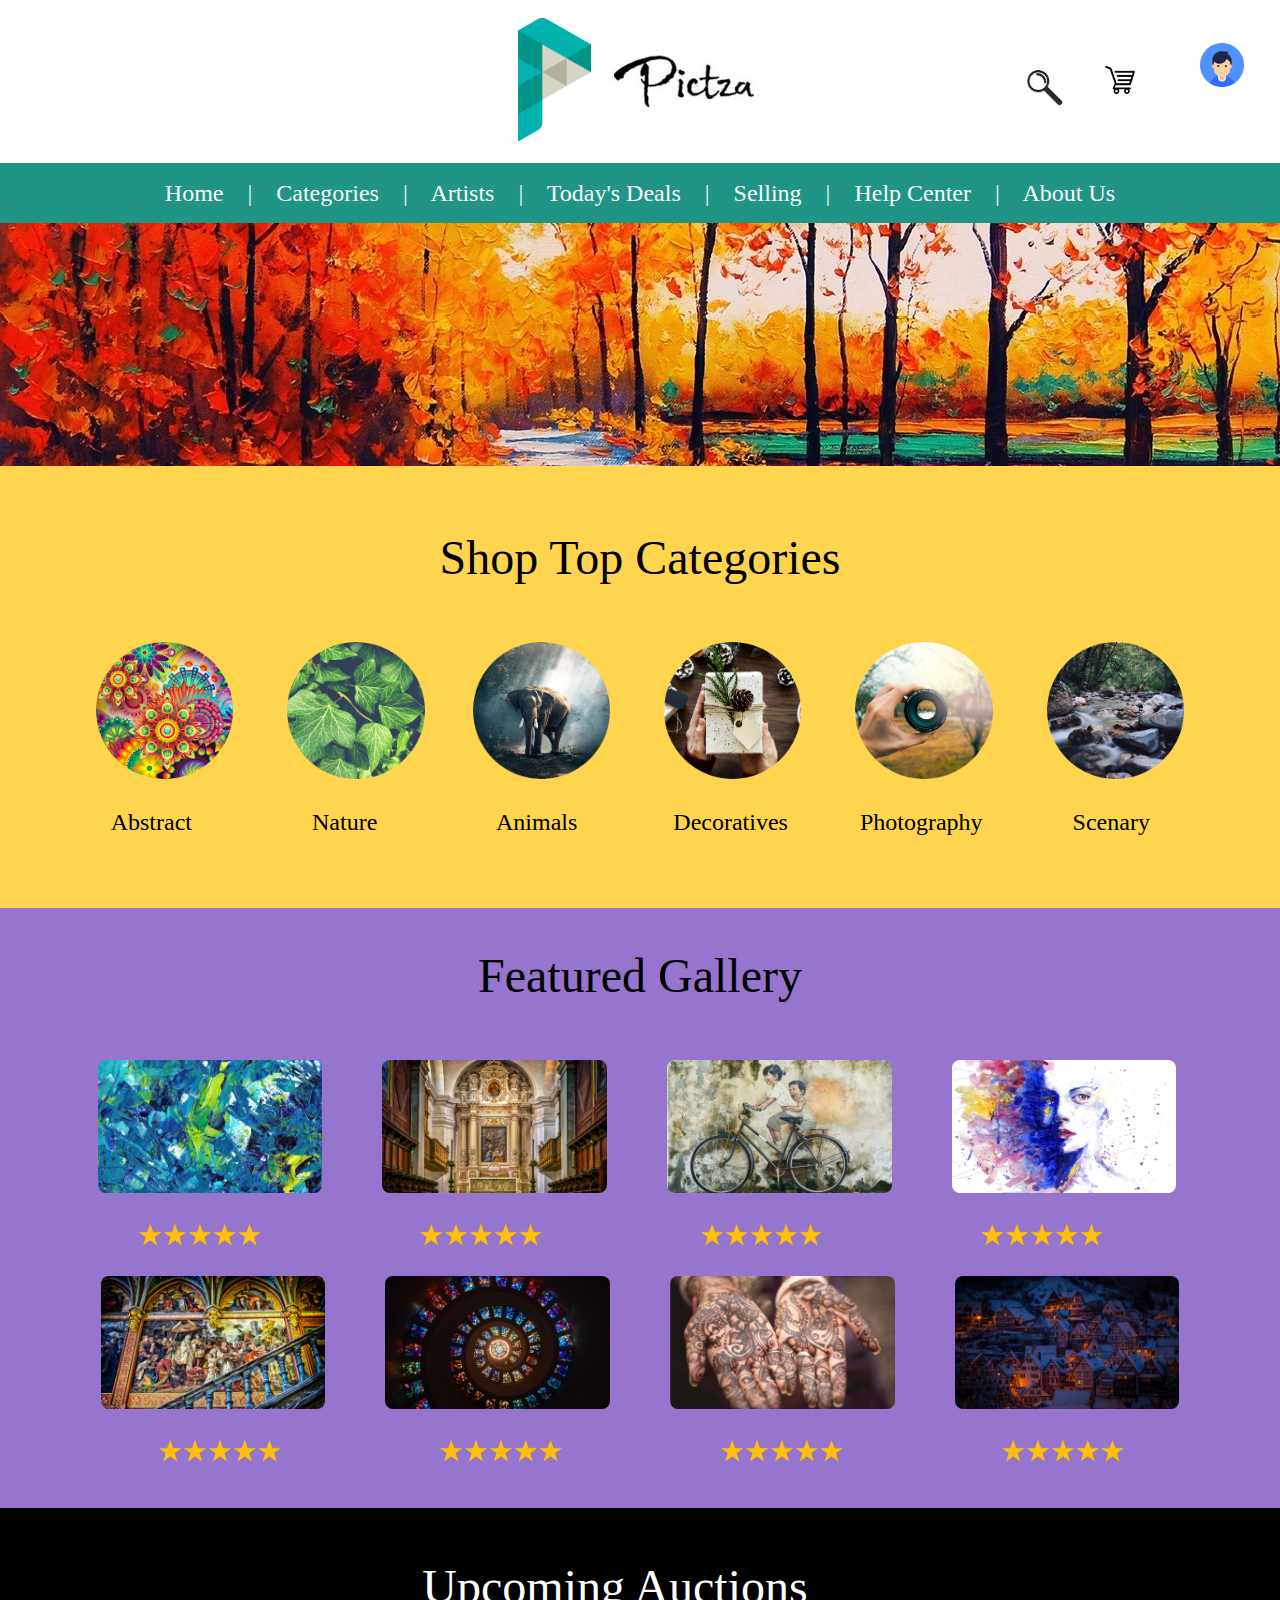
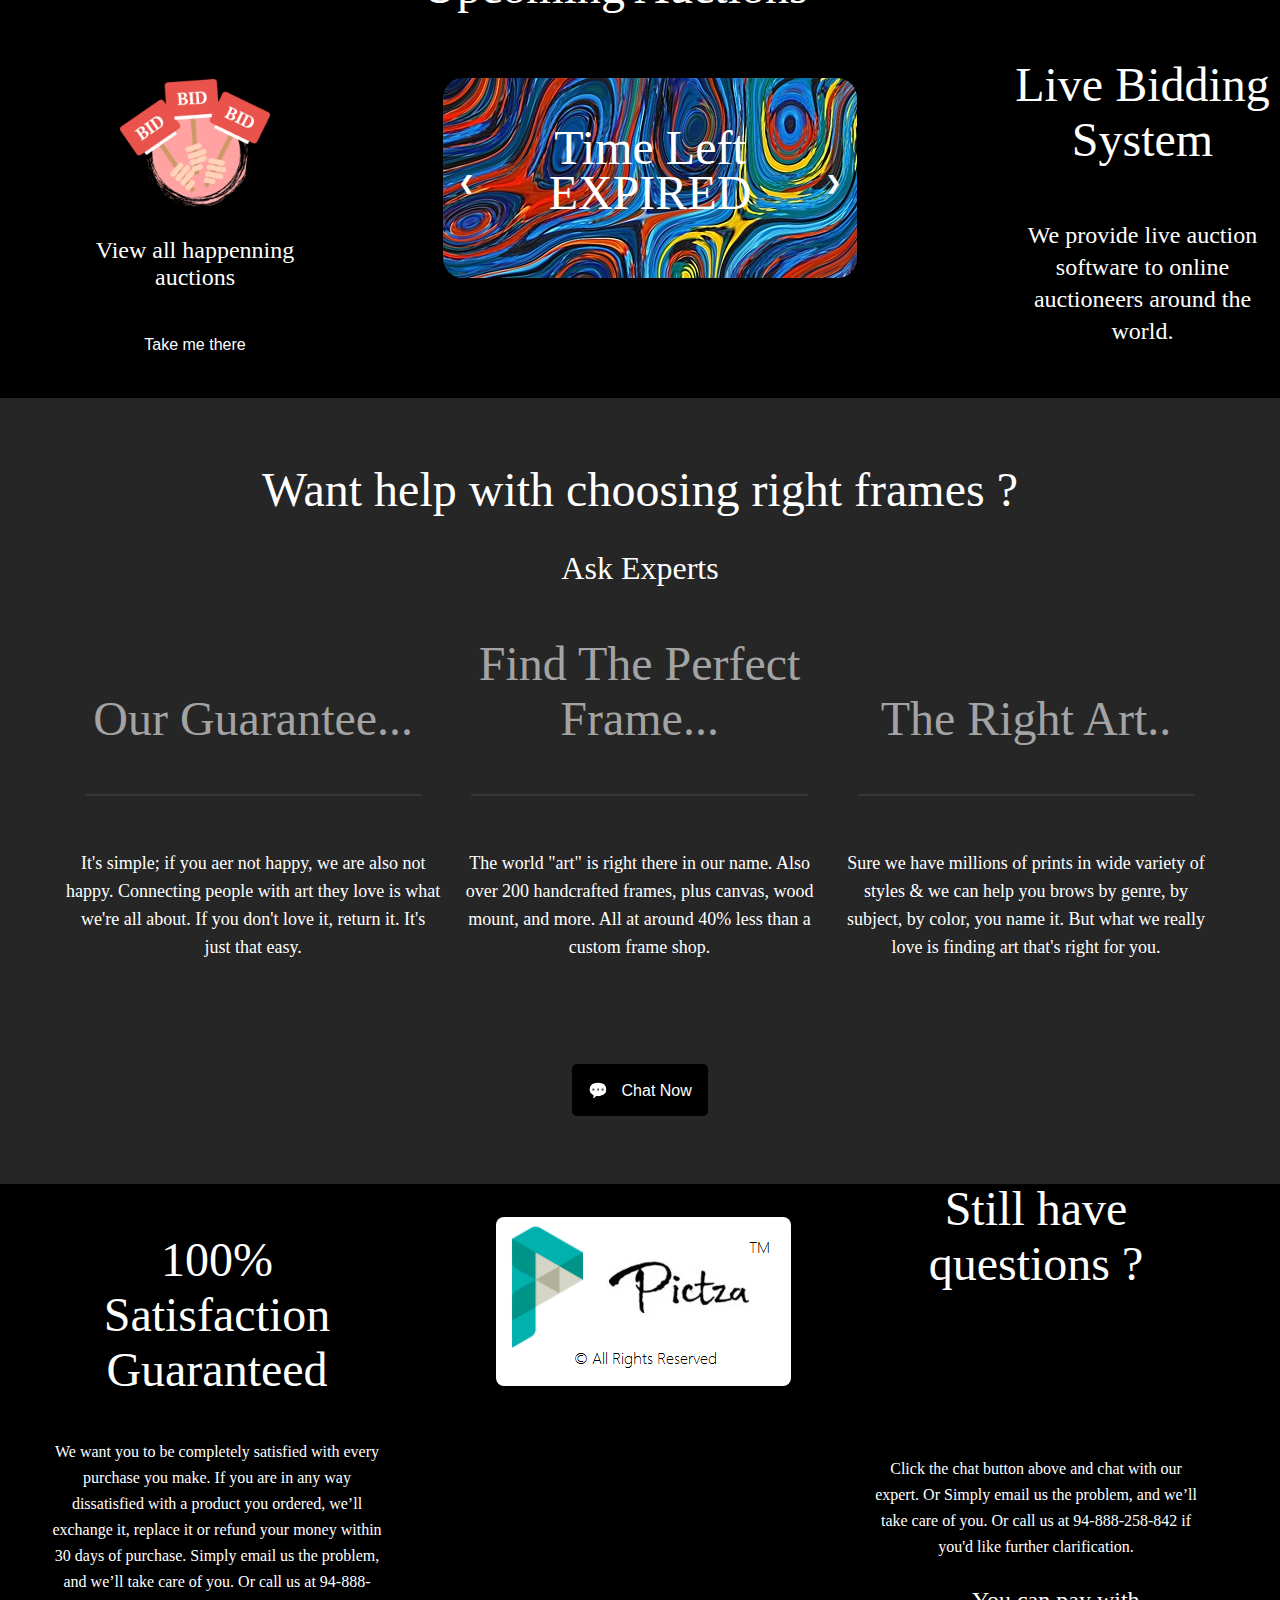
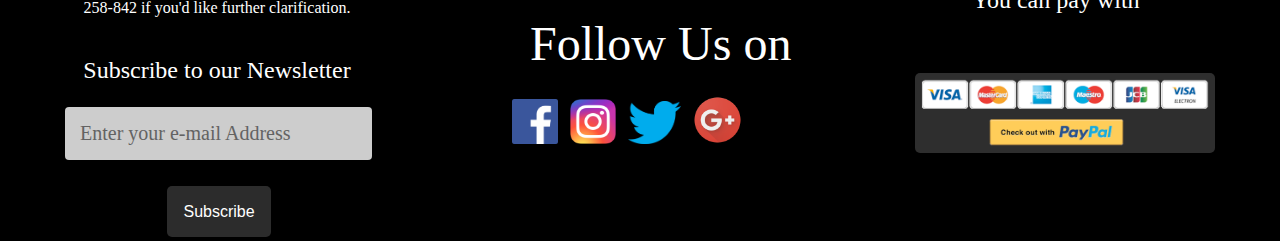
<file: Index.html>
<!DOCTYPE html>
<html>

<head>
    <meta name="viewport" content="width=device-width, initial-scale=1.0">
    <title>Pictza</title>
    <link rel="stylesheet" type="text/css" href="css/pictzastyle.css">

</head>

<style>
    * {
        box-sizing: border-box;
    }


    .header12 {
        text-align: center;
        padding: 32px;
    }

    .row {
        display: -ms-flexbox;
        /* IE 10 */
        display: flex;
        -ms-flex-wrap: wrap;
        /* IE 10 */
        flex-wrap: wrap;
        padding: 0 4px;
    }

    /* Create two equal columns that sits next to each other */

    .column {
        -ms-flex: 50%;
        /* IE 10 */
        flex: 50%;
        padding: 0 4px;
    }

    .column img {
        margin-top: 8px;
        vertical-align: middle;
    }

    /* Style the buttons */

    .btn12 {
        border: none;
        outline: none;
        padding: 10px 16px;
        background-color: #f1f1f1;
        cursor: pointer;
        font-size: 18px;
    }

    .btn12:hover {
        background-color: #ddd;
    }

    .btn12.active {
        background-color: #666;
        color: white;
    }

    .button1 {
        background-color: black;
        border: none;
        color: white;
        padding: 16.5px;
        text-align: center;
        text-decoration: none;
        display: inline-block;
        font-size: 16px;
        margin: 4px 2px;
        cursor: pointer;
        border-radius: 5px;
    }

</style>
<script src="js/extjavascript.js">


</script>


<body>


    <div id="myNav" class="overlay">
        <a href="javascript:void(0)" class="closebtn" onclick="closeNav()">&times;</a>
        <div class="overlay-content">


            <div class="container23" style="margin-left : 120px;
                margin-right: 35px; display: inline-block;">

                <img src="images/Category/abstract.jpg" alt="Avatar" class="image23">

                <div class="overlay34">
                    <a href="ItemSearch.html">
                        <div class="text">Abstract</div>
                    </a>
                </div>

            </div>

            <div class="container23" style=" display: inline-block">

                <img src="images/Category/nature.jpg" alt="Avatar" class="image23">



                <div class="overlay34">
                    <a href="ItemSearch.html">
                        <div class="text">Nature</div>
                    </a>
                </div>
            </div>

            <div class="container23" style="margin: 35px; display: inline-block">

                <img src="images/Category/animals.jpg" alt="Avatar" class="image23">

                <div class="overlay34">
                    <a href="ItemSearch.html">
                        <div class="text">Animals</div>
                    </a>
                </div>
            </div>

            <div class="container23" style=" display: inline-block">

                <img src="images/Category/decorative.jpg" alt="Avatar" class="image23">

                <div class="overlay34">
                    <a href="ItemSearch.html">
                        <div class="text">Decoratives</div>
                    </a>
                </div>
            </div>

            <div class="container23" style="margin: 35px; display: inline-block">

                <img src="images/Category/photo.jpg" alt="Avatar" class="image23">

                <div class="overlay34">
                    <a href="ItemSearch.html">
                        <div class="text">Photography</div>
                    </a>
                </div>
            </div>





            <p style="margin-top: -25px">
                <font face="Segoe UI Light" size=5 color=white>&nbsp;&nbsp;&nbsp;&nbsp;&nbsp;&nbsp;&nbsp;&nbsp;&nbsp;&nbsp;&nbsp;&nbsp;&nbsp;&nbsp;&nbsp;&nbsp;&nbsp;&nbsp;&nbsp;&nbsp;&nbsp;&nbsp;&nbsp;&nbsp;&nbsp;&nbsp;Abstract</font>
                <font face="Segoe UI Light" color=white size=5>&nbsp;&nbsp;&nbsp;&nbsp;&nbsp;&nbsp;&nbsp;&nbsp;&nbsp;&nbsp;&nbsp;&nbsp;&nbsp;&nbsp;&nbsp;&nbsp;&nbsp; &nbsp;&nbsp;&nbsp;&nbsp;&nbsp;Nature</font>
                <font face="Segoe UI Light" size=5 color=white>&nbsp;&nbsp;&nbsp;&nbsp;&nbsp;&nbsp;&nbsp;&nbsp;&nbsp;&nbsp;&nbsp;&nbsp;&nbsp;&nbsp;&nbsp;&nbsp;&nbsp;&nbsp;&nbsp;&nbsp;&nbsp;&nbsp; Animals</font>
                <font face="Segoe UI Light" size=5 color=white>&nbsp;&nbsp;&nbsp;&nbsp;&nbsp;&nbsp;&nbsp;&nbsp;&nbsp;&nbsp;&nbsp;&nbsp;&nbsp;&nbsp;&nbsp;&nbsp;&nbsp;&nbsp; Decoratives</font>
                <font face="Segoe UI Light" size=5 color=white>&nbsp;&nbsp;&nbsp;&nbsp;&nbsp;&nbsp;&nbsp;&nbsp;&nbsp;&nbsp; &nbsp;&nbsp;&nbsp;&nbsp; Photography</font>

            </p>






            <div class="container23" style="margin-left : 120px;
                margin-right: 35px; display: inline-block;">

                <img src="images/Category/history.jpg" alt="Avatar" class="image23">

                <div class="overlay34">
                    <a href="ItemSearch.html">
                        <div class="text">Historical</div>
                    </a>
                </div>
            </div>

            <div class="container23" style=" display: inline-block">

                <img src="images/Category/child.jpg" alt="Avatar" class="image23">

                <div class="overlay34">
                    <a href="ItemSearch.html">
                        <div class="text">Children</div>
                    </a>
                </div>
            </div>

            <div class="container23" style="margin: 35px; display: inline-block">

                <img src="images/Category/scenary.jpg" alt="Avatar" class="image23">

                <div class="overlay34">
                    <a href="ItemSearch.html">
                        <div class="text">Scenary</div>
                    </a>
                </div>
            </div>

            <div class="container23" style=" display: inline-block">

                <img src="images/Category/landscape.jpg" alt="Avatar" class="image23">

                <div class="overlay34">
                    <a href="ItemSearch.html">
                        <div class="text">Land Art</div>
                    </a>
                </div>
            </div>

            <div class="container23" style="margin: 35px; display: inline-block">

                <img src="images/Category/conceptual.jpg" alt="Avatar" class="image23">

                <div class="overlay34">
                    <a href="ItemSearch.html">
                        <div class="text">Conceptual</div>
                    </a>
                </div>
            </div>





            <p style="margin-top: -25px">
                <font face="Segoe UI Light" size=5 color=white>&nbsp;&nbsp;&nbsp;&nbsp;&nbsp;&nbsp;&nbsp;&nbsp;&nbsp;&nbsp;&nbsp;&nbsp;&nbsp;&nbsp;&nbsp;&nbsp;&nbsp;&nbsp;&nbsp;&nbsp;&nbsp;&nbsp;&nbsp;&nbsp;&nbsp;&nbsp;Historical</font>
                <font face="Segoe UI Light" color=white size=5>&nbsp;&nbsp;&nbsp;&nbsp;&nbsp;&nbsp;&nbsp;&nbsp;&nbsp;&nbsp;&nbsp;&nbsp;&nbsp;&nbsp;&nbsp;&nbsp;&nbsp; &nbsp;&nbsp;&nbsp;Children</font>
                <font face="Segoe UI Light" size=5 color=white>&nbsp;&nbsp;&nbsp;&nbsp;&nbsp;&nbsp;&nbsp;&nbsp;&nbsp;&nbsp;&nbsp;&nbsp;&nbsp;&nbsp;&nbsp;&nbsp;&nbsp;&nbsp;&nbsp;&nbsp;&nbsp; Scenary</font>
                <font face="Segoe UI Light" size=5 color=white>&nbsp;&nbsp;&nbsp;&nbsp;&nbsp;&nbsp;&nbsp;&nbsp;&nbsp;&nbsp;&nbsp;&nbsp;&nbsp;&nbsp;&nbsp;&nbsp;&nbsp;&nbsp;&nbsp;&nbsp; Land Art</font>
                <font face="Segoe UI Light" size=5 color=white>&nbsp;&nbsp;&nbsp;&nbsp;&nbsp;&nbsp;&nbsp;&nbsp;&nbsp;&nbsp; &nbsp;&nbsp;&nbsp;&nbsp;&nbsp;&nbsp;&nbsp; Conceptual</font>


            </p>



            <div class="container23" style="margin-left : 120px;
                margin-right: 35px; display: inline-block;">

                <img src="images/Category/fantasy.jpg" alt="Avatar" class="image23">

                <div class="overlay34">
                    <a href="ItemSearch.html">
                        <div class="text">Fastasy</div>
                    </a>
                </div>
            </div>

            <div class="container23" style=" display: inline-block">

                <img src="images/Category/botanical.jpg" alt="Avatar" class="image23">

                <div class="overlay34">
                    <a href="ItemSearch.html">
                        <div class="text">Botanical</div>
                    </a>
                </div>
            </div>

            <div class="container23" style="margin: 35px; display: inline-block">

                <img src="images/Category/grass.jpg" alt="Avatar" class="image23">

                <div class="overlay34">
                    <a href="ItemSearch.html">
                        <div class="text">Grass</div>
                    </a>
                </div>
            </div>

            <div class="container23" style=" display: inline-block">

                <img src="images/Category/magic.jpg" alt="Avatar" class="image23">

                <div class="overlay34">
                    <a href="ItemSearch.html">
                        <div class="text">Magic</div>
                    </a>
                </div>
            </div>

            <div class="container23" style="margin: 35px; display: inline-block">

                <img src="images/Category/portrait.jpg" alt="Avatar" class="image23">

                <div class="overlay34">
                    <a href="ItemSearch.html">
                        <div class="text">Portrait</div>
                    </a>
                </div>
            </div>





            <p style="margin-top: -25px">
                <font face="Segoe UI Light" size=5 color=white>&nbsp;&nbsp;&nbsp;&nbsp;&nbsp;&nbsp;&nbsp;&nbsp;&nbsp;&nbsp;&nbsp;&nbsp;&nbsp;&nbsp;&nbsp;&nbsp;&nbsp;&nbsp;&nbsp;&nbsp;&nbsp;&nbsp;&nbsp;&nbsp;&nbsp;&nbsp;Fastasy</font>
                <font face="Segoe UI Light" color=white size=5>&nbsp;&nbsp;&nbsp;&nbsp;&nbsp;&nbsp;&nbsp;&nbsp;&nbsp;&nbsp;&nbsp;&nbsp;&nbsp;&nbsp;&nbsp;&nbsp;&nbsp; &nbsp;&nbsp;&nbsp;&nbsp;&nbsp;Botanical</font>
                <font face="Segoe UI Light" size=5 color=white>&nbsp;&nbsp;&nbsp;&nbsp;&nbsp;&nbsp;&nbsp;&nbsp;&nbsp;&nbsp;&nbsp;&nbsp;&nbsp;&nbsp;&nbsp;&nbsp;&nbsp;&nbsp;&nbsp;&nbsp;&nbsp;&nbsp; Grass</font>
                <font face="Segoe UI Light" size=5 color=white>&nbsp;&nbsp;&nbsp;&nbsp;&nbsp;&nbsp;&nbsp;&nbsp;&nbsp;&nbsp;&nbsp;&nbsp;&nbsp;&nbsp;&nbsp;&nbsp;&nbsp;&nbsp;&nbsp;&nbsp;&nbsp;&nbsp;&nbsp;&nbsp; Magic</font>
                <font face="Segoe UI Light" size=5 color=white>&nbsp;&nbsp;&nbsp;&nbsp;&nbsp;&nbsp;&nbsp;&nbsp;&nbsp;&nbsp; &nbsp;&nbsp;&nbsp;&nbsp;&nbsp;&nbsp;&nbsp;&nbsp;&nbsp;&nbsp;&nbsp;&nbsp;&nbsp; Portrait</font>


            </p>


            <div class="container23" style="margin-left : 120px;
                margin-right: 35px; display: inline-block;">

                <img src="images/Category/history.jpg" alt="Avatar" class="image23">

                <div class="overlay34">
                    <a href="ItemSearch.html">
                        <div class="text">Historical</div>
                    </a>
                </div>
            </div>

            <div class="container23" style=" display: inline-block">

                <img src="images/Category/child.jpg" alt="Avatar" class="image23">

                <div class="overlay34">
                    <a href="ItemSearch.html">
                        <div class="text">Children</div>
                    </a>
                </div>
            </div>

            <div class="container23" style="margin: 35px; display: inline-block">

                <img src="images/Category/scenary.jpg" alt="Avatar" class="image23">

                <div class="overlay34">
                    <a href="ItemSearch.html">
                        <div class="text">Scenary</div>
                    </a>
                </div>
            </div>

            <div class="container23" style=" display: inline-block">

                <img src="images/Category/landscape.jpg" alt="Avatar" class="image23">

                <div class="overlay34">
                    <a href="ItemSearch.html">
                        <div class="text">Land Art</div>
                    </a>
                </div>
            </div>

            <div class="container23" style="margin: 35px; display: inline-block">

                <img src="images/Category/conceptual.jpg" alt="Avatar" class="image23">

                <div class="overlay34">
                    <a href="ItemSearch.html">
                        <div class="text">Conceptual</div>
                    </a>
                </div>
            </div>





            <p style="margin-top: -25px">
                <font face="Segoe UI Light" size=5 color=white>&nbsp;&nbsp;&nbsp;&nbsp;&nbsp;&nbsp;&nbsp;&nbsp;&nbsp;&nbsp;&nbsp;&nbsp;&nbsp;&nbsp;&nbsp;&nbsp;&nbsp;&nbsp;&nbsp;&nbsp;&nbsp;&nbsp;&nbsp;&nbsp;&nbsp;&nbsp;Historical</font>
                <font face="Segoe UI Light" color=white size=5>&nbsp;&nbsp;&nbsp;&nbsp;&nbsp;&nbsp;&nbsp;&nbsp;&nbsp;&nbsp;&nbsp;&nbsp;&nbsp;&nbsp;&nbsp;&nbsp;&nbsp; &nbsp;&nbsp;&nbsp;Children</font>
                <font face="Segoe UI Light" size=5 color=white>&nbsp;&nbsp;&nbsp;&nbsp;&nbsp;&nbsp;&nbsp;&nbsp;&nbsp;&nbsp;&nbsp;&nbsp;&nbsp;&nbsp;&nbsp;&nbsp;&nbsp;&nbsp;&nbsp;&nbsp;&nbsp; Scenary</font>
                <font face="Segoe UI Light" size=5 color=white>&nbsp;&nbsp;&nbsp;&nbsp;&nbsp;&nbsp;&nbsp;&nbsp;&nbsp;&nbsp;&nbsp;&nbsp;&nbsp;&nbsp;&nbsp;&nbsp;&nbsp;&nbsp;&nbsp;&nbsp; Land Art</font>
                <font face="Segoe UI Light" size=5 color=white>&nbsp;&nbsp;&nbsp;&nbsp;&nbsp;&nbsp;&nbsp;&nbsp;&nbsp;&nbsp; &nbsp;&nbsp;&nbsp;&nbsp;&nbsp;&nbsp;&nbsp; Conceptual</font>


            </p>



            <div class="container23" style="margin-left : 120px;
                margin-right: 35px; display: inline-block;">

                <img src="images/Category/abstract.jpg" alt="Avatar" class="image23">

                <div class="overlay34">
                    <a href="ItemSearch.html">
                        <div class="text">Abstract</div>
                    </a>
                </div>

            </div>

            <div class="container23" style=" display: inline-block">

                <img src="images/Category/nature.jpg" alt="Avatar" class="image23">

                <div class="overlay34">
                    <a href="ItemSearch.html">
                        <div class="text">Nature</div>
                    </a>
                </div>
            </div>

            <div class="container23" style="margin: 35px; display: inline-block">

                <img src="images/Category/animals.jpg" alt="Avatar" class="image23">

                <div class="overlay34">
                    <a href="ItemSearch.html">
                        <div class="text">Animals</div>
                    </a>
                </div>
            </div>

            <div class="container23" style=" display: inline-block">

                <img src="images/Category/decorative.jpg" alt="Avatar" class="image23">

                <div class="overlay34">
                    <a href="ItemSearch.html">
                        <div class="text">Decoratives</div>
                    </a>
                </div>
            </div>

            <div class="container23" style="margin: 35px; display: inline-block">

                <img src="images/Category/photo.jpg" alt="Avatar" class="image23">

                <div class="overlay34">
                    <a href="ItemSearch.html">
                        <div class="text">Photography</div>
                    </a>
                </div>
            </div>




            <p style="margin-top: -25px">
                <font face="Segoe UI Light" size=5 color=white>&nbsp;&nbsp;&nbsp;&nbsp;&nbsp;&nbsp;&nbsp;&nbsp;&nbsp;&nbsp;&nbsp;&nbsp;&nbsp;&nbsp;&nbsp;&nbsp;&nbsp;&nbsp;&nbsp;&nbsp;&nbsp;&nbsp;&nbsp;&nbsp;&nbsp;&nbsp;Abstract</font>
                <font face="Segoe UI Light" color=white size=5>&nbsp;&nbsp;&nbsp;&nbsp;&nbsp;&nbsp;&nbsp;&nbsp;&nbsp;&nbsp;&nbsp;&nbsp;&nbsp;&nbsp;&nbsp;&nbsp;&nbsp; &nbsp;&nbsp;&nbsp;&nbsp;&nbsp;Nature</font>
                <font face="Segoe UI Light" size=5 color=white>&nbsp;&nbsp;&nbsp;&nbsp;&nbsp;&nbsp;&nbsp;&nbsp;&nbsp;&nbsp;&nbsp;&nbsp;&nbsp;&nbsp;&nbsp;&nbsp;&nbsp;&nbsp;&nbsp;&nbsp;&nbsp;&nbsp; Animals</font>
                <font face="Segoe UI Light" size=5 color=white>&nbsp;&nbsp;&nbsp;&nbsp;&nbsp;&nbsp;&nbsp;&nbsp;&nbsp;&nbsp;&nbsp;&nbsp;&nbsp;&nbsp;&nbsp;&nbsp;&nbsp;&nbsp; Decoratives</font>
                <font face="Segoe UI Light" size=5 color=white>&nbsp;&nbsp;&nbsp;&nbsp;&nbsp;&nbsp;&nbsp;&nbsp;&nbsp;&nbsp; &nbsp;&nbsp;&nbsp;&nbsp; Photography</font>

            </p>



            <br>


        </div>
    </div>

    <div class="top-container">

        <a href=index.html><img src="images/p.jpg" width=6% height=6%>
            <img src="images/pictza.png"></a>

    </div>

    <a href="login.html">
        <div class="topright">
            <img src="images/user.png" width=55% height=55% class="imageho">
        </div>
    </a>


    <div class="topright1">
        <a href="cart.html"><img src="images/cart.png" width=22% height=22% class="imageho">
        </div>
    </a>

        <div class="topright2">
            <a href="ItemSearch.html"><img src="images/search.png" width=16% height=16% class="imageho">
        </div></a>



            <div class="header" id="myHeader">
                <p align="center">
                    <font face="Segoe UI Light" size=5>
                        <a href=index.html> Home </a>&nbsp;&nbsp;&nbsp;|&nbsp;&nbsp;&nbsp;
                        <a span style="cursor:pointer" onclick="openNav()"> Categories </span></a>&nbsp;&nbsp;&nbsp;|&nbsp;&nbsp;&nbsp;
                        <a href=artists.html> Artists </a>&nbsp;&nbsp;&nbsp;|&nbsp;&nbsp;&nbsp;
                        <a href=deals.html> Today's Deals </a>&nbsp;&nbsp;&nbsp;|&nbsp;&nbsp;&nbsp;
                        <a href=selling.html> Selling </a>&nbsp;&nbsp;&nbsp;|&nbsp;&nbsp;&nbsp;
                        <a href=HelpCenter.html> Help Center </a>&nbsp;&nbsp;&nbsp;|&nbsp;&nbsp;&nbsp;
                        <a href=about.html> About Us</a>
                </p>
            </div>

            <div class="gallery-item slider-container">
                <div class="slide-holder">

                    <img src="images/1.jpg">
                    <img src="images/2.jpg">
                    <img src="images/3.jpg">
                    <img src="images/4.jpg">
                </div>

            </div>

            <br><br><br><br><br><br><br>

            <p align="center">
                <div class="content123">
                    <br><br>
                    <p align="center">

                        <font face="Segoe UI Light" size=10>Shop Top Categories</p>
                    <hr style="height:6pt; visibility:hidden;" />
                    </font>



                    <p align="center">
                        <a href="ItemSearch.html"><img src="images/abs.png" width=11% height=11% class="imageho"></a> &nbsp;&nbsp;&nbsp;&nbsp;&nbsp;&nbsp;&nbsp;
                        <a href="ItemSearch.html"><img src="images/nature.png" width=11% height=11% class="imageho"></a>&nbsp;&nbsp;&nbsp;&nbsp;&nbsp;&nbsp;&nbsp;
                        <a href="ItemSearch.html"><img src="images/ani.png" width=11% height=11% class="imageho"></a> &nbsp;&nbsp;&nbsp;&nbsp;&nbsp;&nbsp;&nbsp;
                        <a href="ItemSearch.html"><img src="images/dec.png" width=11% height=11% class="imageho"></a> &nbsp;&nbsp;&nbsp;&nbsp;&nbsp;&nbsp;&nbsp;
                        <a href="ItemSearch.html"><img src="images/photography.png" width=11% height=11% class="imageho"></a> &nbsp;&nbsp;&nbsp;&nbsp;&nbsp;&nbsp;&nbsp;
                        <a href="ItemSearch.html"><img src="images/scene.png" width=11% height=11% class="imageho"></a>
                    </p>
                    <p>
                        <font face="Segoe UI Light" size=5>&nbsp;&nbsp;&nbsp;&nbsp;&nbsp;&nbsp;&nbsp;&nbsp;&nbsp;&nbsp;&nbsp;&nbsp;&nbsp;&nbsp;&nbsp; Abstract</font>
                        <font face="Segoe UI Light" size=5>&nbsp;&nbsp;&nbsp;&nbsp;&nbsp;&nbsp;&nbsp;&nbsp;&nbsp;&nbsp;&nbsp;&nbsp;&nbsp;&nbsp;&nbsp;&nbsp;&nbsp; &nbsp;Nature</font>
                        <font face="Segoe UI Light" size=5>&nbsp;&nbsp;&nbsp;&nbsp;&nbsp;&nbsp;&nbsp;&nbsp;&nbsp;&nbsp;&nbsp;&nbsp;&nbsp;&nbsp;&nbsp;&nbsp;&nbsp;&nbsp; Animals</font>
                        <font face="Segoe UI Light" size=5>&nbsp;&nbsp;&nbsp;&nbsp;&nbsp;&nbsp;&nbsp;&nbsp;&nbsp;&nbsp;&nbsp;&nbsp;&nbsp;&nbsp; Decoratives</font>
                        <font face="Segoe UI Light" size=5>&nbsp;&nbsp;&nbsp;&nbsp;&nbsp;&nbsp;&nbsp;&nbsp;&nbsp;&nbsp; Photography</font>
                        <font face="Segoe UI Light" size=5>&nbsp;&nbsp;&nbsp;&nbsp;&nbsp;&nbsp;&nbsp;&nbsp;&nbsp;&nbsp;&nbsp;&nbsp;&nbsp; Scenary</font>
                    </p>
                    <hr style="height:5pt; visibility:hidden;" />
                </div>

                <div class="content12">
                    <p align="center">

                        <font face="Segoe UI Light" size=10>Featured Gallery</p>
                    <hr style="height:6pt; visibility:hidden;" />
                    </font>

                    <p align="center">

                        &nbsp;<a href="ItemDetails.html"><img src="images/f1.jpg" width=18% height=18% style="border-radius: 8px;" class="imageho"> &nbsp;&nbsp;&nbsp;&nbsp;&nbsp;&nbsp;&nbsp;&nbsp;
                        <img src="images/f2.jpg" width=18% height=18% style="border-radius: 8px;" class="imageho"> &nbsp;&nbsp;&nbsp;&nbsp;&nbsp;&nbsp;&nbsp;&nbsp;
                        <img src="images/f3.jpg" width=18% height=18% style="border-radius: 8px;" class="imageho"> &nbsp;&nbsp;&nbsp;&nbsp;&nbsp;&nbsp;&nbsp;&nbsp;
                        <img src="images/f4.jpg" width=18% height=18% style="border-radius: 8px;" class="imageho"> &nbsp; </p>

                    &nbsp;&nbsp;&nbsp;&nbsp;&nbsp;&nbsp;&nbsp;&nbsp;&nbsp;&nbsp;&nbsp;&nbsp;&nbsp;&nbsp;&nbsp;&nbsp;&nbsp;&nbsp;&nbsp;&nbsp;<img src="images/rating.png" width=10% height=10%> &nbsp;&nbsp;&nbsp;&nbsp;&nbsp;&nbsp;&nbsp;&nbsp;&nbsp;&nbsp;&nbsp;&nbsp;&nbsp;&nbsp;&nbsp;&nbsp;&nbsp;&nbsp;&nbsp;&nbsp;&nbsp;&nbsp;&nbsp;&nbsp;

                    <img src="images/rating.png" width=10% &nbsp;&nbsp;&nbsp;&nbsp;&nbsp;&nbsp;height=10%> &nbsp;&nbsp;&nbsp;&nbsp;&nbsp;&nbsp;&nbsp;&nbsp;&nbsp;&nbsp;&nbsp;&nbsp;&nbsp;&nbsp;&nbsp;&nbsp;&nbsp;&nbsp;&nbsp;&nbsp;&nbsp;&nbsp;&nbsp;&nbsp;

                    <img src="images/rating.png" width=10% height=10%> &nbsp;&nbsp;&nbsp;&nbsp;&nbsp;&nbsp;&nbsp;&nbsp;&nbsp;&nbsp;&nbsp;&nbsp;&nbsp;&nbsp;&nbsp;&nbsp;&nbsp;&nbsp;&nbsp;&nbsp;&nbsp;&nbsp;&nbsp;&nbsp;

                    <img src="images/rating.png" width=10% height=10%>
                    <br>
                    <p align=center>
                        <img src="images/f5.jpg" width=18% height=18% style="border-radius: 8px;" class="imageho"> &nbsp;&nbsp;&nbsp;&nbsp;&nbsp;&nbsp;&nbsp;&nbsp;
                        <img src="images/f6.jpg" width=18% height=18% style="border-radius: 8px;" class="imageho"> &nbsp;&nbsp;&nbsp;&nbsp;&nbsp;&nbsp;&nbsp;&nbsp;
                        <img src="images/f7.jpg" width=18% height=18% style="border-radius: 8px;" class="imageho"> &nbsp;&nbsp;&nbsp;&nbsp;&nbsp;&nbsp;&nbsp;&nbsp;
                        <img src="images/f8.jpg" width=18% height=18% style="border-radius: 8px;" class="imageho">
                    </p>
                    <p align=center>
                        <img src=" images/rating.png " width=10% height=10%> &nbsp;&nbsp;&nbsp;&nbsp;&nbsp;&nbsp;&nbsp;&nbsp;&nbsp;&nbsp;&nbsp;&nbsp;&nbsp;&nbsp;&nbsp;&nbsp;&nbsp;&nbsp;&nbsp;&nbsp;&nbsp;&nbsp;&nbsp;&nbsp;

                        <img src="images/rating.png " width=10% &nbsp;&nbsp;&nbsp;&nbsp;&nbsp;&nbsp;height=10%> &nbsp;&nbsp;&nbsp;&nbsp;&nbsp;&nbsp;&nbsp;&nbsp;&nbsp;&nbsp;&nbsp;&nbsp;&nbsp;&nbsp;&nbsp;&nbsp;&nbsp;&nbsp;&nbsp;&nbsp;&nbsp;&nbsp;&nbsp;&nbsp;

                        <img src="images/rating.png " width=10% height=10%> &nbsp;&nbsp;&nbsp;&nbsp;&nbsp;&nbsp;&nbsp;&nbsp;&nbsp;&nbsp;&nbsp;&nbsp;&nbsp;&nbsp;&nbsp;&nbsp;&nbsp;&nbsp;&nbsp;&nbsp;&nbsp;&nbsp;&nbsp;&nbsp;

                        <img src="images/rating.png " width=10% height=10%>
    </p></a>
                </div>

                <div style="background-image: url(images/Black-and-White-Background-63.jpg); background-color:black;  background-attachment: fixed; background-position: center; display: block; margin: 0; padding: 0; overflow-x: hidden; margin-bottom: 0px;">

                    <p align="center " style="margin-left: -50px">
                        <br>
                        <font color=white face="Segoe UI Light" size=10>Upcoming Auctions</p>
                    </font>

                    <div class="contentbid" style="z-index: +5;">
                        <img src="images/bidd.png" width=60% height=60%>
                        <p>

                            <font color=white face="Segoe UI Light " size=5>View all happenning auctions</font>
                        </p>


                        <a href="ItemSearch.html"><button class="button1" style="z-index: +5;">Take me there</button></a>


                    </div>
                    <div style="background-image: url(images//Black-and-White-Background-63.jpg); background-color:black;  background-attachment: fixed; background-position: center; display: block; margin: 0; padding: 0; overflow-x: hidden; margin-bottom: 360px;">

                        <div class="contentbid2">
                            <div class="slideshow-container2" style=" width:30%;">

                                <div class="mySlides fade">

                                    <img src="images/bid2.jpg">

                                    <div class="text">
                                        <p style="margin-top:-20px; ">
                                            <font color=white face="Segoe UI Light " size=10>
                                                Time Left</p>

                                        <p id="demo" style="margin-top: -40px"></p>
                                    </div>
                                </div>

                                <div class="mySlides fade">

                                    <img src="images/box.jpg">
                                    <div class="text">
                                        <p style="margin-top:-20px; ">
                                            <font color=white face="Segoe UI Light " size=10>
                                                Time Left</p>

                                        <p id="demo" style="margin-top: -40px"></p>
                                    </div>
                                </div>

                                <div class="mySlides fade">

                                    <img src="images/statue-3520416_1920%20-%20Copy.jpg">
                                    <div class="text">
                                        <p style="margin-top:-20px; ">
                                            <font color=white face="Segoe UI Light " size=10>
                                                Time Left</p>

                                        <p id="demo" style="margin-top: -40px"></p>
                                    </div>
                                </div>

                                <a class="prev" onclick="plusSlides(-1)">&#10094;</a>
                                <a class="next" onclick="plusSlides(1)">&#10095;</a>

                            </div>
                            <br>


                        </div>

                    </div>

                    <div class="contentbid4">

                        <p align="center">
                            <br>
                            <font color=white face="Segoe UI Light" size=10>Live Bidding System</p>
                        </font>



                        <p align="center " style="line-height: 50%;">
                            <font color=white face="Segoe UI Light" size=5>We provide live auction software to online auctioneers around the world.</font>
                        </p>
                    </div>

                </div>



                <div class="content12345">

                    <p align="center ">

                        <font face="Segoe UI Light " size=10>Want help with choosing right frames ?</p>
                    </font>
                    </p>

                    <p align="center " style="margin-top: -30px;margin-bottom: -50px;z-index: +5;">

                        <font face="Segoe UI Light " size=6>Ask Experts</p>
                    </font>
            </p>




            <div style="display: inline-block;width:30%;margin-left: 50px;">

                <p align=center>

                    <font face="Segoe UI Light" size=7 color=#A3A3A3>Our Guarantee...</font>
                </p>
                <hr>
                <p align=center style="line-height: 18px">
                    <font face="Segoe UI Light" size=4>It's simple; if you aer not happy, we are also not happy. Connecting people with art they love is what we're all about. If you don't love it, return it. It's just that easy.</font>
                </p>
            </div>

            <div style="display: inline-block;width:30%;">
                <p align=center>
                    <font color=#A3A3A3 face="Segoe UI Light" size=7>Find The Perfect Frame...</font>
                </p>
                <hr>
                <p align=center style="line-height: 18px">
                    <font face="Segoe UI Light" size=4>The world "art" is right there in our name. Also over 200 handcrafted frames, plus canvas, wood mount, and more. All at around 40% less than a custom frame shop.</font>
                </p>

            </div>

            <div style="display: inline-block;width:30%;">
                <p align=center>
                    <font color=#A3A3A3 face="Segoe UI Light" size=7>The Right Art..</font>
                </p>
                <hr>
                <p align=center style="line-height: 18px">
                    <font face="Segoe UI Light" size=4>Sure we have millions of prints in wide variety of styles & we can help you brows by genre, by subject, by color, you name it. But what we really love is finding art that's right for you.</font>
                </p>
            </div>




            <p align=center>
                <a href="HelpCenter.html">
                <button onclick="href='HelpCenter.html'" class="button1" style="z-index: +5; "> 💬 &nbsp; Chat Now </button></a></p>




            </div>

            <div style="background-image: url(images/black_texture-wallpaper-1366x768.jpg); background-color:black;  background-attachment: fixed; background-position: center; display: block; margin: 0; padding: 0; overflow-x: hidden;">

                <div style="display:inline-block; width:30%; z-index: +10">
                    <p style="margin-left: 50px; text-align: center">
                        <font face="Segoe UI Light " size=8> 100% Satisfaction Guaranteed </p>
                    <p align=center>

                    </p>
                    </font>

                    <p align=center style="margin-left: 50px;margin-top: -12px; line-height: 15px;">
                        <font face="Segoe UI Light " size=3>We want you to be completely satisfied with every purchase you make. If you are in any way dissatisfied with a product you ordered, we’ll exchange it, replace it or refund your money within 30 days of purchase. Simply email us the problem, and we’ll take care of you. Or call us at 94-888-258-842 if you'd like further clarification.</p>
                    </b>
                    <p align=center style="margin-left: 50px;margin-top: 5px; line-height: 15px;">
                        <font face="Segoe UI Light " size=5px>Subscribe to our Newsletter</b>
                    </p>
                    </font>

                    <palign=center style="margin-left: 65px;margin-top: 5px; line-height: 15px;">

                        <font face="Segoe UI Light " size=8><input type="text" maxleth="18" align="center" id="input" name="input" class="input" placeholder="Enter your e-mail Address" style="border:0;outline:none; width:80%; height:50%; font-size:20px; font-family:Segoe UI Light;  z-index: +10">

                            <form style=" margin-left: 165px;">
                                <a href="ItemSearch.html"><button class="button1" style="background-color: #2C2C2C;"> Subscribe </button></a>
                            </form>

                </div>



                <div style="display:inline-block; width:30%;margin-bottom: 600px; margin-left: 100px">
                    <img src="images/l.png" style="border-radius: 8px; position: absolute">

                </div>

                <p align=center style=" position:absolute; margin-top: -280px; margin-left: 530px"><br>
                    <font face="Segoe UI Light " size=8>Follow Us on</font>
                </p>
                <p align=center style=" position:absolute; margin-top: -200px; margin-left:-26px"><br>
                    <a href=https://www.facebook.com/><img src="images/fb.png" width="3.5%" height="3.5%"></a>
                    <a href=https://www.instagram.com/><img src="images/1024px-Instagram_logo_2016.svg.png" width="3.5%" height="3.5%"></a>
                    <a href=https://www.twitter.com/><img src="images/twit.png" width="4.1%" height="4.1%"></a>
                    <a href=https://www.google.lk/><img src="images/gp.png" width="3.7%" height="3.7%"></a>


                </p>


                <div style="display:inline-block; width:30%;">
                    <p style="margin-left: -20px;margin-right: 80px; margin-top: -544px; text-align: center; position:absolute">
                        <font face="Segoe UI Light " size=8> Still have questions ? </p>
                    <p align=center>

                    </p>
                    </font>

                    <p align=center style="position: absolute; margin-left: -20px;margin-right: 80px; margin-top: -378px; line-height: 15px;">
                        <font face="Segoe UI Light " size=3> Click the chat button above and chat with our expert. Or Simply email us the problem, and we’ll take care of you. Or call us at 94-888-258-842 if you'd like further clarification.</p>
                    </b>
                    <p align=center style="position: absolute; margin-left: 80px;margin-top: -235px; line-height: 15px;">
                        <font face="Segoe UI Light " size=5px>You can pay with</b>
                    </p>
                    </font>

                    <palign=center style=" margin-left: 65px; line-height: 15px;">
                        <img src="images/payments.png" width=300px style="position: absolute; border-radius: 5px; margin-left:-42px;margin-top: -100px ">

                </div>






                <script>
                    window.onscroll = function() {
                        myFunction()
                    };

                    var header = document.getElementById("myHeader");
                    var sticky = header.offsetTop;

                    function myFunction() {
                        if (window.pageYOffset > sticky) {
                            header.classList.add("sticky");
                        } else {
                            header.classList.remove("sticky");
                        }
                    }

                </script>
                <script>
                    function openNav() {
                        document.getElementById("myNav").style.width = "100%";
                    }

                    function closeNav() {
                        document.getElementById("myNav").style.width = "0%";
                    }

                </script>


                <script>
                    var slideIndex = 1;
                    showSlides(slideIndex);

                    function plusSlides(n) {
                        showSlides(slideIndex += n);
                    }

                    function currentSlide(n) {
                        showSlides(slideIndex = n);
                    }

                    function showSlides(n) {
                        var i;
                        var slides = document.getElementsByClassName("mySlides");
                        var dots = document.getElementsByClassName("dot");
                        if (n > slides.length) {
                            slideIndex = 1
                        }
                        if (n < 1) {
                            slideIndex = slides.length
                        }
                        for (i = 0; i < slides.length; i++) {
                            slides[i].style.display = "none";
                        }
                        for (i = 0; i < dots.length; i++) {
                            dots[i].className = dots[i].className.replace(" active", "");
                        }
                        slides[slideIndex - 1].style.display = "block";
                        dots[slideIndex - 1].className += " active";
                    }

                </script>

                <script>
                    // Set the date we're counting down to
                    var countDownDate = new Date("Aug 10, 2018 15:37:25").getTime();

                    // Update the count down every 1 second
                    var x = setInterval(function() {

                        // Get todays date and time
                        var now = new Date().getTime();

                        // Find the distance between now and the count down date
                        var distance = countDownDate - now;

                        // Time calculations for days, hours, minutes and seconds
                        var days = Math.floor(distance / (1000 * 60 * 60 * 24));
                        var hours = Math.floor((distance % (1000 * 60 * 60 * 24)) / (1000 * 60 * 60));
                        var minutes = Math.floor((distance % (1000 * 60 * 60)) / (1000 * 60));
                        var seconds = Math.floor((distance % (1000 * 60)) / 1000);

                        // Output the result in an element with id="demo"
                        document.getElementById("demo").innerHTML = days + "d " + hours + "h " +
                            minutes + "m " + seconds + "s ";

                        // If the count down is over, write some text 
                        if (distance < 0) {
                            clearInterval(x);
                            document.getElementById("demo").innerHTML = "EXPIRED";
                        }
                    }, 1000);

                </script>




</body>

</html>
</file>
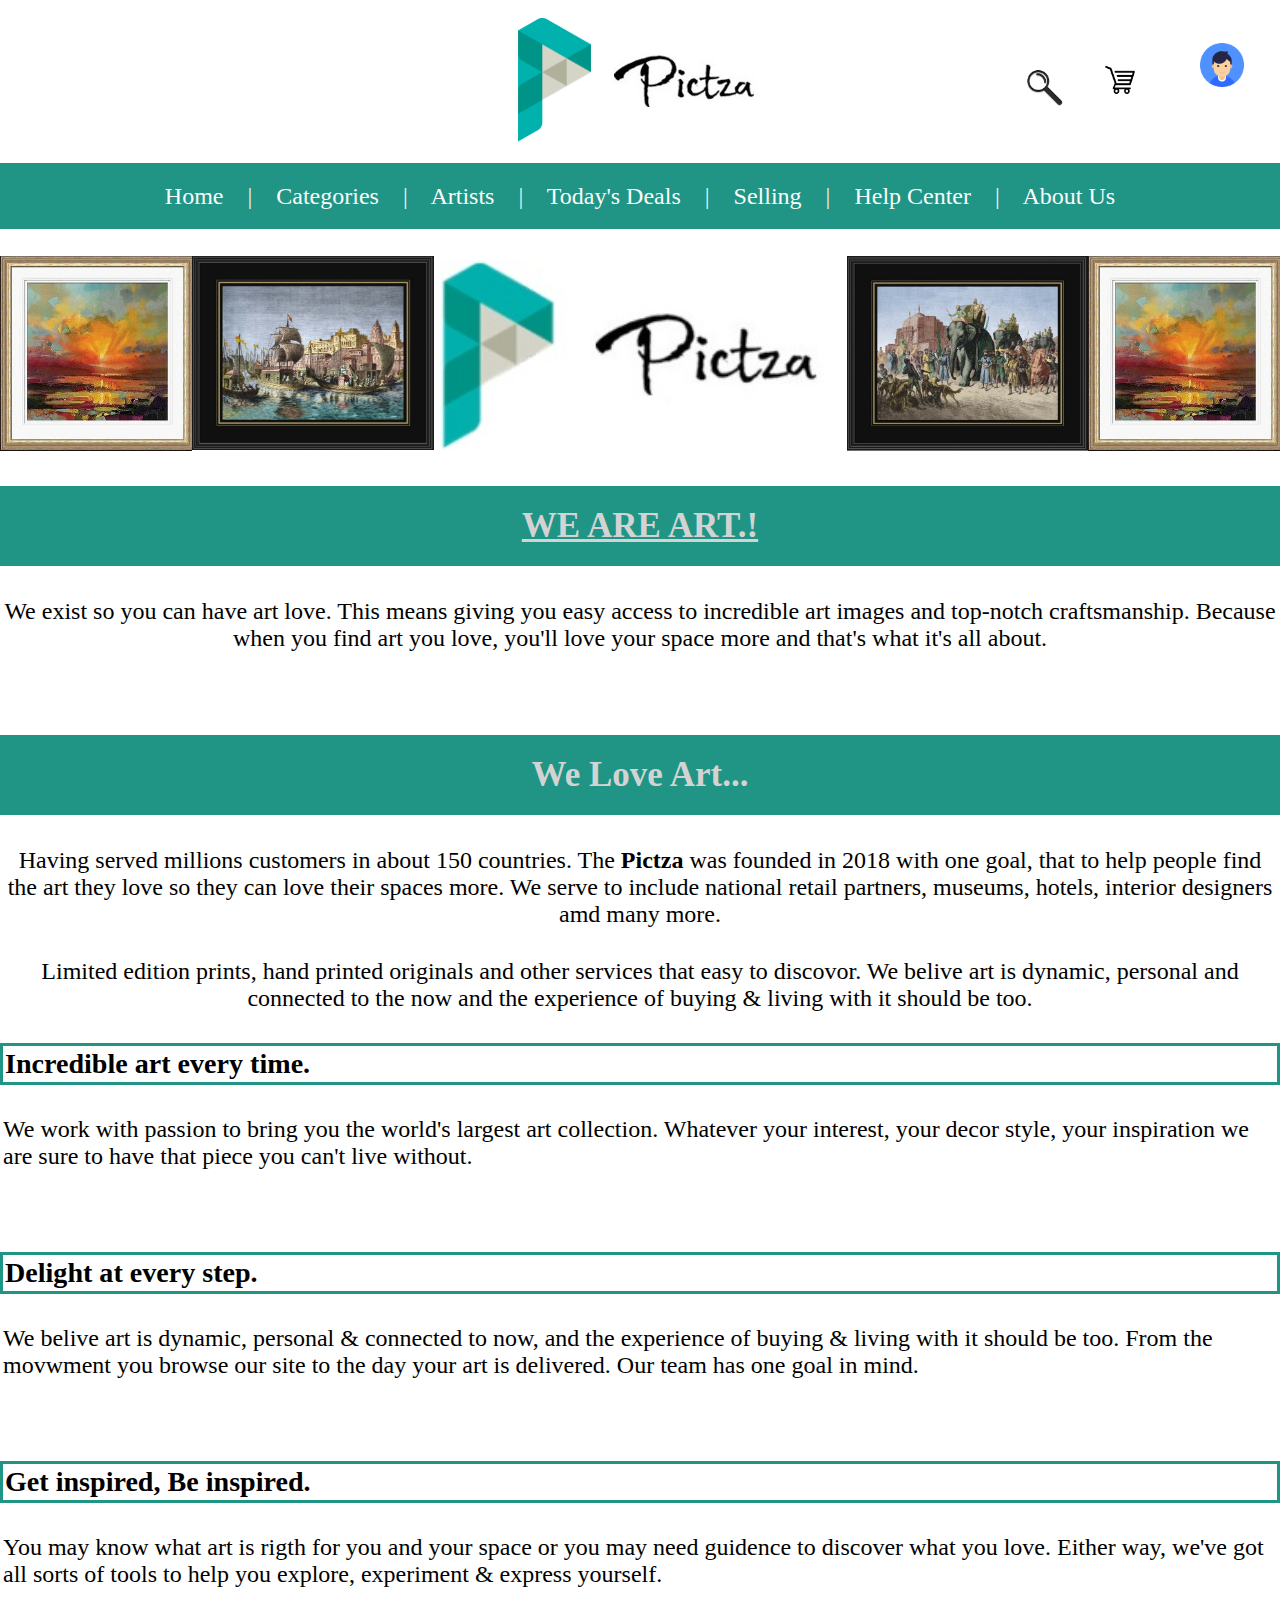
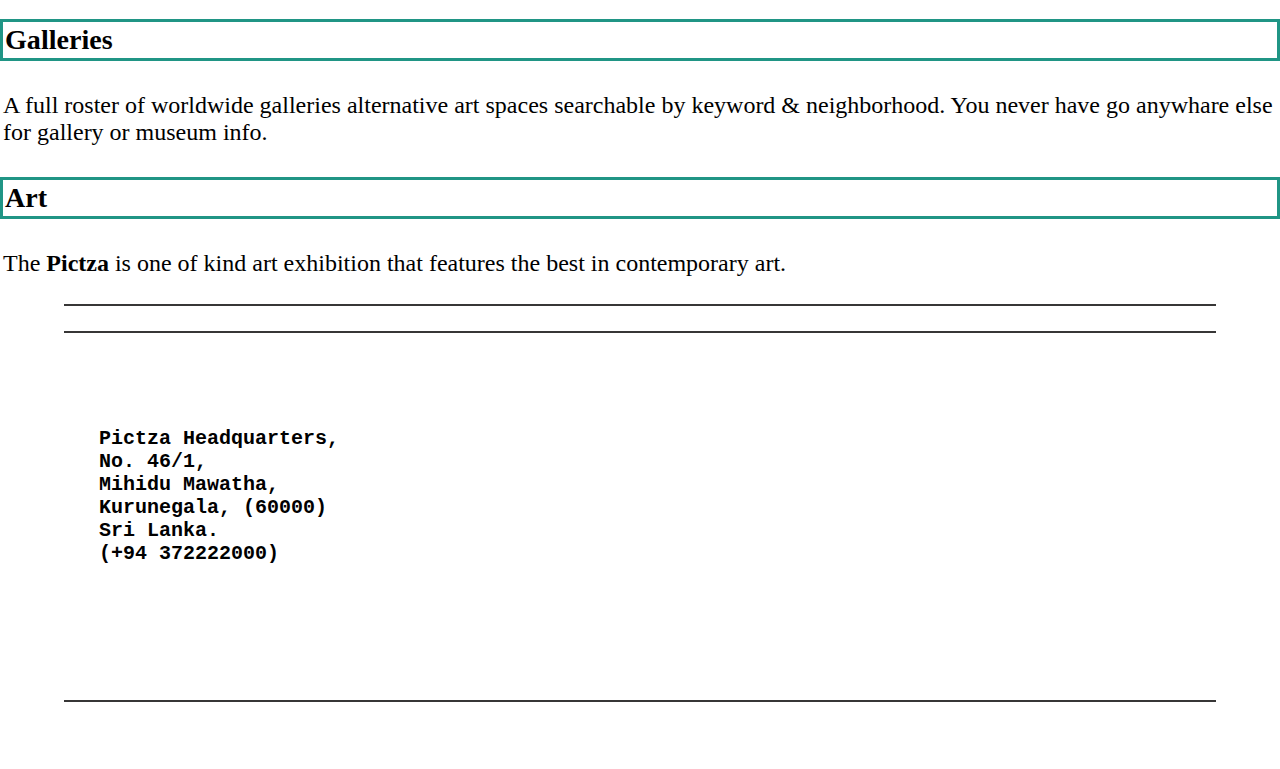
<file: About.html>
<!DOCTYPE html>
<html>

<head>
    <title>Pictza</title>
    <link rel="stylesheet" type="text/css" href="css/pictzastyle.css">
</head>

<style>
    body {
        margin: 0;
        font-family: "Segoe UI Light";
    }

    .top-container {
        background;
        padding: 16px;
        text-align: center;
    }

    .header {
        padding: 0.4px 16px;
        background: #209585;
        color: #f1f1f1;
    }

    .content {
        padding: 16px;
        background: #E1E1E1;
    }

    .sticky {
        position: fixed;
        top: 0;
        width: 100%;
    }

    .sticky+.content {
        padding-top: 102px;
    }

    .button1 {
        border-radius: 4px;
        background-color: #f4511e;
        border: none;
        color: #FFFFFF;
        text-align: center;
        font-size: 28px;
        padding: 20px;
        width: 200px;
        transition: all 0.5s;
        cursor: pointer;
        margin: 5px;
    }

    .button1 span {
        cursor: pointer;
        display: inline-block;
        position: relative;
        transition: 0.5s;
    }

    .button1 span:after {
        content: '\00bb';
        position: absolute;
        opacity: 0;
        top: 0;
        right: -20px;
        transition: 0.5s;
    }

    .button1:hover span {
        padding-right: 25px;
    }

    .button1:hover span:after {
        opacity: 1;
        right: 0;
    }

    a {
        color: #FBFBFB;
        text-decoration: none;
    }

    a:hover {
        color: #000000;
        text-decoration: none;
        cursor: pointer;

    }

    /* Start - Slidng images - Crousel */

    .gallery-item {
        float: left;
        width: 100%;
        height: 0;
        padding-bottom: 19%;
        overflow: hidden;

    }

    .slider-container {
        overflow: hidden;
    }

    .slide-holder {
        width: 382%;
        position: ;
        animation: scroller 10s infinite;
        animation-direction: alternate;
        animation-delay: 2s;
        animation-timing-function: ease-in-out;
    }

    @keyframes scroller {
        0% {
            transform: translateX(0);
        }
        10% {
            transform: translateX(0);
        }
        30% {
            transform: translateX(-20%);
        }
        40% {
            transform: translateX(-20%);
        }
        60% {
            transform: translateX(-57%);
        }
        70% {
            transform: translateX(-57%);
        }
        90% {
            transform: translateX(-75%);
        }
        100% {
            transform: translateX(-75%);
        }
    }

    /* End - Slidng images - Crousel */

    /* Start - Category Overlay */

    .overlay {
        height: 100%;
        width: 0;
        position: fixed;
        z-index: 1;
        top: 0;
        left: 0;
        background-color: rgb(0, 0, 0);
        background-color: rgba(0, 0, 0, 0.9);
        overflow-x: hidden;
        transition: 0.5s;
    }

    .overlay-content {
        position: relative;
        top: 15%;
        width: 100%;
        margin-top: 5px;
    }

    .overlay a {
        padding: 8px;
        text-decoration: none;
        font-size: 36px;
        color: #818181;
        display: block;
        transition: 0.3s;
    }

    .overlay a:hover,
    .overlay a:focus {
        color: #f1f1f1;
    }

    .overlay .closebtn {
        position: absolute;
        top: 10px;
        right: 45px;
        font-size: 60px;
    }

    @media screen and (max-height: 450px) {
        .overlay a {
            font-size: 20px
        }
        .overlay .closebtn {
            font-size: 40px;
            top: 15px;
            right: 35px;
        }
    }

    /* End - Category Overlay */

    /* Start - About us */

    h2 {
        background-color: #209585;
        padding: 20px;
        font-family: verdana;
        color: lightgray;
        text-align: center;
        font-size: 35px;
    }

    h3 {
        border: 3px solid #209585;
        padding: 2px;
    }

    p {
        padding: 3px;
    }

</style>

<body>

    <div id="myNav" class="overlay">
        <a href="javascript:void(0)" class="closebtn" onclick="closeNav()">&times;</a>
        <div class="overlay-content">


            <div class="container23" style="margin-left : 120px;
                margin-right: 35px; display: inline-block;">

                <img src="images/Category/abstract.jpg" alt="Avatar" class="image23">

                <div class="overlay34">
                    <a href="ItemSearch.html">
                        <div class="text">Abstract</div>
                    </a>
                </div>

            </div>

            <div class="container23" style=" display: inline-block">

                <img src="images/Category/nature.jpg" alt="Avatar" class="image23">



                <div class="overlay34">
                    <a href="ItemSearch.html">
                        <div class="text">Nature</div>
                    </a>
                </div>
            </div>

            <div class="container23" style="margin: 35px; display: inline-block">

                <img src="images/Category/animals.jpg" alt="Avatar" class="image23">

                <div class="overlay34">
                    <a href="ItemSearch.html">
                        <div class="text">Animals</div>
                    </a>
                </div>
            </div>

            <div class="container23" style=" display: inline-block">

                <img src="images/Category/decorative.jpg" alt="Avatar" class="image23">

                <div class="overlay34">
                    <a href="ItemSearch.html">
                        <div class="text">Decoratives</div>
                    </a>
                </div>
            </div>

            <div class="container23" style="margin: 35px; display: inline-block">

                <img src="images/Category/photo.jpg" alt="Avatar" class="image23">

                <div class="overlay34">
                    <a href="ItemSearch.html">
                        <div class="text">Photography</div>
                    </a>
                </div>
            </div>





            <p style="margin-top: -25px">
                <font face="Segoe UI Light" size=5 color=white>&nbsp;&nbsp;&nbsp;&nbsp;&nbsp;&nbsp;&nbsp;&nbsp;&nbsp;&nbsp;&nbsp;&nbsp;&nbsp;&nbsp;&nbsp;&nbsp;&nbsp;&nbsp;&nbsp;&nbsp;&nbsp;&nbsp;&nbsp;&nbsp;&nbsp;&nbsp;Abstract</font>
                <font face="Segoe UI Light" color=white size=5>&nbsp;&nbsp;&nbsp;&nbsp;&nbsp;&nbsp;&nbsp;&nbsp;&nbsp;&nbsp;&nbsp;&nbsp;&nbsp;&nbsp;&nbsp;&nbsp;&nbsp; &nbsp;&nbsp;&nbsp;&nbsp;&nbsp;Nature</font>
                <font face="Segoe UI Light" size=5 color=white>&nbsp;&nbsp;&nbsp;&nbsp;&nbsp;&nbsp;&nbsp;&nbsp;&nbsp;&nbsp;&nbsp;&nbsp;&nbsp;&nbsp;&nbsp;&nbsp;&nbsp;&nbsp;&nbsp;&nbsp;&nbsp;&nbsp; Animals</font>
                <font face="Segoe UI Light" size=5 color=white>&nbsp;&nbsp;&nbsp;&nbsp;&nbsp;&nbsp;&nbsp;&nbsp;&nbsp;&nbsp;&nbsp;&nbsp;&nbsp;&nbsp;&nbsp;&nbsp;&nbsp;&nbsp; Decoratives</font>
                <font face="Segoe UI Light" size=5 color=white>&nbsp;&nbsp;&nbsp;&nbsp;&nbsp;&nbsp;&nbsp;&nbsp;&nbsp;&nbsp; &nbsp;&nbsp;&nbsp;&nbsp; Photography</font>

            </p>






            <div class="container23" style="margin-left : 120px;
                margin-right: 35px; display: inline-block;">

                <img src="images/Category/history.jpg" alt="Avatar" class="image23">

                <div class="overlay34">
                    <a href="ItemSearch.html">
                        <div class="text">Historical</div>
                    </a>
                </div>
            </div>

            <div class="container23" style=" display: inline-block">

                <img src="images/Category/child.jpg" alt="Avatar" class="image23">

                <div class="overlay34">
                    <a href="ItemSearch.html">
                        <div class="text">Children</div>
                    </a>
                </div>
            </div>

            <div class="container23" style="margin: 35px; display: inline-block">

                <img src="images/Category/scenary.jpg" alt="Avatar" class="image23">

                <div class="overlay34">
                    <a href="ItemSearch.html">
                        <div class="text">Scenary</div>
                    </a>
                </div>
            </div>

            <div class="container23" style=" display: inline-block">

                <img src="images/Category/landscape.jpg" alt="Avatar" class="image23">

                <div class="overlay34">
                    <a href="ItemSearch.html">
                        <div class="text">Land Art</div>
                    </a>
                </div>
            </div>

            <div class="container23" style="margin: 35px; display: inline-block">

                <img src="images/Category/conceptual.jpg" alt="Avatar" class="image23">

                <div class="overlay34">
                    <a href="ItemSearch.html">
                        <div class="text">Conceptual</div>
                    </a>
                </div>
            </div>





            <p style="margin-top: -25px">
                <font face="Segoe UI Light" size=5 color=white>&nbsp;&nbsp;&nbsp;&nbsp;&nbsp;&nbsp;&nbsp;&nbsp;&nbsp;&nbsp;&nbsp;&nbsp;&nbsp;&nbsp;&nbsp;&nbsp;&nbsp;&nbsp;&nbsp;&nbsp;&nbsp;&nbsp;&nbsp;&nbsp;&nbsp;&nbsp;Historical</font>
                <font face="Segoe UI Light" color=white size=5>&nbsp;&nbsp;&nbsp;&nbsp;&nbsp;&nbsp;&nbsp;&nbsp;&nbsp;&nbsp;&nbsp;&nbsp;&nbsp;&nbsp;&nbsp;&nbsp;&nbsp; &nbsp;&nbsp;&nbsp;Children</font>
                <font face="Segoe UI Light" size=5 color=white>&nbsp;&nbsp;&nbsp;&nbsp;&nbsp;&nbsp;&nbsp;&nbsp;&nbsp;&nbsp;&nbsp;&nbsp;&nbsp;&nbsp;&nbsp;&nbsp;&nbsp;&nbsp;&nbsp;&nbsp;&nbsp; Scenary</font>
                <font face="Segoe UI Light" size=5 color=white>&nbsp;&nbsp;&nbsp;&nbsp;&nbsp;&nbsp;&nbsp;&nbsp;&nbsp;&nbsp;&nbsp;&nbsp;&nbsp;&nbsp;&nbsp;&nbsp;&nbsp;&nbsp;&nbsp;&nbsp; Land Art</font>
                <font face="Segoe UI Light" size=5 color=white>&nbsp;&nbsp;&nbsp;&nbsp;&nbsp;&nbsp;&nbsp;&nbsp;&nbsp;&nbsp; &nbsp;&nbsp;&nbsp;&nbsp;&nbsp;&nbsp;&nbsp; Conceptual</font>


            </p>



            <div class="container23" style="margin-left : 120px;
                margin-right: 35px; display: inline-block;">

                <img src="images/Category/fantasy.jpg" alt="Avatar" class="image23">

                <div class="overlay34">
                    <a href="ItemSearch.html">
                        <div class="text">Fastasy</div>
                    </a>
                </div>
            </div>

            <div class="container23" style=" display: inline-block">

                <img src="images/Category/botanical.jpg" alt="Avatar" class="image23">

                <div class="overlay34">
                    <a href="ItemSearch.html">
                        <div class="text">Botanical</div>
                    </a>
                </div>
            </div>

            <div class="container23" style="margin: 35px; display: inline-block">

                <img src="images/Category/grass.jpg" alt="Avatar" class="image23">

                <div class="overlay34">
                    <a href="ItemSearch.html">
                        <div class="text">Grass</div>
                    </a>
                </div>
            </div>

            <div class="container23" style=" display: inline-block">

                <img src="images/Category/magic.jpg" alt="Avatar" class="image23">

                <div class="overlay34">
                    <a href="ItemSearch.html">
                        <div class="text">Magic</div>
                    </a>
                </div>
            </div>

            <div class="container23" style="margin: 35px; display: inline-block">

                <img src="images/Category/portrait.jpg" alt="Avatar" class="image23">

                <div class="overlay34">
                    <a href="ItemSearch.html">
                        <div class="text">Portrait</div>
                    </a>
                </div>
            </div>





            <p style="margin-top: -25px">
                <font face="Segoe UI Light" size=5 color=white>&nbsp;&nbsp;&nbsp;&nbsp;&nbsp;&nbsp;&nbsp;&nbsp;&nbsp;&nbsp;&nbsp;&nbsp;&nbsp;&nbsp;&nbsp;&nbsp;&nbsp;&nbsp;&nbsp;&nbsp;&nbsp;&nbsp;&nbsp;&nbsp;&nbsp;&nbsp;Fastasy</font>
                <font face="Segoe UI Light" color=white size=5>&nbsp;&nbsp;&nbsp;&nbsp;&nbsp;&nbsp;&nbsp;&nbsp;&nbsp;&nbsp;&nbsp;&nbsp;&nbsp;&nbsp;&nbsp;&nbsp;&nbsp; &nbsp;&nbsp;&nbsp;&nbsp;&nbsp;Botanical</font>
                <font face="Segoe UI Light" size=5 color=white>&nbsp;&nbsp;&nbsp;&nbsp;&nbsp;&nbsp;&nbsp;&nbsp;&nbsp;&nbsp;&nbsp;&nbsp;&nbsp;&nbsp;&nbsp;&nbsp;&nbsp;&nbsp;&nbsp;&nbsp;&nbsp;&nbsp; Grass</font>
                <font face="Segoe UI Light" size=5 color=white>&nbsp;&nbsp;&nbsp;&nbsp;&nbsp;&nbsp;&nbsp;&nbsp;&nbsp;&nbsp;&nbsp;&nbsp;&nbsp;&nbsp;&nbsp;&nbsp;&nbsp;&nbsp;&nbsp;&nbsp;&nbsp;&nbsp;&nbsp;&nbsp; Magic</font>
                <font face="Segoe UI Light" size=5 color=white>&nbsp;&nbsp;&nbsp;&nbsp;&nbsp;&nbsp;&nbsp;&nbsp;&nbsp;&nbsp; &nbsp;&nbsp;&nbsp;&nbsp;&nbsp;&nbsp;&nbsp;&nbsp;&nbsp;&nbsp;&nbsp;&nbsp;&nbsp; Portrait</font>


            </p>


            <div class="container23" style="margin-left : 120px;
                margin-right: 35px; display: inline-block;">

                <img src="images/Category/history.jpg" alt="Avatar" class="image23">

                <div class="overlay34">
                    <a href="ItemSearch.html">
                        <div class="text">Historical</div>
                    </a>
                </div>
            </div>

            <div class="container23" style=" display: inline-block">

                <img src="images/Category/child.jpg" alt="Avatar" class="image23">

                <div class="overlay34">
                    <a href="ItemSearch.html">
                        <div class="text">Children</div>
                    </a>
                </div>
            </div>

            <div class="container23" style="margin: 35px; display: inline-block">

                <img src="images/Category/scenary.jpg" alt="Avatar" class="image23">

                <div class="overlay34">
                    <a href="ItemSearch.html">
                        <div class="text">Scenary</div>
                    </a>
                </div>
            </div>

            <div class="container23" style=" display: inline-block">

                <img src="images/Category/landscape.jpg" alt="Avatar" class="image23">

                <div class="overlay34">
                    <a href="ItemSearch.html">
                        <div class="text">Land Art</div>
                    </a>
                </div>
            </div>

            <div class="container23" style="margin: 35px; display: inline-block">

                <img src="images/Category/conceptual.jpg" alt="Avatar" class="image23">

                <div class="overlay34">
                    <a href="ItemSearch.html">
                        <div class="text">Conceptual</div>
                    </a>
                </div>
            </div>





            <p style="margin-top: -25px">
                <font face="Segoe UI Light" size=5 color=white>&nbsp;&nbsp;&nbsp;&nbsp;&nbsp;&nbsp;&nbsp;&nbsp;&nbsp;&nbsp;&nbsp;&nbsp;&nbsp;&nbsp;&nbsp;&nbsp;&nbsp;&nbsp;&nbsp;&nbsp;&nbsp;&nbsp;&nbsp;&nbsp;&nbsp;&nbsp;Historical</font>
                <font face="Segoe UI Light" color=white size=5>&nbsp;&nbsp;&nbsp;&nbsp;&nbsp;&nbsp;&nbsp;&nbsp;&nbsp;&nbsp;&nbsp;&nbsp;&nbsp;&nbsp;&nbsp;&nbsp;&nbsp; &nbsp;&nbsp;&nbsp;Children</font>
                <font face="Segoe UI Light" size=5 color=white>&nbsp;&nbsp;&nbsp;&nbsp;&nbsp;&nbsp;&nbsp;&nbsp;&nbsp;&nbsp;&nbsp;&nbsp;&nbsp;&nbsp;&nbsp;&nbsp;&nbsp;&nbsp;&nbsp;&nbsp;&nbsp; Scenary</font>
                <font face="Segoe UI Light" size=5 color=white>&nbsp;&nbsp;&nbsp;&nbsp;&nbsp;&nbsp;&nbsp;&nbsp;&nbsp;&nbsp;&nbsp;&nbsp;&nbsp;&nbsp;&nbsp;&nbsp;&nbsp;&nbsp;&nbsp;&nbsp; Land Art</font>
                <font face="Segoe UI Light" size=5 color=white>&nbsp;&nbsp;&nbsp;&nbsp;&nbsp;&nbsp;&nbsp;&nbsp;&nbsp;&nbsp; &nbsp;&nbsp;&nbsp;&nbsp;&nbsp;&nbsp;&nbsp; Conceptual</font>


            </p>



            <div class="container23" style="margin-left : 120px;
                margin-right: 35px; display: inline-block;">

                <img src="images/Category/abstract.jpg" alt="Avatar" class="image23">

                <div class="overlay34">
                    <a href="ItemSearch.html">
                        <div class="text">Abstract</div>
                    </a>
                </div>

            </div>

            <div class="container23" style=" display: inline-block">

                <img src="images/Category/nature.jpg" alt="Avatar" class="image23">

                <div class="overlay34">
                    <a href="ItemSearch.html">
                        <div class="text">Nature</div>
                    </a>
                </div>
            </div>

            <div class="container23" style="margin: 35px; display: inline-block">

                <img src="images/Category/animals.jpg" alt="Avatar" class="image23">

                <div class="overlay34">
                    <a href="ItemSearch.html">
                        <div class="text">Animals</div>
                    </a>
                </div>
            </div>

            <div class="container23" style=" display: inline-block">

                <img src="images/Category/decorative.jpg" alt="Avatar" class="image23">

                <div class="overlay34">
                    <a href="ItemSearch.html">
                        <div class="text">Decoratives</div>
                    </a>
                </div>
            </div>

            <div class="container23" style="margin: 35px; display: inline-block">

                <img src="images/Category/photo.jpg" alt="Avatar" class="image23">

                <div class="overlay34">
                    <a href="ItemSearch.html">
                        <div class="text">Photography</div>
                    </a>
                </div>
            </div>





            <p style="margin-top: -25px">
                <font face="Segoe UI Light" size=5 color=white>&nbsp;&nbsp;&nbsp;&nbsp;&nbsp;&nbsp;&nbsp;&nbsp;&nbsp;&nbsp;&nbsp;&nbsp;&nbsp;&nbsp;&nbsp;&nbsp;&nbsp;&nbsp;&nbsp;&nbsp;&nbsp;&nbsp;&nbsp;&nbsp;&nbsp;&nbsp;Abstract</font>
                <font face="Segoe UI Light" color=white size=5>&nbsp;&nbsp;&nbsp;&nbsp;&nbsp;&nbsp;&nbsp;&nbsp;&nbsp;&nbsp;&nbsp;&nbsp;&nbsp;&nbsp;&nbsp;&nbsp;&nbsp; &nbsp;&nbsp;&nbsp;&nbsp;&nbsp;Nature</font>
                <font face="Segoe UI Light" size=5 color=white>&nbsp;&nbsp;&nbsp;&nbsp;&nbsp;&nbsp;&nbsp;&nbsp;&nbsp;&nbsp;&nbsp;&nbsp;&nbsp;&nbsp;&nbsp;&nbsp;&nbsp;&nbsp;&nbsp;&nbsp;&nbsp;&nbsp; Animals</font>
                <font face="Segoe UI Light" size=5 color=white>&nbsp;&nbsp;&nbsp;&nbsp;&nbsp;&nbsp;&nbsp;&nbsp;&nbsp;&nbsp;&nbsp;&nbsp;&nbsp;&nbsp;&nbsp;&nbsp;&nbsp;&nbsp; Decoratives</font>
                <font face="Segoe UI Light" size=5 color=white>&nbsp;&nbsp;&nbsp;&nbsp;&nbsp;&nbsp;&nbsp;&nbsp;&nbsp;&nbsp; &nbsp;&nbsp;&nbsp;&nbsp; Photography</font>

            </p>



            <br>


        </div>
    </div>






    </div>
    </div>
    <div class="top-container">

        <a href=index.html><img src="images/p.jpg" width=6% height=6%>
            <img src="images/pictza.png"></a>

    </div>

    <a href="login.html">
        <div class="topright">
            <img src="images/user.png" width=55% height=55% class="imageho">
        </div>
    </a>


    <div class="topright1">
        <a href="cart.html"><img src="images/cart.png" width=22% height=22% class="imageho">
        </div>
    </a>

        <div class="topright2">
            <a href="ItemSearch.html"><img src="images/search.png" width=16% height=16% class="imageho">
        </div></a>



            <div class="header" id="myHeader" style="z-index: +20">
                <p align="center">
                    <font face="Segoe UI Light" size=5>
                        <a href=index.html> Home </a>&nbsp;&nbsp;&nbsp;|&nbsp;&nbsp;&nbsp;
                        <a span style="cursor:pointer" onclick="openNav()"> Categories </span></a>&nbsp;&nbsp;&nbsp;|&nbsp;&nbsp;&nbsp;
                        <a href=artists.html> Artists </a>&nbsp;&nbsp;&nbsp;|&nbsp;&nbsp;&nbsp;
                        <a href=deals.html> Today's Deals </a>&nbsp;&nbsp;&nbsp;|&nbsp;&nbsp;&nbsp;
                        <a href=selling.html> Selling </a>&nbsp;&nbsp;&nbsp;|&nbsp;&nbsp;&nbsp;
                        <a href=HelpCenter.html> Help Center </a>&nbsp;&nbsp;&nbsp;|&nbsp;&nbsp;&nbsp;
                        <a href=about.html> About Us</a>
                </p>
            </div>
            <br>

            <div class="about">
                <img align="left" src="images/sun.jpg" width=15% height=10%>
                <img src="images/boat.jpg" width=18.9%>
                <img src="images/pictza.jpg" width=30%>
                <img align="right" src="images/sun.jpg" width=15% height=10%>
                <img align="right" src="images/elephant.jpg" width=18.8% height=10%>
                <h2>
                    <b><u>WE ARE ART.!</u></b>
                </h2>
                <p align="center">
                    We exist so you can have art love. This means giving you easy access to incredible art images and top-notch craftsmanship. Because when you find art you love, you'll love your space more and that's what it's all about.
                </p>
                <br>

                <h2>
                    <b>We Love Art...</b>

                </h2>
                <p align="center">
                    Having served millions customers in about 150 countries. The <b>Pictza</b> was founded in 2018 with one goal, that to help people find the art they love so they can love their spaces more. We serve to include national retail partners, museums, hotels, interior designers amd many more.
                </p>
                <p align="center">
                    Limited edition prints, hand printed originals and other services that easy to discovor. We belive art is dynamic, personal and connected to the now and the experience of buying & living with it should be too.
                </p>



                <h3>
                    <b>Incredible art every time.</b>
                </h3>
                <p>
                    We work with passion to bring you the world's largest art collection. Whatever your interest, your decor style, your inspiration we are sure to have that piece you can't live without.
                </p>
                <br>
                <h3>
                    <b>Delight at every step.</b>
                </h3>
                <p>
                    We belive art is dynamic, personal & connected to now, and the experience of buying & living with it should be too. From the movwment you browse our site to the day your art is delivered. Our team has one goal in mind.
                </p>
                <br>
                <h3>
                    <b>Get inspired, Be inspired.</b>
                </h3>
                <p>
                    You may know what art is rigth for you and your space or you may need guidence to discover what you love. Either way, we've got all sorts of tools to help you explore, experiment & express yourself.
                </p>
                <h3>
                    <b>Galleries</b>
                </h3>
                <p>
                    A full roster of worldwide galleries alternative art spaces searchable by keyword & neighborhood. You never have go anywhare else for gallery or museum info.
                </p>
                <h3>
                    <b>Art</b>
                </h3>
                <p>
                    The <b>Pictza</b> is one of kind art exhibition that features the best in contemporary art.
                </p>
                <hr>
                <hr>
                <pre>
    	<p>
    	<b>Pictza Headquarters,
    	No. 46/1,
    	Mihidu Mawatha,
    	Kurunegala, (60000)
    	Sri Lanka.
    	(+94 372222000)</b>

    	</p>
    	</pre>
                <hr>

            </div>





            <p></p>

</body>

</html>
</file>
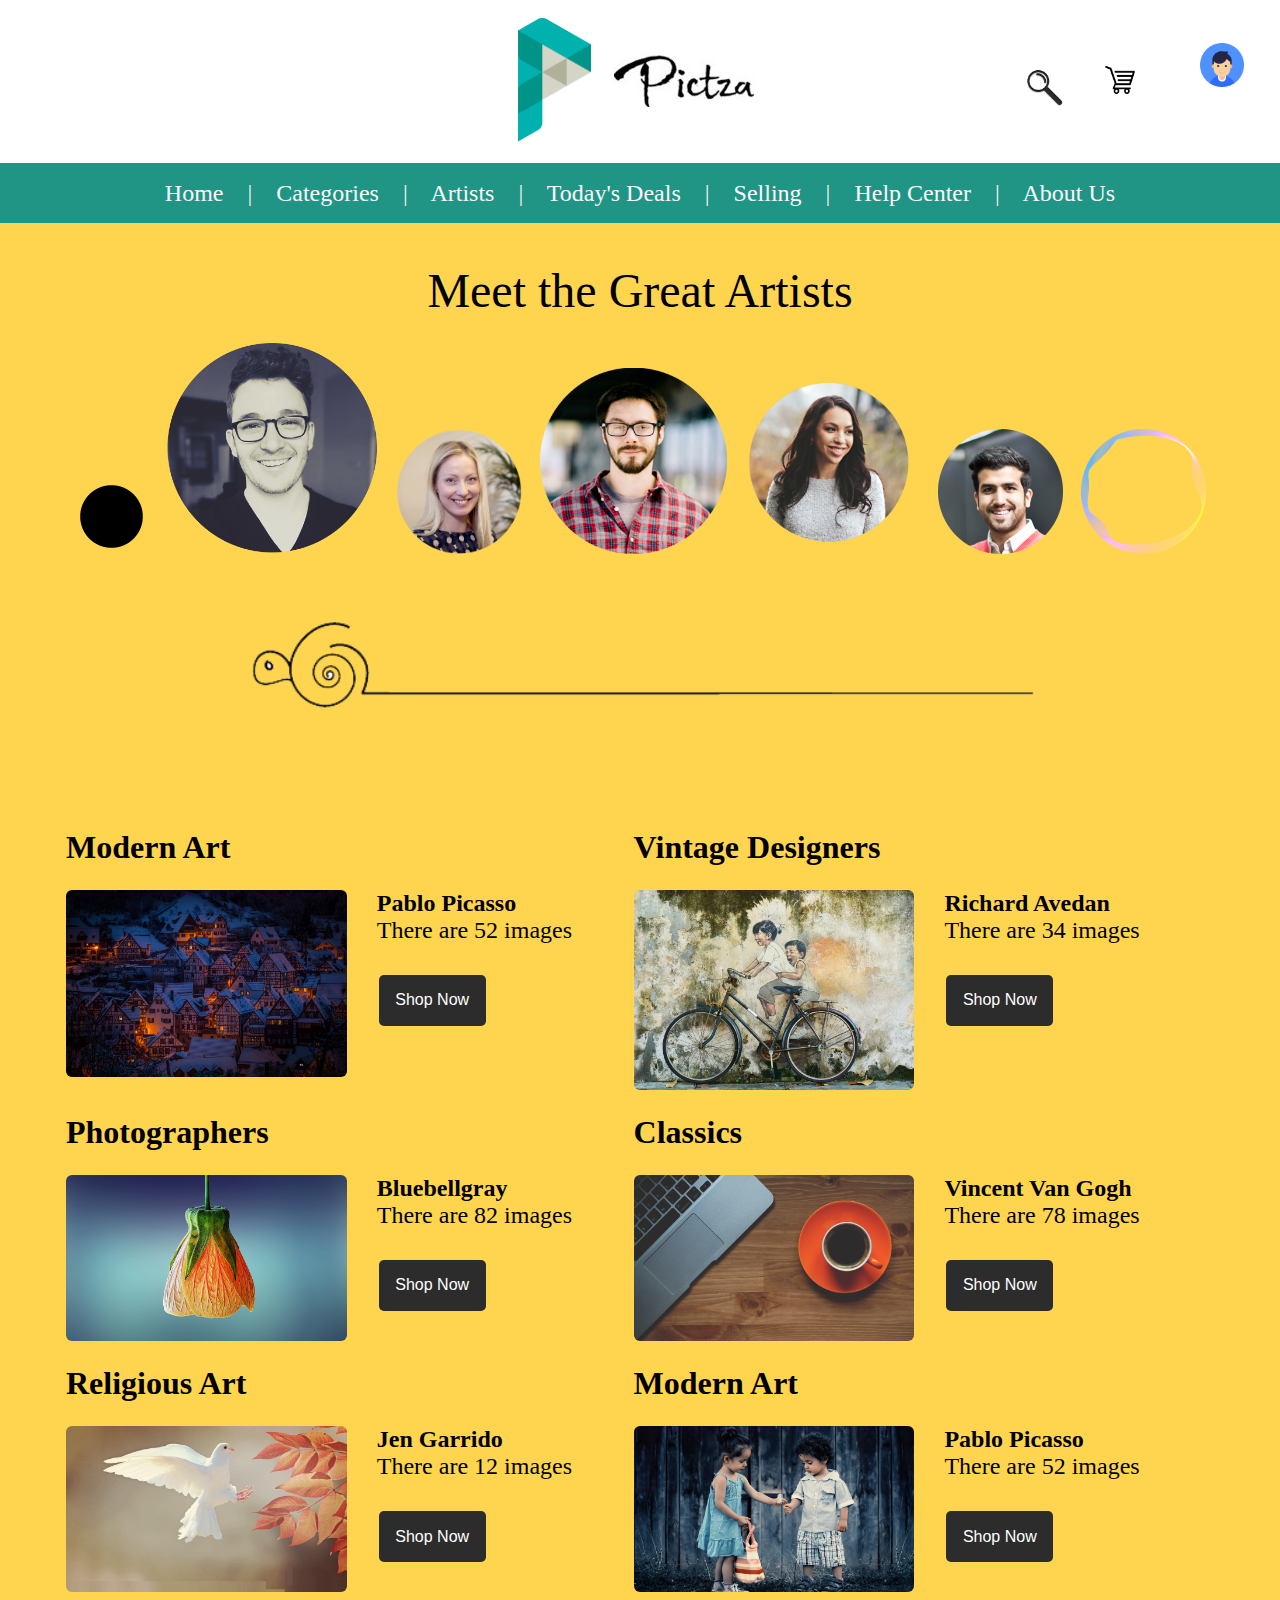
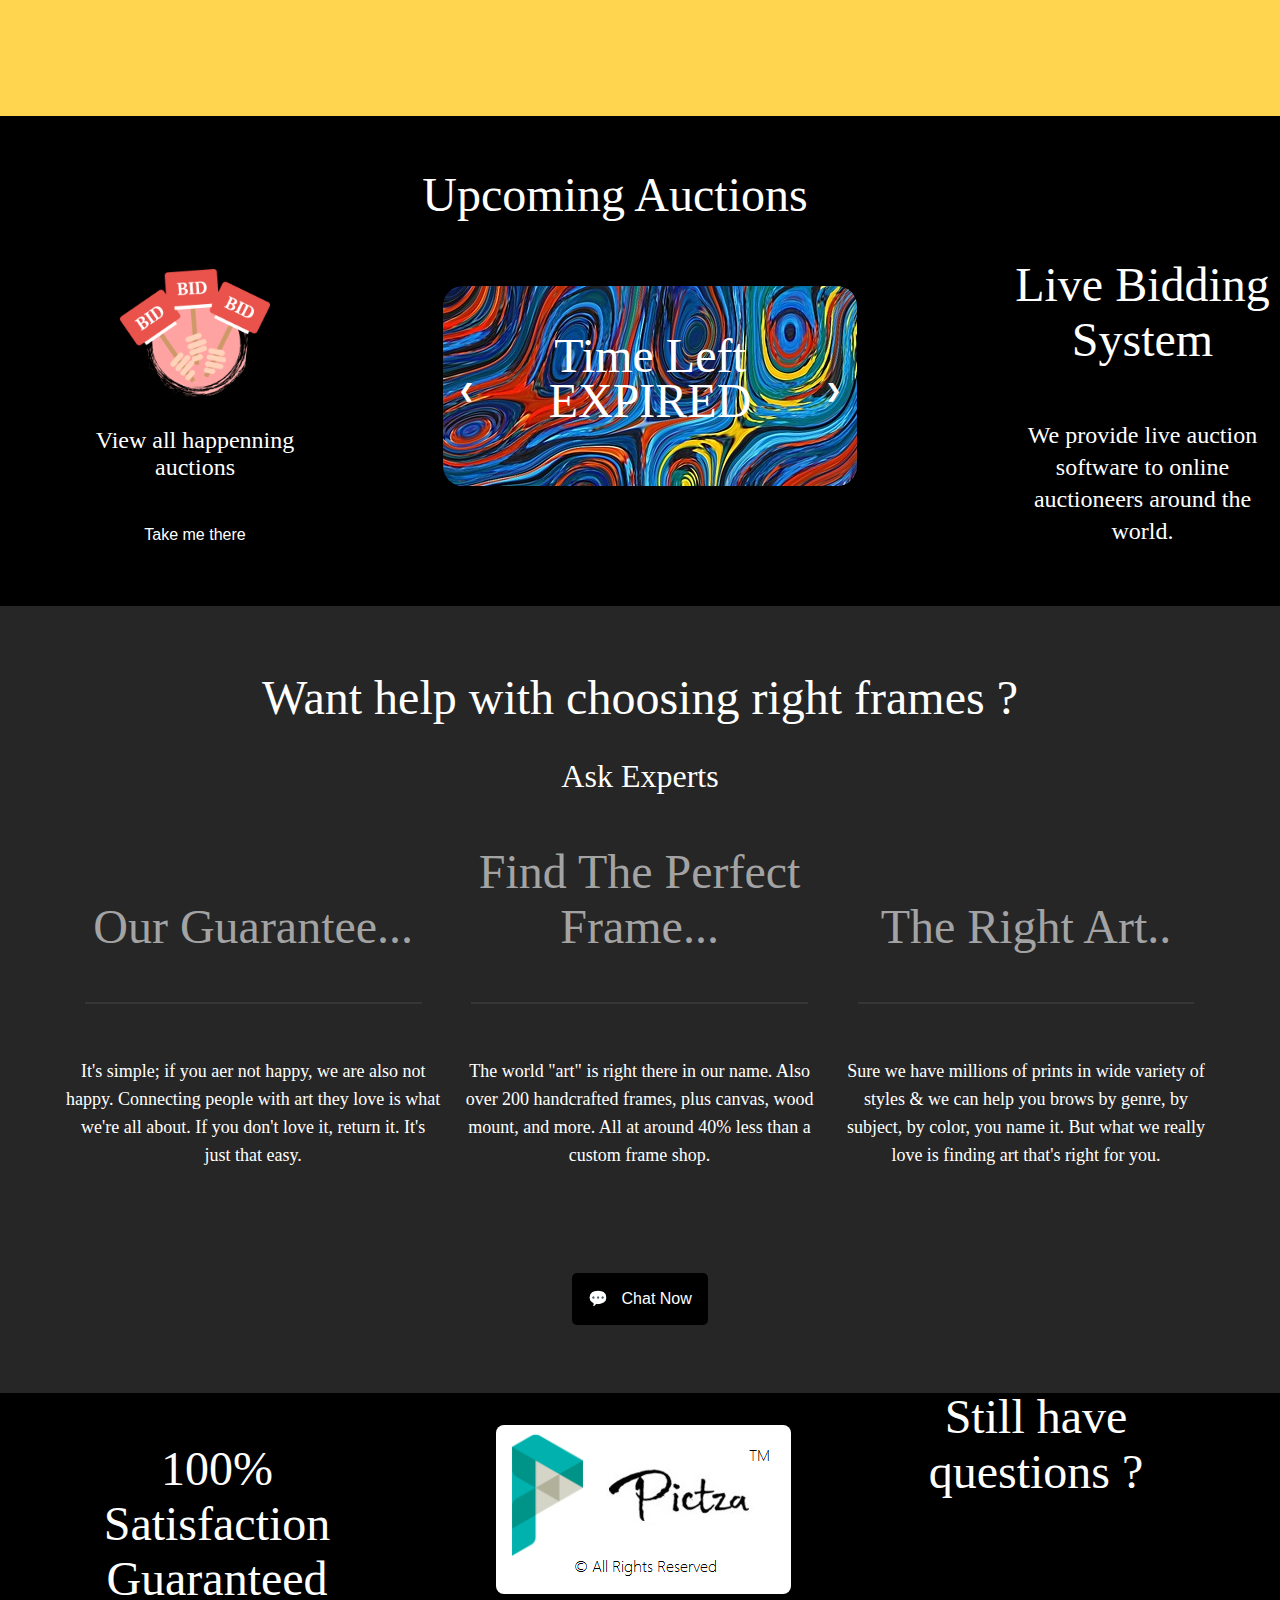
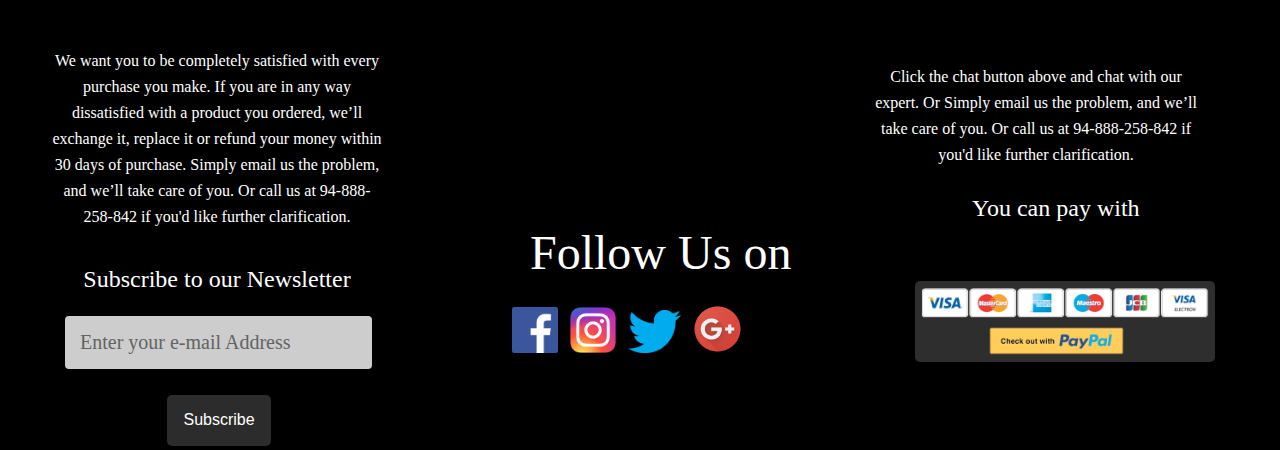
<file: Artists.html>
<!DOCTYPE html>
<html>

<head>
    <meta name="viewport" content="width=device-width, initial-scale=1.0">
    <title>Pictza</title>
    <link rel="stylesheet" type="text/css" href="css/pictzastyle.css">
</head>

<style>
    * {
        box-sizing: border-box;
    }


    .header12 {
        text-align: center;
        padding: 32px;
    }

    .row {
        display: -ms-flexbox;
        /* IE 10 */
        display: flex;
        -ms-flex-wrap: wrap;
        /* IE 10 */
        flex-wrap: wrap;
        padding: 0 4px;
    }

    /* Create two equal columns that sits next to each other */

    .column {
        -ms-flex: 50%;
        /* IE 10 */
        flex: 50%;
        padding: 0 4px;
    }

    .column img {
        margin-top: 8px;
        vertical-align: middle;
    }

    /* Style the buttons */

    .btn12 {
        border: none;
        outline: none;
        padding: 10px 16px;
        background-color: #f1f1f1;
        cursor: pointer;
        font-size: 18px;
    }

    .btn12:hover {
        background-color: #ddd;
    }

    .btn12.active {
        background-color: #666;
        color: white;
    }

    .button1 {
        background-color: black;
        border: none;
        color: white;
        padding: 16.5px;
        text-align: center;
        text-decoration: none;
        display: inline-block;
        font-size: 16px;
        margin: 4px 2px;
        cursor: pointer;
        border-radius: 5px;
    }

</style>



<body>


    <div id="myNav" class="overlay">
        <a href="javascript:void(0)" class="closebtn" onclick="closeNav()">&times;</a>
        <div class="overlay-content">


            <div class="container23" style="margin-left : 120px;
                margin-right: 35px; display: inline-block;">

                <img src="images/Category/abstract.jpg" alt="Avatar" class="image23">

                <div class="overlay34">
                    <a href="ItemSearch.html">
                        <div class="text">Abstract</div>
                    </a>
                </div>

            </div>

            <div class="container23" style=" display: inline-block">

                <img src="images/Category/nature.jpg" alt="Avatar" class="image23">



                <div class="overlay34">
                    <a href="ItemSearch.html">
                        <div class="text">Nature</div>
                    </a>
                </div>
            </div>

            <div class="container23" style="margin: 35px; display: inline-block">

                <img src="images/Category/animals.jpg" alt="Avatar" class="image23">

                <div class="overlay34">
                    <a href="ItemSearch.html">
                        <div class="text">Animals</div>
                    </a>
                </div>
            </div>

            <div class="container23" style=" display: inline-block">

                <img src="images/Category/decorative.jpg" alt="Avatar" class="image23">

                <div class="overlay34">
                    <a href="ItemSearch.html">
                        <div class="text">Decoratives</div>
                    </a>
                </div>
            </div>

            <div class="container23" style="margin: 35px; display: inline-block">

                <img src="images/Category/photo.jpg" alt="Avatar" class="image23">

                <div class="overlay34">
                    <a href="ItemSearch.html">
                        <div class="text">Photography</div>
                    </a>
                </div>
            </div>





            <p style="margin-top: -25px">
                <font face="Segoe UI Light" size=5 color=white>&nbsp;&nbsp;&nbsp;&nbsp;&nbsp;&nbsp;&nbsp;&nbsp;&nbsp;&nbsp;&nbsp;&nbsp;&nbsp;&nbsp;&nbsp;&nbsp;&nbsp;&nbsp;&nbsp;&nbsp;&nbsp;&nbsp;&nbsp;&nbsp;&nbsp;&nbsp;Abstract</font>
                <font face="Segoe UI Light" color=white size=5>&nbsp;&nbsp;&nbsp;&nbsp;&nbsp;&nbsp;&nbsp;&nbsp;&nbsp;&nbsp;&nbsp;&nbsp;&nbsp;&nbsp;&nbsp;&nbsp;&nbsp; &nbsp;&nbsp;&nbsp;&nbsp;&nbsp;Nature</font>
                <font face="Segoe UI Light" size=5 color=white>&nbsp;&nbsp;&nbsp;&nbsp;&nbsp;&nbsp;&nbsp;&nbsp;&nbsp;&nbsp;&nbsp;&nbsp;&nbsp;&nbsp;&nbsp;&nbsp;&nbsp;&nbsp;&nbsp;&nbsp;&nbsp;&nbsp; Animals</font>
                <font face="Segoe UI Light" size=5 color=white>&nbsp;&nbsp;&nbsp;&nbsp;&nbsp;&nbsp;&nbsp;&nbsp;&nbsp;&nbsp;&nbsp;&nbsp;&nbsp;&nbsp;&nbsp;&nbsp;&nbsp;&nbsp; Decoratives</font>
                <font face="Segoe UI Light" size=5 color=white>&nbsp;&nbsp;&nbsp;&nbsp;&nbsp;&nbsp;&nbsp;&nbsp;&nbsp;&nbsp; &nbsp;&nbsp;&nbsp;&nbsp; Photography</font>

            </p>






            <div class="container23" style="margin-left : 120px;
                margin-right: 35px; display: inline-block;">

                <img src="images/Category/history.jpg" alt="Avatar" class="image23">

                <div class="overlay34">
                    <a href="ItemSearch.html">
                        <div class="text">Historical</div>
                    </a>
                </div>
            </div>

            <div class="container23" style=" display: inline-block">

                <img src="images/Category/child.jpg" alt="Avatar" class="image23">

                <div class="overlay34">
                    <a href="ItemSearch.html">
                        <div class="text">Children</div>
                    </a>
                </div>
            </div>

            <div class="container23" style="margin: 35px; display: inline-block">

                <img src="images/Category/scenary.jpg" alt="Avatar" class="image23">

                <div class="overlay34">
                    <a href="ItemSearch.html">
                        <div class="text">Scenary</div>
                    </a>
                </div>
            </div>

            <div class="container23" style=" display: inline-block">

                <img src="images/Category/landscape.jpg" alt="Avatar" class="image23">

                <div class="overlay34">
                    <a href="ItemSearch.html">
                        <div class="text">Land Art</div>
                    </a>
                </div>
            </div>

            <div class="container23" style="margin: 35px; display: inline-block">

                <img src="images/Category/conceptual.jpg" alt="Avatar" class="image23">

                <div class="overlay34">
                    <a href="ItemSearch.html">
                        <div class="text">Conceptual</div>
                    </a>
                </div>
            </div>





            <p style="margin-top: -25px">
                <font face="Segoe UI Light" size=5 color=white>&nbsp;&nbsp;&nbsp;&nbsp;&nbsp;&nbsp;&nbsp;&nbsp;&nbsp;&nbsp;&nbsp;&nbsp;&nbsp;&nbsp;&nbsp;&nbsp;&nbsp;&nbsp;&nbsp;&nbsp;&nbsp;&nbsp;&nbsp;&nbsp;&nbsp;&nbsp;Historical</font>
                <font face="Segoe UI Light" color=white size=5>&nbsp;&nbsp;&nbsp;&nbsp;&nbsp;&nbsp;&nbsp;&nbsp;&nbsp;&nbsp;&nbsp;&nbsp;&nbsp;&nbsp;&nbsp;&nbsp;&nbsp; &nbsp;&nbsp;&nbsp;Children</font>
                <font face="Segoe UI Light" size=5 color=white>&nbsp;&nbsp;&nbsp;&nbsp;&nbsp;&nbsp;&nbsp;&nbsp;&nbsp;&nbsp;&nbsp;&nbsp;&nbsp;&nbsp;&nbsp;&nbsp;&nbsp;&nbsp;&nbsp;&nbsp;&nbsp; Scenary</font>
                <font face="Segoe UI Light" size=5 color=white>&nbsp;&nbsp;&nbsp;&nbsp;&nbsp;&nbsp;&nbsp;&nbsp;&nbsp;&nbsp;&nbsp;&nbsp;&nbsp;&nbsp;&nbsp;&nbsp;&nbsp;&nbsp;&nbsp;&nbsp; Land Art</font>
                <font face="Segoe UI Light" size=5 color=white>&nbsp;&nbsp;&nbsp;&nbsp;&nbsp;&nbsp;&nbsp;&nbsp;&nbsp;&nbsp; &nbsp;&nbsp;&nbsp;&nbsp;&nbsp;&nbsp;&nbsp; Conceptual</font>


            </p>



            <div class="container23" style="margin-left : 120px;
                margin-right: 35px; display: inline-block;">

                <img src="images/Category/fantasy.jpg" alt="Avatar" class="image23">

                <div class="overlay34">
                    <a href="ItemSearch.html">
                        <div class="text">Fastasy</div>
                    </a>
                </div>
            </div>

            <div class="container23" style=" display: inline-block">

                <img src="images/Category/botanical.jpg" alt="Avatar" class="image23">

                <div class="overlay34">
                    <a href="ItemSearch.html">
                        <div class="text">Botanical</div>
                    </a>
                </div>
            </div>

            <div class="container23" style="margin: 35px; display: inline-block">

                <img src="images/Category/grass.jpg" alt="Avatar" class="image23">

                <div class="overlay34">
                    <a href="ItemSearch.html">
                        <div class="text">Grass</div>
                    </a>
                </div>
            </div>

            <div class="container23" style=" display: inline-block">

                <img src="images/Category/magic.jpg" alt="Avatar" class="image23">

                <div class="overlay34">
                    <a href="ItemSearch.html">
                        <div class="text">Magic</div>
                    </a>
                </div>
            </div>

            <div class="container23" style="margin: 35px; display: inline-block">

                <img src="images/Category/portrait.jpg" alt="Avatar" class="image23">

                <div class="overlay34">
                    <a href="ItemSearch.html">
                        <div class="text">Portrait</div>
                    </a>
                </div>
            </div>





            <p style="margin-top: -25px">
                <font face="Segoe UI Light" size=5 color=white>&nbsp;&nbsp;&nbsp;&nbsp;&nbsp;&nbsp;&nbsp;&nbsp;&nbsp;&nbsp;&nbsp;&nbsp;&nbsp;&nbsp;&nbsp;&nbsp;&nbsp;&nbsp;&nbsp;&nbsp;&nbsp;&nbsp;&nbsp;&nbsp;&nbsp;&nbsp;Fastasy</font>
                <font face="Segoe UI Light" color=white size=5>&nbsp;&nbsp;&nbsp;&nbsp;&nbsp;&nbsp;&nbsp;&nbsp;&nbsp;&nbsp;&nbsp;&nbsp;&nbsp;&nbsp;&nbsp;&nbsp;&nbsp; &nbsp;&nbsp;&nbsp;&nbsp;&nbsp;Botanical</font>
                <font face="Segoe UI Light" size=5 color=white>&nbsp;&nbsp;&nbsp;&nbsp;&nbsp;&nbsp;&nbsp;&nbsp;&nbsp;&nbsp;&nbsp;&nbsp;&nbsp;&nbsp;&nbsp;&nbsp;&nbsp;&nbsp;&nbsp;&nbsp;&nbsp;&nbsp; Grass</font>
                <font face="Segoe UI Light" size=5 color=white>&nbsp;&nbsp;&nbsp;&nbsp;&nbsp;&nbsp;&nbsp;&nbsp;&nbsp;&nbsp;&nbsp;&nbsp;&nbsp;&nbsp;&nbsp;&nbsp;&nbsp;&nbsp;&nbsp;&nbsp;&nbsp;&nbsp;&nbsp;&nbsp; Magic</font>
                <font face="Segoe UI Light" size=5 color=white>&nbsp;&nbsp;&nbsp;&nbsp;&nbsp;&nbsp;&nbsp;&nbsp;&nbsp;&nbsp; &nbsp;&nbsp;&nbsp;&nbsp;&nbsp;&nbsp;&nbsp;&nbsp;&nbsp;&nbsp;&nbsp;&nbsp;&nbsp; Portrait</font>


            </p>


            <div class="container23" style="margin-left : 120px;
                margin-right: 35px; display: inline-block;">

                <img src="images/Category/history.jpg" alt="Avatar" class="image23">

                <div class="overlay34">
                    <a href="ItemSearch.html">
                        <div class="text">Historical</div>
                    </a>
                </div>
            </div>

            <div class="container23" style=" display: inline-block">

                <img src="images/Category/child.jpg" alt="Avatar" class="image23">

                <div class="overlay34">
                    <a href="ItemSearch.html">
                        <div class="text">Children</div>
                    </a>
                </div>
            </div>

            <div class="container23" style="margin: 35px; display: inline-block">

                <img src="images/Category/scenary.jpg" alt="Avatar" class="image23">

                <div class="overlay34">
                    <a href="ItemSearch.html">
                        <div class="text">Scenary</div>
                    </a>
                </div>
            </div>

            <div class="container23" style=" display: inline-block">

                <img src="images/Category/landscape.jpg" alt="Avatar" class="image23">

                <div class="overlay34">
                    <a href="ItemSearch.html">
                        <div class="text">Land Art</div>
                    </a>
                </div>
            </div>

            <div class="container23" style="margin: 35px; display: inline-block">

                <img src="images/Category/conceptual.jpg" alt="Avatar" class="image23">

                <div class="overlay34">
                    <a href="ItemSearch.html">
                        <div class="text">Conceptual</div>
                    </a>
                </div>
            </div>





            <p style="margin-top: -25px">
                <font face="Segoe UI Light" size=5 color=white>&nbsp;&nbsp;&nbsp;&nbsp;&nbsp;&nbsp;&nbsp;&nbsp;&nbsp;&nbsp;&nbsp;&nbsp;&nbsp;&nbsp;&nbsp;&nbsp;&nbsp;&nbsp;&nbsp;&nbsp;&nbsp;&nbsp;&nbsp;&nbsp;&nbsp;&nbsp;Historical</font>
                <font face="Segoe UI Light" color=white size=5>&nbsp;&nbsp;&nbsp;&nbsp;&nbsp;&nbsp;&nbsp;&nbsp;&nbsp;&nbsp;&nbsp;&nbsp;&nbsp;&nbsp;&nbsp;&nbsp;&nbsp; &nbsp;&nbsp;&nbsp;Children</font>
                <font face="Segoe UI Light" size=5 color=white>&nbsp;&nbsp;&nbsp;&nbsp;&nbsp;&nbsp;&nbsp;&nbsp;&nbsp;&nbsp;&nbsp;&nbsp;&nbsp;&nbsp;&nbsp;&nbsp;&nbsp;&nbsp;&nbsp;&nbsp;&nbsp; Scenary</font>
                <font face="Segoe UI Light" size=5 color=white>&nbsp;&nbsp;&nbsp;&nbsp;&nbsp;&nbsp;&nbsp;&nbsp;&nbsp;&nbsp;&nbsp;&nbsp;&nbsp;&nbsp;&nbsp;&nbsp;&nbsp;&nbsp;&nbsp;&nbsp; Land Art</font>
                <font face="Segoe UI Light" size=5 color=white>&nbsp;&nbsp;&nbsp;&nbsp;&nbsp;&nbsp;&nbsp;&nbsp;&nbsp;&nbsp; &nbsp;&nbsp;&nbsp;&nbsp;&nbsp;&nbsp;&nbsp; Conceptual</font>


            </p>



            <div class="container23" style="margin-left : 120px;
                margin-right: 35px; display: inline-block;">

                <img src="images/Category/abstract.jpg" alt="Avatar" class="image23">

                <div class="overlay34">
                    <a href="ItemSearch.html">
                        <div class="text">Abstract</div>
                    </a>
                </div>

            </div>

            <div class="container23" style=" display: inline-block">

                <img src="images/Category/nature.jpg" alt="Avatar" class="image23">

                <div class="overlay34">
                    <a href="ItemSearch.html">
                        <div class="text">Nature</div>
                    </a>
                </div>
            </div>

            <div class="container23" style="margin: 35px; display: inline-block">

                <img src="images/Category/animals.jpg" alt="Avatar" class="image23">

                <div class="overlay34">
                    <a href="ItemSearch.html">
                        <div class="text">Animals</div>
                    </a>
                </div>
            </div>

            <div class="container23" style=" display: inline-block">

                <img src="images/Category/decorative.jpg" alt="Avatar" class="image23">

                <div class="overlay34">
                    <a href="ItemSearch.html">
                        <div class="text">Decoratives</div>
                    </a>
                </div>
            </div>

            <div class="container23" style="margin: 35px; display: inline-block">

                <img src="images/Category/photo.jpg" alt="Avatar" class="image23">

                <div class="overlay34">
                    <a href="ItemSearch.html">
                        <div class="text">Photography</div>
                    </a>
                </div>
            </div>





            <p style="margin-top: -25px">
                <font face="Segoe UI Light" size=5 color=white>&nbsp;&nbsp;&nbsp;&nbsp;&nbsp;&nbsp;&nbsp;&nbsp;&nbsp;&nbsp;&nbsp;&nbsp;&nbsp;&nbsp;&nbsp;&nbsp;&nbsp;&nbsp;&nbsp;&nbsp;&nbsp;&nbsp;&nbsp;&nbsp;&nbsp;&nbsp;Abstract</font>
                <font face="Segoe UI Light" color=white size=5>&nbsp;&nbsp;&nbsp;&nbsp;&nbsp;&nbsp;&nbsp;&nbsp;&nbsp;&nbsp;&nbsp;&nbsp;&nbsp;&nbsp;&nbsp;&nbsp;&nbsp; &nbsp;&nbsp;&nbsp;&nbsp;&nbsp;Nature</font>
                <font face="Segoe UI Light" size=5 color=white>&nbsp;&nbsp;&nbsp;&nbsp;&nbsp;&nbsp;&nbsp;&nbsp;&nbsp;&nbsp;&nbsp;&nbsp;&nbsp;&nbsp;&nbsp;&nbsp;&nbsp;&nbsp;&nbsp;&nbsp;&nbsp;&nbsp; Animals</font>
                <font face="Segoe UI Light" size=5 color=white>&nbsp;&nbsp;&nbsp;&nbsp;&nbsp;&nbsp;&nbsp;&nbsp;&nbsp;&nbsp;&nbsp;&nbsp;&nbsp;&nbsp;&nbsp;&nbsp;&nbsp;&nbsp; Decoratives</font>
                <font face="Segoe UI Light" size=5 color=white>&nbsp;&nbsp;&nbsp;&nbsp;&nbsp;&nbsp;&nbsp;&nbsp;&nbsp;&nbsp; &nbsp;&nbsp;&nbsp;&nbsp; Photography</font>

            </p>



            <br>


        </div>
    </div>

    <div class="top-container">

        <a href=index.html><img src="images/p.jpg" width=6% height=6%>
            <img src="images/pictza.png"></a>

    </div>

    <a href="login.html">
        <div class="topright">
            <img src="images/user.png" width=55% height=55% class="imageho">
        </div>
    </a>


    <div class="topright1">
        <a href="cart.html"><img src="images/cart.png" width=22% height=22% class="imageho">
        </div>
    </a>

        <div class="topright2">
            <a href="ItemSearch.html"><img src="images/search.png" width=16% height=16% class="imageho">
        </div></a>



            <div class="header" id="myHeader">
                <p align="center">
                    <font face="Segoe UI Light" size=5>
                        <a href=index.html> Home </a>&nbsp;&nbsp;&nbsp;|&nbsp;&nbsp;&nbsp;
                        <a span style="cursor:pointer" onclick="openNav()"> Categories </span></a>&nbsp;&nbsp;&nbsp;|&nbsp;&nbsp;&nbsp;
                        <a href=artists.html> Artists </a>&nbsp;&nbsp;&nbsp;|&nbsp;&nbsp;&nbsp;
                        <a href=deals.html> Today's Deals </a>&nbsp;&nbsp;&nbsp;|&nbsp;&nbsp;&nbsp;
                        <a href=selling.html> Selling </a>&nbsp;&nbsp;&nbsp;|&nbsp;&nbsp;&nbsp;
                        <a href=HelpCenter.html> Help Center </a>&nbsp;&nbsp;&nbsp;|&nbsp;&nbsp;&nbsp;
                        <a href=about.html> About Us</a>
                </p>
            </div>


            <div class="content123">


                <p align=center>
                    <font color=black face="Segoe UI Light " size=10> Meet the Great Artists </font>
                </p>

                <p align=center>
                    <img src="images/Artists/Black_Circle.png" width="6%">&nbsp;&nbsp;
                    <img src="images/Artists/kKvDhDD.png" width="17%">&nbsp;&nbsp;
                    <img src="images/Artists/Hadie-profile-pic-circle-1.png" width="10%">&nbsp;&nbsp;
                    <img src="images/Artists/Michael-profile-round.png" width="15%">&nbsp;&nbsp;
                    <img src="images/Artists/profile-round.png" width="14%">&nbsp;&nbsp;
                    <img src="images/Artists/zeyad-waleed-albuahamel-round.png" width="10%">&nbsp;&nbsp;
                    <img src="images/Artists/9971dcc430fcb0b5e04e34ca74a1bbea.png" width="10%">
                </p>

                <p align=center>
                    <img src="images/Artists/Horizontal-Line-PNG-Transparent-Image.png" width="70%">


                </p>


                <div style="display: inline-block; width:45%;">
                    <p align=left style="margin-left: 50px">
                        <font color=black face="Segoe UI Light " size=6.5><b> Modern Art </b></font>
                    </p>
                    <img src="images/architecture-3076685_1920.jpg" width="50%" style="margin-left: 50px; margin-right: 30px; float: left; border-radius:  6px"><b> Pablo Picasso</b><br>There are 52 images
                    <br><br>
                    <a href="ItemDetails.html"><button class="button1" style="background-color: #2C2C2C;"> Shop Now </button></a>
                </div>

                <div style="display: inline-block; width:45%;">
                    <p align=left style="margin-left: 50px">
                        <font color=black face="Segoe UI Light " size=6.5><b> Vintage Designers </b></font>
                    </p>
                    <img src="images/bicycle-3045580_1920.jpg" width="50%" style="margin-left: 50px; margin-right: 30px; float: left; border-radius:  6px"><b> Richard Avedan</b><br>There are 34 images
                    <br><br>
                    <a href="ItemDetails.html"><button class="button1" style="background-color: #2C2C2C;"> Shop Now </button></a>
                </div>
                <div style="display: inline-block; width:45%;">
                    <p align=left style="margin-left: 50px">
                        <font color=black face="Segoe UI Light " size=6.5><b> Photographers </b></font>
                    </p>
                    <img src="images/Category/botanical.jpg" width="50%" style="margin-left: 50px; margin-right: 30px; float: left; border-radius:  6px"><b> Bluebellgray</b><br>There are 82 images
                    <br><br>
                    <a href="ItemDetails.html"><button class="button1" style="background-color: #2C2C2C;"> Shop Now </button></a>
                </div>
                <div style="display: inline-block; width:45%;">
                    <p align=left style="margin-left: 50px">
                        <font color=black face="Segoe UI Light " size=6.5><b> Classics </b></font>
                    </p>
                    <img src="images/Category/conceptual.jpg" width="50%" style="margin-left: 50px; margin-right: 30px; float: left; border-radius:  6px"><b> Vincent Van
       Gogh</b><br>There are 78 images
                    <br><br>
                    <a href="ItemDetails.html"><button class="button1" style="background-color: #2C2C2C;"> Shop Now </button></a>
                </div>
                <div style="display: inline-block; width:45%;">
                    <p align=left style="margin-left: 50px">
                        <font color=black face="Segoe UI Light " size=6.5><b> Religious Art </b></font>
                    </p>
                    <img src="images/Category/animals.jpg" width="50%" style="margin-left: 50px; margin-right: 30px; float: left; border-radius:  6px"><b> Jen Garrido</b><br>There are 12 images
                    <br><br>
                    <a href="ItemDetails.html"><button class="button1" style="background-color: #2C2C2C;"> Shop Now </button></a>
                </div>
                <div style="display: inline-block; width:45%;">
                    <p align=left style="margin-left: 50px">
                        <font color=black face="Segoe UI Light " size=6.5><b> Modern Art </b></font>
                    </p>
                    <img src="images/Category/child.jpg" width="50%" style="margin-left: 50px; margin-right: 30px; float: left; border-radius:  6px"><b> Pablo Picasso</b><br>There are 52 images
                    <br><br>
                    <a href="ItemDetails.html"><button class="button1" style="background-color: #2C2C2C;"> Shop Now </button></a>
                </div>





                <br><br><br><br><br>
            </div>





            <div style="background-image: url(images/Black-and-White-Background-63.jpg); background-color:black;  background-attachment: fixed; background-position: center; display: block; margin: 0; padding: 0; overflow-x: hidden; margin-bottom: 0px;">

                <p align="center " style="margin-left: -50px">
                    <br>
                    <font color=white face="Segoe UI Light" size=10>Upcoming Auctions</p>
                </font>

                <div class="contentbid" style="margin-top: 1215px; z-index: +10">
                    <img src="images/bidd.png" width=60% height=60%>
                    <p>

                        <font color=white face="Segoe UI Light " size=5>View all happenning auctions</font>
                    </p>


                    <a href="ItemSearch.html"><button class="button1" style="z-index: +5;">Take me there</button></a>


                </div>
                <div style="background-image: url(images//Black-and-White-Background-63.jpg); background-color:black;  background-attachment: fixed; background-position: center; display: block; margin: 0; padding: 0; overflow-x: hidden; margin-bottom: 360px;">

                    <div class="contentbid2">
                        <div class="slideshow-container2" style=" width:30%;">

                            <div class="mySlides fade">

                                <img src="images/bid2.jpg">

                                <div class="text">
                                    <p style="margin-top:-20px; ">
                                        <font color=white face="Segoe UI Light " size=10>
                                            Time Left</p>

                                    <p id="demo" style="margin-top: -40px"></p>
                                </div>
                            </div>

                            <div class="mySlides fade">

                                <img src="images/box.jpg">
                                <div class="text">
                                    <p style="margin-top:-20px; ">
                                        <font color=white face="Segoe UI Light " size=10>
                                            Time Left</p>

                                    <p id="demo" style="margin-top: -40px"></p>
                                </div>
                            </div>

                            <div class="mySlides fade">

                                <img src="images/statue-3520416_1920%20-%20Copy.jpg">
                                <div class="text">
                                    <p style="margin-top:-20px; ">
                                        <font color=white face="Segoe UI Light " size=10>
                                            Time Left</p>

                                    <p id="demo" style="margin-top: -40px"></p>
                                </div>
                            </div>

                            <a class="prev" onclick="plusSlides(-1)">&#10094;</a>
                            <a class="next" onclick="plusSlides(1)">&#10095;</a>

                        </div>
                        <br>


                    </div>

                </div>

                <div class="contentbid4" style="margin-top: 1100px;">

                    <p align="center">
                        <br>
                        <font color=white face="Segoe UI Light" size=10>Live Bidding System</p>
                    </font>



                    <p align="center " style="line-height: 50%;">
                        <font color=white face="Segoe UI Light" size=5>We provide live auction software to online auctioneers around the world.</font>
                    </p>
                </div>

            </div>



            <div class="content12345">

                <p align="center ">

                    <font face="Segoe UI Light " size=10>Want help with choosing right frames ?</p>
                </font>
                </p>

                <p align="center " style="margin-top: -30px;margin-bottom: -50px;z-index: +5;">

                    <font face="Segoe UI Light " size=6>Ask Experts</p>
                </font>
                </p>




                <div style="display: inline-block;width:30%;margin-left: 50px;">

                    <p align=center>

                        <font face="Segoe UI Light" size=7 color=#A3A3A3>Our Guarantee...</font>
                    </p>
                    <hr>
                    <p align=center style="line-height: 18px">
                        <font face="Segoe UI Light" size=4>It's simple; if you aer not happy, we are also not happy. Connecting people with art they love is what we're all about. If you don't love it, return it. It's just that easy.</font>
                    </p>
                </div>

                <div style="display: inline-block;width:30%;">
                    <p align=center>
                        <font color=#A3A3A3 face="Segoe UI Light" size=7>Find The Perfect Frame...</font>
                    </p>
                    <hr>
                    <p align=center style="line-height: 18px">
                        <font face="Segoe UI Light" size=4>The world "art" is right there in our name. Also over 200 handcrafted frames, plus canvas, wood mount, and more. All at around 40% less than a custom frame shop.</font>
                    </p>

                </div>

                <div style="display: inline-block;width:30%;">
                    <p align=center>
                        <font color=#A3A3A3 face="Segoe UI Light" size=7>The Right Art..</font>
                    </p>
                    <hr>
                    <p align=center style="line-height: 18px">
                        <font face="Segoe UI Light" size=4>Sure we have millions of prints in wide variety of styles & we can help you brows by genre, by subject, by color, you name it. But what we really love is finding art that's right for you.</font>
                    </p>
                </div>




                <p align=center>
                    <a href="HelpCenter.html">
                <button onclick="href='HelpCenter.html'" class="button1" style="z-index: +5; "> 💬 &nbsp; Chat Now </button></a></p>




            </div>

            <div style="background-image: url(images/black_texture-wallpaper-1366x768.jpg); background-color:black;  background-attachment: fixed; background-position: center; display: block; margin: 0; padding: 0; overflow-x: hidden;">

                <div style="display:inline-block; width:30%; z-index: +10">
                    <p style="margin-left: 50px; text-align: center">
                        <font face="Segoe UI Light " size=8> 100% Satisfaction Guaranteed </p>
                    <p align=center>

                    </p>
                    </font>

                    <p align=center style="margin-left: 50px;margin-top: -12px; line-height: 15px;">
                        <font face="Segoe UI Light " size=3>We want you to be completely satisfied with every purchase you make. If you are in any way dissatisfied with a product you ordered, we’ll exchange it, replace it or refund your money within 30 days of purchase. Simply email us the problem, and we’ll take care of you. Or call us at 94-888-258-842 if you'd like further clarification.</p>
                    </b>
                    <p align=center style="margin-left: 50px;margin-top: 5px; line-height: 15px;">
                        <font face="Segoe UI Light " size=5px>Subscribe to our Newsletter</b>
                    </p>
                    </font>

                    <palign=center style="margin-left: 65px;margin-top: 5px; line-height: 15px;">

                        <font face="Segoe UI Light " size=8><input type="text" maxleth="18" align="center" id="input" name="input" class="input" placeholder="Enter your e-mail Address" style="border:0;outline:none; width:80%; height:50%; font-size:20px; font-family:Segoe UI Light;  z-index: +10">

                            <form style=" margin-left: 165px;">
                                <a href="ItemSearch.html"><button class="button1" style="background-color: #2C2C2C;"> Subscribe </button></a>
                            </form>

                </div>



                <div style="display:inline-block; width:30%;margin-bottom: 600px; margin-left: 100px">
                    <img src="images/l.png" style="border-radius: 8px; position: absolute">

                </div>

                <p align=center style=" position:absolute; margin-top: -280px; margin-left: 530px"><br>
                    <font face="Segoe UI Light " size=8>Follow Us on</font>
                </p>
                <p align=center style=" position:absolute; margin-top: -200px; margin-left:-26px"><br>
                    <a href=https://www.facebook.com/><img src="images/fb.png" width="3.5%" height="3.5%"></a>
                    <a href=https://www.instagram.com/><img src="images/1024px-Instagram_logo_2016.svg.png" width="3.5%" height="3.5%"></a>
                    <a href=https://www.twitter.com/><img src="images/twit.png" width="4.1%" height="4.1%"></a>
                    <a href=https://www.google.lk/><img src="images/gp.png" width="3.7%" height="3.7%"></a>


                </p>


                <div style="display:inline-block; width:30%;">
                    <p style="margin-left: -20px;margin-right: 80px; margin-top: -544px; text-align: center; position:absolute">
                        <font face="Segoe UI Light " size=8> Still have questions ? </p>
                    <p align=center>

                    </p>
                    </font>

                    <p align=center style="position: absolute; margin-left: -20px;margin-right: 80px; margin-top: -378px; line-height: 15px;">
                        <font face="Segoe UI Light " size=3> Click the chat button above and chat with our expert. Or Simply email us the problem, and we’ll take care of you. Or call us at 94-888-258-842 if you'd like further clarification.</p>
                    </b>
                    <p align=center style="position: absolute; margin-left: 80px;margin-top: -235px; line-height: 15px;">
                        <font face="Segoe UI Light " size=5px>You can pay with</b>
                    </p>
                    </font>

                    <palign=center style=" margin-left: 65px; line-height: 15px;">
                        <img src="images/payments.png" width=300px style="position: absolute; border-radius: 5px; margin-left:-42px;margin-top: -100px ">

                </div>






                <script>
                    window.onscroll = function() {
                        myFunction()
                    };

                    var header = document.getElementById("myHeader");
                    var sticky = header.offsetTop;

                    function myFunction() {
                        if (window.pageYOffset > sticky) {
                            header.classList.add("sticky");
                        } else {
                            header.classList.remove("sticky");
                        }
                    }

                </script>
                <script>
                    function openNav() {
                        document.getElementById("myNav").style.width = "100%";
                    }

                    function closeNav() {
                        document.getElementById("myNav").style.width = "0%";
                    }

                </script>


                <script>
                    var slideIndex = 1;
                    showSlides(slideIndex);

                    function plusSlides(n) {
                        showSlides(slideIndex += n);
                    }

                    function currentSlide(n) {
                        showSlides(slideIndex = n);
                    }

                    function showSlides(n) {
                        var i;
                        var slides = document.getElementsByClassName("mySlides");
                        var dots = document.getElementsByClassName("dot");
                        if (n > slides.length) {
                            slideIndex = 1
                        }
                        if (n < 1) {
                            slideIndex = slides.length
                        }
                        for (i = 0; i < slides.length; i++) {
                            slides[i].style.display = "none";
                        }
                        for (i = 0; i < dots.length; i++) {
                            dots[i].className = dots[i].className.replace(" active", "");
                        }
                        slides[slideIndex - 1].style.display = "block";
                        dots[slideIndex - 1].className += " active";
                    }

                </script>

                <script>
                    // Set the date we're counting down to
                    var countDownDate = new Date("Aug 10, 2018 15:37:25").getTime();

                    // Update the count down every 1 second
                    var x = setInterval(function() {

                        // Get todays date and time
                        var now = new Date().getTime();

                        // Find the distance between now and the count down date
                        var distance = countDownDate - now;

                        // Time calculations for days, hours, minutes and seconds
                        var days = Math.floor(distance / (1000 * 60 * 60 * 24));
                        var hours = Math.floor((distance % (1000 * 60 * 60 * 24)) / (1000 * 60 * 60));
                        var minutes = Math.floor((distance % (1000 * 60 * 60)) / (1000 * 60));
                        var seconds = Math.floor((distance % (1000 * 60)) / 1000);

                        // Output the result in an element with id="demo"
                        document.getElementById("demo").innerHTML = days + "d " + hours + "h " +
                            minutes + "m " + seconds + "s ";

                        // If the count down is over, write some text 
                        if (distance < 0) {
                            clearInterval(x);
                            document.getElementById("demo").innerHTML = "EXPIRED";
                        }
                    }, 1000);

                </script>



</body>

</html>
</file>
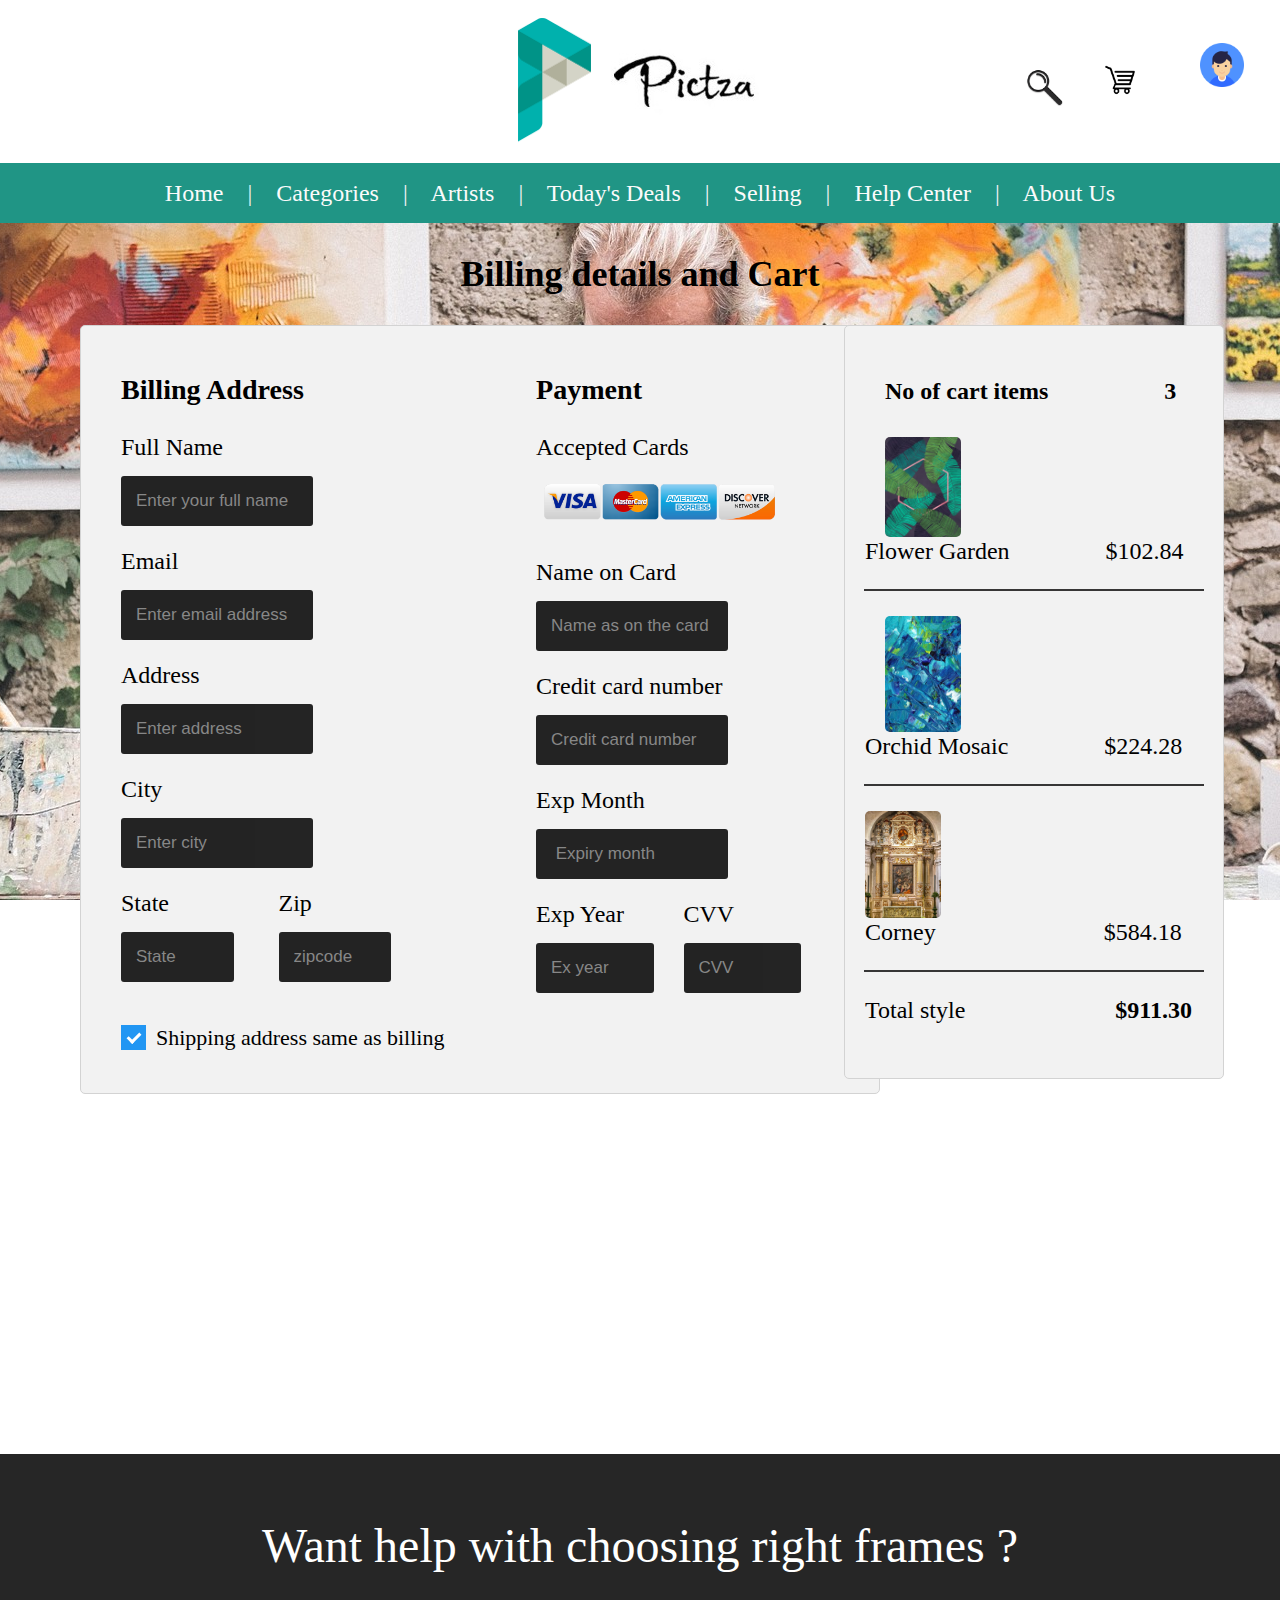
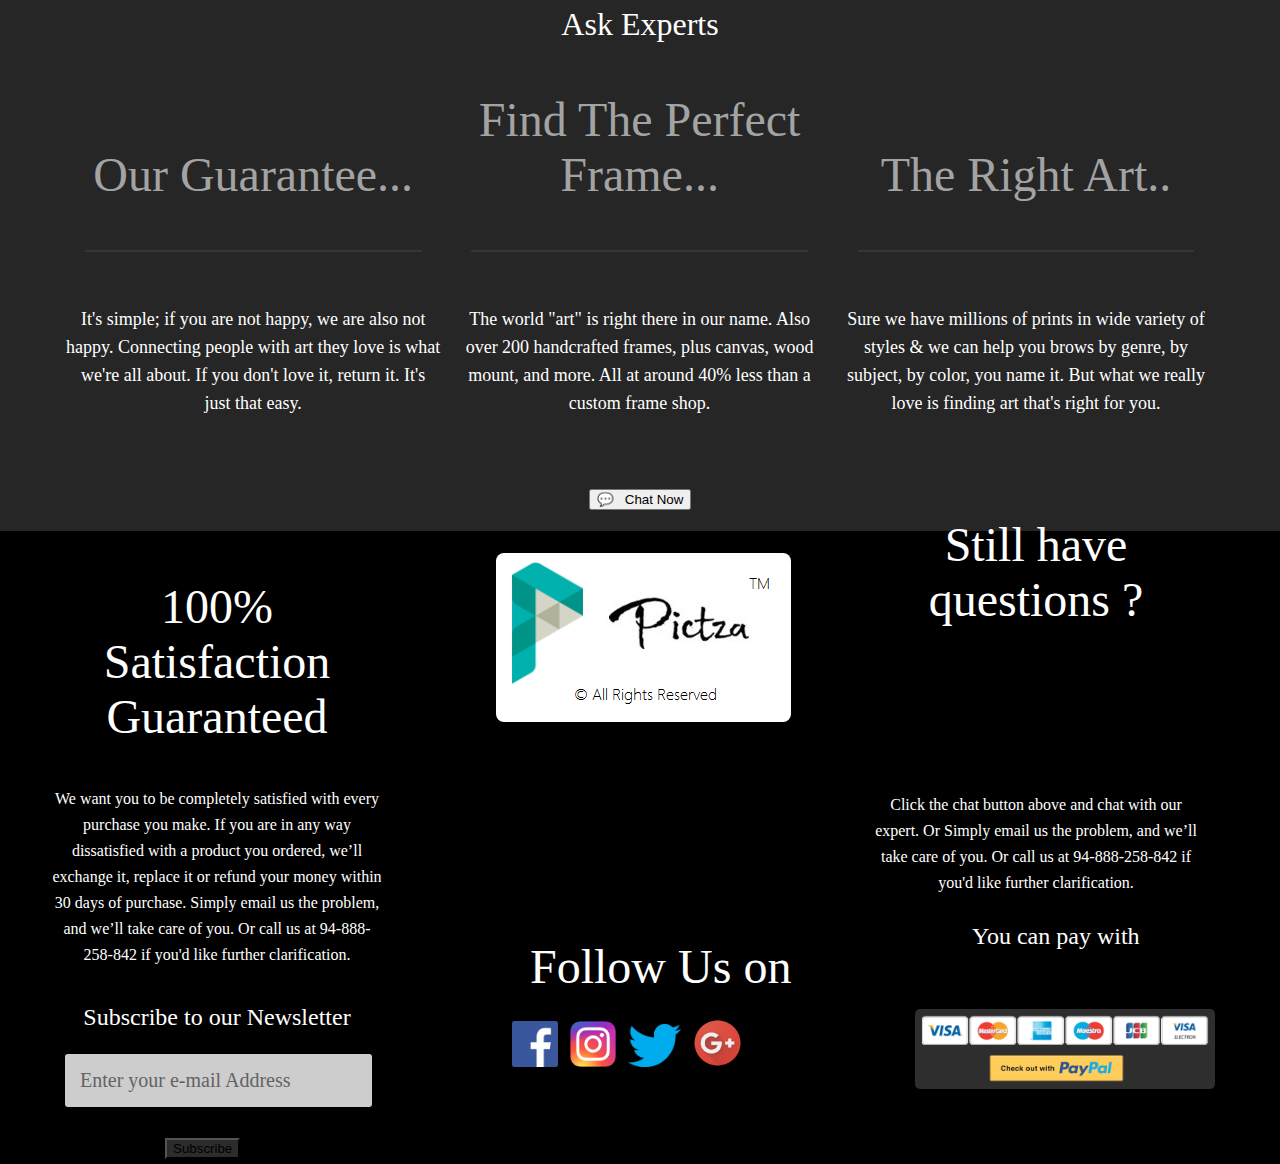
<file: Cart.html>
<!DOCTYPE html>
<html>
<meta name="viewport" content="width=device-width, initial-scale=1.0">
<style>
    * {
        box-sizing: border-box;
    }

    .row {
        display: -ms-flexbox;
        /* IE10 */
        display: flex;
        -ms-flex-wrap: wrap;
        /* IE10 */
        flex-wrap: wrap;
        margin: 0 -16px;
    }

    .col-25 {
        -ms-flex: 25%;
        /* IE10 */
        flex: 25%;

    }

    .col-50 {
        -ms-flex: 50%;
        /* IE10 */
        flex: 50%;

    }

    .col-75 {
        -ms-flex: 75%;
        /* IE10 */
        flex: 75%;
    }

    .col-25,
    .col-50,
    .col-75 {
        padding: 0 16px;
    }

    .container {
        background-color: #f2f2f2;
        padding: 5px 20px 15px 20px;
        border: 1px solid lightgrey;
        border-radius: 3px;
    }

    input[type=text] {
        width: 100%;
        margin-bottom: 20px;
        padding: 12px;
        border: 1px solid black;
        border-radius: 3px;

    }

    label {
        margin-bottom: 10px;
        display: block;
    }

    .icon-container {
        margin-bottom: 20px;
        padding: 7px 0;
        font-size: 24px;
    }

    .btn {
        background-color: #4CAF50;
        color: white;
        padding: 12px;
        margin: 10px 0;
        border: none;
        width: 100%;
        border-radius: 3px;
        cursor: pointer;
        font-size: 17px;
    }

    .btn:hover {
        background-color: #45a049;
    }

    a {
        color: #2196F3;
    }

    hr {
        border: 1px solid lightgrey;
    }

    span.price {

        color: grey;
        margin-left: 110px;
    }

    /* Responsive layout - when the screen is less than 800px wide, make the two columns stack on top of each other instead of next to each other (also change the direction - make the "cart" column go on top) */

    @media (max-width: 800px) {
        .row {
            flex-direction: column-reverse;
        }
        .col-25 {
            margin-bottom: 20px;
        }

    }

    /* The container */

    .containercb {
        display: block;
        position: relative;
        padding-left: 35px;
        margin-bottom: 12px;
        cursor: pointer;
        font-size: 22px;
        -webkit-user-select: none;
        -moz-user-select: none;
        -ms-user-select: none;
        user-select: none;
    }

    /* Hide the browser's default checkbox */

    .containercb input {
        position: absolute;
        opacity: 0;
        cursor: pointer;
    }

    /* Create a custom checkbox */

    .checkmark {
        position: absolute;
        top: 0;
        left: 0;
        height: 25px;
        width: 25px;
        background-color: #eee;
    }

    /* On mouse-over, add a grey background color */

    .containercb:hover input~.checkmark {
        background-color: #ccc;
    }

    /* When the checkbox is checked, add a blue background */

    .containercb input:checked~.checkmark {
        background-color: #2196F3;
    }

    /* Create the checkmark/indicator (hidden when not checked) */

    .checkmark:after {
        content: "";
        position: absolute;
        display: none;
    }

    /* Show the checkmark when checked */

    .containercb input:checked~.checkmark:after {
        display: block;
    }

    /* Style the checkmark/indicator */

    .containercb .checkmark:after {
        left: 9px;
        top: 5px;
        width: 5px;
        height: 10px;
        border: solid white;
        border-width: 0 3px 3px 0;
        -webkit-transform: rotate(45deg);
        -ms-transform: rotate(45deg);
        transform: rotate(45deg);
    }

</style>

<head>
    <title>Pictza</title>
    <link rel="stylesheet" type="text/css" href="css/pictzastyle.css">
</head>

<body>


    <div id="myNav" class="overlay">
        <a href="javascript:void(0)" class="closebtn" onclick="closeNav()">&times;</a>
        <div class="overlay-content">


            <div class="container23" style="margin-left : 120px;
                margin-right: 35px; display: inline-block;">

                <img src="images/Category/abstract.jpg" alt="Avatar" class="image23">

                <div class="overlay34">
                    <a href="ItemSearch.html">
                        <div class="text">Abstract</div>
                    </a>
                </div>

            </div>

            <div class="container23" style=" display: inline-block">

                <img src="images/Category/nature.jpg" alt="Avatar" class="image23">



                <div class="overlay34">
                    <a href="ItemSearch.html">
                        <div class="text">Nature</div>
                    </a>
                </div>
            </div>

            <div class="container23" style="margin: 35px; display: inline-block">

                <img src="images/Category/animals.jpg" alt="Avatar" class="image23">

                <div class="overlay34">
                    <a href="ItemSearch.html">
                        <div class="text">Animals</div>
                    </a>
                </div>
            </div>

            <div class="container23" style=" display: inline-block">

                <img src="images/Category/decorative.jpg" alt="Avatar" class="image23">

                <div class="overlay34">
                    <a href="ItemSearch.html">
                        <div class="text">Decoratives</div>
                    </a>
                </div>
            </div>

            <div class="container23" style="margin: 35px; display: inline-block">

                <img src="images/Category/photo.jpg" alt="Avatar" class="image23">

                <div class="overlay34">
                    <a href="ItemSearch.html">
                        <div class="text">Photography</div>
                    </a>
                </div>
            </div>





            <p style="margin-top: -25px">
                <font face="Segoe UI Light" size=5 color=white>&nbsp;&nbsp;&nbsp;&nbsp;&nbsp;&nbsp;&nbsp;&nbsp;&nbsp;&nbsp;&nbsp;&nbsp;&nbsp;&nbsp;&nbsp;&nbsp;&nbsp;&nbsp;&nbsp;&nbsp;&nbsp;&nbsp;&nbsp;&nbsp;&nbsp;&nbsp;Abstract</font>
                <font face="Segoe UI Light" color=white size=5>&nbsp;&nbsp;&nbsp;&nbsp;&nbsp;&nbsp;&nbsp;&nbsp;&nbsp;&nbsp;&nbsp;&nbsp;&nbsp;&nbsp;&nbsp;&nbsp;&nbsp; &nbsp;&nbsp;&nbsp;&nbsp;&nbsp;Nature</font>
                <font face="Segoe UI Light" size=5 color=white>&nbsp;&nbsp;&nbsp;&nbsp;&nbsp;&nbsp;&nbsp;&nbsp;&nbsp;&nbsp;&nbsp;&nbsp;&nbsp;&nbsp;&nbsp;&nbsp;&nbsp;&nbsp;&nbsp;&nbsp;&nbsp;&nbsp; Animals</font>
                <font face="Segoe UI Light" size=5 color=white>&nbsp;&nbsp;&nbsp;&nbsp;&nbsp;&nbsp;&nbsp;&nbsp;&nbsp;&nbsp;&nbsp;&nbsp;&nbsp;&nbsp;&nbsp;&nbsp;&nbsp;&nbsp; Decoratives</font>
                <font face="Segoe UI Light" size=5 color=white>&nbsp;&nbsp;&nbsp;&nbsp;&nbsp;&nbsp;&nbsp;&nbsp;&nbsp;&nbsp; &nbsp;&nbsp;&nbsp;&nbsp; Photography</font>

            </p>






            <div class="container23" style="margin-left : 120px;
                margin-right: 35px; display: inline-block;">

                <img src="images/Category/history.jpg" alt="Avatar" class="image23">

                <div class="overlay34">
                    <a href="ItemSearch.html">
                        <div class="text">Historical</div>
                    </a>
                </div>
            </div>

            <div class="container23" style=" display: inline-block">

                <img src="images/Category/child.jpg" alt="Avatar" class="image23">

                <div class="overlay34">
                    <a href="ItemSearch.html">
                        <div class="text">Children</div>
                    </a>
                </div>
            </div>

            <div class="container23" style="margin: 35px; display: inline-block">

                <img src="images/Category/scenary.jpg" alt="Avatar" class="image23">

                <div class="overlay34">
                    <a href="ItemSearch.html">
                        <div class="text">Scenary</div>
                    </a>
                </div>
            </div>

            <div class="container23" style=" display: inline-block">

                <img src="images/Category/landscape.jpg" alt="Avatar" class="image23">

                <div class="overlay34">
                    <a href="ItemSearch.html">
                        <div class="text">Land Art</div>
                    </a>
                </div>
            </div>

            <div class="container23" style="margin: 35px; display: inline-block">

                <img src="images/Category/conceptual.jpg" alt="Avatar" class="image23">

                <div class="overlay34">
                    <a href="ItemSearch.html">
                        <div class="text">Conceptual</div>
                    </a>
                </div>
            </div>





            <p style="margin-top: -25px">
                <font face="Segoe UI Light" size=5 color=white>&nbsp;&nbsp;&nbsp;&nbsp;&nbsp;&nbsp;&nbsp;&nbsp;&nbsp;&nbsp;&nbsp;&nbsp;&nbsp;&nbsp;&nbsp;&nbsp;&nbsp;&nbsp;&nbsp;&nbsp;&nbsp;&nbsp;&nbsp;&nbsp;&nbsp;&nbsp;Historical</font>
                <font face="Segoe UI Light" color=white size=5>&nbsp;&nbsp;&nbsp;&nbsp;&nbsp;&nbsp;&nbsp;&nbsp;&nbsp;&nbsp;&nbsp;&nbsp;&nbsp;&nbsp;&nbsp;&nbsp;&nbsp; &nbsp;&nbsp;&nbsp;Children</font>
                <font face="Segoe UI Light" size=5 color=white>&nbsp;&nbsp;&nbsp;&nbsp;&nbsp;&nbsp;&nbsp;&nbsp;&nbsp;&nbsp;&nbsp;&nbsp;&nbsp;&nbsp;&nbsp;&nbsp;&nbsp;&nbsp;&nbsp;&nbsp;&nbsp; Scenary</font>
                <font face="Segoe UI Light" size=5 color=white>&nbsp;&nbsp;&nbsp;&nbsp;&nbsp;&nbsp;&nbsp;&nbsp;&nbsp;&nbsp;&nbsp;&nbsp;&nbsp;&nbsp;&nbsp;&nbsp;&nbsp;&nbsp;&nbsp;&nbsp; Land Art</font>
                <font face="Segoe UI Light" size=5 color=white>&nbsp;&nbsp;&nbsp;&nbsp;&nbsp;&nbsp;&nbsp;&nbsp;&nbsp;&nbsp; &nbsp;&nbsp;&nbsp;&nbsp;&nbsp;&nbsp;&nbsp; Conceptual</font>


            </p>



            <div class="container23" style="margin-left : 120px;
                margin-right: 35px; display: inline-block;">

                <img src="images/Category/fantasy.jpg" alt="Avatar" class="image23">

                <div class="overlay34">
                    <a href="ItemSearch.html">
                        <div class="text">Fastasy</div>
                    </a>
                </div>
            </div>

            <div class="container23" style=" display: inline-block">

                <img src="images/Category/botanical.jpg" alt="Avatar" class="image23">

                <div class="overlay34">
                    <a href="ItemSearch.html">
                        <div class="text">Botanical</div>
                    </a>
                </div>
            </div>

            <div class="container23" style="margin: 35px; display: inline-block">

                <img src="images/Category/grass.jpg" alt="Avatar" class="image23">

                <div class="overlay34">
                    <a href="ItemSearch.html">
                        <div class="text">Grass</div>
                    </a>
                </div>
            </div>

            <div class="container23" style=" display: inline-block">

                <img src="images/Category/magic.jpg" alt="Avatar" class="image23">

                <div class="overlay34">
                    <a href="ItemSearch.html">
                        <div class="text">Magic</div>
                    </a>
                </div>
            </div>

            <div class="container23" style="margin: 35px; display: inline-block">

                <img src="images/Category/portrait.jpg" alt="Avatar" class="image23">

                <div class="overlay34">
                    <a href="ItemSearch.html">
                        <div class="text">Portrait</div>
                    </a>
                </div>
            </div>





            <p style="margin-top: -25px">
                <font face="Segoe UI Light" size=5 color=white>&nbsp;&nbsp;&nbsp;&nbsp;&nbsp;&nbsp;&nbsp;&nbsp;&nbsp;&nbsp;&nbsp;&nbsp;&nbsp;&nbsp;&nbsp;&nbsp;&nbsp;&nbsp;&nbsp;&nbsp;&nbsp;&nbsp;&nbsp;&nbsp;&nbsp;&nbsp;Fastasy</font>
                <font face="Segoe UI Light" color=white size=5>&nbsp;&nbsp;&nbsp;&nbsp;&nbsp;&nbsp;&nbsp;&nbsp;&nbsp;&nbsp;&nbsp;&nbsp;&nbsp;&nbsp;&nbsp;&nbsp;&nbsp; &nbsp;&nbsp;&nbsp;&nbsp;&nbsp;Botanical</font>
                <font face="Segoe UI Light" size=5 color=white>&nbsp;&nbsp;&nbsp;&nbsp;&nbsp;&nbsp;&nbsp;&nbsp;&nbsp;&nbsp;&nbsp;&nbsp;&nbsp;&nbsp;&nbsp;&nbsp;&nbsp;&nbsp;&nbsp;&nbsp;&nbsp;&nbsp; Grass</font>
                <font face="Segoe UI Light" size=5 color=white>&nbsp;&nbsp;&nbsp;&nbsp;&nbsp;&nbsp;&nbsp;&nbsp;&nbsp;&nbsp;&nbsp;&nbsp;&nbsp;&nbsp;&nbsp;&nbsp;&nbsp;&nbsp;&nbsp;&nbsp;&nbsp;&nbsp;&nbsp;&nbsp; Magic</font>
                <font face="Segoe UI Light" size=5 color=white>&nbsp;&nbsp;&nbsp;&nbsp;&nbsp;&nbsp;&nbsp;&nbsp;&nbsp;&nbsp; &nbsp;&nbsp;&nbsp;&nbsp;&nbsp;&nbsp;&nbsp;&nbsp;&nbsp;&nbsp;&nbsp;&nbsp;&nbsp; Portrait</font>


            </p>


            <div class="container23" style="margin-left : 120px;
                margin-right: 35px; display: inline-block;">

                <img src="images/Category/history.jpg" alt="Avatar" class="image23">

                <div class="overlay34">
                    <a href="ItemSearch.html">
                        <div class="text">Historical</div>
                    </a>
                </div>
            </div>

            <div class="container23" style=" display: inline-block">

                <img src="images/Category/child.jpg" alt="Avatar" class="image23">

                <div class="overlay34">
                    <a href="ItemSearch.html">
                        <div class="text">Children</div>
                    </a>
                </div>
            </div>

            <div class="container23" style="margin: 35px; display: inline-block">

                <img src="images/Category/scenary.jpg" alt="Avatar" class="image23">

                <div class="overlay34">
                    <a href="ItemSearch.html">
                        <div class="text">Scenary</div>
                    </a>
                </div>
            </div>

            <div class="container23" style=" display: inline-block">

                <img src="images/Category/landscape.jpg" alt="Avatar" class="image23">

                <div class="overlay34">
                    <a href="ItemSearch.html">
                        <div class="text">Land Art</div>
                    </a>
                </div>
            </div>

            <div class="container23" style="margin: 35px; display: inline-block">

                <img src="images/Category/conceptual.jpg" alt="Avatar" class="image23">

                <div class="overlay34">
                    <a href="ItemSearch.html">
                        <div class="text">Conceptual</div>
                    </a>
                </div>
            </div>





            <p style="margin-top: -25px">
                <font face="Segoe UI Light" size=5 color=white>&nbsp;&nbsp;&nbsp;&nbsp;&nbsp;&nbsp;&nbsp;&nbsp;&nbsp;&nbsp;&nbsp;&nbsp;&nbsp;&nbsp;&nbsp;&nbsp;&nbsp;&nbsp;&nbsp;&nbsp;&nbsp;&nbsp;&nbsp;&nbsp;&nbsp;&nbsp;Historical</font>
                <font face="Segoe UI Light" color=white size=5>&nbsp;&nbsp;&nbsp;&nbsp;&nbsp;&nbsp;&nbsp;&nbsp;&nbsp;&nbsp;&nbsp;&nbsp;&nbsp;&nbsp;&nbsp;&nbsp;&nbsp; &nbsp;&nbsp;&nbsp;Children</font>
                <font face="Segoe UI Light" size=5 color=white>&nbsp;&nbsp;&nbsp;&nbsp;&nbsp;&nbsp;&nbsp;&nbsp;&nbsp;&nbsp;&nbsp;&nbsp;&nbsp;&nbsp;&nbsp;&nbsp;&nbsp;&nbsp;&nbsp;&nbsp;&nbsp; Scenary</font>
                <font face="Segoe UI Light" size=5 color=white>&nbsp;&nbsp;&nbsp;&nbsp;&nbsp;&nbsp;&nbsp;&nbsp;&nbsp;&nbsp;&nbsp;&nbsp;&nbsp;&nbsp;&nbsp;&nbsp;&nbsp;&nbsp;&nbsp;&nbsp; Land Art</font>
                <font face="Segoe UI Light" size=5 color=white>&nbsp;&nbsp;&nbsp;&nbsp;&nbsp;&nbsp;&nbsp;&nbsp;&nbsp;&nbsp; &nbsp;&nbsp;&nbsp;&nbsp;&nbsp;&nbsp;&nbsp; Conceptual</font>


            </p>



            <div class="container23" style="margin-left : 120px;
                margin-right: 35px; display: inline-block;">

                <img src="images/Category/abstract.jpg" alt="Avatar" class="image23">

                <div class="overlay34">
                    <a href="ItemSearch.html">
                        <div class="text">Abstract</div>
                    </a>
                </div>

            </div>

            <div class="container23" style=" display: inline-block">

                <img src="images/Category/nature.jpg" alt="Avatar" class="image23">

                <div class="overlay34">
                    <a href="ItemSearch.html">
                        <div class="text">Nature</div>
                    </a>
                </div>
            </div>

            <div class="container23" style="margin: 35px; display: inline-block">

                <img src="images/Category/animals.jpg" alt="Avatar" class="image23">

                <div class="overlay34">
                    <a href="ItemSearch.html">
                        <div class="text">Animals</div>
                    </a>
                </div>
            </div>

            <div class="container23" style=" display: inline-block">

                <img src="images/Category/decorative.jpg" alt="Avatar" class="image23">

                <div class="overlay34">
                    <a href="ItemSearch.html">
                        <div class="text">Decoratives</div>
                    </a>
                </div>
            </div>

            <div class="container23" style="margin: 35px; display: inline-block">

                <img src="images/Category/photo.jpg" alt="Avatar" class="image23">

                <div class="overlay34">
                    <a href="ItemSearch.html">
                        <div class="text">Photography</div>
                    </a>
                </div>
            </div>





            <p style="margin-top: -25px">
                <font face="Segoe UI Light" size=5 color=white>&nbsp;&nbsp;&nbsp;&nbsp;&nbsp;&nbsp;&nbsp;&nbsp;&nbsp;&nbsp;&nbsp;&nbsp;&nbsp;&nbsp;&nbsp;&nbsp;&nbsp;&nbsp;&nbsp;&nbsp;&nbsp;&nbsp;&nbsp;&nbsp;&nbsp;&nbsp;Abstract</font>
                <font face="Segoe UI Light" color=white size=5>&nbsp;&nbsp;&nbsp;&nbsp;&nbsp;&nbsp;&nbsp;&nbsp;&nbsp;&nbsp;&nbsp;&nbsp;&nbsp;&nbsp;&nbsp;&nbsp;&nbsp; &nbsp;&nbsp;&nbsp;&nbsp;&nbsp;Nature</font>
                <font face="Segoe UI Light" size=5 color=white>&nbsp;&nbsp;&nbsp;&nbsp;&nbsp;&nbsp;&nbsp;&nbsp;&nbsp;&nbsp;&nbsp;&nbsp;&nbsp;&nbsp;&nbsp;&nbsp;&nbsp;&nbsp;&nbsp;&nbsp;&nbsp;&nbsp; Animals</font>
                <font face="Segoe UI Light" size=5 color=white>&nbsp;&nbsp;&nbsp;&nbsp;&nbsp;&nbsp;&nbsp;&nbsp;&nbsp;&nbsp;&nbsp;&nbsp;&nbsp;&nbsp;&nbsp;&nbsp;&nbsp;&nbsp; Decoratives</font>
                <font face="Segoe UI Light" size=5 color=white>&nbsp;&nbsp;&nbsp;&nbsp;&nbsp;&nbsp;&nbsp;&nbsp;&nbsp;&nbsp; &nbsp;&nbsp;&nbsp;&nbsp; Photography</font>

            </p>



            <br>


        </div>
    </div>






    </div>
    </div>
    <div class="top-container">

        <a href=index.html><img src="images/p.jpg" width=6% height=6%>
            <img src="images/pictza.png"></a>

    </div>

    <a href="login.html">
        <div class="topright">
            <img src="images/user.png" width=55% height=55% class="imageho">
        </div>
    </a>


    <div class="topright1">
        <a href="cart.html"><img src="images/cart.png" width=22% height=22% class="imageho">
        </div>
    </a>

        <div class="topright2">
            <a href="ItemSearch.html"><img src="images/search.png" width=16% height=16% class="imageho">
        </div></a>



            <div class="header" id="myHeader" style="z-index: +20">
                <p align="center">
                    <font face="Segoe UI Light" size=5>
                        <a href=index.html> Home </a>&nbsp;&nbsp;&nbsp;|&nbsp;&nbsp;&nbsp;
                        <a span style="cursor:pointer" onclick="openNav()"> Categories </span></a>&nbsp;&nbsp;&nbsp;|&nbsp;&nbsp;&nbsp;
                        <a href=artists.html> Artists </a>&nbsp;&nbsp;&nbsp;|&nbsp;&nbsp;&nbsp;
                        <a href=deals.html> Today's Deals </a>&nbsp;&nbsp;&nbsp;|&nbsp;&nbsp;&nbsp;
                        <a href=selling.html> Selling </a>&nbsp;&nbsp;&nbsp;|&nbsp;&nbsp;&nbsp;
                        <a href=HelpCenter.html> Help Center </a>&nbsp;&nbsp;&nbsp;|&nbsp;&nbsp;&nbsp;
                        <a href=about.html> About Us</a>
                </p>
            </div>
            <div style="background-image: url(images/painter.jpg); background-color:black;  background-attachment: fixed; background-position: center; display: block; margin: 0; padding: 0; overflow-x: hidden;">
                <h2 style=" text-align: center">Billing details and Cart</h2>

                <div class="row">
                    <div class="col-75">
                        <div class="container" style="width: 800px;margin-left: 80px;">
                            <form action="/action_page.php" style="margin-left: 40px; margin-right:-40px;">

                                <div class="row">
                                    <div class="col-50">
                                        <h3>Billing Address</h3>
                                        <label for="fname"><i class="fa fa-user"></i> Full Name</label>
                                        <input type="text" style="background-color: black; color: aliceblue" id="fname" name="firstname" placeholder="Enter your full name ">
                                        <label for="email"><i class="fa fa-envelope"></i> Email</label>
                                        <input type="text" style="background-color: black;color: aliceblue" id="email" name="email" placeholder="Enter email address">
                                        <label for="adr"><i class="fa fa-address-card-o"></i> Address</label>
                                        <input type="text" style="background-color: black;color: aliceblue" id="adr" name="address" placeholder="Enter address">
                                        <label for="city"><i class="fa fa-institution"></i> City</label>
                                        <input type="text" style="background-color: black;color: aliceblue" id="city" name="city" placeholder="Enter city">

                                        <div class="row">
                                            <div class="col-50">
                                                <label for="state">State</label>
                                                <input type="text" style="background-color: black;color: aliceblue" id="state" name="state" placeholder="State">
                                            </div>
                                            <div class="col-50" style=" margin-left: -100px;">
                                                <label for="zip">Zip</label>
                                                <input style="background-color: black;color: aliceblue" type="text" id="zip" name="zip" placeholder="zipcode">
                                            </div>
                                        </div>
                                    </div>

                                    <div class="col-50">
                                        <h3>Payment</h3>
                                        <label for="fname">Accepted Cards</label>
                                        <div class="icon-container">
                                            <img src=images/credit-cards.png width=250px>

                                        </div>
                                        <label for="cname">Name on Card</label>
                                        <input style="background-color: black;color: aliceblue" type="text" id="cname" name="cardname" placeholder="Name as on the card">
                                        <label for="ccnum">Credit card number</label>
                                        <input style="background-color: black;color: aliceblue" type="text" id="ccnum" name="cardnumber" placeholder="Credit card number">
                                        <label for="expmonth">Exp Month</label>
                                        <input style="background-color: black;color: aliceblue" type="text" id="expmonth" name="expmonth" placeholder=" Expiry month">
                                        <div class="row">
                                            <div class="col-50">
                                                <label for="expyear">Exp Year</label>
                                                <input style="background-color: black;color: aliceblue" type="text" id="expyear" name="expyear" placeholder="Ex year">
                                            </div>
                                            <div class="col-50" style=" margin-left: -120px;">
                                                <label for="cvv">CVV</label>
                                                <input style="background-color: black;color: aliceblue" type="text" id="cvv" name="cvv" placeholder="CVV">
                                            </div>
                                        </div>
                                    </div>

                                </div>
                                <label>
        </label>
                                <label class="containercb">Shipping address same as billing
      <input type="checkbox" checked="checked" >
            <span class="checkmark"></span>
        </label>

                            </form>
                        </div>
                    </div>
                    <div class="col-25">
                        <div class="container" style="width: 380px; margin-left: -140px">

                            <h4 style="margin-left: 40px">No of cart items <span class="price" style="color:black"><i class="fa fa-shopping-cart"></i> <b >3</b></span></h4>
                            <img src="images/Product/p1.jpg" width="20%" style="margin-left: 40px; border-radius: 5px;">
                            <p style="margin-left: 20px; margin-top: -5px;" color=black>Flower Garden &nbsp;&nbsp;&nbsp;&nbsp;&nbsp;&nbsp;&nbsp;&nbsp;&nbsp;&nbsp;&nbsp;&nbsp;&nbsp;&nbsp; $102.84</span>
                            </p>
                            <hr>
                            <img src="images/item2.jpg" width="20%" style="margin-left: 40px; border-radius: 5px;">
                            <p style="margin-left: 20px;margin-top: -5px;">Orchid Mosaic &nbsp;&nbsp;&nbsp;&nbsp;&nbsp;&nbsp;&nbsp;&nbsp;&nbsp;&nbsp;&nbsp;&nbsp;&nbsp;&nbsp; $224.28 </span>
                            </p>
                            <hr><img src="images/hgh.jpg" width="20%" style="margin-left: 20px; border-radius: 5px;">
                            <p style="margin-left: 20px;margin-top: -5px;">Corney &nbsp;&nbsp;&nbsp;&nbsp;&nbsp;&nbsp;&nbsp;&nbsp;&nbsp;&nbsp;&nbsp;&nbsp;&nbsp;&nbsp;&nbsp;&nbsp;&nbsp;&nbsp;&nbsp;&nbsp;&nbsp;&nbsp;&nbsp;&nbsp;&nbsp;&nbsp; $584.18</span>
                            </p>

                            <hr>
                            <p style="margin-left: 20px">Total style&nbsp;&nbsp;&nbsp;&nbsp;&nbsp;&nbsp;&nbsp;&nbsp;&nbsp;&nbsp;&nbsp;&nbsp;&nbsp;&nbsp;&nbsp;&nbsp;&nbsp;&nbsp;&nbsp;&nbsp;&nbsp;&nbsp;&nbsp;&nbsp;&nbsp;<b>$911.30</b></span>
                            </p>

                        </div>
                    </div>
                </div>




                <div style="background-image: url(images//Black-and-White-Background-63.jpg); background-color:black;  background-attachment: fixed; background-position: center; display: block; margin: 0; padding: 0; overflow-x: hidden; margin-bottom: 360px;">

                    <div class="contentbid2">
                        <div class="slideshow-container2" style=" width:30%;">

                            <div class="mySlides fade">

                                <img src="images/bid2.jpg">

                                <div class="text">
                                    <p style="margin-top:-20px; ">
                                        <font color=white face="Segoe UI Light " size=10>
                                            Time Left</p>

                                    <p id="demo" style="margin-top: -40px"></p>
                                </div>
                            </div>

                            <div class="mySlides fade">

                                <img src="images/box.jpg">
                                <div class="text">
                                    <p style="margin-top:-20px; ">
                                        <font color=white face="Segoe UI Light " size=10>
                                            Time Left</p>

                                    <p id="demo" style="margin-top: -40px"></p>
                                </div>
                            </div>

                            <div class="mySlides fade">

                                <img src="images/statue-3520416_1920%20-%20Copy.jpg">
                                <div class="text">
                                    <p style="margin-top:-20px; ">
                                        <font color=white face="Segoe UI Light " size=10>
                                            Time Left</p>

                                    <p id="demo" style="margin-top: -40px"></p>
                                </div>
                            </div>

                            <a class="prev" onclick="plusSlides(-1)">&#10094;</a>
                            <a class="next" onclick="plusSlides(1)">&#10095;</a>

                        </div>
                        <br>


                    </div>

                </div>




                <div class="content12345">

                    <p align="center ">

                        <font face="Segoe UI Light " size=10>Want help with choosing right frames ?</p>
                    </font>
                    </p>

                    <p align="center " style="margin-top: -30px;margin-bottom: -50px;z-index: +5;">

                        <font face="Segoe UI Light " size=6>Ask Experts</p>
                    </font>
                    </p>




                    <div style="display: inline-block;width:30%;margin-left: 50px;">

                        <p align=center>

                            <font face="Segoe UI Light" size=7 color=#A3A3A3>Our Guarantee...</font>
                        </p>
                        <hr>
                        <p align=center style="line-height: 18px">
                            <font face="Segoe UI Light" size=4>It's simple; if you are not happy, we are also not happy. Connecting people with art they love is what we're all about. If you don't love it, return it. It's just that easy.</font>
                        </p>
                    </div>

                    <div style="display: inline-block;width:30%;">
                        <p align=center>
                            <font color=#A3A3A3 face="Segoe UI Light" size=7>Find The Perfect Frame...</font>
                        </p>
                        <hr>
                        <p align=center style="line-height: 18px">
                            <font face="Segoe UI Light" size=4>The world "art" is right there in our name. Also over 200 handcrafted frames, plus canvas, wood mount, and more. All at around 40% less than a custom frame shop.</font>
                        </p>

                    </div>

                    <div style="display: inline-block;width:30%;">
                        <p align=center>
                            <font color=#A3A3A3 face="Segoe UI Light" size=7>The Right Art..</font>
                        </p>
                        <hr>
                        <p align=center style="line-height: 18px">
                            <font face="Segoe UI Light" size=4>Sure we have millions of prints in wide variety of styles & we can help you brows by genre, by subject, by color, you name it. But what we really love is finding art that's right for you.</font>
                        </p>
                    </div>








                    <form align=center style="z-index: +5;">
                        <a href="HelpCenter.html" style="z-index: +5;">
                <button onclick="href='HelpCenter.html'" class="button1" style="z-index: +5;"> 💬 &nbsp; Chat Now </button></a>
                    </form>



                </div>

                <div style="background-image: url(images/black_texture-wallpaper-1366x768.jpg); background-color:black;  background-attachment: fixed; background-position: center; display: block; margin: 0; padding: 0; overflow-x: hidden;">

                    <div style="display:inline-block; width:30%;">
                        <p style="margin-left: 50px; text-align: center">
                            <font face="Segoe UI Light " size=8> 100% Satisfaction Guaranteed </p>
                        <p align=center>

                        </p>
                        </font>

                        <p align=center style="margin-left: 50px;margin-top: -12px; line-height: 15px;">
                            <font face="Segoe UI Light " size=3>We want you to be completely satisfied with every purchase you make. If you are in any way dissatisfied with a product you ordered, we’ll exchange it, replace it or refund your money within 30 days of purchase. Simply email us the problem, and we’ll take care of you. Or call us at 94-888-258-842 if you'd like further clarification.</p>
                        </b>
                        <p align=center style="margin-left: 50px;margin-top: 5px; line-height: 15px;">
                            <font face="Segoe UI Light " size=5px>Subscribe to our Newsletter</b>
                        </p>
                        </font>

                        <palign=center style="margin-left: 65px;margin-top: 5px; line-height: 15px;">
                            <font face="Segoe UI Light " size=8><input type="text" maxleth="18" align="center" id="input" name="input" class="input" placeholder="Enter your e-mail Address" style="border:0;outline:none; width:80%; height:50%; font-size:20px; font-family:Segoe UI Light;">

                                <form style="z-index: +5; margin-left: 165px;">
                                    <a href="ItemSearch.html" style="z-index: +5;"><button class="button1" style="z-index: +5;background-color: #2C2C2C;"> Subscribe </button></a>
                                </form>

                    </div>



                    <div style="display:inline-block; width:30%;margin-bottom: 600px; margin-left: 100px">
                        <img src="images/l.png" style="border-radius: 8px; position: absolute">

                    </div>

                    <p align=center style=" position:absolute; margin-top: -280px; margin-left: 530px"><br>
                        <font face="Segoe UI Light " size=8>Follow Us on</font>
                    </p>
                    <p align=center style=" position:absolute; margin-top: -200px; margin-left:-26px"><br>
                        <img src="images/fb.png" width="3.5%" height="3.5%">
                        <img src="images/1024px-Instagram_logo_2016.svg.png" width="3.5%" height="3.5%">
                        <img src="images/twit.png" width="4.1%" height="4.1%">
                        <img src="images/gp.png" width="3.7%" height="3.7%">


                    </p>


                    <div style="display:inline-block; width:30%;">
                        <p style="margin-left: -20px;margin-right: 80px; margin-top: -544px; text-align: center; position:absolute">
                            <font face="Segoe UI Light " size=8> Still have questions ? </p>
                        <p align=center>

                        </p>
                        </font>

                        <p align=center style="position: absolute; margin-left: -20px;margin-right: 80px; margin-top: -378px; line-height: 15px;">
                            <font face="Segoe UI Light " size=3> Click the chat button above and chat with our expert. Or Simply email us the problem, and we’ll take care of you. Or call us at 94-888-258-842 if you'd like further clarification.</p>
                        </b>
                        <p align=center style="position: absolute; margin-left: 80px;margin-top: -235px; line-height: 15px;">
                            <font face="Segoe UI Light " size=5px>You can pay with</b>
                        </p>
                        </font>

                        <palign=center style=" margin-left: 65px; line-height: 15px;">
                            <img src="images/payments.png" width=300px style="position: absolute; border-radius: 5px; margin-left:-42px;margin-top: -100px ">

                    </div>

                    <script>
                        window.onscroll = function() {
                            myFunction()
                        };

                        var header = document.getElementById("myHeader");
                        var sticky = header.offsetTop;

                        function myFunction() {
                            if (window.pageYOffset > sticky) {
                                header.classList.add("sticky");
                            } else {
                                header.classList.remove("sticky");
                            }
                        }

                    </script>
                    <script>
                        function openNav() {
                            document.getElementById("myNav").style.width = "100%";
                        }

                        function closeNav() {
                            document.getElementById("myNav").style.width = "0%";
                        }

                    </script>


</body>

</html>
</file>
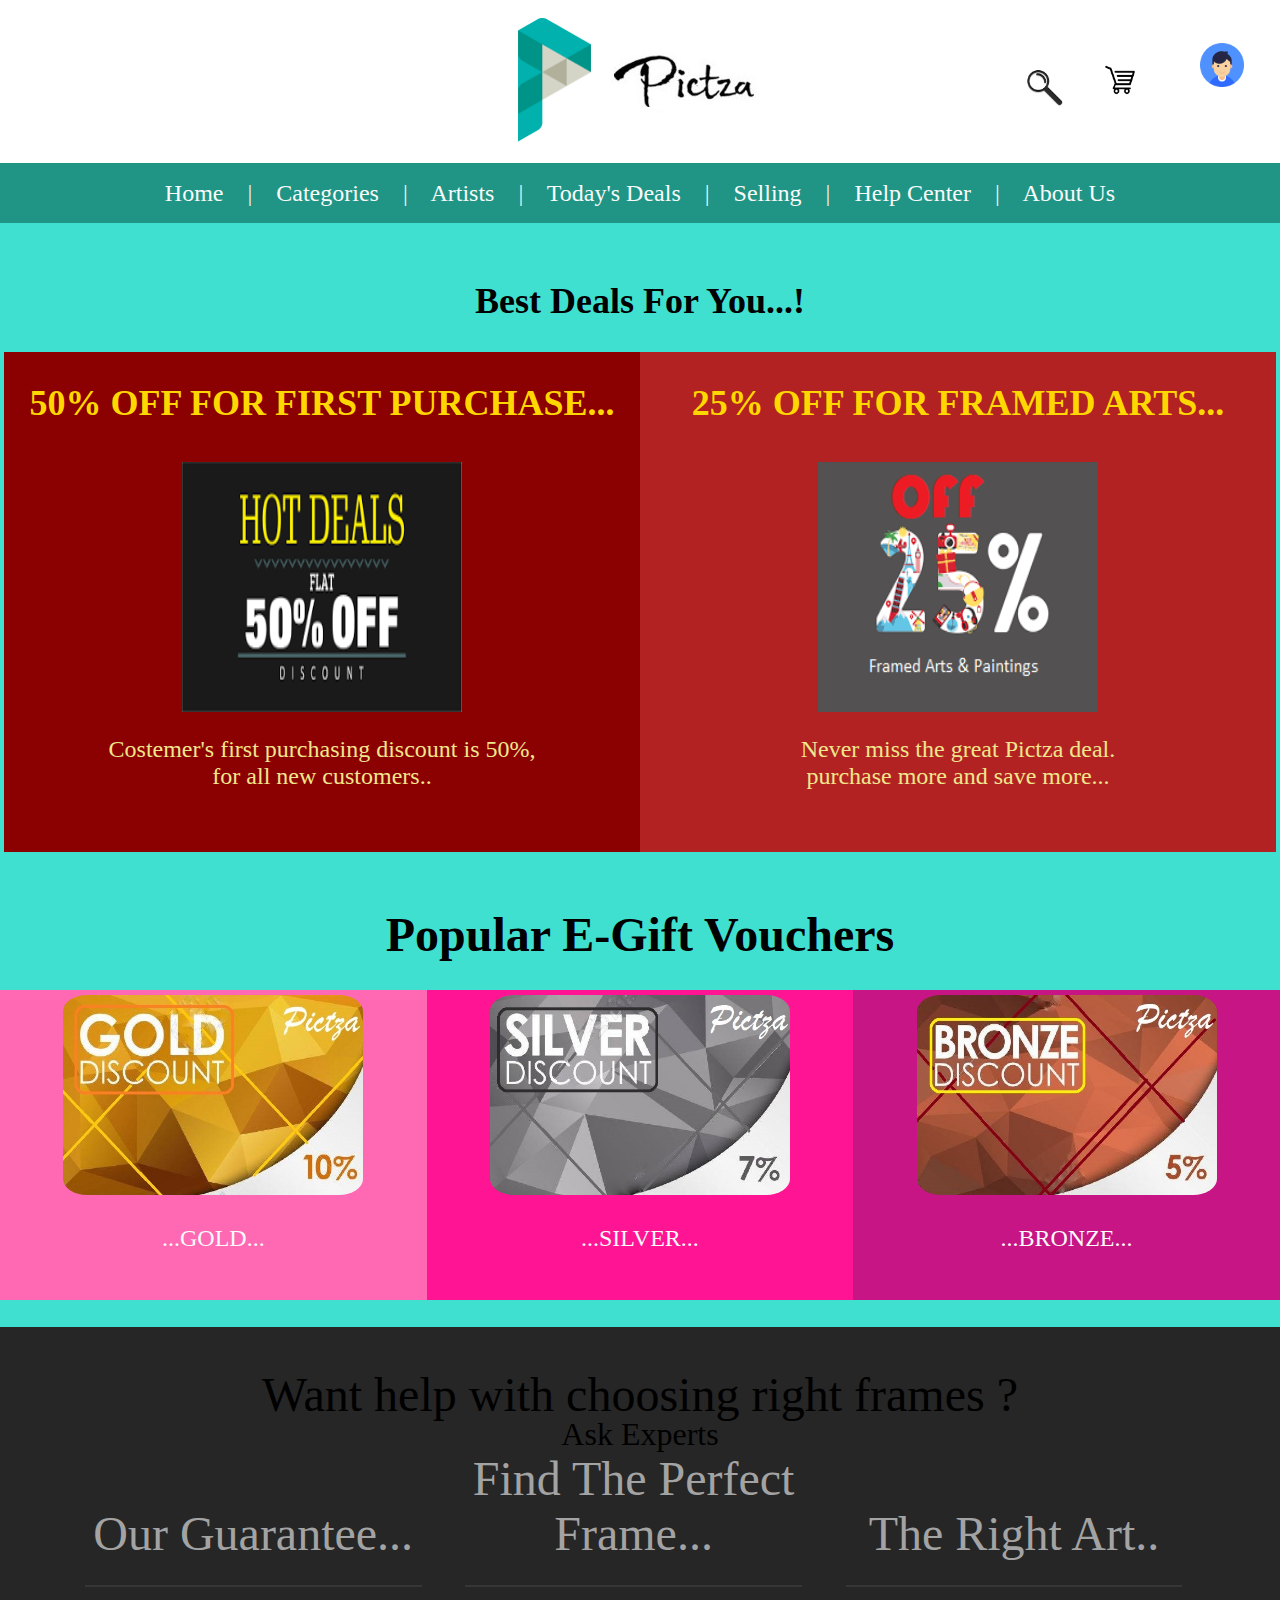
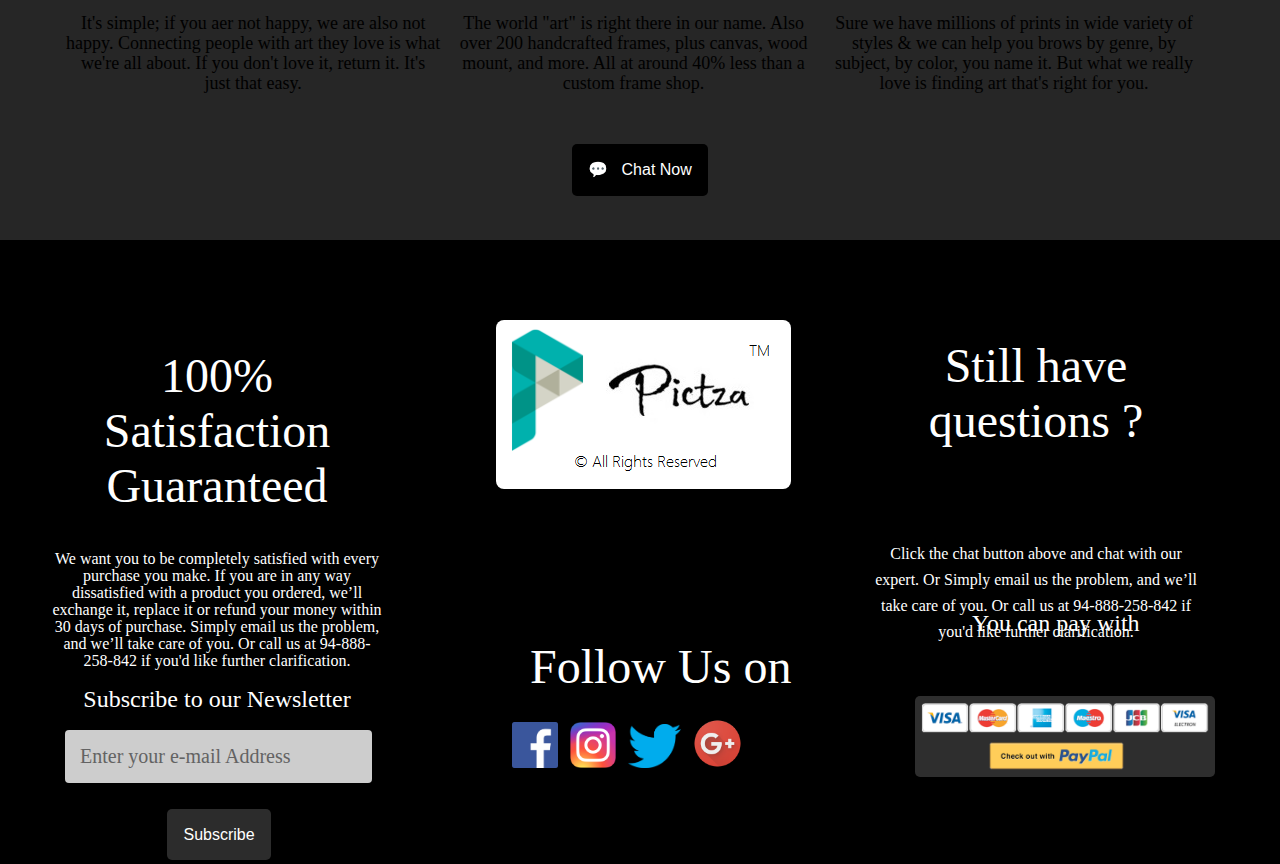
<file: Deals.html>
<!DOCTYPE html>
<html>
<meta name="viewport" content="width=device-width, initial-scale=1.0">
<style>
    /* Start of deals */

    .column {
        float: left;
        width: 50%;
        padding: 10px;
        height: 500px;
        /* Should be removed. Only for demonstration */
    }

    /* Deals table */

    .row:after {
        content: "";
        display: table;
        clear: both;
    }

    /* Start vouchers */

    .column1 {
        float: left;
        width: 33.33%;
        padding: 5px;
        height: 310px;
        /* Should be removed. Only for demonstration */
    }

    /* vouchers table */

    .row1:after {
        content: "";
        display: table;
        clear: both;
    }

    .column2 {
        float: left;
        width: 30%;
        padding: 5px;
        height: 350px;
        /* Should be removed. Only for demonstration */
    }

    /* vouchers table */

    .row2:after {
        content: "";
        display: table;
        clear: both;
    }

    .column3 {
        float: left;
        width: 40%;
        padding: 5px;
        height: 345px;
    }

    .row2:after {
        content: "";
        display: table;
        clear: both;
    }

    * {
        box-sizing: border-box;
    }


    .header12 {
        text-align: center;
        padding: 32px;
    }

    .row {
        display: -ms-flexbox;
        /* IE 10 */
        display: flex;
        -ms-flex-wrap: wrap;
        /* IE 10 */
        flex-wrap: wrap;
        padding: 0 4px;
    }

    /* Create two equal columns that sits next to each other */

    .column {
        -ms-flex: 50%;
        /* IE 10 */
        flex: 50%;
        padding: 0 4px;
    }

    .column img {
        margin-top: 8px;
        vertical-align: middle;
    }

    /* Style the buttons */

    .btn12 {
        border: none;
        outline: none;
        padding: 10px 16px;
        background-color: #f1f1f1;
        cursor: pointer;
        font-size: 18px;
    }

    .btn12:hover {
        background-color: #ddd;
    }

    .btn12.active {
        background-color: #666;
        color: white;
    }

    .button1 {
        background-color: black;
        border: none;
        color: white;
        padding: 16.5px;
        text-align: center;
        text-decoration: none;
        display: inline-block;
        font-size: 16px;
        margin: 4px 2px;
        cursor: pointer;
        border-radius: 5px;
    }

</style>

<head>
    <title>Pictza</title>
    <meta name="viewport" content="width=1366, user-scalable=yes">

    <link rel="stylesheet" type="text/css" href="css/pictzastyle.css">
</head>
<script src="js/extjavascript.js">


</script>


<body>


    <div id="myNav" class="overlay">
        <a href="javascript:void(0)" class="closebtn" onclick="closeNav()">&times;</a>
        <div class="overlay-content">


            <div class="container23" style="margin-left : 120px;
                margin-right: 35px; display: inline-block;">

                <img src="images/Category/abstract.jpg" alt="Avatar" class="image23">

                <div class="overlay34">
                    <a href="ItemSearch.html">
                        <div class="text">Abstract</div>
                    </a>
                </div>

            </div>

            <div class="container23" style=" display: inline-block">

                <img src="images/Category/nature.jpg" alt="Avatar" class="image23">



                <div class="overlay34">
                    <a href="ItemSearch.html">
                        <div class="text">Nature</div>
                    </a>
                </div>
            </div>

            <div class="container23" style="margin: 35px; display: inline-block">

                <img src="images/Category/animals.jpg" alt="Avatar" class="image23">

                <div class="overlay34">
                    <a href="ItemSearch.html">
                        <div class="text">Animals</div>
                    </a>
                </div>
            </div>

            <div class="container23" style=" display: inline-block">

                <img src="images/Category/decorative.jpg" alt="Avatar" class="image23">

                <div class="overlay34">
                    <a href="ItemSearch.html">
                        <div class="text">Decoratives</div>
                    </a>
                </div>
            </div>

            <div class="container23" style="margin: 35px; display: inline-block">

                <img src="images/Category/photo.jpg" alt="Avatar" class="image23">

                <div class="overlay34">
                    <a href="ItemSearch.html">
                        <div class="text">Photography</div>
                    </a>
                </div>
            </div>





            <p style="margin-top: -25px">
                <font face="Segoe UI Light" size=5 color=white>&nbsp;&nbsp;&nbsp;&nbsp;&nbsp;&nbsp;&nbsp;&nbsp;&nbsp;&nbsp;&nbsp;&nbsp;&nbsp;&nbsp;&nbsp;&nbsp;&nbsp;&nbsp;&nbsp;&nbsp;&nbsp;&nbsp;&nbsp;&nbsp;&nbsp;&nbsp;Abstract</font>
                <font face="Segoe UI Light" color=white size=5>&nbsp;&nbsp;&nbsp;&nbsp;&nbsp;&nbsp;&nbsp;&nbsp;&nbsp;&nbsp;&nbsp;&nbsp;&nbsp;&nbsp;&nbsp;&nbsp;&nbsp; &nbsp;&nbsp;&nbsp;&nbsp;&nbsp;Nature</font>
                <font face="Segoe UI Light" size=5 color=white>&nbsp;&nbsp;&nbsp;&nbsp;&nbsp;&nbsp;&nbsp;&nbsp;&nbsp;&nbsp;&nbsp;&nbsp;&nbsp;&nbsp;&nbsp;&nbsp;&nbsp;&nbsp;&nbsp;&nbsp;&nbsp;&nbsp; Animals</font>
                <font face="Segoe UI Light" size=5 color=white>&nbsp;&nbsp;&nbsp;&nbsp;&nbsp;&nbsp;&nbsp;&nbsp;&nbsp;&nbsp;&nbsp;&nbsp;&nbsp;&nbsp;&nbsp;&nbsp;&nbsp;&nbsp; Decoratives</font>
                <font face="Segoe UI Light" size=5 color=white>&nbsp;&nbsp;&nbsp;&nbsp;&nbsp;&nbsp;&nbsp;&nbsp;&nbsp;&nbsp; &nbsp;&nbsp;&nbsp;&nbsp; Photography</font>

            </p>






            <div class="container23" style="margin-left : 120px;
                margin-right: 35px; display: inline-block;">

                <img src="images/Category/history.jpg" alt="Avatar" class="image23">

                <div class="overlay34">
                    <a href="ItemSearch.html">
                        <div class="text">Historical</div>
                    </a>
                </div>
            </div>

            <div class="container23" style=" display: inline-block">

                <img src="images/Category/child.jpg" alt="Avatar" class="image23">

                <div class="overlay34">
                    <a href="ItemSearch.html">
                        <div class="text">Children</div>
                    </a>
                </div>
            </div>

            <div class="container23" style="margin: 35px; display: inline-block">

                <img src="images/Category/scenary.jpg" alt="Avatar" class="image23">

                <div class="overlay34">
                    <a href="ItemSearch.html">
                        <div class="text">Scenary</div>
                    </a>
                </div>
            </div>

            <div class="container23" style=" display: inline-block">

                <img src="images/Category/landscape.jpg" alt="Avatar" class="image23">

                <div class="overlay34">
                    <a href="ItemSearch.html">
                        <div class="text">Land Art</div>
                    </a>
                </div>
            </div>

            <div class="container23" style="margin: 35px; display: inline-block">

                <img src="images/Category/conceptual.jpg" alt="Avatar" class="image23">

                <div class="overlay34">
                    <a href="ItemSearch.html">
                        <div class="text">Conceptual</div>
                    </a>
                </div>
            </div>





            <p style="margin-top: -25px">
                <font face="Segoe UI Light" size=5 color=white>&nbsp;&nbsp;&nbsp;&nbsp;&nbsp;&nbsp;&nbsp;&nbsp;&nbsp;&nbsp;&nbsp;&nbsp;&nbsp;&nbsp;&nbsp;&nbsp;&nbsp;&nbsp;&nbsp;&nbsp;&nbsp;&nbsp;&nbsp;&nbsp;&nbsp;&nbsp;Historical</font>
                <font face="Segoe UI Light" color=white size=5>&nbsp;&nbsp;&nbsp;&nbsp;&nbsp;&nbsp;&nbsp;&nbsp;&nbsp;&nbsp;&nbsp;&nbsp;&nbsp;&nbsp;&nbsp;&nbsp;&nbsp; &nbsp;&nbsp;&nbsp;Children</font>
                <font face="Segoe UI Light" size=5 color=white>&nbsp;&nbsp;&nbsp;&nbsp;&nbsp;&nbsp;&nbsp;&nbsp;&nbsp;&nbsp;&nbsp;&nbsp;&nbsp;&nbsp;&nbsp;&nbsp;&nbsp;&nbsp;&nbsp;&nbsp;&nbsp; Scenary</font>
                <font face="Segoe UI Light" size=5 color=white>&nbsp;&nbsp;&nbsp;&nbsp;&nbsp;&nbsp;&nbsp;&nbsp;&nbsp;&nbsp;&nbsp;&nbsp;&nbsp;&nbsp;&nbsp;&nbsp;&nbsp;&nbsp;&nbsp;&nbsp; Land Art</font>
                <font face="Segoe UI Light" size=5 color=white>&nbsp;&nbsp;&nbsp;&nbsp;&nbsp;&nbsp;&nbsp;&nbsp;&nbsp;&nbsp; &nbsp;&nbsp;&nbsp;&nbsp;&nbsp;&nbsp;&nbsp; Conceptual</font>


            </p>



            <div class="container23" style="margin-left : 120px;
                margin-right: 35px; display: inline-block;">

                <img src="images/Category/fantasy.jpg" alt="Avatar" class="image23">

                <div class="overlay34">
                    <a href="ItemSearch.html">
                        <div class="text">Fastasy</div>
                    </a>
                </div>
            </div>

            <div class="container23" style=" display: inline-block">

                <img src="images/Category/botanical.jpg" alt="Avatar" class="image23">

                <div class="overlay34">
                    <a href="ItemSearch.html">
                        <div class="text">Botanical</div>
                    </a>
                </div>
            </div>

            <div class="container23" style="margin: 35px; display: inline-block">

                <img src="images/Category/grass.jpg" alt="Avatar" class="image23">

                <div class="overlay34">
                    <a href="ItemSearch.html">
                        <div class="text">Grass</div>
                    </a>
                </div>
            </div>

            <div class="container23" style=" display: inline-block">

                <img src="images/Category/magic.jpg" alt="Avatar" class="image23">

                <div class="overlay34">
                    <a href="ItemSearch.html">
                        <div class="text">Magic</div>
                    </a>
                </div>
            </div>

            <div class="container23" style="margin: 35px; display: inline-block">

                <img src="images/Category/portrait.jpg" alt="Avatar" class="image23">

                <div class="overlay34">
                    <a href="ItemSearch.html">
                        <div class="text">Portrait</div>
                    </a>
                </div>
            </div>





            <p style="margin-top: -25px">
                <font face="Segoe UI Light" size=5 color=white>&nbsp;&nbsp;&nbsp;&nbsp;&nbsp;&nbsp;&nbsp;&nbsp;&nbsp;&nbsp;&nbsp;&nbsp;&nbsp;&nbsp;&nbsp;&nbsp;&nbsp;&nbsp;&nbsp;&nbsp;&nbsp;&nbsp;&nbsp;&nbsp;&nbsp;&nbsp;Fastasy</font>
                <font face="Segoe UI Light" color=white size=5>&nbsp;&nbsp;&nbsp;&nbsp;&nbsp;&nbsp;&nbsp;&nbsp;&nbsp;&nbsp;&nbsp;&nbsp;&nbsp;&nbsp;&nbsp;&nbsp;&nbsp; &nbsp;&nbsp;&nbsp;&nbsp;&nbsp;Botanical</font>
                <font face="Segoe UI Light" size=5 color=white>&nbsp;&nbsp;&nbsp;&nbsp;&nbsp;&nbsp;&nbsp;&nbsp;&nbsp;&nbsp;&nbsp;&nbsp;&nbsp;&nbsp;&nbsp;&nbsp;&nbsp;&nbsp;&nbsp;&nbsp;&nbsp;&nbsp; Grass</font>
                <font face="Segoe UI Light" size=5 color=white>&nbsp;&nbsp;&nbsp;&nbsp;&nbsp;&nbsp;&nbsp;&nbsp;&nbsp;&nbsp;&nbsp;&nbsp;&nbsp;&nbsp;&nbsp;&nbsp;&nbsp;&nbsp;&nbsp;&nbsp;&nbsp;&nbsp;&nbsp;&nbsp; Magic</font>
                <font face="Segoe UI Light" size=5 color=white>&nbsp;&nbsp;&nbsp;&nbsp;&nbsp;&nbsp;&nbsp;&nbsp;&nbsp;&nbsp; &nbsp;&nbsp;&nbsp;&nbsp;&nbsp;&nbsp;&nbsp;&nbsp;&nbsp;&nbsp;&nbsp;&nbsp;&nbsp; Portrait</font>


            </p>


            <div class="container23" style="margin-left : 120px;
                margin-right: 35px; display: inline-block;">

                <img src="images/Category/history.jpg" alt="Avatar" class="image23">

                <div class="overlay34">
                    <a href="ItemSearch.html">
                        <div class="text">Historical</div>
                    </a>
                </div>
            </div>

            <div class="container23" style=" display: inline-block">

                <img src="images/Category/child.jpg" alt="Avatar" class="image23">

                <div class="overlay34">
                    <a href="ItemSearch.html">
                        <div class="text">Children</div>
                    </a>
                </div>
            </div>

            <div class="container23" style="margin: 35px; display: inline-block">

                <img src="images/Category/scenary.jpg" alt="Avatar" class="image23">

                <div class="overlay34">
                    <a href="ItemSearch.html">
                        <div class="text">Scenary</div>
                    </a>
                </div>
            </div>

            <div class="container23" style=" display: inline-block">

                <img src="images/Category/landscape.jpg" alt="Avatar" class="image23">

                <div class="overlay34">
                    <a href="ItemSearch.html">
                        <div class="text">Land Art</div>
                    </a>
                </div>
            </div>

            <div class="container23" style="margin: 35px; display: inline-block">

                <img src="images/Category/conceptual.jpg" alt="Avatar" class="image23">

                <div class="overlay34">
                    <a href="ItemSearch.html">
                        <div class="text">Conceptual</div>
                    </a>
                </div>
            </div>





            <p style="margin-top: -25px">
                <font face="Segoe UI Light" size=5 color=white>&nbsp;&nbsp;&nbsp;&nbsp;&nbsp;&nbsp;&nbsp;&nbsp;&nbsp;&nbsp;&nbsp;&nbsp;&nbsp;&nbsp;&nbsp;&nbsp;&nbsp;&nbsp;&nbsp;&nbsp;&nbsp;&nbsp;&nbsp;&nbsp;&nbsp;&nbsp;Historical</font>
                <font face="Segoe UI Light" color=white size=5>&nbsp;&nbsp;&nbsp;&nbsp;&nbsp;&nbsp;&nbsp;&nbsp;&nbsp;&nbsp;&nbsp;&nbsp;&nbsp;&nbsp;&nbsp;&nbsp;&nbsp; &nbsp;&nbsp;&nbsp;Children</font>
                <font face="Segoe UI Light" size=5 color=white>&nbsp;&nbsp;&nbsp;&nbsp;&nbsp;&nbsp;&nbsp;&nbsp;&nbsp;&nbsp;&nbsp;&nbsp;&nbsp;&nbsp;&nbsp;&nbsp;&nbsp;&nbsp;&nbsp;&nbsp;&nbsp; Scenary</font>
                <font face="Segoe UI Light" size=5 color=white>&nbsp;&nbsp;&nbsp;&nbsp;&nbsp;&nbsp;&nbsp;&nbsp;&nbsp;&nbsp;&nbsp;&nbsp;&nbsp;&nbsp;&nbsp;&nbsp;&nbsp;&nbsp;&nbsp;&nbsp; Land Art</font>
                <font face="Segoe UI Light" size=5 color=white>&nbsp;&nbsp;&nbsp;&nbsp;&nbsp;&nbsp;&nbsp;&nbsp;&nbsp;&nbsp; &nbsp;&nbsp;&nbsp;&nbsp;&nbsp;&nbsp;&nbsp; Conceptual</font>


            </p>



            <div class="container23" style="margin-left : 120px;
                margin-right: 35px; display: inline-block;">

                <img src="images/Category/abstract.jpg" alt="Avatar" class="image23">

                <div class="overlay34">
                    <a href="ItemSearch.html">
                        <div class="text">Abstract</div>
                    </a>
                </div>

            </div>

            <div class="container23" style=" display: inline-block">

                <img src="images/Category/nature.jpg" alt="Avatar" class="image23">

                <div class="overlay34">
                    <a href="ItemSearch.html">
                        <div class="text">Nature</div>
                    </a>
                </div>
            </div>

            <div class="container23" style="margin: 35px; display: inline-block">

                <img src="images/Category/animals.jpg" alt="Avatar" class="image23">

                <div class="overlay34">
                    <a href="ItemSearch.html">
                        <div class="text">Animals</div>
                    </a>
                </div>
            </div>

            <div class="container23" style=" display: inline-block">

                <img src="images/Category/decorative.jpg" alt="Avatar" class="image23">

                <div class="overlay34">
                    <a href="ItemSearch.html">
                        <div class="text">Decoratives</div>
                    </a>
                </div>
            </div>

            <div class="container23" style="margin: 35px; display: inline-block">

                <img src="images/Category/photo.jpg" alt="Avatar" class="image23">

                <div class="overlay34">
                    <a href="ItemSearch.html">
                        <div class="text">Photography</div>
                    </a>
                </div>
            </div>





            <p style="margin-top: -25px">
                <font face="Segoe UI Light" size=5 color=white>&nbsp;&nbsp;&nbsp;&nbsp;&nbsp;&nbsp;&nbsp;&nbsp;&nbsp;&nbsp;&nbsp;&nbsp;&nbsp;&nbsp;&nbsp;&nbsp;&nbsp;&nbsp;&nbsp;&nbsp;&nbsp;&nbsp;&nbsp;&nbsp;&nbsp;&nbsp;Abstract</font>
                <font face="Segoe UI Light" color=white size=5>&nbsp;&nbsp;&nbsp;&nbsp;&nbsp;&nbsp;&nbsp;&nbsp;&nbsp;&nbsp;&nbsp;&nbsp;&nbsp;&nbsp;&nbsp;&nbsp;&nbsp; &nbsp;&nbsp;&nbsp;&nbsp;&nbsp;Nature</font>
                <font face="Segoe UI Light" size=5 color=white>&nbsp;&nbsp;&nbsp;&nbsp;&nbsp;&nbsp;&nbsp;&nbsp;&nbsp;&nbsp;&nbsp;&nbsp;&nbsp;&nbsp;&nbsp;&nbsp;&nbsp;&nbsp;&nbsp;&nbsp;&nbsp;&nbsp; Animals</font>
                <font face="Segoe UI Light" size=5 color=white>&nbsp;&nbsp;&nbsp;&nbsp;&nbsp;&nbsp;&nbsp;&nbsp;&nbsp;&nbsp;&nbsp;&nbsp;&nbsp;&nbsp;&nbsp;&nbsp;&nbsp;&nbsp; Decoratives</font>
                <font face="Segoe UI Light" size=5 color=white>&nbsp;&nbsp;&nbsp;&nbsp;&nbsp;&nbsp;&nbsp;&nbsp;&nbsp;&nbsp; &nbsp;&nbsp;&nbsp;&nbsp; Photography</font>

            </p>



            <br>


        </div>
    </div>

    <div class="top-container">

        <a href=index.html><img src="images/p.jpg" width=6% height=6%>
            <img src="images/pictza.png"></a>

    </div>

    <a href="login.html">
        <div class="topright">
            <img src="images/user.png" width=55% height=55% class="imageho">
        </div>
    </a>


    <div class="topright1">
        <a href="cart.html"><img src="images/cart.png" width=22% height=22% class="imageho">
        </div>
    </a>

        <div class="topright2">
            <a href="ItemSearch.html"><img src="images/search.png" width=16% height=16% class="imageho">
        </div></a>



            <div class="header" id="myHeader">
                <p align="center">
                    <font face="Segoe UI Light" size=5>
                        <a href=index.html> Home </a>&nbsp;&nbsp;&nbsp;|&nbsp;&nbsp;&nbsp;
                        <a span style="cursor:pointer" onclick="openNav()"> Categories </span></a>&nbsp;&nbsp;&nbsp;|&nbsp;&nbsp;&nbsp;
                        <a href=artists.html> Artists </a>&nbsp;&nbsp;&nbsp;|&nbsp;&nbsp;&nbsp;
                        <a href=deals.html> Today's Deals </a>&nbsp;&nbsp;&nbsp;|&nbsp;&nbsp;&nbsp;
                        <a href=selling.html> Selling </a>&nbsp;&nbsp;&nbsp;|&nbsp;&nbsp;&nbsp;
                        <a href=HelpCenter.html> Help Center </a>&nbsp;&nbsp;&nbsp;|&nbsp;&nbsp;&nbsp;
                        <a href=about.html> About Us</a>
                </p>
            </div>

            <div class="deal" style="background-color: #40e0d0;">
                <br>
                <h2 align="center">Best Deals For You...!</h2>



                <div class="row">
                    <div class="column" style="background-color:#8b0000;">
                        <center>
                            <h2 style="color: #ffd700">50% OFF FOR FIRST PURCHASE...</h2>
                            <img src="images/discount50.png" width="280" height="250">
                            <p style="color: #f0e68c">Costemer's first purchasing discount is 50%,
                                <br> for all new customers..</p>
                        </center>
                    </div>
                    <div class="column" style="background-color:#b22222;">
                        <center>
                            <h2 style="color: #ffd700">25% OFF FOR FRAMED ARTS...</h2>
                            <img src="images/discount25.png" width="280" height="250">
                            <p style="color: #f0e68c">Never miss the great Pictza deal.
                                <br> purchase more and save more...</p>
                        </center>
                    </div>
                </div>
                <br>

                <div class="gift">
                    <h3 align="center">
                        <font face="Segoe UI Light" size=10>Popular E-Gift Vouchers</h3>
                    </font>

                    <div class="row1">
                        <center>
                            <p>
                                <font face="Goudy Stout">
                            </p>
                            <div class="column1" style="background-color:#ff69b4" ;>
                                <a href="cart.html">
        <img src="images/gold.jpg" width="300" height="200" style="border-radius: 8%">
            <p>...GOLD...</p></a>
                            </div>
                            <div class="column1" style="background-color:#ff1493;">
                                <a href="cart.html">
            <img src="images/silver.jpg" width="300" height="200" style="border-radius: 8%">
        <p>...SILVER...</p></a>
                            </div>
                            <div class="column1" style="background-color:#c71585;">
                                <a href="cart.html">
        <img src="images/bronze.jpg" width="300" height="200" style="border-radius: 8%">
        <p>...BRONZE...</p></a>
                            </div>
                        </center>
                    </div>

                </div>

                <br>
            </div>
            <div class="content12345">

                <p align="center ">

                    <font face="Segoe UI Light " size=10>Want help with choosing right frames ?</p>
                </font>
                </p>

                <p align="center " style="margin-top: -30px;margin-bottom: -50px;z-index: +5;">

                    <font face="Segoe UI Light " size=6>Ask Experts</p>
                </font>
                </p>




                <div style="display: inline-block;width:30%;margin-left: 50px;">

                    <p align=center>

                        <font face="Segoe UI Light" size=7 color=#A3A3A3>Our Guarantee...</font>
                    </p>
                    <hr>
                    <p align=center style="line-height: 18px">
                        <font face="Segoe UI Light" size=4>It's simple; if you aer not happy, we are also not happy. Connecting people with art they love is what we're all about. If you don't love it, return it. It's just that easy.</font>
                    </p>
                </div>

                <div style="display: inline-block;width:30%;">
                    <p align=center>
                        <font color=#A3A3A3 face="Segoe UI Light" size=7>Find The Perfect Frame...</font>
                    </p>
                    <hr>
                    <p align=center style="line-height: 18px">
                        <font face="Segoe UI Light" size=4>The world "art" is right there in our name. Also over 200 handcrafted frames, plus canvas, wood mount, and more. All at around 40% less than a custom frame shop.</font>
                    </p>

                </div>

                <div style="display: inline-block;width:30%;">
                    <p align=center>
                        <font color=#A3A3A3 face="Segoe UI Light" size=7>The Right Art..</font>
                    </p>
                    <hr>
                    <p align=center style="line-height: 18px">
                        <font face="Segoe UI Light" size=4>Sure we have millions of prints in wide variety of styles & we can help you brows by genre, by subject, by color, you name it. But what we really love is finding art that's right for you.</font>
                    </p>
                </div>




                <p align=center>
                    <a href="HelpCenter.html">
                <button onclick="href='HelpCenter.html'" class="button1" style="z-index: +5; "> 💬 &nbsp; Chat Now </button></a></p>




            </div>

            <div style="background-image: url(images/black_texture-wallpaper-1366x768.jpg); background-color:black;  background-attachment: fixed; background-position: center; display: block; margin: 0; padding: 0; overflow-x: hidden;">

                <div style="display:inline-block; width:30%; z-index: +10">
                    <p style="margin-left: 50px; text-align: center">
                        <font color=white face="Segoe UI Light " size=8> 100% Satisfaction Guaranteed </p>
                    <p align=center>

                    </p>
                    </font>

                    <p align=center style="margin-left: 50px;margin-top: -12px; line-height: 15px;">
                        <font color=white face="Segoe UI Light " size=3>We want you to be completely satisfied with every purchase you make. If you are in any way dissatisfied with a product you ordered, we’ll exchange it, replace it or refund your money within 30 days of purchase. Simply email us the problem, and we’ll take care of you. Or call us at 94-888-258-842 if you'd like further clarification.</p>
                    </b>
                    <p align=center style="margin-left: 50px;margin-top: 5px; line-height: 15px;">
                        <font face="Segoe UI Light " size=5px>Subscribe to our Newsletter</b>
                    </p>
                    </font>

                    <palign=center style="margin-left: 65px;margin-top: 5px; line-height: 15px;">

                        <font face="Segoe UI Light " size=8><input type="text" maxleth="18" align="center" id="input" name="input" class="input" placeholder="Enter your e-mail Address" style="border:0;outline:none; width:80%; height:50%; font-size:20px; font-family:Segoe UI Light;  z-index: +10">

                            <form style=" margin-left: 165px;">
                                <a href="ItemSearch.html"><button class="button1" style="background-color: #2C2C2C;"> Subscribe </button></a>
                            </form>

                </div>



                <div style="display:inline-block; width:30%;margin-bottom: 600px; margin-left: 100px; ">
                    <img src="images/l.png" style="border-radius: 8px; position: absolute; margin-top: 80px">

                </div>

                <p align=center style=" position:absolute; margin-top: -280px; margin-left: 530px"><br>
                    <font color=white face="Segoe UI Light " size=8>Follow Us on</font>
                </p>
                <p align=center style=" position:absolute; margin-top: -200px; margin-left:-26px"><br>
                    <a href=https://www.facebook.com/><img src="images/fb.png" width="3.5%" height="3.5%"></a>
                    <a href=https://www.instagram.com/><img src="images/1024px-Instagram_logo_2016.svg.png" width="3.5%" height="3.5%"></a>
                    <a href=https://www.twitter.com/><img src="images/twit.png" width="4.1%" height="4.1%"></a>
                    <a href=https://www.google.lk/><img src="images/gp.png" width="3.7%" height="3.7%"></a>


                </p>


                <div style="display:inline-block; width:30%;">
                    <p style="margin-left: -20px;margin-right: 80px; margin-top: -410px; text-align: center; position:absolute">
                        <font color=white face="Segoe UI Light " size=8> Still have questions ? </p>
                    <p align=center>

                    </p>
                    </font>

                    <p align=center style="position: absolute; margin-left: -20px;margin-right: 80px; margin-top: -316px; line-height: 15px;">
                        <font color=white face="Segoe UI Light " size=3> Click the chat button above and chat with our expert. Or Simply email us the problem, and we’ll take care of you. Or call us at 94-888-258-842 if you'd like further clarification.</p>
                    </b>
                    <p align=center style="position: absolute; margin-left: 80px;margin-top: -235px; line-height: 15px;">
                        <font color=white face="Segoe UI Light " size=5px>You can pay with</b>
                    </p>
                    </font>

                    <palign=center style=" margin-left: 65px; line-height: 15px;">
                        <img src="images/payments.png" width=300px style="position: absolute; border-radius: 5px; margin-left:-42px;margin-top: -100px ">

                </div>





                <script>
                    window.onscroll = function() {
                        myFunction()
                    };

                    var header = document.getElementById("myHeader");
                    var sticky = header.offsetTop;

                    function myFunction() {
                        if (window.pageYOffset > sticky) {
                            header.classList.add("sticky");
                        } else {
                            header.classList.remove("sticky");
                        }
                    }

                </script>
                <script>
                    function openNav() {
                        document.getElementById("myNav").style.width = "100%";
                    }

                    function closeNav() {
                        document.getElementById("myNav").style.width = "0%";
                    }

                </script>


                <script>
                    var slideIndex = 1;
                    showSlides(slideIndex);

                    function plusSlides(n) {
                        showSlides(slideIndex += n);
                    }

                    function currentSlide(n) {
                        showSlides(slideIndex = n);
                    }

                    function showSlides(n) {
                        var i;
                        var slides = document.getElementsByClassName("mySlides");
                        var dots = document.getElementsByClassName("dot");
                        if (n > slides.length) {
                            slideIndex = 1
                        }
                        if (n < 1) {
                            slideIndex = slides.length
                        }
                        for (i = 0; i < slides.length; i++) {
                            slides[i].style.display = "none";
                        }
                        for (i = 0; i < dots.length; i++) {
                            dots[i].className = dots[i].className.replace(" active", "");
                        }
                        slides[slideIndex - 1].style.display = "block";
                        dots[slideIndex - 1].className += " active";
                    }

                </script>

                <script>
                    var slideIndex = 0;
                    showSlides();

                    function showSlides() {
                        var i;
                        var slides = document.getElementsByClassName("mySlides");
                        var dots = document.getElementsByClassName("dot5");
                        for (i = 0; i < slides.length; i++) {
                            slides[i].style.display = "none";
                        }
                        slideIndex++
                        if (slideIndex > slides.length) {
                            slideIndex = 1
                        }
                        for (i = 0; i < dots.length; i++) {
                            dots[i].className = dots[i].className.replace(" active5", "");
                        }
                        slides[slideIndex - 1].style.display = "block";
                        dots[slideIndex - 1].className += " active5";
                        setTimeout(showSlides, 3000);
                        //Changing image time
                    }

                </script>



</body>

</html>
</file>
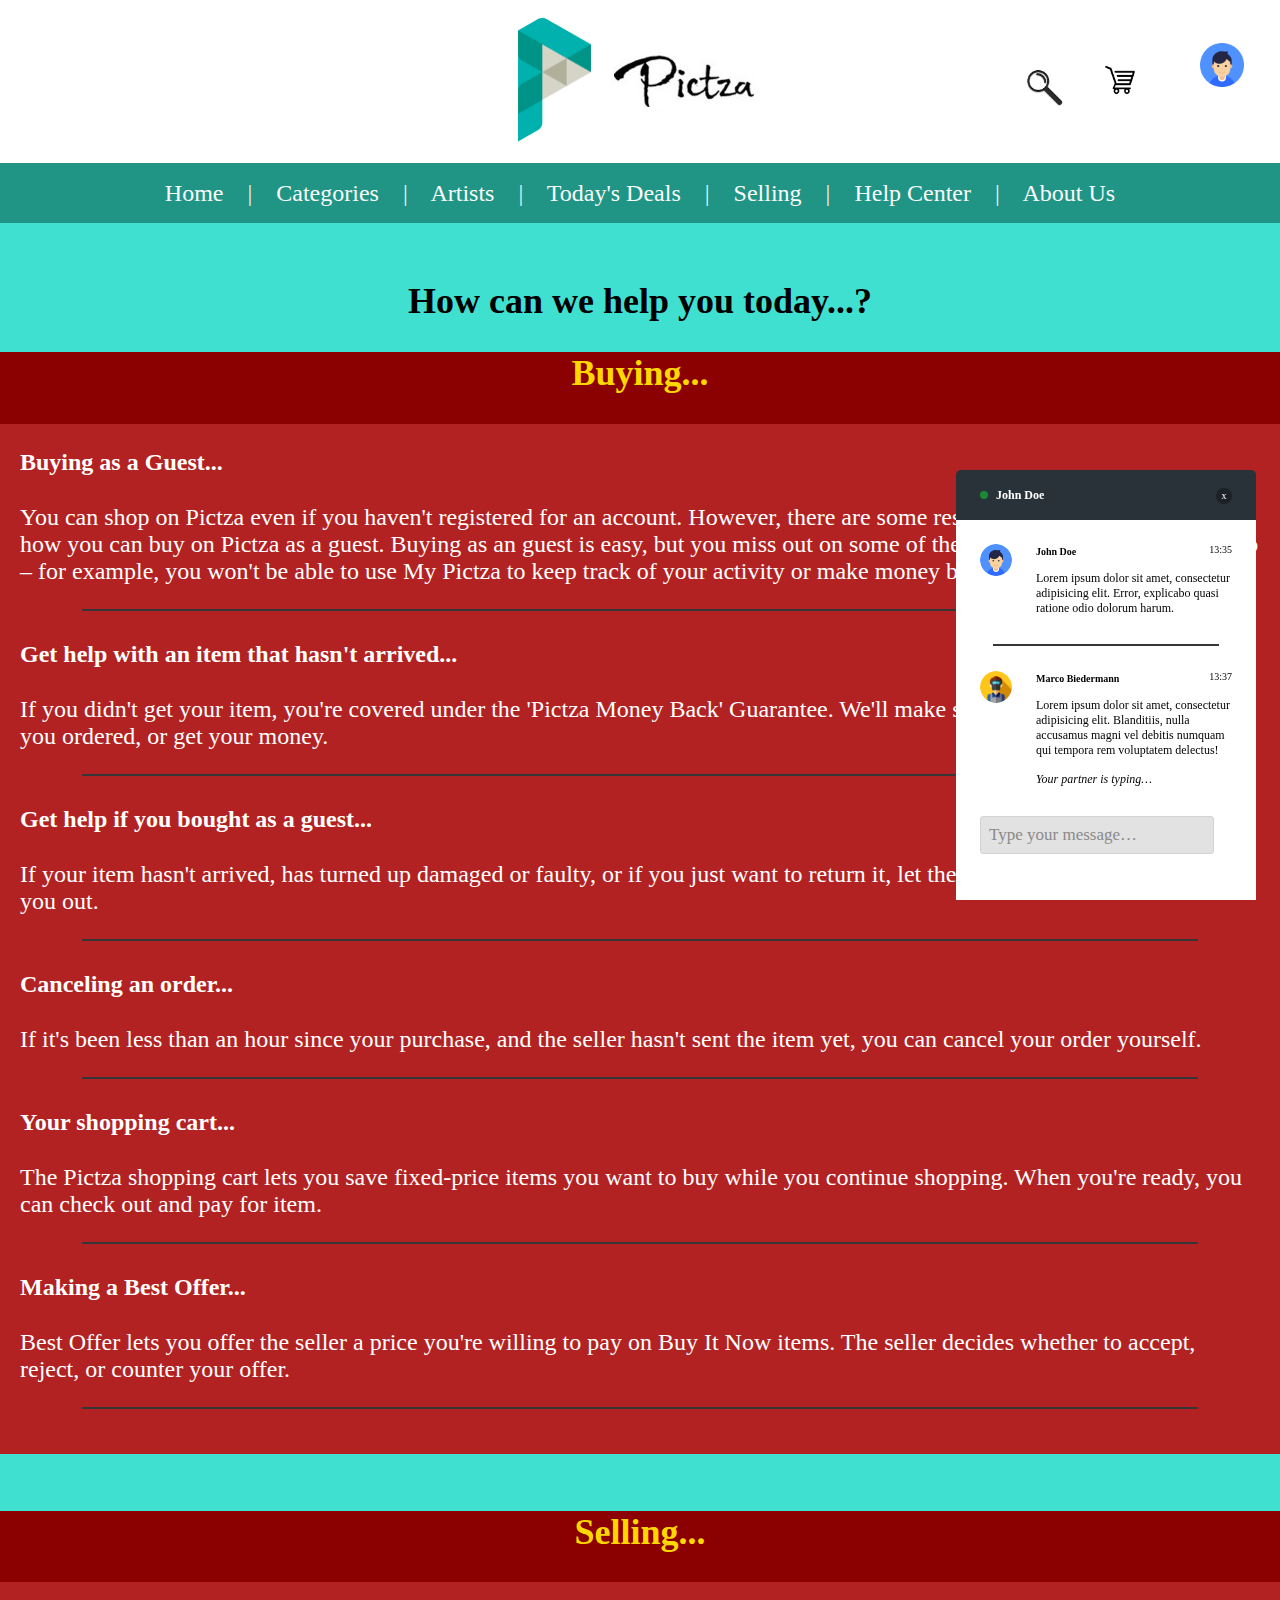
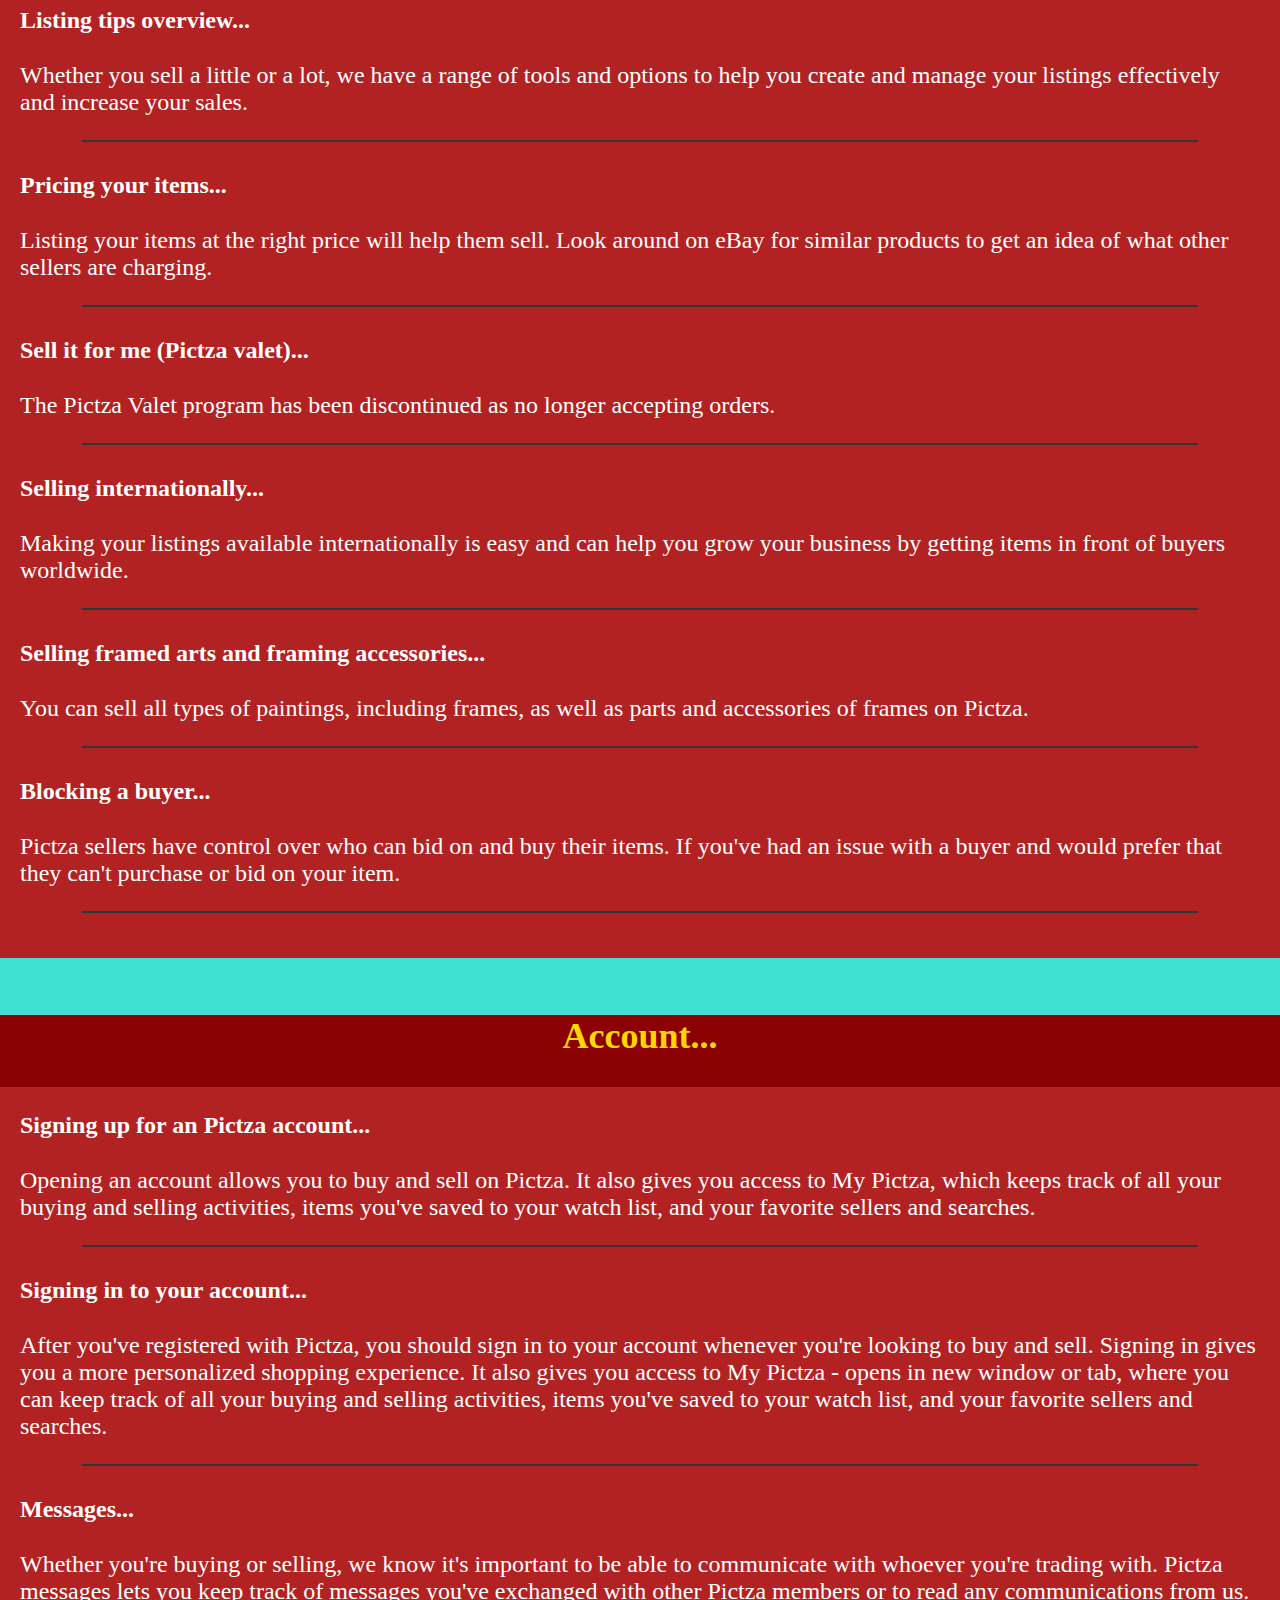
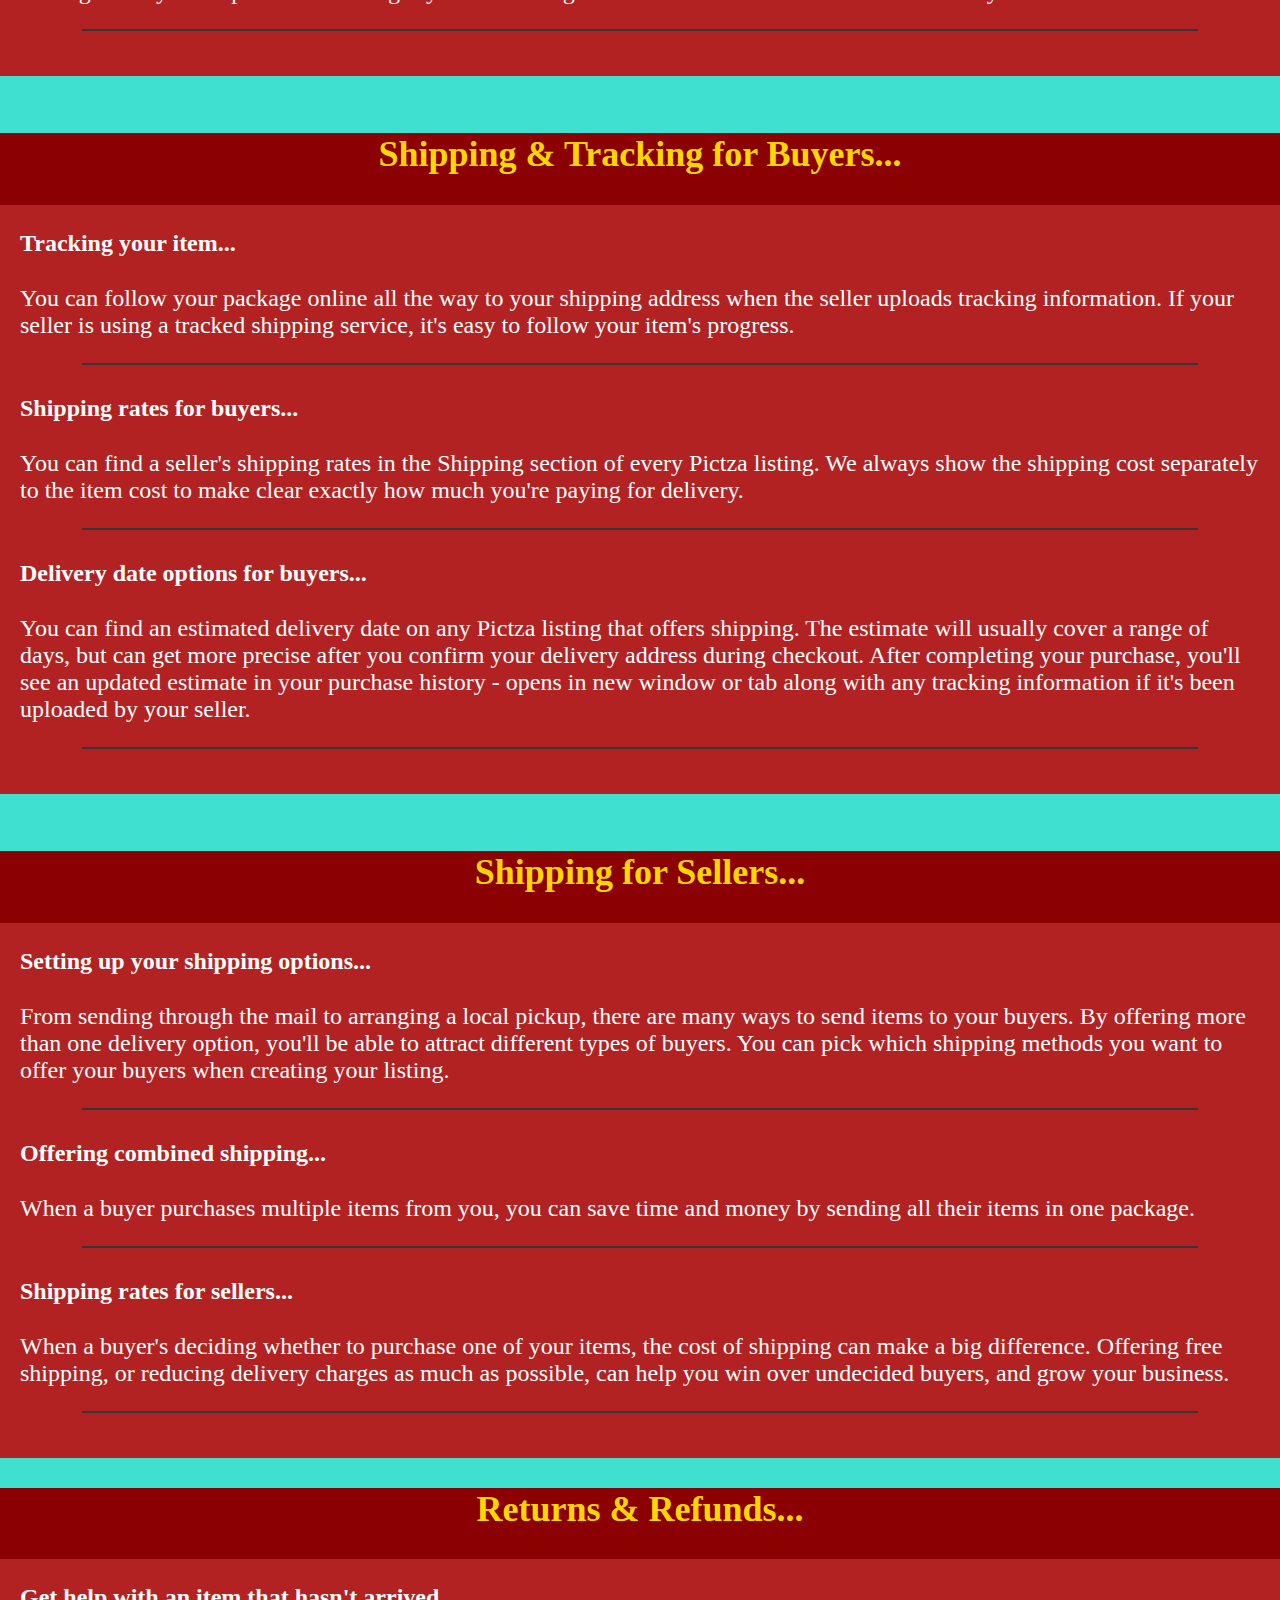
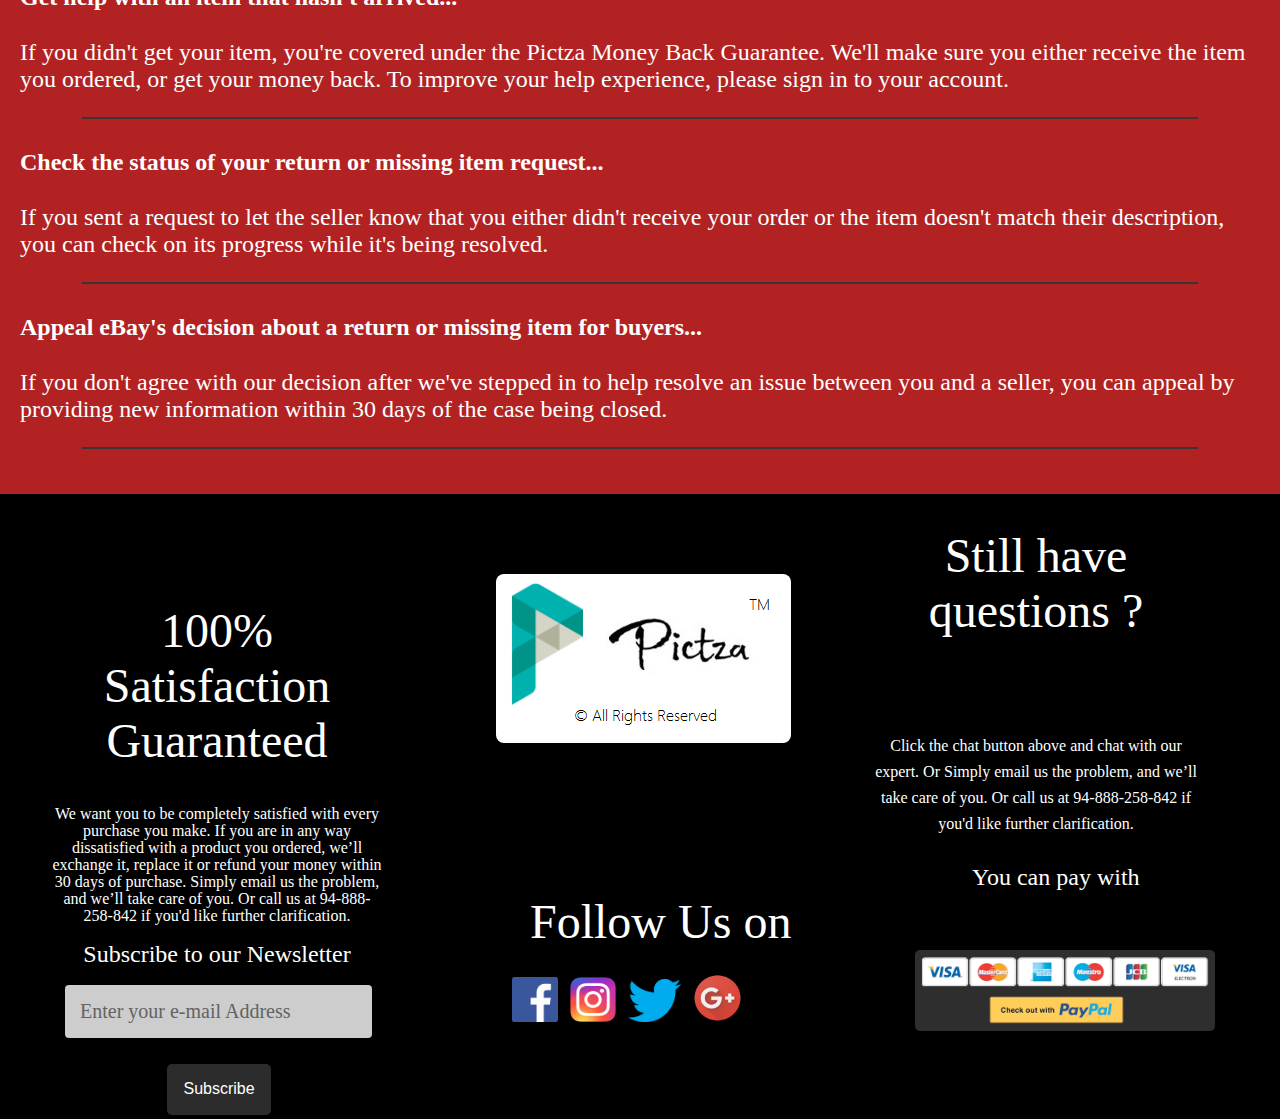
<file: HelpCenter.html>
<!DOCTYPE html>
<html>
<meta name="viewport" content="width=device-width, initial-scale=1.0">
<style>
    fieldset {
        border: 0;
        margin: 0;
        padding: 0;
    }

    h4,
    h5 {
        line-height: 1.5em;
        margin: 0;
    }

    hr1 {
        background: #e9e9e9;
        border: 0;
        -moz-box-sizing: content-box;
        box-sizing: content-box;
        height: 1px;
        margin: 0;
        min-height: 1px;
    }

    .image img {
        border: 0;
        display: block;
        height: auto;
        max-width: 100%;
    }

    input {
        border: 0;
        color: inherit;
        font-family: inherit;
        font-size: 100%;
        line-height: normal;
        margin: 0;
    }

    p1 {
        margin: 0;
    }

    .clearfix {
        *zoom: 1;
    }

    /* For IE 6/7 */

    .clearfix:before,
    .clearfix:after {
        content: "";
        display: table;
    }

    .clearfix:after {
        clear: both;
    }

    /* ---------- LIVE-CHAT ---------- */

    #live-chat {
        bottom: 0;
        font-size: 12px;
        right: 24px;
        position: fixed;
        width: 300px;
    }

    #live-chat header {
        background: #293239;
        border-radius: 5px 5px 0 0;
        color: #fff;
        cursor: pointer;
        padding: 16px 24px;
    }

    #live-chat h4:before {
        background: #1a8a34;
        border-radius: 50%;
        content: "";
        display: inline-block;
        height: 8px;
        margin: 0 8px 0 0;
        width: 8px;
    }

    #live-chat h4 {
        font-size: 12px;
    }

    #live-chat h5 {
        font-size: 10px;
    }

    #live-chat form {
        padding: 24px;
    }

    #live-chat input[type="text"] {
        border: 1px solid #ccc;
        border-radius: 3px;
        padding: 8px;
        outline: none;
        width: 234px;
    }

    .chat-message-counter {
        background: #e62727;
        border: 1px solid #fff;
        border-radius: 50%;
        display: none;
        font-size: 12px;
        font-weight: bold;
        height: 28px;
        left: 0;
        line-height: 28px;
        margin: -15px 0 0 -15px;
        position: absolute;
        text-align: center;
        top: 0;
        width: 28px;
    }

    .chat-close {
        background: #1b2126;
        border-radius: 50%;
        color: #fff;
        display: block;
        float: right;
        font-size: 10px;
        height: 16px;
        line-height: 16px;
        margin: 2px 0 0 0;
        text-align: center;
        width: 16px;
    }

    .chat {
        background: #fff;
    }

    .chat-history {
        height: 252px;
        padding: 8px 24px;
        overflow-y: scroll;
    }

    .chat-message {
        margin: 16px 0;
    }

    .chat-message img {
        border-radius: 50%;
        float: left;
    }

    .chat-message-content {
        margin-left: 56px;
    }

    .chat-time {
        float: right;
        font-size: 10px;
    }

    .chat-feedback {
        font-style: italic;
        margin: 0 0 0 80px;
    }

    .button1 {
        background-color: black;
        border: none;
        color: white;
        padding: 16.5px;
        text-align: center;
        text-decoration: none;
        display: inline-block;
        font-size: 16px;
        margin: 4px 2px;
        cursor: pointer;
        border-radius: 5px;
    }

</style>

<head>
    <title>Pictza</title>
    <link rel="stylesheet" type="text/css" href="css/pictzastyle.css">
</head>
<script src="js/extjavascript.js">


</script>


<body>


    <div id="myNav" class="overlay">
        <a href="javascript:void(0)" class="closebtn" onclick="closeNav()">&times;</a>
        <div class="overlay-content">


            <div class="container23" style="margin-left : 120px;
                margin-right: 35px; display: inline-block;">

                <img src="images/Category/abstract.jpg" alt="Avatar" class="image23">

                <div class="overlay34">
                    <a href="ItemSearch.html">
                        <div class="text">Abstract</div>
                    </a>
                </div>

            </div>

            <div class="container23" style=" display: inline-block">

                <img src="images/Category/nature.jpg" alt="Avatar" class="image23">



                <div class="overlay34">
                    <a href="ItemSearch.html">
                        <div class="text">Nature</div>
                    </a>
                </div>
            </div>

            <div class="container23" style="margin: 35px; display: inline-block">

                <img src="images/Category/animals.jpg" alt="Avatar" class="image23">

                <div class="overlay34">
                    <a href="ItemSearch.html">
                        <div class="text">Animals</div>
                    </a>
                </div>
            </div>

            <div class="container23" style=" display: inline-block">

                <img src="images/Category/decorative.jpg" alt="Avatar" class="image23">

                <div class="overlay34">
                    <a href="ItemSearch.html">
                        <div class="text">Decoratives</div>
                    </a>
                </div>
            </div>

            <div class="container23" style="margin: 35px; display: inline-block">

                <img src="images/Category/photo.jpg" alt="Avatar" class="image23">

                <div class="overlay34">
                    <a href="ItemSearch.html">
                        <div class="text">Photography</div>
                    </a>
                </div>
            </div>





            <p style="margin-top: -25px">
                <font face="Segoe UI Light" size=5 color=white>&nbsp;&nbsp;&nbsp;&nbsp;&nbsp;&nbsp;&nbsp;&nbsp;&nbsp;&nbsp;&nbsp;&nbsp;&nbsp;&nbsp;&nbsp;&nbsp;&nbsp;&nbsp;&nbsp;&nbsp;&nbsp;&nbsp;&nbsp;&nbsp;&nbsp;&nbsp;Abstract</font>
                <font face="Segoe UI Light" color=white size=5>&nbsp;&nbsp;&nbsp;&nbsp;&nbsp;&nbsp;&nbsp;&nbsp;&nbsp;&nbsp;&nbsp;&nbsp;&nbsp;&nbsp;&nbsp;&nbsp;&nbsp; &nbsp;&nbsp;&nbsp;&nbsp;&nbsp;Nature</font>
                <font face="Segoe UI Light" size=5 color=white>&nbsp;&nbsp;&nbsp;&nbsp;&nbsp;&nbsp;&nbsp;&nbsp;&nbsp;&nbsp;&nbsp;&nbsp;&nbsp;&nbsp;&nbsp;&nbsp;&nbsp;&nbsp;&nbsp;&nbsp;&nbsp;&nbsp; Animals</font>
                <font face="Segoe UI Light" size=5 color=white>&nbsp;&nbsp;&nbsp;&nbsp;&nbsp;&nbsp;&nbsp;&nbsp;&nbsp;&nbsp;&nbsp;&nbsp;&nbsp;&nbsp;&nbsp;&nbsp;&nbsp;&nbsp; Decoratives</font>
                <font face="Segoe UI Light" size=5 color=white>&nbsp;&nbsp;&nbsp;&nbsp;&nbsp;&nbsp;&nbsp;&nbsp;&nbsp;&nbsp; &nbsp;&nbsp;&nbsp;&nbsp; Photography</font>

            </p>






            <div class="container23" style="margin-left : 120px;
                margin-right: 35px; display: inline-block;">

                <img src="images/Category/history.jpg" alt="Avatar" class="image23">

                <div class="overlay34">
                    <a href="ItemSearch.html">
                        <div class="text">Historical</div>
                    </a>
                </div>
            </div>

            <div class="container23" style=" display: inline-block">

                <img src="images/Category/child.jpg" alt="Avatar" class="image23">

                <div class="overlay34">
                    <a href="ItemSearch.html">
                        <div class="text">Children</div>
                    </a>
                </div>
            </div>

            <div class="container23" style="margin: 35px; display: inline-block">

                <img src="images/Category/scenary.jpg" alt="Avatar" class="image23">

                <div class="overlay34">
                    <a href="ItemSearch.html">
                        <div class="text">Scenary</div>
                    </a>
                </div>
            </div>

            <div class="container23" style=" display: inline-block">

                <img src="images/Category/landscape.jpg" alt="Avatar" class="image23">

                <div class="overlay34">
                    <a href="ItemSearch.html">
                        <div class="text">Land Art</div>
                    </a>
                </div>
            </div>

            <div class="container23" style="margin: 35px; display: inline-block">

                <img src="images/Category/conceptual.jpg" alt="Avatar" class="image23">

                <div class="overlay34">
                    <a href="ItemSearch.html">
                        <div class="text">Conceptual</div>
                    </a>
                </div>
            </div>





            <p style="margin-top: -25px">
                <font face="Segoe UI Light" size=5 color=white>&nbsp;&nbsp;&nbsp;&nbsp;&nbsp;&nbsp;&nbsp;&nbsp;&nbsp;&nbsp;&nbsp;&nbsp;&nbsp;&nbsp;&nbsp;&nbsp;&nbsp;&nbsp;&nbsp;&nbsp;&nbsp;&nbsp;&nbsp;&nbsp;&nbsp;&nbsp;Historical</font>
                <font face="Segoe UI Light" color=white size=5>&nbsp;&nbsp;&nbsp;&nbsp;&nbsp;&nbsp;&nbsp;&nbsp;&nbsp;&nbsp;&nbsp;&nbsp;&nbsp;&nbsp;&nbsp;&nbsp;&nbsp; &nbsp;&nbsp;&nbsp;Children</font>
                <font face="Segoe UI Light" size=5 color=white>&nbsp;&nbsp;&nbsp;&nbsp;&nbsp;&nbsp;&nbsp;&nbsp;&nbsp;&nbsp;&nbsp;&nbsp;&nbsp;&nbsp;&nbsp;&nbsp;&nbsp;&nbsp;&nbsp;&nbsp;&nbsp; Scenary</font>
                <font face="Segoe UI Light" size=5 color=white>&nbsp;&nbsp;&nbsp;&nbsp;&nbsp;&nbsp;&nbsp;&nbsp;&nbsp;&nbsp;&nbsp;&nbsp;&nbsp;&nbsp;&nbsp;&nbsp;&nbsp;&nbsp;&nbsp;&nbsp; Land Art</font>
                <font face="Segoe UI Light" size=5 color=white>&nbsp;&nbsp;&nbsp;&nbsp;&nbsp;&nbsp;&nbsp;&nbsp;&nbsp;&nbsp; &nbsp;&nbsp;&nbsp;&nbsp;&nbsp;&nbsp;&nbsp; Conceptual</font>


            </p>



            <div class="container23" style="margin-left : 120px;
                margin-right: 35px; display: inline-block;">

                <img src="images/Category/fantasy.jpg" alt="Avatar" class="image23">

                <div class="overlay34">
                    <a href="ItemSearch.html">
                        <div class="text">Fastasy</div>
                    </a>
                </div>
            </div>

            <div class="container23" style=" display: inline-block">

                <img src="images/Category/botanical.jpg" alt="Avatar" class="image23">

                <div class="overlay34">
                    <a href="ItemSearch.html">
                        <div class="text">Botanical</div>
                    </a>
                </div>
            </div>

            <div class="container23" style="margin: 35px; display: inline-block">

                <img src="images/Category/grass.jpg" alt="Avatar" class="image23">

                <div class="overlay34">
                    <a href="ItemSearch.html">
                        <div class="text">Grass</div>
                    </a>
                </div>
            </div>

            <div class="container23" style=" display: inline-block">

                <img src="images/Category/magic.jpg" alt="Avatar" class="image23">

                <div class="overlay34">
                    <a href="ItemSearch.html">
                        <div class="text">Magic</div>
                    </a>
                </div>
            </div>

            <div class="container23" style="margin: 35px; display: inline-block">

                <img src="images/Category/portrait.jpg" alt="Avatar" class="image23">

                <div class="overlay34">
                    <a href="ItemSearch.html">
                        <div class="text">Portrait</div>
                    </a>
                </div>
            </div>





            <p style="margin-top: -25px">
                <font face="Segoe UI Light" size=5 color=white>&nbsp;&nbsp;&nbsp;&nbsp;&nbsp;&nbsp;&nbsp;&nbsp;&nbsp;&nbsp;&nbsp;&nbsp;&nbsp;&nbsp;&nbsp;&nbsp;&nbsp;&nbsp;&nbsp;&nbsp;&nbsp;&nbsp;&nbsp;&nbsp;&nbsp;&nbsp;Fastasy</font>
                <font face="Segoe UI Light" color=white size=5>&nbsp;&nbsp;&nbsp;&nbsp;&nbsp;&nbsp;&nbsp;&nbsp;&nbsp;&nbsp;&nbsp;&nbsp;&nbsp;&nbsp;&nbsp;&nbsp;&nbsp; &nbsp;&nbsp;&nbsp;&nbsp;&nbsp;Botanical</font>
                <font face="Segoe UI Light" size=5 color=white>&nbsp;&nbsp;&nbsp;&nbsp;&nbsp;&nbsp;&nbsp;&nbsp;&nbsp;&nbsp;&nbsp;&nbsp;&nbsp;&nbsp;&nbsp;&nbsp;&nbsp;&nbsp;&nbsp;&nbsp;&nbsp;&nbsp; Grass</font>
                <font face="Segoe UI Light" size=5 color=white>&nbsp;&nbsp;&nbsp;&nbsp;&nbsp;&nbsp;&nbsp;&nbsp;&nbsp;&nbsp;&nbsp;&nbsp;&nbsp;&nbsp;&nbsp;&nbsp;&nbsp;&nbsp;&nbsp;&nbsp;&nbsp;&nbsp;&nbsp;&nbsp; Magic</font>
                <font face="Segoe UI Light" size=5 color=white>&nbsp;&nbsp;&nbsp;&nbsp;&nbsp;&nbsp;&nbsp;&nbsp;&nbsp;&nbsp; &nbsp;&nbsp;&nbsp;&nbsp;&nbsp;&nbsp;&nbsp;&nbsp;&nbsp;&nbsp;&nbsp;&nbsp;&nbsp; Portrait</font>


            </p>


            <div class="container23" style="margin-left : 120px;
                margin-right: 35px; display: inline-block;">

                <img src="images/Category/history.jpg" alt="Avatar" class="image23">

                <div class="overlay34">
                    <a href="ItemSearch.html">
                        <div class="text">Historical</div>
                    </a>
                </div>
            </div>

            <div class="container23" style=" display: inline-block">

                <img src="images/Category/child.jpg" alt="Avatar" class="image23">

                <div class="overlay34">
                    <a href="ItemSearch.html">
                        <div class="text">Children</div>
                    </a>
                </div>
            </div>

            <div class="container23" style="margin: 35px; display: inline-block">

                <img src="images/Category/scenary.jpg" alt="Avatar" class="image23">

                <div class="overlay34">
                    <a href="ItemSearch.html">
                        <div class="text">Scenary</div>
                    </a>
                </div>
            </div>

            <div class="container23" style=" display: inline-block">

                <img src="images/Category/landscape.jpg" alt="Avatar" class="image23">

                <div class="overlay34">
                    <a href="ItemSearch.html">
                        <div class="text">Land Art</div>
                    </a>
                </div>
            </div>

            <div class="container23" style="margin: 35px; display: inline-block">

                <img src="images/Category/conceptual.jpg" alt="Avatar" class="image23">

                <div class="overlay34">
                    <a href="ItemSearch.html">
                        <div class="text">Conceptual</div>
                    </a>
                </div>
            </div>





            <p style="margin-top: -25px">
                <font face="Segoe UI Light" size=5 color=white>&nbsp;&nbsp;&nbsp;&nbsp;&nbsp;&nbsp;&nbsp;&nbsp;&nbsp;&nbsp;&nbsp;&nbsp;&nbsp;&nbsp;&nbsp;&nbsp;&nbsp;&nbsp;&nbsp;&nbsp;&nbsp;&nbsp;&nbsp;&nbsp;&nbsp;&nbsp;Historical</font>
                <font face="Segoe UI Light" color=white size=5>&nbsp;&nbsp;&nbsp;&nbsp;&nbsp;&nbsp;&nbsp;&nbsp;&nbsp;&nbsp;&nbsp;&nbsp;&nbsp;&nbsp;&nbsp;&nbsp;&nbsp; &nbsp;&nbsp;&nbsp;Children</font>
                <font face="Segoe UI Light" size=5 color=white>&nbsp;&nbsp;&nbsp;&nbsp;&nbsp;&nbsp;&nbsp;&nbsp;&nbsp;&nbsp;&nbsp;&nbsp;&nbsp;&nbsp;&nbsp;&nbsp;&nbsp;&nbsp;&nbsp;&nbsp;&nbsp; Scenary</font>
                <font face="Segoe UI Light" size=5 color=white>&nbsp;&nbsp;&nbsp;&nbsp;&nbsp;&nbsp;&nbsp;&nbsp;&nbsp;&nbsp;&nbsp;&nbsp;&nbsp;&nbsp;&nbsp;&nbsp;&nbsp;&nbsp;&nbsp;&nbsp; Land Art</font>
                <font face="Segoe UI Light" size=5 color=white>&nbsp;&nbsp;&nbsp;&nbsp;&nbsp;&nbsp;&nbsp;&nbsp;&nbsp;&nbsp; &nbsp;&nbsp;&nbsp;&nbsp;&nbsp;&nbsp;&nbsp; Conceptual</font>


            </p>



            <div class="container23" style="margin-left : 120px;
                margin-right: 35px; display: inline-block;">

                <img src="images/Category/abstract.jpg" alt="Avatar" class="image23">

                <div class="overlay34">
                    <a href="ItemSearch.html">
                        <div class="text">Abstract</div>
                    </a>
                </div>

            </div>

            <div class="container23" style=" display: inline-block">

                <img src="images/Category/nature.jpg" alt="Avatar" class="image23">

                <div class="overlay34">
                    <a href="ItemSearch.html">
                        <div class="text">Nature</div>
                    </a>
                </div>
            </div>

            <div class="container23" style="margin: 35px; display: inline-block">

                <img src="images/Category/animals.jpg" alt="Avatar" class="image23">

                <div class="overlay34">
                    <a href="ItemSearch.html">
                        <div class="text">Animals</div>
                    </a>
                </div>
            </div>

            <div class="container23" style=" display: inline-block">

                <img src="images/Category/decorative.jpg" alt="Avatar" class="image23">

                <div class="overlay34">
                    <a href="ItemSearch.html">
                        <div class="text">Decoratives</div>
                    </a>
                </div>
            </div>

            <div class="container23" style="margin: 35px; display: inline-block">

                <img src="images/Category/photo.jpg" alt="Avatar" class="image23">

                <div class="overlay34">
                    <a href="ItemSearch.html">
                        <div class="text">Photography</div>
                    </a>
                </div>
            </div>





            <p style="margin-top: -25px">
                <font face="Segoe UI Light" size=5 color=white>&nbsp;&nbsp;&nbsp;&nbsp;&nbsp;&nbsp;&nbsp;&nbsp;&nbsp;&nbsp;&nbsp;&nbsp;&nbsp;&nbsp;&nbsp;&nbsp;&nbsp;&nbsp;&nbsp;&nbsp;&nbsp;&nbsp;&nbsp;&nbsp;&nbsp;&nbsp;Abstract</font>
                <font face="Segoe UI Light" color=white size=5>&nbsp;&nbsp;&nbsp;&nbsp;&nbsp;&nbsp;&nbsp;&nbsp;&nbsp;&nbsp;&nbsp;&nbsp;&nbsp;&nbsp;&nbsp;&nbsp;&nbsp; &nbsp;&nbsp;&nbsp;&nbsp;&nbsp;Nature</font>
                <font face="Segoe UI Light" size=5 color=white>&nbsp;&nbsp;&nbsp;&nbsp;&nbsp;&nbsp;&nbsp;&nbsp;&nbsp;&nbsp;&nbsp;&nbsp;&nbsp;&nbsp;&nbsp;&nbsp;&nbsp;&nbsp;&nbsp;&nbsp;&nbsp;&nbsp; Animals</font>
                <font face="Segoe UI Light" size=5 color=white>&nbsp;&nbsp;&nbsp;&nbsp;&nbsp;&nbsp;&nbsp;&nbsp;&nbsp;&nbsp;&nbsp;&nbsp;&nbsp;&nbsp;&nbsp;&nbsp;&nbsp;&nbsp; Decoratives</font>
                <font face="Segoe UI Light" size=5 color=white>&nbsp;&nbsp;&nbsp;&nbsp;&nbsp;&nbsp;&nbsp;&nbsp;&nbsp;&nbsp; &nbsp;&nbsp;&nbsp;&nbsp; Photography</font>

            </p>



            <br>


        </div>
    </div>






    </div>
    </div>
    <div class="top-container">

        <a href=index.html><img src="images/p.jpg" width=6% height=6%>
            <img src="images/pictza.png"></a>

    </div>

    <a href="login.html">
        <div class="topright">
            <img src="images/user.png" width=55% height=55% class="imageho">
        </div>
    </a>


    <div class="topright1">
        <a href="cart.html"><img src="images/cart.png" width=22% height=22% class="imageho">
        </div>
    </a>

        <div class="topright2">
            <a href="ItemSearch.html"><img src="images/search.png" width=16% height=16% class="imageho">
        </div></a>



            <div class="header" id="myHeader" style="z-index: +20">
                <p align="center">
                    <font face="Segoe UI Light" size=5>
                        <a href=index.html> Home </a>&nbsp;&nbsp;&nbsp;|&nbsp;&nbsp;&nbsp;
                        <a span style="cursor:pointer" onclick="openNav()"> Categories </span></a>&nbsp;&nbsp;&nbsp;|&nbsp;&nbsp;&nbsp;
                        <a href=artists.html> Artists </a>&nbsp;&nbsp;&nbsp;|&nbsp;&nbsp;&nbsp;
                        <a href=deals.html> Today's Deals </a>&nbsp;&nbsp;&nbsp;|&nbsp;&nbsp;&nbsp;
                        <a href=selling.html> Selling </a>&nbsp;&nbsp;&nbsp;|&nbsp;&nbsp;&nbsp;
                        <a href=HelpCenter.html> Help Center </a>&nbsp;&nbsp;&nbsp;|&nbsp;&nbsp;&nbsp;
                        <a href=about.html> About Us</a>
                </p>
            </div>


            <div id="live-chat" style="z-index: +5">

                <header class="clearfix">

                    <a href="#" class="chat-close">x</a>

                    <h4>John Doe</h4>

                    <span class="chat-message-counter">3</span>

                </header>

                <div class="chat">

                    <div class="chat-history">

                        <div class="chat-message clearfix">

                            <img style="image" src="images/user.png" alt="" width="32" height="32">

                            <div class="chat-message-content clearfix">

                                <span class="chat-time">13:35</span>

                                <h5>John Doe</h5>

                                <p class="p1">Lorem ipsum dolor sit amet, consectetur adipisicing elit. Error, explicabo quasi ratione odio dolorum harum.</p>

                            </div>
                            <!-- end chat-message-content -->

                        </div>
                        <!-- end chat-message -->

                        <hr class="hr1">

                        <div class="chat-message clearfix">

                            <img style="image" src="images/artist.png" alt="User" width="32" height="32">

                            <div class="chat-message-content clearfix">

                                <span class="chat-time">13:37</span>

                                <h5>Marco Biedermann</h5>

                                <p class="p1">Lorem ipsum dolor sit amet, consectetur adipisicing elit. Blanditiis, nulla accusamus magni vel debitis numquam qui tempora rem voluptatem delectus!</p>

                            </div>
                            <!-- end chat-message-content -->

                        </div>
                        <!-- end chat-message -->

                        <hr style="hr1">

                        <div class="chat-message clearfix">

                            <img src="images/user.png" alt="" width="32" height="32">

                            <div class="chat-message-content clearfix">

                                <span class="chat-time">13:38</span>

                                <h5>John Doe</h5>

                                <p class="p1">Lorem ipsum dolor sit amet, consectetur adipisicing.</p>

                            </div>
                            <!-- end chat-message-content -->

                        </div>
                        <!-- end chat-message -->

                        <hr style="hr1">

                    </div>
                    <!-- end chat-history -->

                    <p class="chat-feedback">Your partner is typing…</p>

                    <form action="#" method="post">

                        <fieldset>

                            <input type="text" placeholder="Type your message…" autofocus>
                            <input type="hidden">

                        </fieldset>

                    </form>

                </div>
                <!-- end chat -->

            </div>
            <!-- end live-chat -->




            <div class="help" style="background-color: #40e0d0;">
                <br>
                <h2 align="center">How can we help you today...?</h2>



                <div class="row7">
                    <div class="column7" style="background-color:#8b0000;">
                        <center>
                            <h2 style="color: #ffd700">Buying...</h2>
                        </center>

                        <div class="column7" style="background-color:#b22222; padding: 20px">
                            <h4 style="color: white">Buying as a Guest...</h4>
                            <p style="color: white">You can shop on Pictza even if you haven't registered for an account. However, there are some restrictions. Find out when and how you can buy on Pictza as a guest. Buying as an guest is easy, but you miss out on some of the benefits of Pictza membership – for example, you won't be able to use My Pictza to keep track of your activity or make money by selling any unwanted items. </p>
                            <hr>
                            <h4 style="color: white">Get help with an item that hasn't arrived...</h4>
                            <p style="color: white">If you didn't get your item, you're covered under the 'Pictza Money Back' Guarantee. We'll make sure you either receive the item you ordered, or get your money. </p>
                            <hr>
                            <h4 style="color: white">Get help if you bought as a guest...</h4>
                            <p style="color: white">If your item hasn't arrived, has turned up damaged or faulty, or if you just want to return it, let the seller know so they can help you out. </p>
                            <hr>
                            <h4 style="color: white">Canceling an order...</h4>
                            <p style="color: white">If it's been less than an hour since your purchase, and the seller hasn't sent the item yet, you can cancel your order yourself.</p>
                            <hr>
                            <h4 style="color: white">Your shopping cart...</h4>
                            <p style="color: white">The Pictza shopping cart lets you save fixed-price items you want to buy while you continue shopping. When you're ready, you can check out and pay for item.</p>
                            <hr>
                            <h4 style="color: white">Making a Best Offer...</h4>
                            <p style="color: white">Best Offer lets you offer the seller a price you're willing to pay on Buy It Now items. The seller decides whether to accept, reject, or counter your offer.</p>
                            <hr>
                        </div>

                    </div>
                    <br>
                    <div class="column7" style="background-color:#8b0000;">
                        <center>
                            <h2 style="color: #ffd700">Selling...</h2>
                        </center>

                        <div class="column7" style="background-color:#b22222; padding: 20px">
                            <h4 style="color: white">Listing tips overview...</h4>
                            <p style="color: white">Whether you sell a little or a lot, we have a range of tools and options to help you create and manage your listings effectively and increase your sales.</p>
                            <hr>
                            <h4 style="color: white">Pricing your items...</h4>
                            <p style="color: white">Listing your items at the right price will help them sell. Look around on eBay for similar products to get an idea of what other sellers are charging. </p>
                            <hr>
                            <h4 style="color: white">Sell it for me (Pictza valet)...</h4>
                            <p style="color: white">The Pictza Valet program has been discontinued as no longer accepting orders.</p>
                            <hr>
                            <h4 style="color: white">Selling internationally...</h4>
                            <p style="color: white">Making your listings available internationally is easy and can help you grow your business by getting items in front of buyers worldwide.</p>
                            <hr>
                            <h4 style="color: white">Selling framed arts and framing accessories...</h4>
                            <p style="color: white">You can sell all types of paintings, including frames, as well as parts and accessories of frames on Pictza.</p>
                            <hr>
                            <h4 style="color: white">Blocking a buyer...</h4>
                            <p style="color: white">Pictza sellers have control over who can bid on and buy their items. If you've had an issue with a buyer and would prefer that they can't purchase or bid on your item.</p>
                            <hr>
                        </div>

                    </div>
                    <br>
                    <div class="column7" style="background-color:#8b0000;">
                        <center>
                            <h2 style="color: #ffd700">Account...</h2>
                        </center>

                        <div class="column7" style="background-color:#b22222; padding: 20px">
                            <h4 style="color: white">Signing up for an Pictza account...</h4>
                            <p style="color: white">Opening an account allows you to buy and sell on Pictza. It also gives you access to My Pictza, which keeps track of all your buying and selling activities, items you've saved to your watch list, and your favorite sellers and searches.</p>
                            <hr>
                            <h4 style="color: white">Signing in to your account...</h4>
                            <p style="color: white">After you've registered with Pictza, you should sign in to your account whenever you're looking to buy and sell. Signing in gives you a more personalized shopping experience. It also gives you access to My Pictza - opens in new window or tab, where you can keep track of all your buying and selling activities, items you've saved to your watch list, and your favorite sellers and searches. </p>
                            <hr>
                            <h4 style="color: white">Messages...</h4>
                            <p style="color: white">Whether you're buying or selling, we know it's important to be able to communicate with whoever you're trading with. Pictza messages lets you keep track of messages you've exchanged with other Pictza members or to read any communications from us.</p>
                            <hr>

                        </div>

                    </div>
                    <br>
                    <div class="column7" style="background-color:#8b0000;">
                        <center>
                            <h2 style="color: #ffd700">Shipping & Tracking for Buyers...</h2>
                        </center>

                        <div class="column7" style="background-color:#b22222; padding: 20px">
                            <h4 style="color: white">Tracking your item...</h4>
                            <p style="color: white">You can follow your package online all the way to your shipping address when the seller uploads tracking information. If your seller is using a tracked shipping service, it's easy to follow your item's progress.</p>
                            <hr>
                            <h4 style="color: white">Shipping rates for buyers...</h4>
                            <p style="color: white">You can find a seller's shipping rates in the Shipping section of every Pictza listing. We always show the shipping cost separately to the item cost to make clear exactly how much you're paying for delivery.</p>
                            <hr>
                            <h4 style="color: white">Delivery date options for buyers...</h4>
                            <p style="color: white">You can find an estimated delivery date on any Pictza listing that offers shipping. The estimate will usually cover a range of days, but can get more precise after you confirm your delivery address during checkout. After completing your purchase, you'll see an updated estimate in your purchase history - opens in new window or tab along with any tracking information if it's been uploaded by your seller.</p>
                            <hr>

                        </div>

                    </div>
                    <br>

                    <div class="column7" style="background-color:#8b0000;">
                        <center>
                            <h2 style="color: #ffd700">Shipping for Sellers...</h2>
                        </center>

                        <div class="column7" style="background-color:#b22222; padding: 20px">
                            <h4 style="color: white">Setting up your shipping options...</h4>
                            <p style="color: white">From sending through the mail to arranging a local pickup, there are many ways to send items to your buyers. By offering more than one delivery option, you'll be able to attract different types of buyers. You can pick which shipping methods you want to offer your buyers when creating your listing.</p>
                            <hr>
                            <h4 style="color: white">Offering combined shipping...</h4>
                            <p style="color: white">When a buyer purchases multiple items from you, you can save time and money by sending all their items in one package.</p>
                            <hr>
                            <h4 style="color: white">Shipping rates for sellers...</h4>
                            <p style="color: white">When a buyer's deciding whether to purchase one of your items, the cost of shipping can make a big difference. Offering free shipping, or reducing delivery charges as much as possible, can help you win over undecided buyers, and grow your business.</p>
                            <hr>

                        </div>

                    </div>


                    <div class="column7" style="background-color:#8b0000;">
                        <center>
                            <h2 style="color: #ffd700">Returns & Refunds...</h2>
                        </center>

                        <div class="column7" style="background-color:#b22222; padding: 20px">
                            <h4 style="color: white">Get help with an item that hasn't arrived...</h4>
                            <p style="color: white">If you didn't get your item, you're covered under the Pictza Money Back Guarantee. We'll make sure you either receive the item you ordered, or get your money back. To improve your help experience, please sign in to your account.</p>
                            <hr>
                            <h4 style="color: white">Check the status of your return or missing item request...</h4>
                            <p style="color: white">If you sent a request to let the seller know that you either didn't receive your order or the item doesn't match their description, you can check on its progress while it's being resolved.</p>
                            <hr>
                            <h4 style="color: white">Appeal eBay's decision about a return or missing item for buyers...</h4>
                            <p style="color: white">If you don't agree with our decision after we've stepped in to help resolve an issue between you and a seller, you can appeal by providing new information within 30 days of the case being closed.</p>
                            <hr>

                        </div>

                    </div>


                    <div style="background-image: url(images/black_texture-wallpaper-1366x768.jpg); background-color:black;  background-attachment: fixed; background-position: center; display: block; margin: 0; padding: 0; overflow-x: hidden;">

                        <div style="display:inline-block; width:30%;">
                            <p style="margin-left: 50px; text-align: center">
                                <font color=white face="Segoe UI Light " size=8> 100% Satisfaction Guaranteed </p>
                            <p align=center>

                            </p>
                            </font>

                            <p align=center style="margin-left: 50px;margin-top: -12px; line-height: 15px;">
                                <font color=white face="Segoe UI Light " size=3>We want you to be completely satisfied with every purchase you make. If you are in any way dissatisfied with a product you ordered, we’ll exchange it, replace it or refund your money within 30 days of purchase. Simply email us the problem, and we’ll take care of you. Or call us at 94-888-258-842 if you'd like further clarification.</p>
                            </b>
                            <p align=center style="margin-left: 50px;margin-top: 5px; line-height: 15px;">
                                <font color=white face="Segoe UI Light " size=5px>Subscribe to our Newsletter</b>
                            </p>
                            </font>

                            <palign=center style="margin-left: 65px;margin-top: 5px; line-height: 15px;">
                                <font face="Segoe UI Light " size=8><input type="text" maxleth="18" align="center" id="input" name="input" class="input" placeholder="Enter your e-mail Address" style="border:0;outline:none; width:80%; height:50%; font-size:20px; font-family:Segoe UI Light;">

                                    <form style="z-index: +5; margin-left: 165px;">
                                        <a href="ItemSearch.html" style="z-index: +5;"><button class="button1" style="z-index: +5;background-color: #2C2C2C;"> Subscribe </button></a>
                                    </form>

                        </div>



                        <div style="display:inline-block; width:30%;margin-bottom: 600px; margin-left: 100px">
                            <img src="images/l.png" style="border-radius: 8px;margin-top:80px ; position: absolute">

                        </div>

                        <p align=center style=" position:absolute; margin-top: -280px; margin-left: 530px"><br>
                            <font color=white face="Segoe UI Light " size=8>Follow Us on</font>
                        </p>
                        <p align=center style=" position:absolute; margin-top: -200px; margin-left:-26px"><br>
                            <img src="images/fb.png" width="3.5%" height="3.5%">
                            <img src="images/1024px-Instagram_logo_2016.svg.png" width="3.5%" height="3.5%">
                            <img src="images/twit.png" width="4.1%" height="4.1%">
                            <img src="images/gp.png" width="3.7%" height="3.7%">


                        </p>


                        <div style="display:inline-block; width:30%;">
                            <p style="margin-left: -20px;margin-right: 80px; margin-top: -474px; text-align: center; position:absolute">
                                <font color=white face="Segoe UI Light " size=8> Still have questions ? </p>
                            <p align=center>

                            </p>
                            </font>

                            <p align=center style="position: absolute; margin-left: -20px;margin-right: 80px; margin-top: -378px; line-height: 15px;">
                                <font color=white face="Segoe UI Light " size=3> Click the chat button above and chat with our expert. Or Simply email us the problem, and we’ll take care of you. Or call us at 94-888-258-842 if you'd like further clarification.</p>
                            </b>
                            <p align=center style="position: absolute; margin-left: 80px;margin-top: -235px; line-height: 15px;">
                                <font color=white face="Segoe UI Light " size=5px>You can pay with</b>
                            </p>
                            </font>

                            <palign=center style=" margin-left: 65px; line-height: 15px;">
                                <img src="images/payments.png" width=300px style="position: absolute; border-radius: 5px; margin-left:-42px;margin-top: -100px ">

                        </div>








                        <script src="https://ajax.googleapis.com/ajax/libs/jquery/2.0.2/jquery.min.js"></script>



                        <script>
                            window.onscroll = function() {
                                myFunction()
                            };

                            var header = document.getElementById("myHeader");
                            var sticky = header.offsetTop;

                            function myFunction() {
                                if (window.pageYOffset > sticky) {
                                    header.classList.add("sticky");
                                } else {
                                    header.classList.remove("sticky");
                                }
                            }

                        </script>
                        <script>
                            function openNav() {
                                document.getElementById("myNav").style.width = "100%";
                            }

                            function closeNav() {
                                document.getElementById("myNav").style.width = "0%";
                            }

                        </script>
                        <script>
                            (function() {

                                $('#live-chat header').on('click', function() {

                                    $('.chat').slideToggle(300, 'swing');
                                    $('.chat-message-counter').fadeToggle(300, 'swing');

                                });

                                $('.chat-close').on('click', function(e) {

                                    e.preventDefault();
                                    $('#live-chat').fadeOut(300);

                                });

                            })();

                        </script>

</body>

</html>
</file>
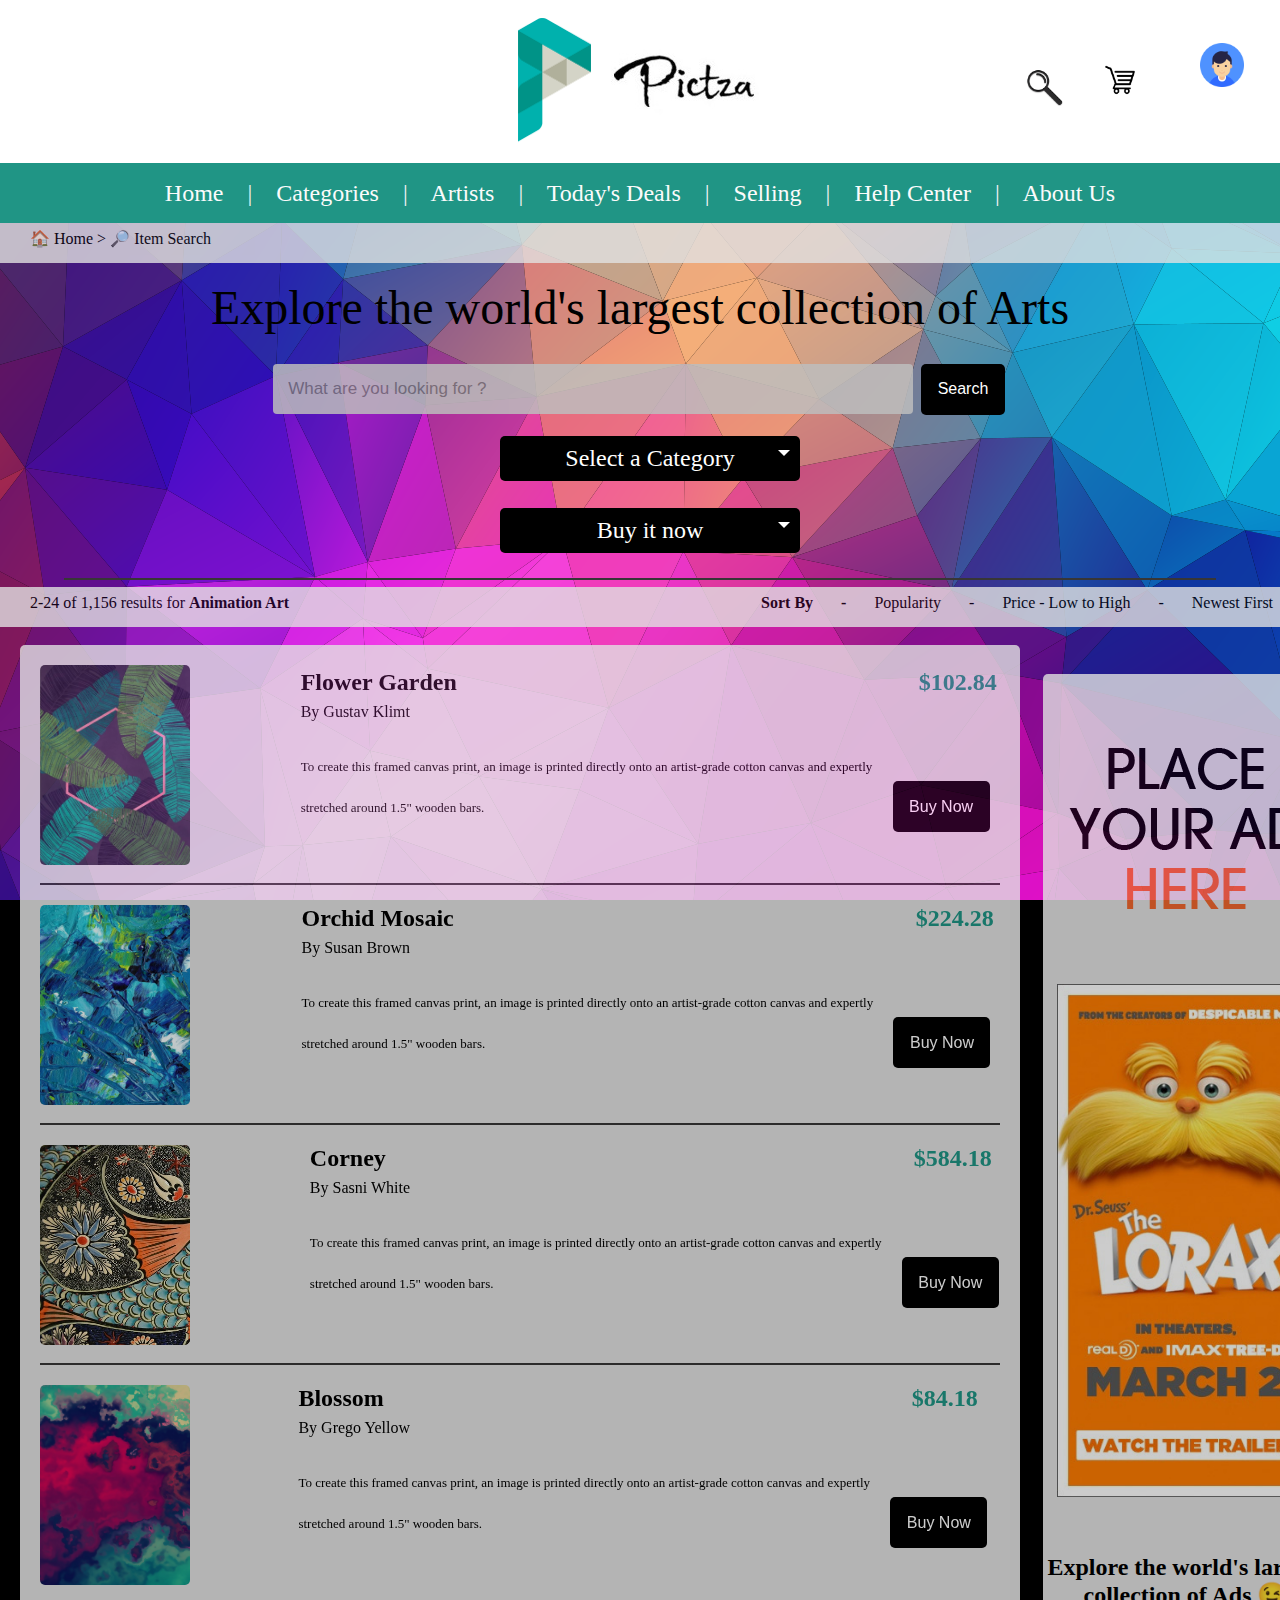
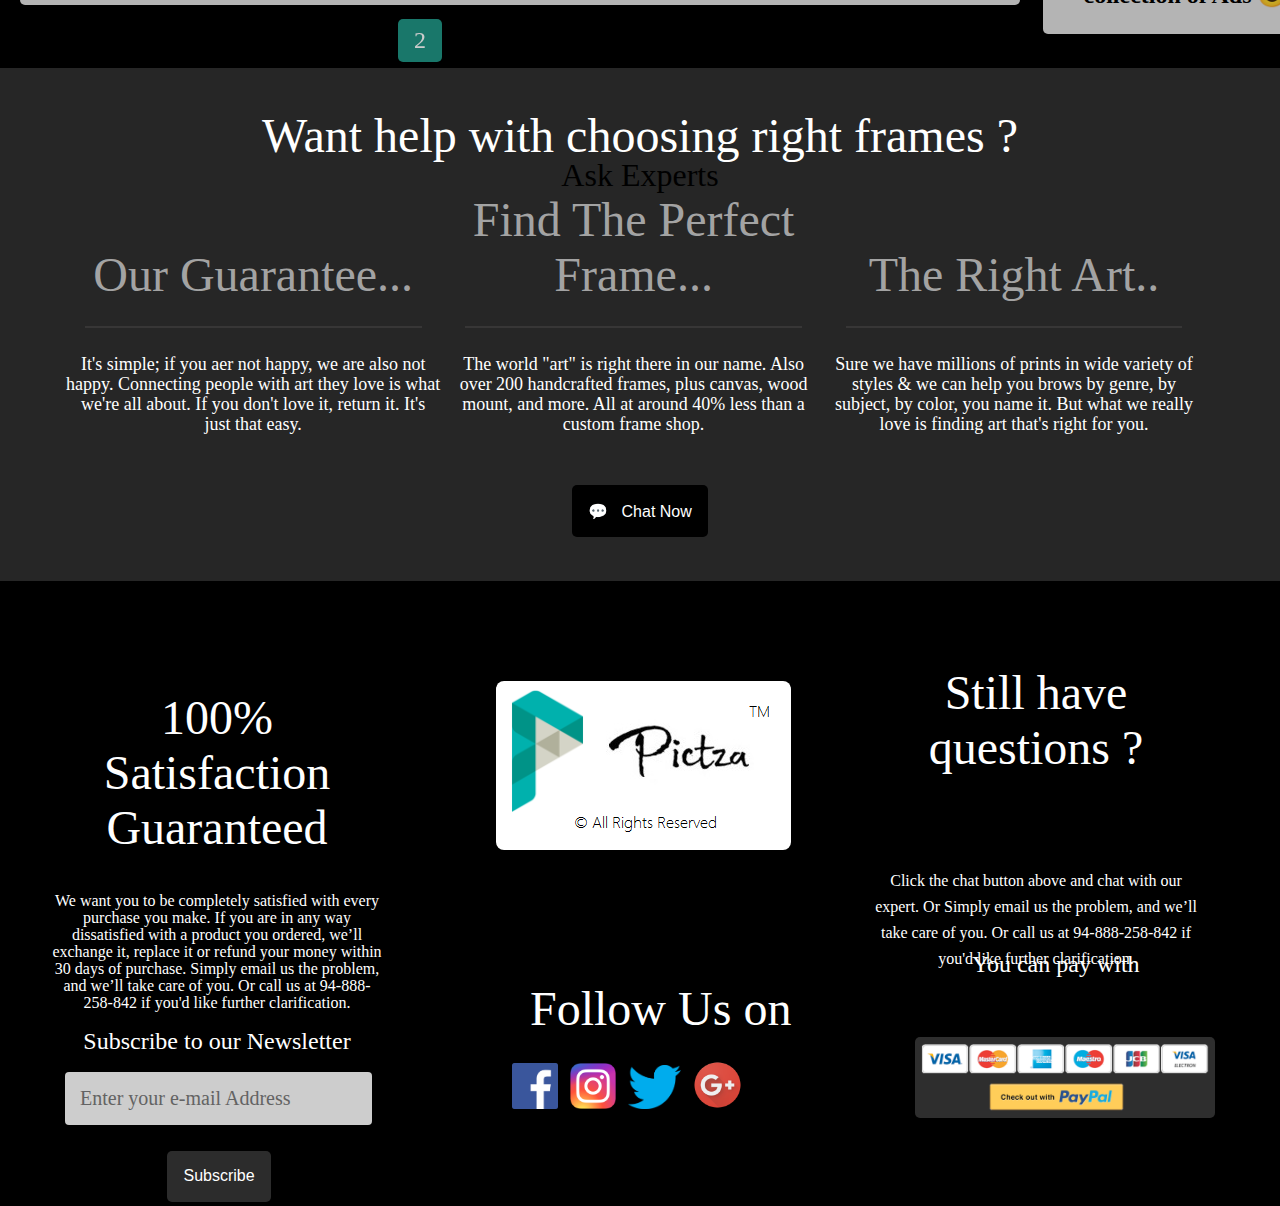
<file: ItemSearch.html>
<!DOCTYPE html>
<html>
<meta name="viewport" content="width=device-width, initial-scale=1.0">
<style>
    * {
        box-sizing: border-box;
    }


    .header12 {
        text-align: center;
        padding: 32px;
    }

    .row {
        display: -ms-flexbox;
        /* IE 10 */
        display: flex;
        -ms-flex-wrap: wrap;
        /* IE 10 */
        flex-wrap: wrap;
        padding: 0 4px;
    }

    /* Create two equal columns that sits next to each other */

    .column {
        -ms-flex: 50%;
        /* IE 10 */
        flex: 50%;
        padding: 0 4px;
    }

    .column img {
        margin-top: 8px;
        vertical-align: middle;
    }

    /* Style the buttons */

    .btn12 {
        border: none;
        outline: none;
        padding: 10px 16px;
        background-color: #f1f1f1;
        cursor: pointer;
        font-size: 18px;
    }

    .btn12:hover {
        background-color: #ddd;
    }

    .btn12.active {
        background-color: #666;
        color: white;
    }

    .button1 {
        background-color: black;
        border: none;
        color: white;
        padding: 16.5px;
        text-align: center;
        text-decoration: none;
        display: inline-block;
        font-size: 16px;
        margin: 4px 2px;
        cursor: pointer;
        border-radius: 5px;
    }


    /*the container must be positioned relative:*/

    .custom-select {
        position: relative;
        font-family: "Segoe UI Light";
        border-radius: 5px;

    }

    .custom-select select {
        display: none;
        border-radius: 5px;
        /*hide original SELECT element:*/
    }

    .select-selected {
        background-color: black;
        border-radius: 5px;

    }

    /*style the arrow inside the select element:*/

    .select-selected:after {
        position: absolute;
        content: "";
        top: 14px;
        right: 10px;
        width: 0;
        height: 0;
        border: 6px solid transparent;
        border-color: #fff transparent transparent transparent;
    }

    /*point the arrow upwards when the select box is open (active):*/

    .select-selected.select-arrow-active:after {
        border-color: transparent transparent #fff transparent;
        top: 7px;
    }

    /*style the items (options), including the selected item:*/

    .select-items div,
    .select-selected {
        color: #ffffff;
        padding: 8px 16px;
        border: 1px solid transparent;
        border-color: transparent transparent rgba(0, 0, 0, 0.1) transparent;
        cursor: pointer;
        user-select: none;
    }

    /*style items (options):*/

    .select-items {
        position: absolute;
        background-color: #209585;
        top: 100%;
        left: 0;
        right: 0;
        z-index: 99;
    }

    /*hide the items when the select box is closed:*/

    .select-hide {
        display: none;
    }

    .select-items div:hover,
    .same-as-selected {
        background-color: rgba(0, 0, 0, 0.1);
    }

</style>

<head>
    <title>Pictza</title>
    <link rel="stylesheet" type="text/css" href="css/pictzastyle.css">
</head>


<body>


    <div id="myNav" class="overlay">
        <a href="javascript:void(0)" class="closebtn" onclick="closeNav()">&times;</a>
        <div class="overlay-content">


            <div class="container23" style="margin-left : 120px;
                margin-right: 35px; display: inline-block;">

                <img src="images/Category/abstract.jpg" alt="Avatar" class="image23">

                <div class="overlay34">
                    <a href="ItemSearch.html">
                        <div class="text">Abstract</div>
                    </a>
                </div>

            </div>

            <div class="container23" style=" display: inline-block">

                <img src="images/Category/nature.jpg" alt="Avatar" class="image23">



                <div class="overlay34">
                    <a href="ItemSearch.html">
                        <div class="text">Nature</div>
                    </a>
                </div>
            </div>

            <div class="container23" style="margin: 35px; display: inline-block">

                <img src="images/Category/animals.jpg" alt="Avatar" class="image23">

                <div class="overlay34">
                    <a href="ItemSearch.html">
                        <div class="text">Animals</div>
                    </a>
                </div>
            </div>

            <div class="container23" style=" display: inline-block">

                <img src="images/Category/decorative.jpg" alt="Avatar" class="image23">

                <div class="overlay34">
                    <a href="ItemSearch.html">
                        <div class="text">Decoratives</div>
                    </a>
                </div>
            </div>

            <div class="container23" style="margin: 35px; display: inline-block">

                <img src="images/Category/photo.jpg" alt="Avatar" class="image23">

                <div class="overlay34">
                    <a href="ItemSearch.html">
                        <div class="text">Photography</div>
                    </a>
                </div>
            </div>





            <p style="margin-top: -25px">
                <font face="Segoe UI Light" size=5 color=white>&nbsp;&nbsp;&nbsp;&nbsp;&nbsp;&nbsp;&nbsp;&nbsp;&nbsp;&nbsp;&nbsp;&nbsp;&nbsp;&nbsp;&nbsp;&nbsp;&nbsp;&nbsp;&nbsp;&nbsp;&nbsp;&nbsp;&nbsp;&nbsp;&nbsp;&nbsp;Abstract</font>
                <font face="Segoe UI Light" color=white size=5>&nbsp;&nbsp;&nbsp;&nbsp;&nbsp;&nbsp;&nbsp;&nbsp;&nbsp;&nbsp;&nbsp;&nbsp;&nbsp;&nbsp;&nbsp;&nbsp;&nbsp; &nbsp;&nbsp;&nbsp;&nbsp;&nbsp;Nature</font>
                <font face="Segoe UI Light" size=5 color=white>&nbsp;&nbsp;&nbsp;&nbsp;&nbsp;&nbsp;&nbsp;&nbsp;&nbsp;&nbsp;&nbsp;&nbsp;&nbsp;&nbsp;&nbsp;&nbsp;&nbsp;&nbsp;&nbsp;&nbsp;&nbsp;&nbsp; Animals</font>
                <font face="Segoe UI Light" size=5 color=white>&nbsp;&nbsp;&nbsp;&nbsp;&nbsp;&nbsp;&nbsp;&nbsp;&nbsp;&nbsp;&nbsp;&nbsp;&nbsp;&nbsp;&nbsp;&nbsp;&nbsp;&nbsp; Decoratives</font>
                <font face="Segoe UI Light" size=5 color=white>&nbsp;&nbsp;&nbsp;&nbsp;&nbsp;&nbsp;&nbsp;&nbsp;&nbsp;&nbsp; &nbsp;&nbsp;&nbsp;&nbsp; Photography</font>

            </p>






            <div class="container23" style="margin-left : 120px;
                margin-right: 35px; display: inline-block;">

                <img src="images/Category/history.jpg" alt="Avatar" class="image23">

                <div class="overlay34">
                    <a href="ItemSearch.html">
                        <div class="text">Historical</div>
                    </a>
                </div>
            </div>

            <div class="container23" style=" display: inline-block">

                <img src="images/Category/child.jpg" alt="Avatar" class="image23">

                <div class="overlay34">
                    <a href="ItemSearch.html">
                        <div class="text">Children</div>
                    </a>
                </div>
            </div>

            <div class="container23" style="margin: 35px; display: inline-block">

                <img src="images/Category/scenary.jpg" alt="Avatar" class="image23">

                <div class="overlay34">
                    <a href="ItemSearch.html">
                        <div class="text">Scenary</div>
                    </a>
                </div>
            </div>

            <div class="container23" style=" display: inline-block">

                <img src="images/Category/landscape.jpg" alt="Avatar" class="image23">

                <div class="overlay34">
                    <a href="ItemSearch.html">
                        <div class="text">Land Art</div>
                    </a>
                </div>
            </div>

            <div class="container23" style="margin: 35px; display: inline-block">

                <img src="images/Category/conceptual.jpg" alt="Avatar" class="image23">

                <div class="overlay34">
                    <a href="ItemSearch.html">
                        <div class="text">Conceptual</div>
                    </a>
                </div>
            </div>





            <p style="margin-top: -25px">
                <font face="Segoe UI Light" size=5 color=white>&nbsp;&nbsp;&nbsp;&nbsp;&nbsp;&nbsp;&nbsp;&nbsp;&nbsp;&nbsp;&nbsp;&nbsp;&nbsp;&nbsp;&nbsp;&nbsp;&nbsp;&nbsp;&nbsp;&nbsp;&nbsp;&nbsp;&nbsp;&nbsp;&nbsp;&nbsp;Historical</font>
                <font face="Segoe UI Light" color=white size=5>&nbsp;&nbsp;&nbsp;&nbsp;&nbsp;&nbsp;&nbsp;&nbsp;&nbsp;&nbsp;&nbsp;&nbsp;&nbsp;&nbsp;&nbsp;&nbsp;&nbsp; &nbsp;&nbsp;&nbsp;Children</font>
                <font face="Segoe UI Light" size=5 color=white>&nbsp;&nbsp;&nbsp;&nbsp;&nbsp;&nbsp;&nbsp;&nbsp;&nbsp;&nbsp;&nbsp;&nbsp;&nbsp;&nbsp;&nbsp;&nbsp;&nbsp;&nbsp;&nbsp;&nbsp;&nbsp; Scenary</font>
                <font face="Segoe UI Light" size=5 color=white>&nbsp;&nbsp;&nbsp;&nbsp;&nbsp;&nbsp;&nbsp;&nbsp;&nbsp;&nbsp;&nbsp;&nbsp;&nbsp;&nbsp;&nbsp;&nbsp;&nbsp;&nbsp;&nbsp;&nbsp; Land Art</font>
                <font face="Segoe UI Light" size=5 color=white>&nbsp;&nbsp;&nbsp;&nbsp;&nbsp;&nbsp;&nbsp;&nbsp;&nbsp;&nbsp; &nbsp;&nbsp;&nbsp;&nbsp;&nbsp;&nbsp;&nbsp; Conceptual</font>


            </p>



            <div class="container23" style="margin-left : 120px;
                margin-right: 35px; display: inline-block;">

                <img src="images/Category/fantasy.jpg" alt="Avatar" class="image23">

                <div class="overlay34">
                    <a href="ItemSearch.html">
                        <div class="text">Fastasy</div>
                    </a>
                </div>
            </div>

            <div class="container23" style=" display: inline-block">

                <img src="images/Category/botanical.jpg" alt="Avatar" class="image23">

                <div class="overlay34">
                    <a href="ItemSearch.html">
                        <div class="text">Botanical</div>
                    </a>
                </div>
            </div>

            <div class="container23" style="margin: 35px; display: inline-block">

                <img src="images/Category/grass.jpg" alt="Avatar" class="image23">

                <div class="overlay34">
                    <a href="ItemSearch.html">
                        <div class="text">Grass</div>
                    </a>
                </div>
            </div>

            <div class="container23" style=" display: inline-block">

                <img src="images/Category/magic.jpg" alt="Avatar" class="image23">

                <div class="overlay34">
                    <a href="ItemSearch.html">
                        <div class="text">Magic</div>
                    </a>
                </div>
            </div>

            <div class="container23" style="margin: 35px; display: inline-block">

                <img src="images/Category/portrait.jpg" alt="Avatar" class="image23">

                <div class="overlay34">
                    <a href="ItemSearch.html">
                        <div class="text">Portrait</div>
                    </a>
                </div>
            </div>





            <p style="margin-top: -25px">
                <font face="Segoe UI Light" size=5 color=white>&nbsp;&nbsp;&nbsp;&nbsp;&nbsp;&nbsp;&nbsp;&nbsp;&nbsp;&nbsp;&nbsp;&nbsp;&nbsp;&nbsp;&nbsp;&nbsp;&nbsp;&nbsp;&nbsp;&nbsp;&nbsp;&nbsp;&nbsp;&nbsp;&nbsp;&nbsp;Fastasy</font>
                <font face="Segoe UI Light" color=white size=5>&nbsp;&nbsp;&nbsp;&nbsp;&nbsp;&nbsp;&nbsp;&nbsp;&nbsp;&nbsp;&nbsp;&nbsp;&nbsp;&nbsp;&nbsp;&nbsp;&nbsp; &nbsp;&nbsp;&nbsp;&nbsp;&nbsp;Botanical</font>
                <font face="Segoe UI Light" size=5 color=white>&nbsp;&nbsp;&nbsp;&nbsp;&nbsp;&nbsp;&nbsp;&nbsp;&nbsp;&nbsp;&nbsp;&nbsp;&nbsp;&nbsp;&nbsp;&nbsp;&nbsp;&nbsp;&nbsp;&nbsp;&nbsp;&nbsp; Grass</font>
                <font face="Segoe UI Light" size=5 color=white>&nbsp;&nbsp;&nbsp;&nbsp;&nbsp;&nbsp;&nbsp;&nbsp;&nbsp;&nbsp;&nbsp;&nbsp;&nbsp;&nbsp;&nbsp;&nbsp;&nbsp;&nbsp;&nbsp;&nbsp;&nbsp;&nbsp;&nbsp;&nbsp; Magic</font>
                <font face="Segoe UI Light" size=5 color=white>&nbsp;&nbsp;&nbsp;&nbsp;&nbsp;&nbsp;&nbsp;&nbsp;&nbsp;&nbsp; &nbsp;&nbsp;&nbsp;&nbsp;&nbsp;&nbsp;&nbsp;&nbsp;&nbsp;&nbsp;&nbsp;&nbsp;&nbsp; Portrait</font>


            </p>


            <div class="container23" style="margin-left : 120px;
                margin-right: 35px; display: inline-block;">

                <img src="images/Category/history.jpg" alt="Avatar" class="image23">

                <div class="overlay34">
                    <a href="ItemSearch.html">
                        <div class="text">Historical</div>
                    </a>
                </div>
            </div>

            <div class="container23" style=" display: inline-block">

                <img src="images/Category/child.jpg" alt="Avatar" class="image23">

                <div class="overlay34">
                    <a href="ItemSearch.html">
                        <div class="text">Children</div>
                    </a>
                </div>
            </div>

            <div class="container23" style="margin: 35px; display: inline-block">

                <img src="images/Category/scenary.jpg" alt="Avatar" class="image23">

                <div class="overlay34">
                    <a href="ItemSearch.html">
                        <div class="text">Scenary</div>
                    </a>
                </div>
            </div>

            <div class="container23" style=" display: inline-block">

                <img src="images/Category/landscape.jpg" alt="Avatar" class="image23">

                <div class="overlay34">
                    <a href="ItemSearch.html">
                        <div class="text">Land Art</div>
                    </a>
                </div>
            </div>

            <div class="container23" style="margin: 35px; display: inline-block">

                <img src="images/Category/conceptual.jpg" alt="Avatar" class="image23">

                <div class="overlay34">
                    <a href="ItemSearch.html">
                        <div class="text">Conceptual</div>
                    </a>
                </div>
            </div>





            <p style="margin-top: -25px">
                <font face="Segoe UI Light" size=5 color=white>&nbsp;&nbsp;&nbsp;&nbsp;&nbsp;&nbsp;&nbsp;&nbsp;&nbsp;&nbsp;&nbsp;&nbsp;&nbsp;&nbsp;&nbsp;&nbsp;&nbsp;&nbsp;&nbsp;&nbsp;&nbsp;&nbsp;&nbsp;&nbsp;&nbsp;&nbsp;Historical</font>
                <font face="Segoe UI Light" color=white size=5>&nbsp;&nbsp;&nbsp;&nbsp;&nbsp;&nbsp;&nbsp;&nbsp;&nbsp;&nbsp;&nbsp;&nbsp;&nbsp;&nbsp;&nbsp;&nbsp;&nbsp; &nbsp;&nbsp;&nbsp;Children</font>
                <font face="Segoe UI Light" size=5 color=white>&nbsp;&nbsp;&nbsp;&nbsp;&nbsp;&nbsp;&nbsp;&nbsp;&nbsp;&nbsp;&nbsp;&nbsp;&nbsp;&nbsp;&nbsp;&nbsp;&nbsp;&nbsp;&nbsp;&nbsp;&nbsp; Scenary</font>
                <font face="Segoe UI Light" size=5 color=white>&nbsp;&nbsp;&nbsp;&nbsp;&nbsp;&nbsp;&nbsp;&nbsp;&nbsp;&nbsp;&nbsp;&nbsp;&nbsp;&nbsp;&nbsp;&nbsp;&nbsp;&nbsp;&nbsp;&nbsp; Land Art</font>
                <font face="Segoe UI Light" size=5 color=white>&nbsp;&nbsp;&nbsp;&nbsp;&nbsp;&nbsp;&nbsp;&nbsp;&nbsp;&nbsp; &nbsp;&nbsp;&nbsp;&nbsp;&nbsp;&nbsp;&nbsp; Conceptual</font>


            </p>



            <div class="container23" style="margin-left : 120px;
                margin-right: 35px; display: inline-block;">

                <img src="images/Category/abstract.jpg" alt="Avatar" class="image23">

                <div class="overlay34">
                    <a href="ItemSearch.html">
                        <div class="text">Abstract</div>
                    </a>
                </div>

            </div>

            <div class="container23" style=" display: inline-block">

                <img src="images/Category/nature.jpg" alt="Avatar" class="image23">

                <div class="overlay34">
                    <a href="ItemSearch.html">
                        <div class="text">Nature</div>
                    </a>
                </div>
            </div>

            <div class="container23" style="margin: 35px; display: inline-block">

                <img src="images/Category/animals.jpg" alt="Avatar" class="image23">

                <div class="overlay34">
                    <a href="ItemSearch.html">
                        <div class="text">Animals</div>
                    </a>
                </div>
            </div>

            <div class="container23" style=" display: inline-block">

                <img src="images/Category/decorative.jpg" alt="Avatar" class="image23">

                <div class="overlay34">
                    <a href="ItemSearch.html">
                        <div class="text">Decoratives</div>
                    </a>
                </div>
            </div>

            <div class="container23" style="margin: 35px; display: inline-block">

                <img src="images/Category/photo.jpg" alt="Avatar" class="image23">

                <div class="overlay34">
                    <a href="ItemSearch.html">
                        <div class="text">Photography</div>
                    </a>
                </div>
            </div>





            <p style="margin-top: -25px">
                <font face="Segoe UI Light" size=5 color=white>&nbsp;&nbsp;&nbsp;&nbsp;&nbsp;&nbsp;&nbsp;&nbsp;&nbsp;&nbsp;&nbsp;&nbsp;&nbsp;&nbsp;&nbsp;&nbsp;&nbsp;&nbsp;&nbsp;&nbsp;&nbsp;&nbsp;&nbsp;&nbsp;&nbsp;&nbsp;Abstract</font>
                <font face="Segoe UI Light" color=white size=5>&nbsp;&nbsp;&nbsp;&nbsp;&nbsp;&nbsp;&nbsp;&nbsp;&nbsp;&nbsp;&nbsp;&nbsp;&nbsp;&nbsp;&nbsp;&nbsp;&nbsp; &nbsp;&nbsp;&nbsp;&nbsp;&nbsp;Nature</font>
                <font face="Segoe UI Light" size=5 color=white>&nbsp;&nbsp;&nbsp;&nbsp;&nbsp;&nbsp;&nbsp;&nbsp;&nbsp;&nbsp;&nbsp;&nbsp;&nbsp;&nbsp;&nbsp;&nbsp;&nbsp;&nbsp;&nbsp;&nbsp;&nbsp;&nbsp; Animals</font>
                <font face="Segoe UI Light" size=5 color=white>&nbsp;&nbsp;&nbsp;&nbsp;&nbsp;&nbsp;&nbsp;&nbsp;&nbsp;&nbsp;&nbsp;&nbsp;&nbsp;&nbsp;&nbsp;&nbsp;&nbsp;&nbsp; Decoratives</font>
                <font face="Segoe UI Light" size=5 color=white>&nbsp;&nbsp;&nbsp;&nbsp;&nbsp;&nbsp;&nbsp;&nbsp;&nbsp;&nbsp; &nbsp;&nbsp;&nbsp;&nbsp; Photography</font>

            </p>



            <br>


        </div>
    </div>

    <div class="top-container">

        <a href=index.html><img src="images/p.jpg" width=6% height=6%>
            <img src="images/pictza.png"></a>

    </div>

    <a href="login.html">
        <div class="topright">
            <img src="images/user.png" width=55% height=55% class="imageho">
        </div>
    </a>


    <div class="topright1">
        <a href="cart.html"><img src="images/cart.png" width=22% height=22% class="imageho">
        </div>
    </a>

        <div class="topright2">
            <a href="ItemSearch.html"><img src="images/search.png" width=16% height=16% class="imageho">
        </div></a>



            <div class="header" id="myHeader">
                <p align="center">
                    <font face="Segoe UI Light" size=5>
                        <a href=index.html> Home </a>&nbsp;&nbsp;&nbsp;|&nbsp;&nbsp;&nbsp;
                        <a span style="cursor:pointer" onclick="openNav()"> Categories </span></a>&nbsp;&nbsp;&nbsp;|&nbsp;&nbsp;&nbsp;
                        <a href=artists.html> Artists </a>&nbsp;&nbsp;&nbsp;|&nbsp;&nbsp;&nbsp;
                        <a href=deals.html> Today's Deals </a>&nbsp;&nbsp;&nbsp;|&nbsp;&nbsp;&nbsp;
                        <a href=selling.html> Selling </a>&nbsp;&nbsp;&nbsp;|&nbsp;&nbsp;&nbsp;
                        <a href=HelpCenter.html> Help Center </a>&nbsp;&nbsp;&nbsp;|&nbsp;&nbsp;&nbsp;
                        <a href=about.html> About Us</a>
                </p>
            </div>

            <div style="background-image: url(images/triangles-1430105.png); background-color:black;  background-attachment: fixed; background-position: center; display: block; margin: 0; padding: 0; overflow-x: hidden;">
                <div class="contentlink">

                    <p style="margin-left: 30px;">
                        <font face="Segoe UI Light" size=3> 🏠 Home > 🔎 Item Search</font>
                    </p>

                </div>

                <br>





                <div>
                    <form action="/action_page.php" style="text-align:center">
                        <p style="margin-top: -10px;">
                            <font face="Segoe UI Light" size=10>Explore the world's largest collection of Arts</font>
                        </p>
                        <input type="text" id="fname" name="firstname" placeholder="What are you looking for ?" style="background-color: #BDBDBD; ">
                        <button class="button1">Search</button>

                        <br>


                        <div class="custom-select" style="width:300px; border-radius: 10px; margin-left: 500px;">
                            <select>
    <option value="0"> Select a Category </option>
    <option value="1">Abstract</option>
    <option value="2">Nature</option>
    <option value="3">Animals</option>
    <option value="4">Decoratives</option>
    <option value="5">Photography</option>
    <option value="6">Scenary</option>

  </select>
                        </div>
                        <br>
                        <div class="custom-select" style="width:300px; border-radius: 10px; margin-left: 500px;">
                            <select>
    <option value="0"> Buy it now </option>
    <option value="1">Auction</option>
    
  </select>
                        </div>




                    </form>

                </div>



                <hr style="margin-top: 25px; margin-bottom: 12px;">

                <div class="contentlink2">

                    <p style="margin-left: 30px; margin-top: 31px">
                        <font face=" Segoe UI Light " size=3>2-24 of 1,156 results for <b>Animation Art &nbsp;&nbsp;&nbsp;&nbsp;&nbsp;&nbsp;&nbsp;&nbsp;&nbsp;&nbsp;&nbsp;&nbsp;&nbsp;&nbsp;&nbsp;&nbsp;&nbsp;&nbsp;&nbsp;&nbsp;&nbsp;&nbsp;&nbsp;&nbsp;&nbsp;&nbsp;&nbsp;&nbsp;&nbsp;&nbsp;&nbsp;&nbsp;&nbsp;&nbsp;&nbsp;&nbsp;&nbsp;&nbsp;&nbsp;&nbsp;&nbsp;&nbsp;&nbsp;&nbsp;&nbsp;&nbsp;&nbsp;&nbsp;&nbsp;&nbsp;&nbsp;&nbsp;&nbsp;&nbsp;&nbsp;&nbsp;&nbsp;&nbsp;&nbsp;&nbsp;&nbsp;&nbsp;&nbsp;&nbsp;&nbsp;&nbsp;&nbsp;&nbsp;&nbsp;&nbsp;&nbsp;&nbsp;&nbsp;&nbsp;&nbsp;&nbsp;&nbsp;&nbsp;&nbsp;&nbsp;&nbsp;&nbsp;&nbsp;&nbsp;&nbsp;&nbsp;&nbsp;&nbsp;&nbsp;&nbsp;&nbsp;&nbsp;&nbsp;&nbsp;&nbsp;&nbsp;&nbsp;&nbsp;&nbsp;&nbsp;&nbsp;&nbsp;&nbsp;&nbsp;&nbsp;&nbsp;&nbsp;&nbsp;&nbsp;&nbsp;&nbsp;&nbsp;&nbsp;&nbsp;&nbsp;&nbsp; Sort By &nbsp;&nbsp;&nbsp;&nbsp;&nbsp; - &nbsp;&nbsp;&nbsp;&nbsp;&nbsp;</b> Popularity &nbsp;&nbsp;&nbsp;&nbsp;&nbsp; - &nbsp;&nbsp;&nbsp;&nbsp;&nbsp; Price - Low to High &nbsp;&nbsp;&nbsp;&nbsp;&nbsp; - &nbsp;&nbsp;&nbsp;&nbsp;&nbsp; Newest First </font>
                    </p>

                </div>


                <div class="contentitemlist">

                    <img src="images/Product/p1.jpg" width=150px; height="200px" style="border-radius:5px; margin-left: 20px; margin-top: 20px ">
                    <p style="float: right; right: : 100px;">
                        <font face="Segoe UI Light" size=5><b>Flower Garden &nbsp;&nbsp;&nbsp;&nbsp;&nbsp;&nbsp;&nbsp;&nbsp;&nbsp;&nbsp;&nbsp;&nbsp;&nbsp;&nbsp;&nbsp;&nbsp;&nbsp;&nbsp;&nbsp;&nbsp;&nbsp;&nbsp;&nbsp;&nbsp;&nbsp;&nbsp;&nbsp;&nbsp;&nbsp;&nbsp;&nbsp;&nbsp;&nbsp;&nbsp;&nbsp;&nbsp;&nbsp;&nbsp;&nbsp;&nbsp;&nbsp;&nbsp;&nbsp;&nbsp;&nbsp;&nbsp;&nbsp;&nbsp;&nbsp;&nbsp;&nbsp;&nbsp;&nbsp;&nbsp;&nbsp;&nbsp;&nbsp;&nbsp;&nbsp;&nbsp;&nbsp;&nbsp;&nbsp;&nbsp;&nbsp;&nbsp;&nbsp;&nbsp;&nbsp;&nbsp;&nbsp;&nbsp;&nbsp;&nbsp;&nbsp; <font color=#209585>  $102.84</b></font> <br>
                        <font face="Segoe UI Light" size=3>By Gustav Klimt </font>&nbsp;&nbsp;&nbsp;&nbsp;&nbsp;&nbsp;&nbsp;&nbsp;&nbsp;&nbsp;&nbsp;&nbsp;&nbsp;&nbsp;&nbsp;&nbsp;&nbsp;&nbsp;&nbsp;&nbsp;&nbsp;&nbsp;&nbsp;&nbsp;&nbsp;&nbsp;&nbsp;&nbsp;&nbsp;&nbsp;&nbsp;&nbsp;&nbsp;&nbsp;&nbsp;&nbsp;&nbsp;&nbsp;&nbsp;&nbsp;&nbsp;&nbsp;&nbsp;&nbsp;&nbsp;&nbsp;&nbsp;&nbsp;&nbsp;&nbsp;&nbsp;&nbsp;&nbsp;&nbsp;&nbsp;&nbsp;&nbsp;&nbsp;&nbsp;&nbsp;&nbsp;&nbsp;&nbsp;&nbsp;&nbsp;&nbsp;&nbsp;&nbsp;&nbsp;&nbsp;&nbsp;&nbsp;&nbsp;&nbsp;&nbsp;&nbsp;&nbsp;&nbsp;&nbsp;&nbsp;&nbsp;&nbsp;&nbsp;&nbsp;&nbsp;&nbsp;&nbsp;&nbsp;&nbsp;&nbsp;&nbsp;&nbsp;&nbsp;&nbsp;&nbsp;&nbsp;&nbsp;&nbsp;&nbsp;&nbsp;&nbsp;
                        <br><br>
                        <font size=2>To create this framed canvas print, an image is printed directly onto an artist-grade cotton canvas and expertly <br> stretched around 1.5" wooden bars. &nbsp;&nbsp;&nbsp;&nbsp;&nbsp;&nbsp;&nbsp;&nbsp;&nbsp;&nbsp;&nbsp;&nbsp;&nbsp;&nbsp;&nbsp;&nbsp;&nbsp;&nbsp;&nbsp;&nbsp;&nbsp;&nbsp;&nbsp;&nbsp;&nbsp;&nbsp;&nbsp;&nbsp;&nbsp;&nbsp;&nbsp;&nbsp;&nbsp;&nbsp;&nbsp;&nbsp;&nbsp;&nbsp;&nbsp;&nbsp;&nbsp;&nbsp;&nbsp;&nbsp;&nbsp;&nbsp;&nbsp;&nbsp;&nbsp;&nbsp;&nbsp;&nbsp;&nbsp;&nbsp;&nbsp;&nbsp;&nbsp;&nbsp;&nbsp;&nbsp;&nbsp;&nbsp;&nbsp;&nbsp;&nbsp;&nbsp;&nbsp;&nbsp;&nbsp;&nbsp;&nbsp;&nbsp;&nbsp;&nbsp;&nbsp;&nbsp;&nbsp;&nbsp;&nbsp;&nbsp;&nbsp;&nbsp;&nbsp;&nbsp;&nbsp;&nbsp;&nbsp;&nbsp;&nbsp;&nbsp;&nbsp;&nbsp;&nbsp;&nbsp;&nbsp;&nbsp;&nbsp;&nbsp;&nbsp;&nbsp;&nbsp;&nbsp;&nbsp;&nbsp;&nbsp;&nbsp;&nbsp;&nbsp;&nbsp;&nbsp;&nbsp;&nbsp;&nbsp;&nbsp;&nbsp;&nbsp;&nbsp;&nbsp;&nbsp;&nbsp;&nbsp;&nbsp;&nbsp;&nbsp;<button class="button1">Buy Now</button></p>



                    </font>

                    <br>
                    <hr style="width: 96%">

                    <img src="images/item2.jpg" width=150px; height="200px" style="border-radius:5px; margin-left: 20px; margin-top: -5px ">
                    <p style="float: right; margin-top: -5px;">
                        <font face="Segoe UI Light" size=5><b>Orchid Mosaic &nbsp;&nbsp;&nbsp;&nbsp;&nbsp;&nbsp;&nbsp;&nbsp;&nbsp;&nbsp;&nbsp;&nbsp;&nbsp;&nbsp;&nbsp;&nbsp;&nbsp;&nbsp;&nbsp;&nbsp;&nbsp;&nbsp;&nbsp;&nbsp;&nbsp;&nbsp;&nbsp;&nbsp;&nbsp;&nbsp;&nbsp;&nbsp;&nbsp;&nbsp;&nbsp;&nbsp;&nbsp;&nbsp;&nbsp;&nbsp;&nbsp;&nbsp;&nbsp;&nbsp;&nbsp;&nbsp;&nbsp;&nbsp;&nbsp;&nbsp;&nbsp;&nbsp;&nbsp;&nbsp;&nbsp;&nbsp;&nbsp;&nbsp;&nbsp;&nbsp;&nbsp;&nbsp;&nbsp;&nbsp;&nbsp;&nbsp;&nbsp;&nbsp;&nbsp;&nbsp;&nbsp;&nbsp;&nbsp;&nbsp;&nbsp; <font color=#209585>  $224.28</b></font> <br>
                        <font face="Segoe UI Light" size=3>By Susan Brown </font>&nbsp;&nbsp;&nbsp;&nbsp;&nbsp;&nbsp;&nbsp;&nbsp;&nbsp;&nbsp;&nbsp;&nbsp;&nbsp;&nbsp;&nbsp;&nbsp;&nbsp;&nbsp;&nbsp;&nbsp;&nbsp;&nbsp;&nbsp;&nbsp;&nbsp;&nbsp;&nbsp;&nbsp;&nbsp;&nbsp;&nbsp;&nbsp;&nbsp;&nbsp;&nbsp;&nbsp;&nbsp;&nbsp;&nbsp;&nbsp;&nbsp;&nbsp;&nbsp;&nbsp;&nbsp;&nbsp;&nbsp;&nbsp;&nbsp;&nbsp;&nbsp;&nbsp;&nbsp;&nbsp;&nbsp;&nbsp;&nbsp;&nbsp;&nbsp;&nbsp;&nbsp;&nbsp;&nbsp;&nbsp;&nbsp;&nbsp;&nbsp;&nbsp;&nbsp;&nbsp;&nbsp;&nbsp;&nbsp;&nbsp;&nbsp;&nbsp;&nbsp;&nbsp;&nbsp;&nbsp;&nbsp;&nbsp;&nbsp;&nbsp;&nbsp;&nbsp;&nbsp;&nbsp;&nbsp;&nbsp;&nbsp;&nbsp;&nbsp;&nbsp;&nbsp;&nbsp;&nbsp;&nbsp;&nbsp;&nbsp;&nbsp;
                        <br><br>
                        <font size=2>To create this framed canvas print, an image is printed directly onto an artist-grade cotton canvas and expertly <br> stretched around 1.5" wooden bars. &nbsp;&nbsp;&nbsp;&nbsp;&nbsp;&nbsp;&nbsp;&nbsp;&nbsp;&nbsp;&nbsp;&nbsp;&nbsp;&nbsp;&nbsp;&nbsp;&nbsp;&nbsp;&nbsp;&nbsp;&nbsp;&nbsp;&nbsp;&nbsp;&nbsp;&nbsp;&nbsp;&nbsp;&nbsp;&nbsp;&nbsp;&nbsp;&nbsp;&nbsp;&nbsp;&nbsp;&nbsp;&nbsp;&nbsp;&nbsp;&nbsp;&nbsp;&nbsp;&nbsp;&nbsp;&nbsp;&nbsp;&nbsp;&nbsp;&nbsp;&nbsp;&nbsp;&nbsp;&nbsp;&nbsp;&nbsp;&nbsp;&nbsp;&nbsp;&nbsp;&nbsp;&nbsp;&nbsp;&nbsp;&nbsp;&nbsp;&nbsp;&nbsp;&nbsp;&nbsp;&nbsp;&nbsp;&nbsp;&nbsp;&nbsp;&nbsp;&nbsp;&nbsp;&nbsp;&nbsp;&nbsp;&nbsp;&nbsp;&nbsp;&nbsp;&nbsp;&nbsp;&nbsp;&nbsp;&nbsp;&nbsp;&nbsp;&nbsp;&nbsp;&nbsp;&nbsp;&nbsp;&nbsp;&nbsp;&nbsp;&nbsp;&nbsp;&nbsp;&nbsp;&nbsp;&nbsp;&nbsp;&nbsp;&nbsp;&nbsp;&nbsp;&nbsp;&nbsp;&nbsp;&nbsp;&nbsp;&nbsp;&nbsp;&nbsp;&nbsp;&nbsp;&nbsp;&nbsp;&nbsp;<button class="button1">Buy Now</button></p>



                    </font>

                    <hr style="width: 96%">
                    <img src="images/it3.jpg" width=150px; height="200px" style="border-radius:5px; margin-left: 20px; margin-top: -5px ">
                    <p style="float: right; margin-top: -5px;">
                        <font face="Segoe UI Light" size=5><b>Corney &nbsp;&nbsp;&nbsp;&nbsp;&nbsp;&nbsp;&nbsp;&nbsp;&nbsp;&nbsp;&nbsp;&nbsp;&nbsp;&nbsp;&nbsp;&nbsp;&nbsp;&nbsp;&nbsp;&nbsp;&nbsp;&nbsp;&nbsp;&nbsp;&nbsp;&nbsp;&nbsp;&nbsp;&nbsp;&nbsp;&nbsp;&nbsp;&nbsp;&nbsp;&nbsp;&nbsp;&nbsp;&nbsp;&nbsp;&nbsp;&nbsp;&nbsp;&nbsp;&nbsp;&nbsp;&nbsp;&nbsp;&nbsp;&nbsp;&nbsp;&nbsp;&nbsp;&nbsp;&nbsp;&nbsp;&nbsp;&nbsp;&nbsp;&nbsp;&nbsp;&nbsp;&nbsp;&nbsp;&nbsp;&nbsp;&nbsp;&nbsp;&nbsp;&nbsp;&nbsp;&nbsp;&nbsp;&nbsp;&nbsp;&nbsp;&nbsp;&nbsp;&nbsp;&nbsp;&nbsp;&nbsp;&nbsp;&nbsp;&nbsp;&nbsp;&nbsp; <font color=#209585>  $584.18</b></font> <br>
                        <font face="Segoe UI Light" size=3>By Sasni White </font>&nbsp;&nbsp;&nbsp;&nbsp;&nbsp;&nbsp;&nbsp;&nbsp;&nbsp;&nbsp;&nbsp;&nbsp;&nbsp;&nbsp;&nbsp;&nbsp;&nbsp;&nbsp;&nbsp;&nbsp;&nbsp;&nbsp;&nbsp;&nbsp;&nbsp;&nbsp;&nbsp;&nbsp;&nbsp;&nbsp;&nbsp;&nbsp;&nbsp;&nbsp;&nbsp;&nbsp;&nbsp;&nbsp;&nbsp;&nbsp;&nbsp;&nbsp;&nbsp;&nbsp;&nbsp;&nbsp;&nbsp;&nbsp;&nbsp;&nbsp;&nbsp;&nbsp;&nbsp;&nbsp;&nbsp;&nbsp;&nbsp;&nbsp;&nbsp;&nbsp;&nbsp;&nbsp;&nbsp;&nbsp;&nbsp;&nbsp;&nbsp;&nbsp;&nbsp;&nbsp;&nbsp;&nbsp;&nbsp;&nbsp;&nbsp;&nbsp;&nbsp;&nbsp;&nbsp;&nbsp;&nbsp;&nbsp;&nbsp;&nbsp;&nbsp;&nbsp;&nbsp;&nbsp;&nbsp;&nbsp;&nbsp;&nbsp;&nbsp;&nbsp;&nbsp;&nbsp;&nbsp;&nbsp;&nbsp;&nbsp;&nbsp;
                        <br><br>
                        <font size=2>To create this framed canvas print, an image is printed directly onto an artist-grade cotton canvas and expertly <br> stretched around 1.5" wooden bars. &nbsp;&nbsp;&nbsp;&nbsp;&nbsp;&nbsp;&nbsp;&nbsp;&nbsp;&nbsp;&nbsp;&nbsp;&nbsp;&nbsp;&nbsp;&nbsp;&nbsp;&nbsp;&nbsp;&nbsp;&nbsp;&nbsp;&nbsp;&nbsp;&nbsp;&nbsp;&nbsp;&nbsp;&nbsp;&nbsp;&nbsp;&nbsp;&nbsp;&nbsp;&nbsp;&nbsp;&nbsp;&nbsp;&nbsp;&nbsp;&nbsp;&nbsp;&nbsp;&nbsp;&nbsp;&nbsp;&nbsp;&nbsp;&nbsp;&nbsp;&nbsp;&nbsp;&nbsp;&nbsp;&nbsp;&nbsp;&nbsp;&nbsp;&nbsp;&nbsp;&nbsp;&nbsp;&nbsp;&nbsp;&nbsp;&nbsp;&nbsp;&nbsp;&nbsp;&nbsp;&nbsp;&nbsp;&nbsp;&nbsp;&nbsp;&nbsp;&nbsp;&nbsp;&nbsp;&nbsp;&nbsp;&nbsp;&nbsp;&nbsp;&nbsp;&nbsp;&nbsp;&nbsp;&nbsp;&nbsp;&nbsp;&nbsp;&nbsp;&nbsp;&nbsp;&nbsp;&nbsp;&nbsp;&nbsp;&nbsp;&nbsp;&nbsp;&nbsp;&nbsp;&nbsp;&nbsp;&nbsp;&nbsp;&nbsp;&nbsp;&nbsp;&nbsp;&nbsp;&nbsp;&nbsp;&nbsp;&nbsp;&nbsp;&nbsp;&nbsp;&nbsp;&nbsp;&nbsp;&nbsp;<button class="button1">Buy Now</button></p>



                    </font>


                    <hr style="width: 96%">

                    <img src="images/i4.jpg" width=150px; height="200px" style="border-radius:5px; margin-left: 20px; margin-top: -5px ">
                    <p style="float: right; margin-top: -5px;">
                        <font face="Segoe UI Light" size=5><b>Blossom &nbsp;&nbsp;&nbsp;&nbsp;&nbsp;&nbsp;&nbsp;&nbsp;&nbsp;&nbsp;&nbsp;&nbsp;&nbsp;&nbsp;&nbsp;&nbsp;&nbsp;&nbsp;&nbsp;&nbsp;&nbsp;&nbsp;&nbsp;&nbsp;&nbsp;&nbsp;&nbsp;&nbsp;&nbsp;&nbsp;&nbsp;&nbsp;&nbsp;&nbsp;&nbsp;&nbsp;&nbsp;&nbsp;&nbsp;&nbsp;&nbsp;&nbsp;&nbsp;&nbsp;&nbsp;&nbsp;&nbsp;&nbsp;&nbsp;&nbsp;&nbsp;&nbsp;&nbsp;&nbsp;&nbsp;&nbsp;&nbsp;&nbsp;&nbsp;&nbsp;&nbsp;&nbsp;&nbsp;&nbsp;&nbsp;&nbsp;&nbsp;&nbsp;&nbsp;&nbsp;&nbsp;&nbsp;&nbsp;&nbsp;&nbsp;&nbsp;&nbsp;&nbsp;&nbsp;&nbsp;&nbsp;&nbsp;&nbsp;&nbsp;&nbsp;&nbsp; <font color=#209585>  $84.18</b></font> <br>
                        <font face="Segoe UI Light" size=3>By Grego Yellow </font>&nbsp;&nbsp;&nbsp;&nbsp;&nbsp;&nbsp;&nbsp;&nbsp;&nbsp;&nbsp;&nbsp;&nbsp;&nbsp;&nbsp;&nbsp;&nbsp;&nbsp;&nbsp;&nbsp;&nbsp;&nbsp;&nbsp;&nbsp;&nbsp;&nbsp;&nbsp;&nbsp;&nbsp;&nbsp;&nbsp;&nbsp;&nbsp;&nbsp;&nbsp;&nbsp;&nbsp;&nbsp;&nbsp;&nbsp;&nbsp;&nbsp;&nbsp;&nbsp;&nbsp;&nbsp;&nbsp;&nbsp;&nbsp;&nbsp;&nbsp;&nbsp;&nbsp;&nbsp;&nbsp;&nbsp;&nbsp;&nbsp;&nbsp;&nbsp;&nbsp;&nbsp;&nbsp;&nbsp;&nbsp;&nbsp;&nbsp;&nbsp;&nbsp;&nbsp;&nbsp;&nbsp;&nbsp;&nbsp;&nbsp;&nbsp;&nbsp;&nbsp;&nbsp;&nbsp;&nbsp;&nbsp;&nbsp;&nbsp;&nbsp;&nbsp;&nbsp;&nbsp;&nbsp;&nbsp;&nbsp;&nbsp;&nbsp;&nbsp;&nbsp;&nbsp;&nbsp;&nbsp;&nbsp;&nbsp;&nbsp;&nbsp;
                        <br><br>
                        <font size=2>To create this framed canvas print, an image is printed directly onto an artist-grade cotton canvas and expertly <br> stretched around 1.5" wooden bars. &nbsp;&nbsp;&nbsp;&nbsp;&nbsp;&nbsp;&nbsp;&nbsp;&nbsp;&nbsp;&nbsp;&nbsp;&nbsp;&nbsp;&nbsp;&nbsp;&nbsp;&nbsp;&nbsp;&nbsp;&nbsp;&nbsp;&nbsp;&nbsp;&nbsp;&nbsp;&nbsp;&nbsp;&nbsp;&nbsp;&nbsp;&nbsp;&nbsp;&nbsp;&nbsp;&nbsp;&nbsp;&nbsp;&nbsp;&nbsp;&nbsp;&nbsp;&nbsp;&nbsp;&nbsp;&nbsp;&nbsp;&nbsp;&nbsp;&nbsp;&nbsp;&nbsp;&nbsp;&nbsp;&nbsp;&nbsp;&nbsp;&nbsp;&nbsp;&nbsp;&nbsp;&nbsp;&nbsp;&nbsp;&nbsp;&nbsp;&nbsp;&nbsp;&nbsp;&nbsp;&nbsp;&nbsp;&nbsp;&nbsp;&nbsp;&nbsp;&nbsp;&nbsp;&nbsp;&nbsp;&nbsp;&nbsp;&nbsp;&nbsp;&nbsp;&nbsp;&nbsp;&nbsp;&nbsp;&nbsp;&nbsp;&nbsp;&nbsp;&nbsp;&nbsp;&nbsp;&nbsp;&nbsp;&nbsp;&nbsp;&nbsp;&nbsp;&nbsp;&nbsp;&nbsp;&nbsp;&nbsp;&nbsp;&nbsp;&nbsp;&nbsp;&nbsp;&nbsp;&nbsp;&nbsp;&nbsp;&nbsp;&nbsp;&nbsp;&nbsp;&nbsp;&nbsp;&nbsp;&nbsp;<a href="ItemDetails.html"><button class="button1">Buy Now</button></p></a>



                        </font>


                        <div class="pagination" style="margin-top: 28px; margin-left:290px;  ">
                            <a href="#">&laquo;</a>
                            <a href="#">1</a>
                            <a href="#" class="active">2</a>
                            <a href="#">3</a>
                            <a href="#">4</a>
                            <a href="#">5</a>
                            <a href="#">6</a>
                            <a href="#">&raquo;</a>
                        </div>





                </div>

                <div class="contentads" style="margin-top: 20px;">
                    <div class="element">
                        <p align=center>

                            <img src="images/ad.PNG">
                            <img src="images/ad2.jpg" width="90%" height="70%">

                            <p align=center><br>
                                <font face="Segoe UI Light" size=5><b>Explore the world's largest collection of Ads 😉</b></font>
                            </p>
                    </div>
                    </p>

                </div>
                <div class="content12345">

                    <p align="center ">

                        <font color=white face="Segoe UI Light " size=10>Want help with choosing right frames ?</p>
                    </font>
                    </p>

                    <p align="center " style="margin-top: -30px;margin-bottom: -50px;z-index: +5;">

                        <font face="Segoe UI Light " size=6>Ask Experts</p>
                    </font>
                    </p>




                    <div style="display: inline-block;width:30%;margin-left: 50px;">

                        <p align=center>

                            <font face="Segoe UI Light" size=7 color=#A3A3A3>Our Guarantee...</font>
                        </p>
                        <hr>
                        <p align=center style="line-height: 18px">
                            <font color=white face="Segoe UI Light" size=4>It's simple; if you aer not happy, we are also not happy. Connecting people with art they love is what we're all about. If you don't love it, return it. It's just that easy.</font>
                        </p>
                    </div>

                    <div style="display: inline-block;width:30%;">
                        <p align=center>
                            <font color=#A3A3A3 face="Segoe UI Light" size=7>Find The Perfect Frame...</font>
                        </p>
                        <hr>
                        <p align=center style="line-height: 18px">
                            <font color=white face="Segoe UI Light" size=4>The world "art" is right there in our name. Also over 200 handcrafted frames, plus canvas, wood mount, and more. All at around 40% less than a custom frame shop.</font>
                        </p>

                    </div>

                    <div style="display: inline-block;width:30%;">
                        <p align=center>
                            <font color=#A3A3A3 face="Segoe UI Light" size=7>The Right Art..</font>
                        </p>
                        <hr>
                        <p align=center style="line-height: 18px">
                            <font color=white face="Segoe UI Light" size=4>Sure we have millions of prints in wide variety of styles & we can help you brows by genre, by subject, by color, you name it. But what we really love is finding art that's right for you.</font>
                        </p>
                    </div>




                    <p align=center>
                        <a href="HelpCenter.html">
                <button onclick="href='HelpCenter.html'" class="button1" style="z-index: +5; "> 💬 &nbsp; Chat Now </button></a></p>




                </div>

                <div style="background-image: url(images/black_texture-wallpaper-1366x768.jpg); background-color:black;  background-attachment: fixed; background-position: center; display: block; margin: 0; padding: 0; overflow-x: hidden;">

                    <div style="display:inline-block; width:30%; z-index: +10">
                        <p style="margin-left: 50px; text-align: center">
                            <font color=white face="Segoe UI Light " size=8> 100% Satisfaction Guaranteed </p>
                        <p align=center>

                        </p>
                        </font>

                        <p align=center style="margin-left: 50px;margin-top: -12px; line-height: 15px;">
                            <font color=white face="Segoe UI Light " size=3>We want you to be completely satisfied with every purchase you make. If you are in any way dissatisfied with a product you ordered, we’ll exchange it, replace it or refund your money within 30 days of purchase. Simply email us the problem, and we’ll take care of you. Or call us at 94-888-258-842 if you'd like further clarification.</p>
                        </b>
                        <p align=center style="margin-left: 50px;margin-top: 5px; line-height: 15px;">
                            <font color=white face="Segoe UI Light " size=5px>Subscribe to our Newsletter</b>
                        </p>
                        </font>

                        <palign=center style="margin-left: 65px;margin-top: 5px; line-height: 15px;">

                            <font face="Segoe UI Light " size=8><input type="text" maxleth="18" align="center" id="input" name="input" class="input" placeholder="Enter your e-mail Address" style="border:0;outline:none; width:80%; height:50%; font-size:20px; font-family:Segoe UI Light;  z-index: +10">

                                <form style=" margin-left: 165px;">
                                    <a href="ItemSearch.html"><button class="button1" style="background-color: #2C2C2C;"> Subscribe </button></a>
                                </form>

                    </div>



                    <div style="display:inline-block; width:30%;margin-bottom: 600px; margin-left: 100px">
                        <img src="images/l.png" style="border-radius: 8px; position: absolute; margin-top: 100px">

                    </div>

                    <p align=center style=" position:absolute; margin-top: -280px; margin-left: 530px"><br>
                        <font color=white face="Segoe UI Light " size=8>Follow Us on</font>
                    </p>
                    <p align=center style=" position:absolute; margin-top: -200px; margin-left:-26px"><br>
                        <a href=https://www.facebook.com/><img src="images/fb.png" width="3.5%" height="3.5%"></a>
                        <a href=https://www.instagram.com/><img src="images/1024px-Instagram_logo_2016.svg.png" width="3.5%" height="3.5%"></a>
                        <a href=https://www.twitter.com/><img src="images/twit.png" width="4.1%" height="4.1%"></a>
                        <a href=https://www.google.lk/><img src="images/gp.png" width="3.7%" height="3.7%"></a>


                    </p>


                    <div style="display:inline-block; width:30%;">
                        <p style="margin-left: -20px;margin-right: 80px; margin-top: -424px; text-align: center; position:absolute">
                            <font color=white face="Segoe UI Light " size=8> Still have questions ? </p>
                        <p align=center>

                        </p>
                        </font>

                        <p align=center style="position: absolute; margin-left: -20px;margin-right: 80px; margin-top: -330px; line-height: 15px;">
                            <font color=white face="Segoe UI Light " size=3> Click the chat button above and chat with our expert. Or Simply email us the problem, and we’ll take care of you. Or call us at 94-888-258-842 if you'd like further clarification.</p>
                        </b>
                        <p align=center style="position: absolute; margin-left: 80px;margin-top: -235px; line-height: 15px;">
                            <font face="Segoe UI Light " size=5px>You can pay with</b>
                        </p>
                        </font>

                        <palign=center style=" margin-left: 65px; line-height: 15px;">
                            <img src="images/payments.png" width=300px style="position: absolute; border-radius: 5px; margin-left:-42px;margin-top: -100px ">

                    </div>



                    <script>
                        window.onscroll = function() {
                            myFunction()
                        };

                        var header = document.getElementById("myHeader ");
                        var sticky = header.offsetTop;

                        function myFunction() {
                            if (window.pageYOffset > sticky) {
                                header.classList.add("sticky ");
                            } else {
                                header.classList.remove("sticky ");
                            }
                        }

                    </script>
                    <script>
                        function openNav() {
                            document.getElementById("myNav ").style.width = "100% ";
                        }

                        function closeNav() {
                            document.getElementById("myNav ").style.width = "0% ";
                        }

                    </script>

                    <script>
                        var x, i, j, selElmnt, a, b, c;
                        /*look for any elements with the class "custom-select":*/
                        x = document.getElementsByClassName("custom-select");
                        for (i = 0; i < x.length; i++) {
                            selElmnt = x[i].getElementsByTagName("select")[0];
                            /*for each element, create a new DIV that will act as the selected item:*/
                            a = document.createElement("DIV");
                            a.setAttribute("class", "select-selected");
                            a.innerHTML = selElmnt.options[selElmnt.selectedIndex].innerHTML;
                            x[i].appendChild(a);
                            /*for each element, create a new DIV that will contain the option list:*/
                            b = document.createElement("DIV");
                            b.setAttribute("class", "select-items select-hide");
                            for (j = 0; j < selElmnt.length; j++) {
                                /*for each option in the original select element,
                                create a new DIV that will act as an option item:*/
                                c = document.createElement("DIV");
                                c.innerHTML = selElmnt.options[j].innerHTML;
                                c.addEventListener("click", function(e) {
                                    /*when an item is clicked, update the original select box,
                                    and the selected item:*/
                                    var y, i, k, s, h;
                                    s = this.parentNode.parentNode.getElementsByTagName("select")[0];
                                    h = this.parentNode.previousSibling;
                                    for (i = 0; i < s.length; i++) {
                                        if (s.options[i].innerHTML == this.innerHTML) {
                                            s.selectedIndex = i;
                                            h.innerHTML = this.innerHTML;
                                            y = this.parentNode.getElementsByClassName("same-as-selected");
                                            for (k = 0; k < y.length; k++) {
                                                y[k].removeAttribute("class");
                                            }
                                            this.setAttribute("class", "same-as-selected");
                                            break;
                                        }
                                    }
                                    h.click();
                                });
                                b.appendChild(c);
                            }
                            x[i].appendChild(b);
                            a.addEventListener("click", function(e) {
                                /*when the select box is clicked, close any other select boxes,
                                and open/close the current select box:*/
                                e.stopPropagation();
                                closeAllSelect(this);
                                this.nextSibling.classList.toggle("select-hide");
                                this.classList.toggle("select-arrow-active");
                            });
                        }

                        function closeAllSelect(elmnt) {
                            /*a function that will close all select boxes in the document,
                            except the current select box:*/
                            var x, y, i, arrNo = [];
                            x = document.getElementsByClassName("select-items");
                            y = document.getElementsByClassName("select-selected");
                            for (i = 0; i < y.length; i++) {
                                if (elmnt == y[i]) {
                                    arrNo.push(i)
                                } else {
                                    y[i].classList.remove("select-arrow-active");
                                }
                            }
                            for (i = 0; i < x.length; i++) {
                                if (arrNo.indexOf(i)) {
                                    x[i].classList.add("select-hide");
                                }
                            }
                        }
                        /*if the user clicks anywhere outside the select box,
                        then close all select boxes:*/
                        document.addEventListener("click", closeAllSelect);

                    </script>

</body>

</html>
</file>
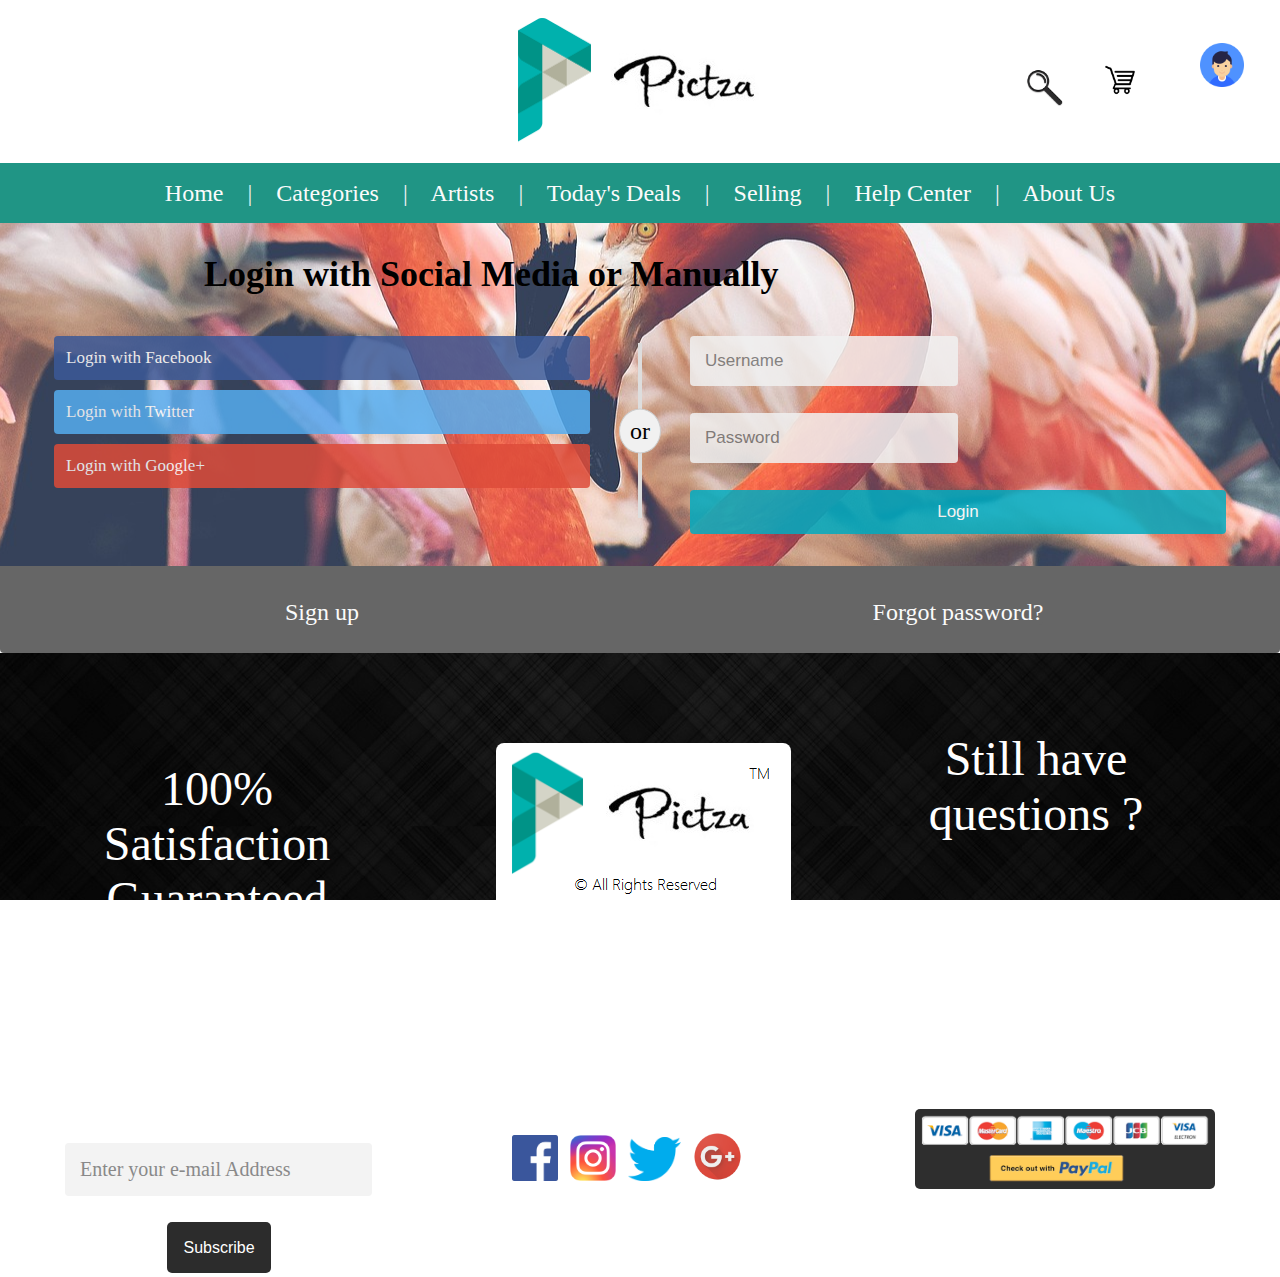
<file: Login.html>
<!DOCTYPE html>
<html>

<style>
    * {
        box-sizing: border-box;
    }


    .header12 {
        text-align: center;
        padding: 32px;
    }

    .row {
        display: -ms-flexbox;
        /* IE 10 */
        display: flex;
        -ms-flex-wrap: wrap;
        /* IE 10 */
        flex-wrap: wrap;
        padding: 0 4px;
    }

    /* Create two equal columns that sits next to each other */

    .column {
        -ms-flex: 50%;
        /* IE 10 */
        flex: 50%;
        padding: 0 4px;
    }

    .column img {
        margin-top: 8px;
        vertical-align: middle;
    }

    /* Style the buttons */

    .btn12 {
        border: none;
        outline: none;
        padding: 10px 16px;
        background-color: #f1f1f1;
        cursor: pointer;
        font-size: 18px;
    }

    .btn12:hover {
        background-color: #ddd;
    }

    .btn12.active {
        background-color: #666;
        color: white;
    }

    .button1 {
        background-color: black;
        border: none;
        color: white;
        padding: 16.5px;
        text-align: center;
        text-decoration: none;
        display: inline-block;
        font-size: 16px;
        margin: 4px 2px;
        cursor: pointer;
        border-radius: 5px;
    }

</style>

<head>
    <title>Pictza</title>
    <meta name="viewport" content="width=device-width, initial-scale=1.0">
    <link rel="stylesheet" type="text/css" href="css/pictzastyle.css">
</head>

<body>


    <div id="myNav" class="overlay">
        <a href="javascript:void(0)" class="closebtn" onclick="closeNav()">&times;</a>
        <div class="overlay-content">


            <div class="container23" style="margin-left : 120px;
                margin-right: 35px; display: inline-block;">

                <img src="images/Category/abstract.jpg" alt="Avatar" class="image23">

                <div class="overlay34">
                    <a href="ItemSearch.html">
                        <div class="text">Abstract</div>
                    </a>
                </div>

            </div>

            <div class="container23" style=" display: inline-block">

                <img src="images/Category/nature.jpg" alt="Avatar" class="image23">



                <div class="overlay34">
                    <a href="ItemSearch.html">
                        <div class="text">Nature</div>
                    </a>
                </div>
            </div>

            <div class="container23" style="margin: 35px; display: inline-block">

                <img src="images/Category/animals.jpg" alt="Avatar" class="image23">

                <div class="overlay34">
                    <a href="ItemSearch.html">
                        <div class="text">Animals</div>
                    </a>
                </div>
            </div>

            <div class="container23" style=" display: inline-block">

                <img src="images/Category/decorative.jpg" alt="Avatar" class="image23">

                <div class="overlay34">
                    <a href="ItemSearch.html">
                        <div class="text">Decoratives</div>
                    </a>
                </div>
            </div>

            <div class="container23" style="margin: 35px; display: inline-block">

                <img src="images/Category/photo.jpg" alt="Avatar" class="image23">

                <div class="overlay34">
                    <a href="ItemSearch.html">
                        <div class="text">Photography</div>
                    </a>
                </div>
            </div>





            <p style="margin-top: -25px">
                <font face="Segoe UI Light" size=5 color=white>&nbsp;&nbsp;&nbsp;&nbsp;&nbsp;&nbsp;&nbsp;&nbsp;&nbsp;&nbsp;&nbsp;&nbsp;&nbsp;&nbsp;&nbsp;&nbsp;&nbsp;&nbsp;&nbsp;&nbsp;&nbsp;&nbsp;&nbsp;&nbsp;&nbsp;&nbsp;Abstract</font>
                <font face="Segoe UI Light" color=white size=5>&nbsp;&nbsp;&nbsp;&nbsp;&nbsp;&nbsp;&nbsp;&nbsp;&nbsp;&nbsp;&nbsp;&nbsp;&nbsp;&nbsp;&nbsp;&nbsp;&nbsp; &nbsp;&nbsp;&nbsp;&nbsp;&nbsp;Nature</font>
                <font face="Segoe UI Light" size=5 color=white>&nbsp;&nbsp;&nbsp;&nbsp;&nbsp;&nbsp;&nbsp;&nbsp;&nbsp;&nbsp;&nbsp;&nbsp;&nbsp;&nbsp;&nbsp;&nbsp;&nbsp;&nbsp;&nbsp;&nbsp;&nbsp;&nbsp; Animals</font>
                <font face="Segoe UI Light" size=5 color=white>&nbsp;&nbsp;&nbsp;&nbsp;&nbsp;&nbsp;&nbsp;&nbsp;&nbsp;&nbsp;&nbsp;&nbsp;&nbsp;&nbsp;&nbsp;&nbsp;&nbsp;&nbsp; Decoratives</font>
                <font face="Segoe UI Light" size=5 color=white>&nbsp;&nbsp;&nbsp;&nbsp;&nbsp;&nbsp;&nbsp;&nbsp;&nbsp;&nbsp; &nbsp;&nbsp;&nbsp;&nbsp; Photography</font>

            </p>






            <div class="container23" style="margin-left : 120px;
                margin-right: 35px; display: inline-block;">

                <img src="images/Category/history.jpg" alt="Avatar" class="image23">

                <div class="overlay34">
                    <a href="ItemSearch.html">
                        <div class="text">Historical</div>
                    </a>
                </div>
            </div>

            <div class="container23" style=" display: inline-block">

                <img src="images/Category/child.jpg" alt="Avatar" class="image23">

                <div class="overlay34">
                    <a href="ItemSearch.html">
                        <div class="text">Children</div>
                    </a>
                </div>
            </div>

            <div class="container23" style="margin: 35px; display: inline-block">

                <img src="images/Category/scenary.jpg" alt="Avatar" class="image23">

                <div class="overlay34">
                    <a href="ItemSearch.html">
                        <div class="text">Scenary</div>
                    </a>
                </div>
            </div>

            <div class="container23" style=" display: inline-block">

                <img src="images/Category/landscape.jpg" alt="Avatar" class="image23">

                <div class="overlay34">
                    <a href="ItemSearch.html">
                        <div class="text">Land Art</div>
                    </a>
                </div>
            </div>

            <div class="container23" style="margin: 35px; display: inline-block">

                <img src="images/Category/conceptual.jpg" alt="Avatar" class="image23">

                <div class="overlay34">
                    <a href="ItemSearch.html">
                        <div class="text">Conceptual</div>
                    </a>
                </div>
            </div>





            <p style="margin-top: -25px">
                <font face="Segoe UI Light" size=5 color=white>&nbsp;&nbsp;&nbsp;&nbsp;&nbsp;&nbsp;&nbsp;&nbsp;&nbsp;&nbsp;&nbsp;&nbsp;&nbsp;&nbsp;&nbsp;&nbsp;&nbsp;&nbsp;&nbsp;&nbsp;&nbsp;&nbsp;&nbsp;&nbsp;&nbsp;&nbsp;Historical</font>
                <font face="Segoe UI Light" color=white size=5>&nbsp;&nbsp;&nbsp;&nbsp;&nbsp;&nbsp;&nbsp;&nbsp;&nbsp;&nbsp;&nbsp;&nbsp;&nbsp;&nbsp;&nbsp;&nbsp;&nbsp; &nbsp;&nbsp;&nbsp;Children</font>
                <font face="Segoe UI Light" size=5 color=white>&nbsp;&nbsp;&nbsp;&nbsp;&nbsp;&nbsp;&nbsp;&nbsp;&nbsp;&nbsp;&nbsp;&nbsp;&nbsp;&nbsp;&nbsp;&nbsp;&nbsp;&nbsp;&nbsp;&nbsp;&nbsp; Scenary</font>
                <font face="Segoe UI Light" size=5 color=white>&nbsp;&nbsp;&nbsp;&nbsp;&nbsp;&nbsp;&nbsp;&nbsp;&nbsp;&nbsp;&nbsp;&nbsp;&nbsp;&nbsp;&nbsp;&nbsp;&nbsp;&nbsp;&nbsp;&nbsp; Land Art</font>
                <font face="Segoe UI Light" size=5 color=white>&nbsp;&nbsp;&nbsp;&nbsp;&nbsp;&nbsp;&nbsp;&nbsp;&nbsp;&nbsp; &nbsp;&nbsp;&nbsp;&nbsp;&nbsp;&nbsp;&nbsp; Conceptual</font>


            </p>



            <div class="container23" style="margin-left : 120px;
                margin-right: 35px; display: inline-block;">

                <img src="images/Category/fantasy.jpg" alt="Avatar" class="image23">

                <div class="overlay34">
                    <a href="ItemSearch.html">
                        <div class="text">Fastasy</div>
                    </a>
                </div>
            </div>

            <div class="container23" style=" display: inline-block">

                <img src="images/Category/botanical.jpg" alt="Avatar" class="image23">

                <div class="overlay34">
                    <a href="ItemSearch.html">
                        <div class="text">Botanical</div>
                    </a>
                </div>
            </div>

            <div class="container23" style="margin: 35px; display: inline-block">

                <img src="images/Category/grass.jpg" alt="Avatar" class="image23">

                <div class="overlay34">
                    <a href="ItemSearch.html">
                        <div class="text">Grass</div>
                    </a>
                </div>
            </div>

            <div class="container23" style=" display: inline-block">

                <img src="images/Category/magic.jpg" alt="Avatar" class="image23">

                <div class="overlay34">
                    <a href="ItemSearch.html">
                        <div class="text">Magic</div>
                    </a>
                </div>
            </div>

            <div class="container23" style="margin: 35px; display: inline-block">

                <img src="images/Category/portrait.jpg" alt="Avatar" class="image23">

                <div class="overlay34">
                    <a href="ItemSearch.html">
                        <div class="text">Portrait</div>
                    </a>
                </div>
            </div>





            <p style="margin-top: -25px">
                <font face="Segoe UI Light" size=5 color=white>&nbsp;&nbsp;&nbsp;&nbsp;&nbsp;&nbsp;&nbsp;&nbsp;&nbsp;&nbsp;&nbsp;&nbsp;&nbsp;&nbsp;&nbsp;&nbsp;&nbsp;&nbsp;&nbsp;&nbsp;&nbsp;&nbsp;&nbsp;&nbsp;&nbsp;&nbsp;Fastasy</font>
                <font face="Segoe UI Light" color=white size=5>&nbsp;&nbsp;&nbsp;&nbsp;&nbsp;&nbsp;&nbsp;&nbsp;&nbsp;&nbsp;&nbsp;&nbsp;&nbsp;&nbsp;&nbsp;&nbsp;&nbsp; &nbsp;&nbsp;&nbsp;&nbsp;&nbsp;Botanical</font>
                <font face="Segoe UI Light" size=5 color=white>&nbsp;&nbsp;&nbsp;&nbsp;&nbsp;&nbsp;&nbsp;&nbsp;&nbsp;&nbsp;&nbsp;&nbsp;&nbsp;&nbsp;&nbsp;&nbsp;&nbsp;&nbsp;&nbsp;&nbsp;&nbsp;&nbsp; Grass</font>
                <font face="Segoe UI Light" size=5 color=white>&nbsp;&nbsp;&nbsp;&nbsp;&nbsp;&nbsp;&nbsp;&nbsp;&nbsp;&nbsp;&nbsp;&nbsp;&nbsp;&nbsp;&nbsp;&nbsp;&nbsp;&nbsp;&nbsp;&nbsp;&nbsp;&nbsp;&nbsp;&nbsp; Magic</font>
                <font face="Segoe UI Light" size=5 color=white>&nbsp;&nbsp;&nbsp;&nbsp;&nbsp;&nbsp;&nbsp;&nbsp;&nbsp;&nbsp; &nbsp;&nbsp;&nbsp;&nbsp;&nbsp;&nbsp;&nbsp;&nbsp;&nbsp;&nbsp;&nbsp;&nbsp;&nbsp; Portrait</font>


            </p>


            <div class="container23" style="margin-left : 120px;
                margin-right: 35px; display: inline-block;">

                <img src="images/Category/history.jpg" alt="Avatar" class="image23">

                <div class="overlay34">
                    <a href="ItemSearch.html">
                        <div class="text">Historical</div>
                    </a>
                </div>
            </div>

            <div class="container23" style=" display: inline-block">

                <img src="images/Category/child.jpg" alt="Avatar" class="image23">

                <div class="overlay34">
                    <a href="ItemSearch.html">
                        <div class="text">Children</div>
                    </a>
                </div>
            </div>

            <div class="container23" style="margin: 35px; display: inline-block">

                <img src="images/Category/scenary.jpg" alt="Avatar" class="image23">

                <div class="overlay34">
                    <a href="ItemSearch.html">
                        <div class="text">Scenary</div>
                    </a>
                </div>
            </div>

            <div class="container23" style=" display: inline-block">

                <img src="images/Category/landscape.jpg" alt="Avatar" class="image23">

                <div class="overlay34">
                    <a href="ItemSearch.html">
                        <div class="text">Land Art</div>
                    </a>
                </div>
            </div>

            <div class="container23" style="margin: 35px; display: inline-block">

                <img src="images/Category/conceptual.jpg" alt="Avatar" class="image23">

                <div class="overlay34">
                    <a href="ItemSearch.html">
                        <div class="text">Conceptual</div>
                    </a>
                </div>
            </div>





            <p style="margin-top: -25px">
                <font face="Segoe UI Light" size=5 color=white>&nbsp;&nbsp;&nbsp;&nbsp;&nbsp;&nbsp;&nbsp;&nbsp;&nbsp;&nbsp;&nbsp;&nbsp;&nbsp;&nbsp;&nbsp;&nbsp;&nbsp;&nbsp;&nbsp;&nbsp;&nbsp;&nbsp;&nbsp;&nbsp;&nbsp;&nbsp;Historical</font>
                <font face="Segoe UI Light" color=white size=5>&nbsp;&nbsp;&nbsp;&nbsp;&nbsp;&nbsp;&nbsp;&nbsp;&nbsp;&nbsp;&nbsp;&nbsp;&nbsp;&nbsp;&nbsp;&nbsp;&nbsp; &nbsp;&nbsp;&nbsp;Children</font>
                <font face="Segoe UI Light" size=5 color=white>&nbsp;&nbsp;&nbsp;&nbsp;&nbsp;&nbsp;&nbsp;&nbsp;&nbsp;&nbsp;&nbsp;&nbsp;&nbsp;&nbsp;&nbsp;&nbsp;&nbsp;&nbsp;&nbsp;&nbsp;&nbsp; Scenary</font>
                <font face="Segoe UI Light" size=5 color=white>&nbsp;&nbsp;&nbsp;&nbsp;&nbsp;&nbsp;&nbsp;&nbsp;&nbsp;&nbsp;&nbsp;&nbsp;&nbsp;&nbsp;&nbsp;&nbsp;&nbsp;&nbsp;&nbsp;&nbsp; Land Art</font>
                <font face="Segoe UI Light" size=5 color=white>&nbsp;&nbsp;&nbsp;&nbsp;&nbsp;&nbsp;&nbsp;&nbsp;&nbsp;&nbsp; &nbsp;&nbsp;&nbsp;&nbsp;&nbsp;&nbsp;&nbsp; Conceptual</font>


            </p>



            <div class="container23" style="margin-left : 120px;
                margin-right: 35px; display: inline-block;">

                <img src="images/Category/abstract.jpg" alt="Avatar" class="image23">

                <div class="overlay34">
                    <a href="ItemSearch.html">
                        <div class="text">Abstract</div>
                    </a>
                </div>

            </div>

            <div class="container23" style=" display: inline-block">

                <img src="images/Category/nature.jpg" alt="Avatar" class="image23">

                <div class="overlay34">
                    <a href="ItemSearch.html">
                        <div class="text">Nature</div>
                    </a>
                </div>
            </div>

            <div class="container23" style="margin: 35px; display: inline-block">

                <img src="images/Category/animals.jpg" alt="Avatar" class="image23">

                <div class="overlay34">
                    <a href="ItemSearch.html">
                        <div class="text">Animals</div>
                    </a>
                </div>
            </div>

            <div class="container23" style=" display: inline-block">

                <img src="images/Category/decorative.jpg" alt="Avatar" class="image23">

                <div class="overlay34">
                    <a href="ItemSearch.html">
                        <div class="text">Decoratives</div>
                    </a>
                </div>
            </div>

            <div class="container23" style="margin: 35px; display: inline-block">

                <img src="images/Category/photo.jpg" alt="Avatar" class="image23">

                <div class="overlay34">
                    <a href="ItemSearch.html">
                        <div class="text">Photography</div>
                    </a>
                </div>
            </div>





            <p style="margin-top: -25px">
                <font face="Segoe UI Light" size=5 color=white>&nbsp;&nbsp;&nbsp;&nbsp;&nbsp;&nbsp;&nbsp;&nbsp;&nbsp;&nbsp;&nbsp;&nbsp;&nbsp;&nbsp;&nbsp;&nbsp;&nbsp;&nbsp;&nbsp;&nbsp;&nbsp;&nbsp;&nbsp;&nbsp;&nbsp;&nbsp;Abstract</font>
                <font face="Segoe UI Light" color=white size=5>&nbsp;&nbsp;&nbsp;&nbsp;&nbsp;&nbsp;&nbsp;&nbsp;&nbsp;&nbsp;&nbsp;&nbsp;&nbsp;&nbsp;&nbsp;&nbsp;&nbsp; &nbsp;&nbsp;&nbsp;&nbsp;&nbsp;Nature</font>
                <font face="Segoe UI Light" size=5 color=white>&nbsp;&nbsp;&nbsp;&nbsp;&nbsp;&nbsp;&nbsp;&nbsp;&nbsp;&nbsp;&nbsp;&nbsp;&nbsp;&nbsp;&nbsp;&nbsp;&nbsp;&nbsp;&nbsp;&nbsp;&nbsp;&nbsp; Animals</font>
                <font face="Segoe UI Light" size=5 color=white>&nbsp;&nbsp;&nbsp;&nbsp;&nbsp;&nbsp;&nbsp;&nbsp;&nbsp;&nbsp;&nbsp;&nbsp;&nbsp;&nbsp;&nbsp;&nbsp;&nbsp;&nbsp; Decoratives</font>
                <font face="Segoe UI Light" size=5 color=white>&nbsp;&nbsp;&nbsp;&nbsp;&nbsp;&nbsp;&nbsp;&nbsp;&nbsp;&nbsp; &nbsp;&nbsp;&nbsp;&nbsp; Photography</font>

            </p>



            <br>


        </div>
    </div>

    <div class="top-container">

        <a href=index.html><img src="images/p.jpg" width=6% height=6%>
            <img src="images/pictza.png"></a>

    </div>

    <a href="login.html">
        <div class="topright">
            <a href="MyAccount.html"><img src="images/user.png" width=55% height=55% class="imageho"></a>
        </div>
    </a>


    <div class="topright1">
        <a href="cart.html"><img src="images/cart.png" width=22% height=22% class="imageho">
        </div>
    </a>

        <div class="topright2">
            <a href="ItemSearch.html"><img src="images/search.png" width=16% height=16% class="imageho">
        </div></a>



            <div class="header" id="myHeader">
                <p align="center">
                    <font face="Segoe UI Light" size=5>
                        <a href=index.html> Home </a>&nbsp;&nbsp;&nbsp;|&nbsp;&nbsp;&nbsp;
                        <a span style="cursor:pointer" onclick="openNav()"> Categories </span></a>&nbsp;&nbsp;&nbsp;|&nbsp;&nbsp;&nbsp;
                        <a href=artists.html> Artists </a>&nbsp;&nbsp;&nbsp;|&nbsp;&nbsp;&nbsp;
                        <a href=deals.html> Today's Deals </a>&nbsp;&nbsp;&nbsp;|&nbsp;&nbsp;&nbsp;
                        <a href=selling.html> Selling </a>&nbsp;&nbsp;&nbsp;|&nbsp;&nbsp;&nbsp;
                        <a href=HelpCenter.html> Help Center </a>&nbsp;&nbsp;&nbsp;|&nbsp;&nbsp;&nbsp;
                        <a href=about.html> About Us</a>
                </p>
            </div>

            <div id="myNav2" class="overlay">
                <a href="javascript:void(0)" class="closebtn" onclick="closeNav2()">&times;</a>
                <div class="overlay-content">

                    <a>
               &nbsp;&nbsp;&nbsp;&nbsp;&nbsp;&nbsp;&nbsp;&nbsp;&nbsp;&nbsp;&nbsp;&nbsp;&nbsp;&nbsp;&nbsp;&nbsp;&nbsp;&nbsp;&nbsp;&nbsp;&nbsp;&nbsp;&nbsp;&nbsp;&nbsp;&nbsp;&nbsp;&nbsp;&nbsp;&nbsp;&nbsp;&nbsp;&nbsp;&nbsp;&nbsp;&nbsp;&nbsp;
                <font face="Segoe UI Light" size=15>As a Customer &nbsp;&nbsp;&nbsp;&nbsp;&nbsp;&nbsp;&nbsp;&nbsp;&nbsp;&nbsp;&nbsp;&nbsp;&nbsp;&nbsp;&nbsp;&nbsp;&nbsp;&nbsp;&nbsp;&nbsp;&nbsp;&nbsp;&nbsp;&nbsp; As an Artist</font>
            </a> &nbsp;&nbsp;&nbsp;&nbsp;&nbsp;&nbsp;&nbsp;&nbsp;&nbsp;&nbsp;&nbsp;&nbsp; &nbsp;&nbsp;&nbsp;&nbsp;&nbsp;&nbsp;&nbsp;&nbsp;&nbsp;&nbsp;&nbsp;&nbsp;&nbsp;&nbsp;&nbsp;&nbsp;&nbsp;&nbsp;&nbsp;&nbsp;&nbsp;&nbsp;&nbsp;&nbsp;&nbsp;&nbsp;&nbsp;&nbsp;&nbsp;&nbsp;&nbsp;&nbsp;&nbsp;&nbsp;&nbsp;&nbsp;&nbsp;
                    <img src="images/customer.png" height=8% width=8%> &nbsp;&nbsp;&nbsp;&nbsp;&nbsp;&nbsp;&nbsp;&nbsp;&nbsp;&nbsp;&nbsp;&nbsp; &nbsp;&nbsp;&nbsp;&nbsp;&nbsp;&nbsp;&nbsp;&nbsp;&nbsp;&nbsp;&nbsp;&nbsp;&nbsp;&nbsp;&nbsp;&nbsp;&nbsp;&nbsp;&nbsp;&nbsp;&nbsp;&nbsp;&nbsp;&nbsp;&nbsp;&nbsp;&nbsp;&nbsp;&nbsp;&nbsp;&nbsp;&nbsp;&nbsp;&nbsp;&nbsp;&nbsp;&nbsp;&nbsp;&nbsp;&nbsp;&nbsp;&nbsp;&nbsp;&nbsp;&nbsp;&nbsp;&nbsp;&nbsp;&nbsp;&nbsp;&nbsp;&nbsp;&nbsp;&nbsp;&nbsp; &nbsp;&nbsp;&nbsp;&nbsp;
                    <img src="images/artist.png" height=9% width=9%><br>&nbsp;&nbsp;&nbsp;&nbsp;&nbsp;&nbsp;&nbsp;&nbsp;&nbsp;&nbsp;&nbsp;&nbsp;
                    <form action="/action_page.php" style="display:inline-block; width:45%;">
                        <font color=white align=center>

                            <h1>Register</h1>
                            <p>Please fill in this form to create an account as a customer.</p>
                            <hr align="center">
                            <p align=center>
                                <label for="name"><b>Name &nbsp;&nbsp;&nbsp;&nbsp;&nbsp;&nbsp;&nbsp;&nbsp;&nbsp;&nbsp;&nbsp;&nbsp;&nbsp;&nbsp;&nbsp;&nbsp;&nbsp;&nbsp;&nbsp;&nbsp;&nbsp;&nbsp;&nbsp;&nbsp;</b></label>
                                <input type="text" placeholder="Enter Name" name="name" required>
                                <br>
                                <label for="email"><b>Email &nbsp;&nbsp;&nbsp;&nbsp;&nbsp;&nbsp;&nbsp;&nbsp;&nbsp;&nbsp;&nbsp;&nbsp;&nbsp;&nbsp;&nbsp;&nbsp;&nbsp;&nbsp;&nbsp;&nbsp;&nbsp;&nbsp;&nbsp;&nbsp;&nbsp;</b></label>
                                <input type="text" placeholder="Enter Email" name="email" required>
                                <br>
                                <label for="psw"><b>Password &nbsp;&nbsp;&nbsp;&nbsp;&nbsp;&nbsp;&nbsp;&nbsp;&nbsp;&nbsp;&nbsp;&nbsp;&nbsp;&nbsp;&nbsp;&nbsp;&nbsp;&nbsp;&nbsp;</b></label>
                                <input type="password" placeholder="Enter Password" name="psw" required>
                                <br>
                                <label for="psw-repeat"><b>Repeat Password &nbsp;&nbsp;&nbsp;&nbsp;&nbsp;&nbsp;&nbsp;</b></label>
                                <input type="password" placeholder="Repeat Password" name="psw-repeat" required>
                                <hr align="center">
                                <p>By creating an account you agree to our <a href="#">Terms & Privacy</a></p>
                                &nbsp;&nbsp;&nbsp;&nbsp;&nbsp;&nbsp;&nbsp;&nbsp;&nbsp;&nbsp;&nbsp;&nbsp;&nbsp;&nbsp;&nbsp;&nbsp;&nbsp;&nbsp;&nbsp;&nbsp;&nbsp;&nbsp;&nbsp;
                                <button type="submit" class="registerbtn" align=center>Register</button></font>

                    </form>


                    <form action="/action_page.php" style="display:inline-block; width:45%;">
                        <font color=white align=center>

                            <h1>Register</h1>
                            <p>Please fill in this form to create an account as an artist.</p>
                            <hr align="center">
                            <p align=center>
                                <label for="name"><b>Name &nbsp;&nbsp;&nbsp;&nbsp;&nbsp;&nbsp;&nbsp;&nbsp;&nbsp;&nbsp;&nbsp;&nbsp;&nbsp;&nbsp;&nbsp;&nbsp;&nbsp;&nbsp;&nbsp;&nbsp;&nbsp;&nbsp;&nbsp;&nbsp;</b></label>
                                <input type="text" placeholder="Enter Name" name="name" required>
                                <br>
                                <label for="email"><b>Email &nbsp;&nbsp;&nbsp;&nbsp;&nbsp;&nbsp;&nbsp;&nbsp;&nbsp;&nbsp;&nbsp;&nbsp;&nbsp;&nbsp;&nbsp;&nbsp;&nbsp;&nbsp;&nbsp;&nbsp;&nbsp;&nbsp;&nbsp;&nbsp;&nbsp;</b></label>
                                <input type="text" placeholder="Enter Email" name="email" required>
                                <br>
                                <label for="psw"><b>Password &nbsp;&nbsp;&nbsp;&nbsp;&nbsp;&nbsp;&nbsp;&nbsp;&nbsp;&nbsp;&nbsp;&nbsp;&nbsp;&nbsp;&nbsp;&nbsp;&nbsp;&nbsp;&nbsp;</b></label>
                                <input type="password" placeholder="Enter Password" name="psw" required>
                                <br>
                                <label for="psw-repeat"><b>Repeat Password &nbsp;&nbsp;&nbsp;&nbsp;&nbsp;&nbsp;&nbsp;</b></label>
                                <input type="password" placeholder="Repeat Password" name="psw-repeat" required>
                                <hr align="center">
                                <p>By creating an account you agree to our <a href="#">Terms & Privacy</a></p>
                                &nbsp;&nbsp;&nbsp;&nbsp;&nbsp;&nbsp;&nbsp;&nbsp;&nbsp;&nbsp;&nbsp;&nbsp;&nbsp;&nbsp;&nbsp;&nbsp;&nbsp;&nbsp;&nbsp;&nbsp;&nbsp;&nbsp;&nbsp;
                                <button type="submit" class="registerbtn" align=center>Register</button></font>
                </div>


                </form>




            </div>
        </div>



        <div style="background-image: url(images/flamingo-3526365_1920.jpg); background-color:black;  background-attachment: fixed; background-position: center; display: block; margin: 0; padding: 0; overflow-x: hidden;">


            <form action="/action_page.php">
                <div class="row">
                    <h2 style="text-align:center; margin-left: 200px;">Login with Social Media or Manually</h2>
                    <div class="vl" style="margin-top: 120px">
                        <span class="vl-innertext">or</span>
                    </div>

                    <div class="col">
                        <a href="#" class="fb btn">
          <i class="fa fa-facebook fa-fw"></i> Login with Facebook
         </a>
                        <a href="#" class="twitter btn">
          <i class="fa fa-twitter fa-fw"></i> Login with Twitter
        </a>
                        <a href="#" class="google btn"><i class="fa fa-google fa-fw">
          </i> Login with Google+
        </a>
                    </div>

                    <div class="col">
                        <div class="hide-md-lg">
                            <p>Or sign in manually:</p>
                        </div>

                        <input type="text" name="username" placeholder="Username" required>
                        <input type="password" name="password" placeholder="Password" required>
                        <input type="submit" value="Login">
                        <br><br>
                    </div>

                </div>
            </form>
        </div>



        <div class="bottom-container">
            <div class="row">
                <div class="col"><br>
                    <a span style="cursor:pointer" onclick="openNav2()" color:;>Sign up
                </span></a><br><br>
                </div>
                <div class="col"><br>
                    <a href="#" class="bottom-container">Forgot password?</a>
                </div>
            </div>
        </div>



        <div style="background-image: url(images/black_texture-wallpaper-1366x768.jpg); background-color:black;  background-attachment: fixed; background-position: center; display: block; margin: 0; padding: 0; overflow-x: hidden;">

            <div style="display:inline-block; width:30%;">
                <p style="margin-left: 50px; text-align: center">
                    <font color=white face="Segoe UI Light " size=8> 100% Satisfaction Guaranteed </p>
                <p align=center>

                </p>
                </font>

                <p align=center style="margin-left: 50px;margin-top: -12px; line-height: 15px;">
                    <font color=white face="Segoe UI Light " size=3>We want you to be completely satisfied with every purchase you make. If you are in any way dissatisfied with a product you ordered, we’ll exchange it, replace it or refund your money within 30 days of purchase. Simply email us the problem, and we’ll take care of you. Or call us at 94-888-258-842 if you'd like further clarification.</p>
                </b>
                <p align=center style="margin-left: 50px;margin-top: 5px; line-height: 15px;">
                    <font face="Segoe UI Light " size=5px>Subscribe to our Newsletter</b>
                </p>
                </font>

                <palign=center style="margin-left: 65px;margin-top: 5px; line-height: 15px;">
                    <font color=white face="Segoe UI Light " size=8><input type="text" maxleth="18" align="center" id="input" name="input" class="input" placeholder="Enter your e-mail Address" style="border:0;outline:none; width:80%; height:50%; font-size:20px; font-family:Segoe UI Light;">

                        <form style="z-index: +5; margin-left: 165px;">
                            <a href="ItemSearch.html" style="z-index: +5;"><button class="button1" style="z-index: +5;background-color: #2C2C2C;"> Subscribe </button></a>
                        </form>

            </div>



            <div style="display:inline-block; width:30%;margin-bottom: 600px; margin-left: 100px">
                <img src="images/l.png" style="border-radius: 8px; position: absolute; margin-top: 90px">

            </div>

            <p align=center style=" position:absolute; margin-top: -280px; margin-left: 530px"><br>
                <font color=white face="Segoe UI Light " size=8>Follow Us on</font>
            </p>
            <p align=center style=" position:absolute; margin-top: -200px; margin-left:-26px"><br>
                <img src="images/fb.png" width="3.5%" height="3.5%">
                <img src="images/1024px-Instagram_logo_2016.svg.png" width="3.5%" height="3.5%">
                <img src="images/twit.png" width="4.1%" height="4.1%">
                <img src="images/gp.png" width="3.7%" height="3.7%">


            </p>


            <div style="display:inline-block; width:30%;">
                <p style="margin-left: -20px;margin-right: 80px; margin-top: -430px; text-align: center; position:absolute">
                    <font color=white face="Segoe UI Light " size=8> Still have questions ? </p>
                <p align=center>

                </p>
                </font>

                <p align=center style="position: absolute; margin-left: -20px;margin-right: 80px; margin-top: -345px; line-height: 15px;">
                    <font color=white face="Segoe UI Light " size=3> Click the chat button above and chat with our expert. Or Simply email us the problem, and we’ll take care of you. Or call us at 94-888-258-842 if you'd like further clarification.</p>
                </b>
                <p align=center style="position: absolute; margin-left: 80px;margin-top: -235px; line-height: 15px;">
                    <font color=white face="Segoe UI Light " size=5px>You can pay with</b>
                </p>
                </font>

                <palign=center style=" margin-left: 65px; line-height: 15px;">
                    <img src="images/payments.png" width=300px style="position: absolute; border-radius: 5px; margin-left:-42px;margin-top: -100px ">

            </div>








            <script>
                window.onscroll = function() {
                    myFunction()
                };

                var header = document.getElementById("myHeader");
                var sticky = header.offsetTop;

                function myFunction() {
                    if (window.pageYOffset > sticky) {
                        header.classList.add("sticky");
                    } else {
                        header.classList.remove("sticky");
                    }
                }

            </script>
            <script>
                function openNav() {
                    document.getElementById("myNav").style.width = "100%";
                }

                function closeNav() {
                    document.getElementById("myNav").style.width = "0%";
                }

            </script>

            <script>
                function openNav2() {
                    document.getElementById("myNav2").style.width = "100%";
                }

                function closeNav2() {
                    document.getElementById("myNav2").style.width = "0%";
                }

            </script>

</body>

</html>
</file>
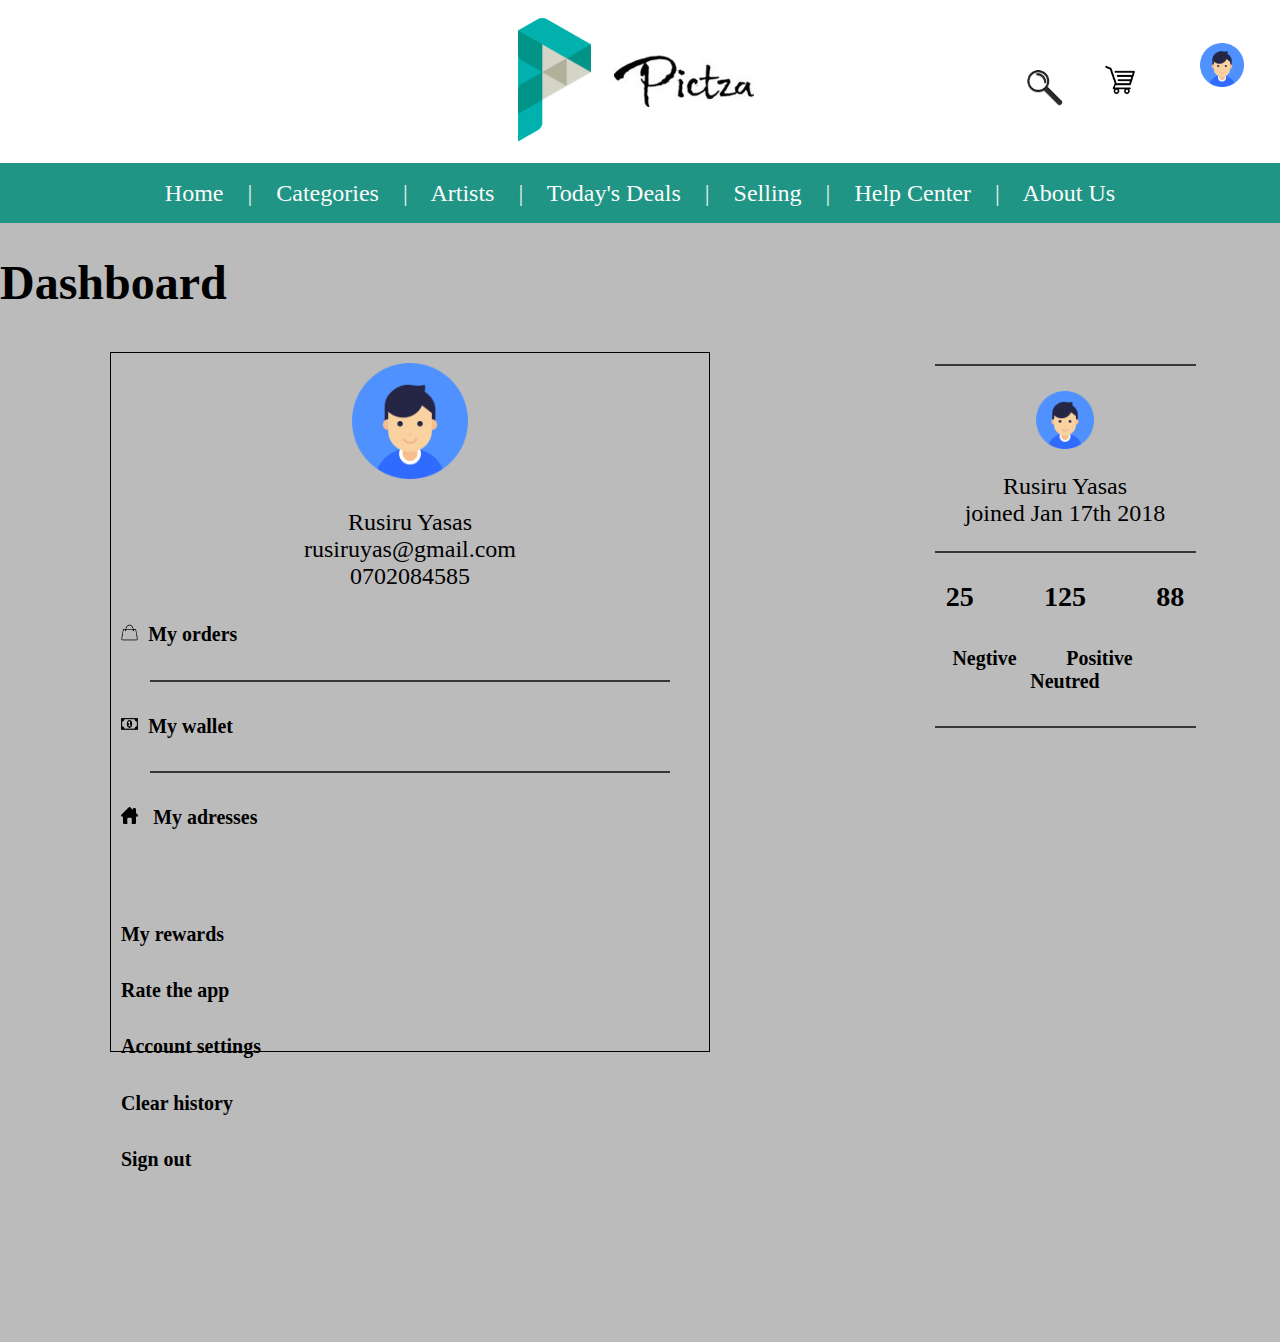
<file: MyAccount.html>
<!DOCTYPE html>
<html>

<head>
    <meta name="viewport" content="width=device-width, initial-scale=1">
    <link rel="stylesheet" type="text/css" href="css/pictzastyle.css">
</head>

<style>
    * {
        box-sizing: border-box;
    }

    .column {
        float: left;
        width: 50%;
        padding: 10px;
        height: 1000px;
    }

    .row:after {
        content: "";
        display: table;
        clear: both;
    }

    .side {
        display: inline-block;


    }

    .box {
        border: 1px solid black;
        padding: 10px;
        width: 600px;
        height: 700px;
        text-align: justify;
    }

    .check-input {}

</style>

<body style="background-color:#bbb;">
    <div id="myNav" class="overlay">
        <a href="javascript:void(0)" class="closebtn" onclick="closeNav()">&times;</a>
        <div class="overlay-content">


            <div class="container23" style="margin-left : 120px;
                margin-right: 35px; display: inline-block;">

                <img src="images/Category/abstract.jpg" alt="Avatar" class="image23">

                <div class="overlay34">
                    <a href="ItemSearch.html">
                        <div class="text">Abstract</div>
                    </a>
                </div>

            </div>

            <div class="container23" style=" display: inline-block">

                <img src="images/Category/nature.jpg" alt="Avatar" class="image23">



                <div class="overlay34">
                    <a href="ItemSearch.html">
                        <div class="text">Nature</div>
                    </a>
                </div>
            </div>

            <div class="container23" style="margin: 35px; display: inline-block">

                <img src="images/Category/animals.jpg" alt="Avatar" class="image23">

                <div class="overlay34">
                    <a href="ItemSearch.html">
                        <div class="text">Animals</div>
                    </a>
                </div>
            </div>

            <div class="container23" style=" display: inline-block">

                <img src="images/Category/decorative.jpg" alt="Avatar" class="image23">

                <div class="overlay34">
                    <a href="ItemSearch.html">
                        <div class="text">Decoratives</div>
                    </a>
                </div>
            </div>

            <div class="container23" style="margin: 35px; display: inline-block">

                <img src="images/Category/photo.jpg" alt="Avatar" class="image23">

                <div class="overlay34">
                    <a href="ItemSearch.html">
                        <div class="text">Photography</div>
                    </a>
                </div>
            </div>





            <p style="margin-top: -25px">
                <font face="Segoe UI Light" size=5 color=white>&nbsp;&nbsp;&nbsp;&nbsp;&nbsp;&nbsp;&nbsp;&nbsp;&nbsp;&nbsp;&nbsp;&nbsp;&nbsp;&nbsp;&nbsp;&nbsp;&nbsp;&nbsp;&nbsp;&nbsp;&nbsp;&nbsp;&nbsp;&nbsp;&nbsp;&nbsp;Abstract</font>
                <font face="Segoe UI Light" color=white size=5>&nbsp;&nbsp;&nbsp;&nbsp;&nbsp;&nbsp;&nbsp;&nbsp;&nbsp;&nbsp;&nbsp;&nbsp;&nbsp;&nbsp;&nbsp;&nbsp;&nbsp; &nbsp;&nbsp;&nbsp;&nbsp;&nbsp;Nature</font>
                <font face="Segoe UI Light" size=5 color=white>&nbsp;&nbsp;&nbsp;&nbsp;&nbsp;&nbsp;&nbsp;&nbsp;&nbsp;&nbsp;&nbsp;&nbsp;&nbsp;&nbsp;&nbsp;&nbsp;&nbsp;&nbsp;&nbsp;&nbsp;&nbsp;&nbsp; Animals</font>
                <font face="Segoe UI Light" size=5 color=white>&nbsp;&nbsp;&nbsp;&nbsp;&nbsp;&nbsp;&nbsp;&nbsp;&nbsp;&nbsp;&nbsp;&nbsp;&nbsp;&nbsp;&nbsp;&nbsp;&nbsp;&nbsp; Decoratives</font>
                <font face="Segoe UI Light" size=5 color=white>&nbsp;&nbsp;&nbsp;&nbsp;&nbsp;&nbsp;&nbsp;&nbsp;&nbsp;&nbsp; &nbsp;&nbsp;&nbsp;&nbsp; Photography</font>

            </p>






            <div class="container23" style="margin-left : 120px;
                margin-right: 35px; display: inline-block;">

                <img src="images/Category/history.jpg" alt="Avatar" class="image23">

                <div class="overlay34">
                    <a href="ItemSearch.html">
                        <div class="text">Historical</div>
                    </a>
                </div>
            </div>

            <div class="container23" style=" display: inline-block">

                <img src="images/Category/child.jpg" alt="Avatar" class="image23">

                <div class="overlay34">
                    <a href="ItemSearch.html">
                        <div class="text">Children</div>
                    </a>
                </div>
            </div>

            <div class="container23" style="margin: 35px; display: inline-block">

                <img src="images/Category/scenary.jpg" alt="Avatar" class="image23">

                <div class="overlay34">
                    <a href="ItemSearch.html">
                        <div class="text">Scenary</div>
                    </a>
                </div>
            </div>

            <div class="container23" style=" display: inline-block">

                <img src="images/Category/landscape.jpg" alt="Avatar" class="image23">

                <div class="overlay34">
                    <a href="ItemSearch.html">
                        <div class="text">Land Art</div>
                    </a>
                </div>
            </div>

            <div class="container23" style="margin: 35px; display: inline-block">

                <img src="images/Category/conceptual.jpg" alt="Avatar" class="image23">

                <div class="overlay34">
                    <a href="ItemSearch.html">
                        <div class="text">Conceptual</div>
                    </a>
                </div>
            </div>





            <p style="margin-top: -25px">
                <font face="Segoe UI Light" size=5 color=white>&nbsp;&nbsp;&nbsp;&nbsp;&nbsp;&nbsp;&nbsp;&nbsp;&nbsp;&nbsp;&nbsp;&nbsp;&nbsp;&nbsp;&nbsp;&nbsp;&nbsp;&nbsp;&nbsp;&nbsp;&nbsp;&nbsp;&nbsp;&nbsp;&nbsp;&nbsp;Historical</font>
                <font face="Segoe UI Light" color=white size=5>&nbsp;&nbsp;&nbsp;&nbsp;&nbsp;&nbsp;&nbsp;&nbsp;&nbsp;&nbsp;&nbsp;&nbsp;&nbsp;&nbsp;&nbsp;&nbsp;&nbsp; &nbsp;&nbsp;&nbsp;Children</font>
                <font face="Segoe UI Light" size=5 color=white>&nbsp;&nbsp;&nbsp;&nbsp;&nbsp;&nbsp;&nbsp;&nbsp;&nbsp;&nbsp;&nbsp;&nbsp;&nbsp;&nbsp;&nbsp;&nbsp;&nbsp;&nbsp;&nbsp;&nbsp;&nbsp; Scenary</font>
                <font face="Segoe UI Light" size=5 color=white>&nbsp;&nbsp;&nbsp;&nbsp;&nbsp;&nbsp;&nbsp;&nbsp;&nbsp;&nbsp;&nbsp;&nbsp;&nbsp;&nbsp;&nbsp;&nbsp;&nbsp;&nbsp;&nbsp;&nbsp; Land Art</font>
                <font face="Segoe UI Light" size=5 color=white>&nbsp;&nbsp;&nbsp;&nbsp;&nbsp;&nbsp;&nbsp;&nbsp;&nbsp;&nbsp; &nbsp;&nbsp;&nbsp;&nbsp;&nbsp;&nbsp;&nbsp; Conceptual</font>


            </p>



            <div class="container23" style="margin-left : 120px;
                margin-right: 35px; display: inline-block;">

                <img src="images/Category/fantasy.jpg" alt="Avatar" class="image23">

                <div class="overlay34">
                    <a href="ItemSearch.html">
                        <div class="text">Fastasy</div>
                    </a>
                </div>
            </div>

            <div class="container23" style=" display: inline-block">

                <img src="images/Category/botanical.jpg" alt="Avatar" class="image23">

                <div class="overlay34">
                    <a href="ItemSearch.html">
                        <div class="text">Botanical</div>
                    </a>
                </div>
            </div>

            <div class="container23" style="margin: 35px; display: inline-block">

                <img src="images/Category/grass.jpg" alt="Avatar" class="image23">

                <div class="overlay34">
                    <a href="ItemSearch.html">
                        <div class="text">Grass</div>
                    </a>
                </div>
            </div>

            <div class="container23" style=" display: inline-block">

                <img src="images/Category/magic.jpg" alt="Avatar" class="image23">

                <div class="overlay34">
                    <a href="ItemSearch.html">
                        <div class="text">Magic</div>
                    </a>
                </div>
            </div>

            <div class="container23" style="margin: 35px; display: inline-block">

                <img src="images/Category/portrait.jpg" alt="Avatar" class="image23">

                <div class="overlay34">
                    <a href="ItemSearch.html">
                        <div class="text">Portrait</div>
                    </a>
                </div>
            </div>





            <p style="margin-top: -25px">
                <font face="Segoe UI Light" size=5 color=white>&nbsp;&nbsp;&nbsp;&nbsp;&nbsp;&nbsp;&nbsp;&nbsp;&nbsp;&nbsp;&nbsp;&nbsp;&nbsp;&nbsp;&nbsp;&nbsp;&nbsp;&nbsp;&nbsp;&nbsp;&nbsp;&nbsp;&nbsp;&nbsp;&nbsp;&nbsp;Fastasy</font>
                <font face="Segoe UI Light" color=white size=5>&nbsp;&nbsp;&nbsp;&nbsp;&nbsp;&nbsp;&nbsp;&nbsp;&nbsp;&nbsp;&nbsp;&nbsp;&nbsp;&nbsp;&nbsp;&nbsp;&nbsp; &nbsp;&nbsp;&nbsp;&nbsp;&nbsp;Botanical</font>
                <font face="Segoe UI Light" size=5 color=white>&nbsp;&nbsp;&nbsp;&nbsp;&nbsp;&nbsp;&nbsp;&nbsp;&nbsp;&nbsp;&nbsp;&nbsp;&nbsp;&nbsp;&nbsp;&nbsp;&nbsp;&nbsp;&nbsp;&nbsp;&nbsp;&nbsp; Grass</font>
                <font face="Segoe UI Light" size=5 color=white>&nbsp;&nbsp;&nbsp;&nbsp;&nbsp;&nbsp;&nbsp;&nbsp;&nbsp;&nbsp;&nbsp;&nbsp;&nbsp;&nbsp;&nbsp;&nbsp;&nbsp;&nbsp;&nbsp;&nbsp;&nbsp;&nbsp;&nbsp;&nbsp; Magic</font>
                <font face="Segoe UI Light" size=5 color=white>&nbsp;&nbsp;&nbsp;&nbsp;&nbsp;&nbsp;&nbsp;&nbsp;&nbsp;&nbsp; &nbsp;&nbsp;&nbsp;&nbsp;&nbsp;&nbsp;&nbsp;&nbsp;&nbsp;&nbsp;&nbsp;&nbsp;&nbsp; Portrait</font>


            </p>


            <div class="container23" style="margin-left : 120px;
                margin-right: 35px; display: inline-block;">

                <img src="images/Category/history.jpg" alt="Avatar" class="image23">

                <div class="overlay34">
                    <a href="ItemSearch.html">
                        <div class="text">Historical</div>
                    </a>
                </div>
            </div>

            <div class="container23" style=" display: inline-block">

                <img src="images/Category/child.jpg" alt="Avatar" class="image23">

                <div class="overlay34">
                    <a href="ItemSearch.html">
                        <div class="text">Children</div>
                    </a>
                </div>
            </div>

            <div class="container23" style="margin: 35px; display: inline-block">

                <img src="images/Category/scenary.jpg" alt="Avatar" class="image23">

                <div class="overlay34">
                    <a href="ItemSearch.html">
                        <div class="text">Scenary</div>
                    </a>
                </div>
            </div>

            <div class="container23" style=" display: inline-block">

                <img src="images/Category/landscape.jpg" alt="Avatar" class="image23">

                <div class="overlay34">
                    <a href="ItemSearch.html">
                        <div class="text">Land Art</div>
                    </a>
                </div>
            </div>

            <div class="container23" style="margin: 35px; display: inline-block">

                <img src="images/Category/conceptual.jpg" alt="Avatar" class="image23">

                <div class="overlay34">
                    <a href="ItemSearch.html">
                        <div class="text">Conceptual</div>
                    </a>
                </div>
            </div>





            <p style="margin-top: -25px">
                <font face="Segoe UI Light" size=5 color=white>&nbsp;&nbsp;&nbsp;&nbsp;&nbsp;&nbsp;&nbsp;&nbsp;&nbsp;&nbsp;&nbsp;&nbsp;&nbsp;&nbsp;&nbsp;&nbsp;&nbsp;&nbsp;&nbsp;&nbsp;&nbsp;&nbsp;&nbsp;&nbsp;&nbsp;&nbsp;Historical</font>
                <font face="Segoe UI Light" color=white size=5>&nbsp;&nbsp;&nbsp;&nbsp;&nbsp;&nbsp;&nbsp;&nbsp;&nbsp;&nbsp;&nbsp;&nbsp;&nbsp;&nbsp;&nbsp;&nbsp;&nbsp; &nbsp;&nbsp;&nbsp;Children</font>
                <font face="Segoe UI Light" size=5 color=white>&nbsp;&nbsp;&nbsp;&nbsp;&nbsp;&nbsp;&nbsp;&nbsp;&nbsp;&nbsp;&nbsp;&nbsp;&nbsp;&nbsp;&nbsp;&nbsp;&nbsp;&nbsp;&nbsp;&nbsp;&nbsp; Scenary</font>
                <font face="Segoe UI Light" size=5 color=white>&nbsp;&nbsp;&nbsp;&nbsp;&nbsp;&nbsp;&nbsp;&nbsp;&nbsp;&nbsp;&nbsp;&nbsp;&nbsp;&nbsp;&nbsp;&nbsp;&nbsp;&nbsp;&nbsp;&nbsp; Land Art</font>
                <font face="Segoe UI Light" size=5 color=white>&nbsp;&nbsp;&nbsp;&nbsp;&nbsp;&nbsp;&nbsp;&nbsp;&nbsp;&nbsp; &nbsp;&nbsp;&nbsp;&nbsp;&nbsp;&nbsp;&nbsp; Conceptual</font>


            </p>



            <div class="container23" style="margin-left : 120px;
                margin-right: 35px; display: inline-block;">

                <img src="images/Category/abstract.jpg" alt="Avatar" class="image23">

                <div class="overlay34">
                    <a href="ItemSearch.html">
                        <div class="text">Abstract</div>
                    </a>
                </div>

            </div>

            <div class="container23" style=" display: inline-block">

                <img src="images/Category/nature.jpg" alt="Avatar" class="image23">

                <div class="overlay34">
                    <a href="ItemSearch.html">
                        <div class="text">Nature</div>
                    </a>
                </div>
            </div>

            <div class="container23" style="margin: 35px; display: inline-block">

                <img src="images/Category/animals.jpg" alt="Avatar" class="image23">

                <div class="overlay34">
                    <a href="ItemSearch.html">
                        <div class="text">Animals</div>
                    </a>
                </div>
            </div>

            <div class="container23" style=" display: inline-block">

                <img src="images/Category/decorative.jpg" alt="Avatar" class="image23">

                <div class="overlay34">
                    <a href="ItemSearch.html">
                        <div class="text">Decoratives</div>
                    </a>
                </div>
            </div>

            <div class="container23" style="margin: 35px; display: inline-block">

                <img src="images/Category/photo.jpg" alt="Avatar" class="image23">

                <div class="overlay34">
                    <a href="ItemSearch.html">
                        <div class="text">Photography</div>
                    </a>
                </div>
            </div>





            <p style="margin-top: -25px">
                <font face="Segoe UI Light" size=5 color=white>&nbsp;&nbsp;&nbsp;&nbsp;&nbsp;&nbsp;&nbsp;&nbsp;&nbsp;&nbsp;&nbsp;&nbsp;&nbsp;&nbsp;&nbsp;&nbsp;&nbsp;&nbsp;&nbsp;&nbsp;&nbsp;&nbsp;&nbsp;&nbsp;&nbsp;&nbsp;Abstract</font>
                <font face="Segoe UI Light" color=white size=5>&nbsp;&nbsp;&nbsp;&nbsp;&nbsp;&nbsp;&nbsp;&nbsp;&nbsp;&nbsp;&nbsp;&nbsp;&nbsp;&nbsp;&nbsp;&nbsp;&nbsp; &nbsp;&nbsp;&nbsp;&nbsp;&nbsp;Nature</font>
                <font face="Segoe UI Light" size=5 color=white>&nbsp;&nbsp;&nbsp;&nbsp;&nbsp;&nbsp;&nbsp;&nbsp;&nbsp;&nbsp;&nbsp;&nbsp;&nbsp;&nbsp;&nbsp;&nbsp;&nbsp;&nbsp;&nbsp;&nbsp;&nbsp;&nbsp; Animals</font>
                <font face="Segoe UI Light" size=5 color=white>&nbsp;&nbsp;&nbsp;&nbsp;&nbsp;&nbsp;&nbsp;&nbsp;&nbsp;&nbsp;&nbsp;&nbsp;&nbsp;&nbsp;&nbsp;&nbsp;&nbsp;&nbsp; Decoratives</font>
                <font face="Segoe UI Light" size=5 color=white>&nbsp;&nbsp;&nbsp;&nbsp;&nbsp;&nbsp;&nbsp;&nbsp;&nbsp;&nbsp; &nbsp;&nbsp;&nbsp;&nbsp; Photography</font>

            </p>



            <br>


        </div>
    </div>






    </div>
    </div>
    <div class="top-container" style="background-color:white;">

        <a href=index.html><img src="images/p.jpg" width=6% height=6%>
            <img src="images/pictza.png"></a>

    </div>

    <a href="login.html">
        <div class="topright">
            <img src="images/user.png" width=55% height=55% class="imageho">
        </div>
    </a>


    <div class="topright1">
        <a href="cart.html"><img src="images/cart.png" width=22% height=22% class="imageho">
        </div>
    </a>

        <div class="topright2">
            <a href="ItemSearch.html"><img src="images/search.png" width=16% height=16% class="imageho">
        </div></a>



            <div class="header" id="myHeader" style="z-index: +20">
                <p align="center">
                    <font face="Segoe UI Light" size=5>
                        <a href=index.html> Home </a>&nbsp;&nbsp;&nbsp;|&nbsp;&nbsp;&nbsp;
                        <a span style="cursor:pointer" onclick="openNav()"> Categories </span></a>&nbsp;&nbsp;&nbsp;|&nbsp;&nbsp;&nbsp;
                        <a href=artists.html> Artists </a>&nbsp;&nbsp;&nbsp;|&nbsp;&nbsp;&nbsp;
                        <a href=deals.html> Today's Deals </a>&nbsp;&nbsp;&nbsp;|&nbsp;&nbsp;&nbsp;
                        <a href=selling.html> Selling </a>&nbsp;&nbsp;&nbsp;|&nbsp;&nbsp;&nbsp;
                        <a href=HelpCenter.html> Help Center </a>&nbsp;&nbsp;&nbsp;|&nbsp;&nbsp;&nbsp;
                        <a href=about.html> About Us</a>
                </p>
            </div>

            <h1>Dashboard</h1>
            <div class="row">
                <div class="column" style="background-color:#bbb; margin-left: 100px">





                    <div class="box">
                        <center>
                            <img src="images/user.png" width=20% height=5%>

                            <p>Rusiru Yasas<br> rusiruyas@gmail.com
                                <br> 0702084585
                            </p>
                        </center>

                        <h5><img src="images/bag.png" width=3% height=3%>&nbsp My orders</h5>
                        <hr>
                        <h5><img src="images/money.png" width=3% height=3%>&nbsp My wallet</h5>
                        <hr>
                        <h5><img src="images/home.png" width=3% height=3%> &nbsp My adresses</h5><br>




                        <h5>My rewards</h5>
                        <h5>Rate the app</h5>
                        <h5>Account settings</h5>
                        <h5>Clear history</h5>
                        <h5>Sign out</h5>




                    </div>

                    <div class="column" style="background-color:#bbb; margin-left: 800px; margin-top: -710px">

                        <hr>
                        <center>

                            <img src="images/user.png" width=20% height=10% align="top">
                            <p>Rusiru Yasas<br> joined Jan 17th 2018</p>

                        </center>
                        <hr>
                        <center>
                            <h3>25 &nbsp&nbsp&nbsp&nbsp&nbsp&nbsp&nbsp&nbsp 125 &nbsp&nbsp&nbsp&nbsp&nbsp&nbsp&nbsp&nbsp 88 </h3>
                            <h5>Negtive &nbsp&nbsp&nbsp&nbsp&nbsp&nbsp&nbsp&nbsp Positive &nbsp&nbsp&nbsp&nbsp&nbsp&nbsp&nbsp&nbsp Neutred </h3>
                        </center>
                        <hr>
                    </div>


</body>

</html>
</file>
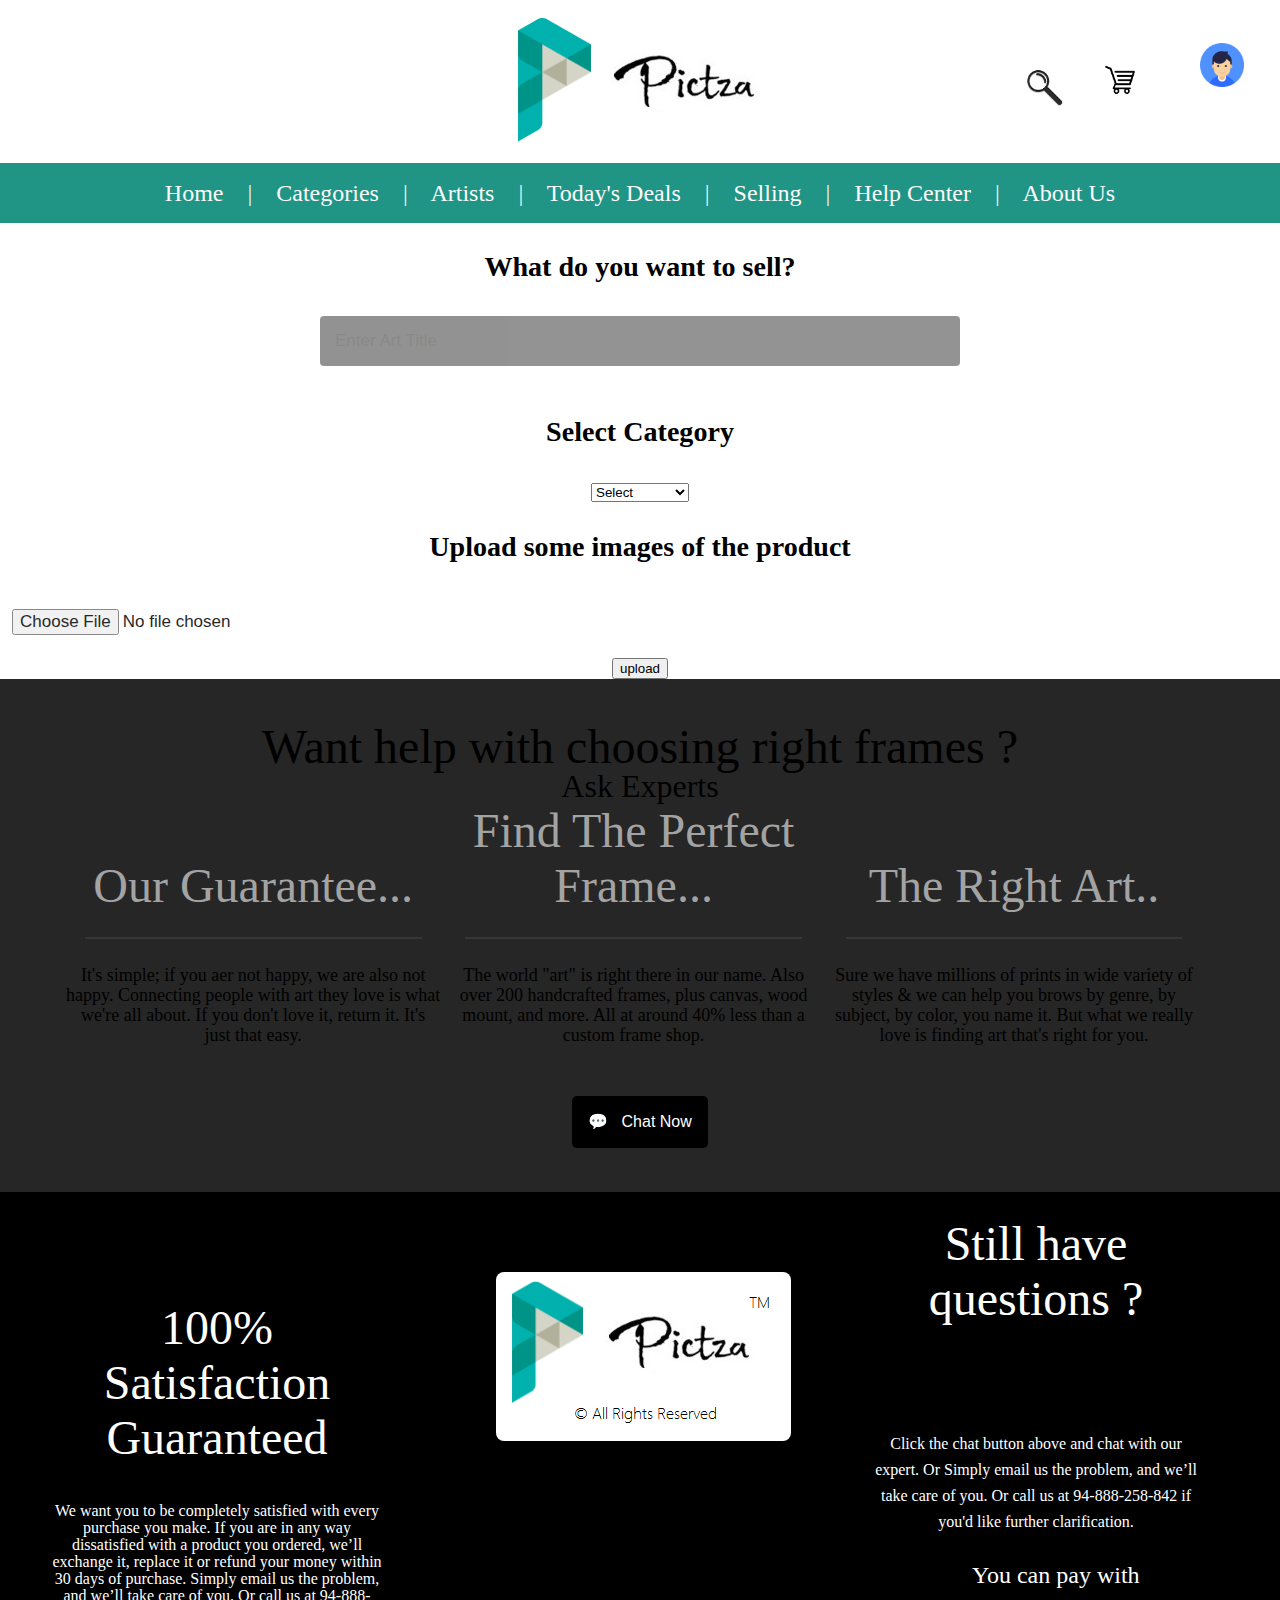
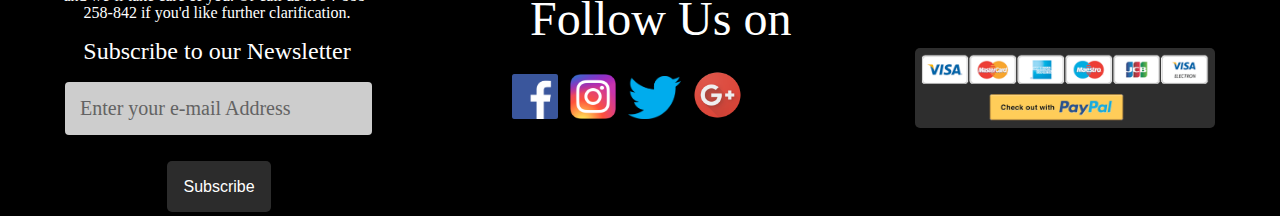
<file: Selling.html>
<!DOCTYPE html>
<html>

<head>
    <title>Pictza</title>
    <meta name="viewport" content="width=device-width, initial-scale=1">
    <link rel="stylesheet" type="text/css" href="css/pictzastyle.css">
</head>

<style>
    * {
        box-sizing: border-box;
    }


    .header12 {
        text-align: center;
        padding: 32px;
    }

    .row {
        display: -ms-flexbox;
        /* IE 10 */
        display: flex;
        -ms-flex-wrap: wrap;
        /* IE 10 */
        flex-wrap: wrap;
        padding: 0 4px;
    }

    /* Create two equal columns that sits next to each other */

    .column {
        -ms-flex: 50%;
        /* IE 10 */
        flex: 50%;
        padding: 0 4px;
    }

    .column img {
        margin-top: 8px;
        vertical-align: middle;
    }

    /* Style the buttons */

    .btn12 {
        border: none;
        outline: none;
        padding: 10px 16px;
        background-color: #f1f1f1;
        cursor: pointer;
        font-size: 18px;
    }

    .btn12:hover {
        background-color: #ddd;
    }

    .btn12.active {
        background-color: #666;
        color: white;
    }

    .button1 {
        background-color: black;
        border: none;
        color: white;
        padding: 16.5px;
        text-align: center;
        text-decoration: none;
        display: inline-block;
        font-size: 16px;
        margin: 4px 2px;
        cursor: pointer;
        border-radius: 5px;
    }

</style>

<body>


    <div id="myNav" class="overlay">
        <a href="javascript:void(0)" class="closebtn" onclick="closeNav()">&times;</a>
        <div class="overlay-content">


            <div class="container23" style="margin-left : 120px;
                margin-right: 35px; display: inline-block;">

                <img src="images/Category/abstract.jpg" alt="Avatar" class="image23">

                <div class="overlay34">
                    <a href="ItemSearch.html">
                        <div class="text">Abstract</div>
                    </a>
                </div>

            </div>

            <div class="container23" style=" display: inline-block">

                <img src="images/Category/nature.jpg" alt="Avatar" class="image23">



                <div class="overlay34">
                    <a href="ItemSearch.html">
                        <div class="text">Nature</div>
                    </a>
                </div>
            </div>

            <div class="container23" style="margin: 35px; display: inline-block">

                <img src="images/Category/animals.jpg" alt="Avatar" class="image23">

                <div class="overlay34">
                    <a href="ItemSearch.html">
                        <div class="text">Animals</div>
                    </a>
                </div>
            </div>

            <div class="container23" style=" display: inline-block">

                <img src="images/Category/decorative.jpg" alt="Avatar" class="image23">

                <div class="overlay34">
                    <a href="ItemSearch.html">
                        <div class="text">Decoratives</div>
                    </a>
                </div>
            </div>

            <div class="container23" style="margin: 35px; display: inline-block">

                <img src="images/Category/photo.jpg" alt="Avatar" class="image23">

                <div class="overlay34">
                    <a href="ItemSearch.html">
                        <div class="text">Photography</div>
                    </a>
                </div>
            </div>





            <p style="margin-top: -25px">
                <font face="Segoe UI Light" size=5 color=white>&nbsp;&nbsp;&nbsp;&nbsp;&nbsp;&nbsp;&nbsp;&nbsp;&nbsp;&nbsp;&nbsp;&nbsp;&nbsp;&nbsp;&nbsp;&nbsp;&nbsp;&nbsp;&nbsp;&nbsp;&nbsp;&nbsp;&nbsp;&nbsp;&nbsp;&nbsp;Abstract</font>
                <font face="Segoe UI Light" color=white size=5>&nbsp;&nbsp;&nbsp;&nbsp;&nbsp;&nbsp;&nbsp;&nbsp;&nbsp;&nbsp;&nbsp;&nbsp;&nbsp;&nbsp;&nbsp;&nbsp;&nbsp; &nbsp;&nbsp;&nbsp;&nbsp;&nbsp;Nature</font>
                <font face="Segoe UI Light" size=5 color=white>&nbsp;&nbsp;&nbsp;&nbsp;&nbsp;&nbsp;&nbsp;&nbsp;&nbsp;&nbsp;&nbsp;&nbsp;&nbsp;&nbsp;&nbsp;&nbsp;&nbsp;&nbsp;&nbsp;&nbsp;&nbsp;&nbsp; Animals</font>
                <font face="Segoe UI Light" size=5 color=white>&nbsp;&nbsp;&nbsp;&nbsp;&nbsp;&nbsp;&nbsp;&nbsp;&nbsp;&nbsp;&nbsp;&nbsp;&nbsp;&nbsp;&nbsp;&nbsp;&nbsp;&nbsp; Decoratives</font>
                <font face="Segoe UI Light" size=5 color=white>&nbsp;&nbsp;&nbsp;&nbsp;&nbsp;&nbsp;&nbsp;&nbsp;&nbsp;&nbsp; &nbsp;&nbsp;&nbsp;&nbsp; Photography</font>

            </p>






            <div class="container23" style="margin-left : 120px;
                margin-right: 35px; display: inline-block;">

                <img src="images/Category/history.jpg" alt="Avatar" class="image23">

                <div class="overlay34">
                    <a href="ItemSearch.html">
                        <div class="text">Historical</div>
                    </a>
                </div>
            </div>

            <div class="container23" style=" display: inline-block">

                <img src="images/Category/child.jpg" alt="Avatar" class="image23">

                <div class="overlay34">
                    <a href="ItemSearch.html">
                        <div class="text">Children</div>
                    </a>
                </div>
            </div>

            <div class="container23" style="margin: 35px; display: inline-block">

                <img src="images/Category/scenary.jpg" alt="Avatar" class="image23">

                <div class="overlay34">
                    <a href="ItemSearch.html">
                        <div class="text">Scenary</div>
                    </a>
                </div>
            </div>

            <div class="container23" style=" display: inline-block">

                <img src="images/Category/landscape.jpg" alt="Avatar" class="image23">

                <div class="overlay34">
                    <a href="ItemSearch.html">
                        <div class="text">Land Art</div>
                    </a>
                </div>
            </div>

            <div class="container23" style="margin: 35px; display: inline-block">

                <img src="images/Category/conceptual.jpg" alt="Avatar" class="image23">

                <div class="overlay34">
                    <a href="ItemSearch.html">
                        <div class="text">Conceptual</div>
                    </a>
                </div>
            </div>





            <p style="margin-top: -25px">
                <font face="Segoe UI Light" size=5 color=white>&nbsp;&nbsp;&nbsp;&nbsp;&nbsp;&nbsp;&nbsp;&nbsp;&nbsp;&nbsp;&nbsp;&nbsp;&nbsp;&nbsp;&nbsp;&nbsp;&nbsp;&nbsp;&nbsp;&nbsp;&nbsp;&nbsp;&nbsp;&nbsp;&nbsp;&nbsp;Historical</font>
                <font face="Segoe UI Light" color=white size=5>&nbsp;&nbsp;&nbsp;&nbsp;&nbsp;&nbsp;&nbsp;&nbsp;&nbsp;&nbsp;&nbsp;&nbsp;&nbsp;&nbsp;&nbsp;&nbsp;&nbsp; &nbsp;&nbsp;&nbsp;Children</font>
                <font face="Segoe UI Light" size=5 color=white>&nbsp;&nbsp;&nbsp;&nbsp;&nbsp;&nbsp;&nbsp;&nbsp;&nbsp;&nbsp;&nbsp;&nbsp;&nbsp;&nbsp;&nbsp;&nbsp;&nbsp;&nbsp;&nbsp;&nbsp;&nbsp; Scenary</font>
                <font face="Segoe UI Light" size=5 color=white>&nbsp;&nbsp;&nbsp;&nbsp;&nbsp;&nbsp;&nbsp;&nbsp;&nbsp;&nbsp;&nbsp;&nbsp;&nbsp;&nbsp;&nbsp;&nbsp;&nbsp;&nbsp;&nbsp;&nbsp; Land Art</font>
                <font face="Segoe UI Light" size=5 color=white>&nbsp;&nbsp;&nbsp;&nbsp;&nbsp;&nbsp;&nbsp;&nbsp;&nbsp;&nbsp; &nbsp;&nbsp;&nbsp;&nbsp;&nbsp;&nbsp;&nbsp; Conceptual</font>


            </p>



            <div class="container23" style="margin-left : 120px;
                margin-right: 35px; display: inline-block;">

                <img src="images/Category/fantasy.jpg" alt="Avatar" class="image23">

                <div class="overlay34">
                    <a href="ItemSearch.html">
                        <div class="text">Fastasy</div>
                    </a>
                </div>
            </div>

            <div class="container23" style=" display: inline-block">

                <img src="images/Category/botanical.jpg" alt="Avatar" class="image23">

                <div class="overlay34">
                    <a href="ItemSearch.html">
                        <div class="text">Botanical</div>
                    </a>
                </div>
            </div>

            <div class="container23" style="margin: 35px; display: inline-block">

                <img src="images/Category/grass.jpg" alt="Avatar" class="image23">

                <div class="overlay34">
                    <a href="ItemSearch.html">
                        <div class="text">Grass</div>
                    </a>
                </div>
            </div>

            <div class="container23" style=" display: inline-block">

                <img src="images/Category/magic.jpg" alt="Avatar" class="image23">

                <div class="overlay34">
                    <a href="ItemSearch.html">
                        <div class="text">Magic</div>
                    </a>
                </div>
            </div>

            <div class="container23" style="margin: 35px; display: inline-block">

                <img src="images/Category/portrait.jpg" alt="Avatar" class="image23">

                <div class="overlay34">
                    <a href="ItemSearch.html">
                        <div class="text">Portrait</div>
                    </a>
                </div>
            </div>





            <p style="margin-top: -25px">
                <font face="Segoe UI Light" size=5 color=white>&nbsp;&nbsp;&nbsp;&nbsp;&nbsp;&nbsp;&nbsp;&nbsp;&nbsp;&nbsp;&nbsp;&nbsp;&nbsp;&nbsp;&nbsp;&nbsp;&nbsp;&nbsp;&nbsp;&nbsp;&nbsp;&nbsp;&nbsp;&nbsp;&nbsp;&nbsp;Fastasy</font>
                <font face="Segoe UI Light" color=white size=5>&nbsp;&nbsp;&nbsp;&nbsp;&nbsp;&nbsp;&nbsp;&nbsp;&nbsp;&nbsp;&nbsp;&nbsp;&nbsp;&nbsp;&nbsp;&nbsp;&nbsp; &nbsp;&nbsp;&nbsp;&nbsp;&nbsp;Botanical</font>
                <font face="Segoe UI Light" size=5 color=white>&nbsp;&nbsp;&nbsp;&nbsp;&nbsp;&nbsp;&nbsp;&nbsp;&nbsp;&nbsp;&nbsp;&nbsp;&nbsp;&nbsp;&nbsp;&nbsp;&nbsp;&nbsp;&nbsp;&nbsp;&nbsp;&nbsp; Grass</font>
                <font face="Segoe UI Light" size=5 color=white>&nbsp;&nbsp;&nbsp;&nbsp;&nbsp;&nbsp;&nbsp;&nbsp;&nbsp;&nbsp;&nbsp;&nbsp;&nbsp;&nbsp;&nbsp;&nbsp;&nbsp;&nbsp;&nbsp;&nbsp;&nbsp;&nbsp;&nbsp;&nbsp; Magic</font>
                <font face="Segoe UI Light" size=5 color=white>&nbsp;&nbsp;&nbsp;&nbsp;&nbsp;&nbsp;&nbsp;&nbsp;&nbsp;&nbsp; &nbsp;&nbsp;&nbsp;&nbsp;&nbsp;&nbsp;&nbsp;&nbsp;&nbsp;&nbsp;&nbsp;&nbsp;&nbsp; Portrait</font>


            </p>


            <div class="container23" style="margin-left : 120px;
                margin-right: 35px; display: inline-block;">

                <img src="images/Category/history.jpg" alt="Avatar" class="image23">

                <div class="overlay34">
                    <a href="ItemSearch.html">
                        <div class="text">Historical</div>
                    </a>
                </div>
            </div>

            <div class="container23" style=" display: inline-block">

                <img src="images/Category/child.jpg" alt="Avatar" class="image23">

                <div class="overlay34">
                    <a href="ItemSearch.html">
                        <div class="text">Children</div>
                    </a>
                </div>
            </div>

            <div class="container23" style="margin: 35px; display: inline-block">

                <img src="images/Category/scenary.jpg" alt="Avatar" class="image23">

                <div class="overlay34">
                    <a href="ItemSearch.html">
                        <div class="text">Scenary</div>
                    </a>
                </div>
            </div>

            <div class="container23" style=" display: inline-block">

                <img src="images/Category/landscape.jpg" alt="Avatar" class="image23">

                <div class="overlay34">
                    <a href="ItemSearch.html">
                        <div class="text">Land Art</div>
                    </a>
                </div>
            </div>

            <div class="container23" style="margin: 35px; display: inline-block">

                <img src="images/Category/conceptual.jpg" alt="Avatar" class="image23">

                <div class="overlay34">
                    <a href="ItemSearch.html">
                        <div class="text">Conceptual</div>
                    </a>
                </div>
            </div>





            <p style="margin-top: -25px">
                <font face="Segoe UI Light" size=5 color=white>&nbsp;&nbsp;&nbsp;&nbsp;&nbsp;&nbsp;&nbsp;&nbsp;&nbsp;&nbsp;&nbsp;&nbsp;&nbsp;&nbsp;&nbsp;&nbsp;&nbsp;&nbsp;&nbsp;&nbsp;&nbsp;&nbsp;&nbsp;&nbsp;&nbsp;&nbsp;Historical</font>
                <font face="Segoe UI Light" color=white size=5>&nbsp;&nbsp;&nbsp;&nbsp;&nbsp;&nbsp;&nbsp;&nbsp;&nbsp;&nbsp;&nbsp;&nbsp;&nbsp;&nbsp;&nbsp;&nbsp;&nbsp; &nbsp;&nbsp;&nbsp;Children</font>
                <font face="Segoe UI Light" size=5 color=white>&nbsp;&nbsp;&nbsp;&nbsp;&nbsp;&nbsp;&nbsp;&nbsp;&nbsp;&nbsp;&nbsp;&nbsp;&nbsp;&nbsp;&nbsp;&nbsp;&nbsp;&nbsp;&nbsp;&nbsp;&nbsp; Scenary</font>
                <font face="Segoe UI Light" size=5 color=white>&nbsp;&nbsp;&nbsp;&nbsp;&nbsp;&nbsp;&nbsp;&nbsp;&nbsp;&nbsp;&nbsp;&nbsp;&nbsp;&nbsp;&nbsp;&nbsp;&nbsp;&nbsp;&nbsp;&nbsp; Land Art</font>
                <font face="Segoe UI Light" size=5 color=white>&nbsp;&nbsp;&nbsp;&nbsp;&nbsp;&nbsp;&nbsp;&nbsp;&nbsp;&nbsp; &nbsp;&nbsp;&nbsp;&nbsp;&nbsp;&nbsp;&nbsp; Conceptual</font>


            </p>



            <div class="container23" style="margin-left : 120px;
                margin-right: 35px; display: inline-block;">

                <img src="images/Category/abstract.jpg" alt="Avatar" class="image23">

                <div class="overlay34">
                    <a href="ItemSearch.html">
                        <div class="text">Abstract</div>
                    </a>
                </div>

            </div>

            <div class="container23" style=" display: inline-block">

                <img src="images/Category/nature.jpg" alt="Avatar" class="image23">

                <div class="overlay34">
                    <a href="ItemSearch.html">
                        <div class="text">Nature</div>
                    </a>
                </div>
            </div>

            <div class="container23" style="margin: 35px; display: inline-block">

                <img src="images/Category/animals.jpg" alt="Avatar" class="image23">

                <div class="overlay34">
                    <a href="ItemSearch.html">
                        <div class="text">Animals</div>
                    </a>
                </div>
            </div>

            <div class="container23" style=" display: inline-block">

                <img src="images/Category/decorative.jpg" alt="Avatar" class="image23">

                <div class="overlay34">
                    <a href="ItemSearch.html">
                        <div class="text">Decoratives</div>
                    </a>
                </div>
            </div>

            <div class="container23" style="margin: 35px; display: inline-block">

                <img src="images/Category/photo.jpg" alt="Avatar" class="image23">

                <div class="overlay34">
                    <a href="ItemSearch.html">
                        <div class="text">Photography</div>
                    </a>
                </div>
            </div>





            <p style="margin-top: -25px">
                <font face="Segoe UI Light" size=5 color=white>&nbsp;&nbsp;&nbsp;&nbsp;&nbsp;&nbsp;&nbsp;&nbsp;&nbsp;&nbsp;&nbsp;&nbsp;&nbsp;&nbsp;&nbsp;&nbsp;&nbsp;&nbsp;&nbsp;&nbsp;&nbsp;&nbsp;&nbsp;&nbsp;&nbsp;&nbsp;Abstract</font>
                <font face="Segoe UI Light" color=white size=5>&nbsp;&nbsp;&nbsp;&nbsp;&nbsp;&nbsp;&nbsp;&nbsp;&nbsp;&nbsp;&nbsp;&nbsp;&nbsp;&nbsp;&nbsp;&nbsp;&nbsp; &nbsp;&nbsp;&nbsp;&nbsp;&nbsp;Nature</font>
                <font face="Segoe UI Light" size=5 color=white>&nbsp;&nbsp;&nbsp;&nbsp;&nbsp;&nbsp;&nbsp;&nbsp;&nbsp;&nbsp;&nbsp;&nbsp;&nbsp;&nbsp;&nbsp;&nbsp;&nbsp;&nbsp;&nbsp;&nbsp;&nbsp;&nbsp; Animals</font>
                <font face="Segoe UI Light" size=5 color=white>&nbsp;&nbsp;&nbsp;&nbsp;&nbsp;&nbsp;&nbsp;&nbsp;&nbsp;&nbsp;&nbsp;&nbsp;&nbsp;&nbsp;&nbsp;&nbsp;&nbsp;&nbsp; Decoratives</font>
                <font face="Segoe UI Light" size=5 color=white>&nbsp;&nbsp;&nbsp;&nbsp;&nbsp;&nbsp;&nbsp;&nbsp;&nbsp;&nbsp; &nbsp;&nbsp;&nbsp;&nbsp; Photography</font>

            </p>



            <br>


        </div>
    </div>






    </div>
    </div>
    <div class="top-container">

        <a href=index.html><img src="images/p.jpg" width=6% height=6%>
            <img src="images/pictza.png"></a>

    </div>

    <a href="login.html">
        <div class="topright">
            <img src="images/user.png" width=55% height=55% class="imageho">
        </div>
    </a>


    <div class="topright1">
        <a href="cart.html"><img src="images/cart.png" width=22% height=22% class="imageho">
        </div>
    </a>

        <div class="topright2">
            <a href="ItemSearch.html"><img src="images/search.png" width=16% height=16% class="imageho">
        </div></a>



            <div class="header" id="myHeader" style="z-index: +20">
                <p align="center">
                    <font face="Segoe UI Light" size=5>
                        <a href=index.html> Home </a>&nbsp;&nbsp;&nbsp;|&nbsp;&nbsp;&nbsp;
                        <a span style="cursor:pointer" onclick="openNav()"> Categories </span></a>&nbsp;&nbsp;&nbsp;|&nbsp;&nbsp;&nbsp;
                        <a href=artists.html> Artists </a>&nbsp;&nbsp;&nbsp;|&nbsp;&nbsp;&nbsp;
                        <a href=deals.html> Today's Deals </a>&nbsp;&nbsp;&nbsp;|&nbsp;&nbsp;&nbsp;
                        <a href=selling.html> Selling </a>&nbsp;&nbsp;&nbsp;|&nbsp;&nbsp;&nbsp;
                        <a href=HelpCenter.html> Help Center </a>&nbsp;&nbsp;&nbsp;|&nbsp;&nbsp;&nbsp;
                        <a href=about.html> About Us</a>
                </p>
            </div>





            <center>
                <h3>What do you want to sell?</h3>
                <input type="text" style="background-color: grey; " placeholder="Enter Art Title">

                <h3> Select Category </h3>
                <form acttion="" method="">
                    <select>
                	<option> Select </option>
                    <option> Abstract </option>
                    <option> Animals </option>
                    <option> Photography </option>
                    <option> Nature </option>
                    <option> Decoratives </option>           
                    <option> Scenery </option>
                </select>
                </form>

                <h3> Upload some images of the product </h3>
                <form align=center>
                    <input type="file" id="myFile" style="text-align: center">
                    <button>upload</button>

                </form>


            </center>

            <div class="content12345">

                <p align="center ">

                    <font face="Segoe UI Light " size=10>Want help with choosing right frames ?</p>
                </font>
                </p>

                <p align="center " style="margin-top: -30px;margin-bottom: -50px;z-index: +5;">

                    <font face="Segoe UI Light " size=6>Ask Experts</p>
                </font>
                </p>




                <div style="display: inline-block;width:30%;margin-left: 50px;">

                    <p align=center>

                        <font face="Segoe UI Light" size=7 color=#A3A3A3>Our Guarantee...</font>
                    </p>
                    <hr>
                    <p align=center style="line-height: 18px">
                        <font face="Segoe UI Light" size=4>It's simple; if you aer not happy, we are also not happy. Connecting people with art they love is what we're all about. If you don't love it, return it. It's just that easy.</font>
                    </p>
                </div>

                <div style="display: inline-block;width:30%;">
                    <p align=center>
                        <font color=#A3A3A3 face="Segoe UI Light" size=7>Find The Perfect Frame...</font>
                    </p>
                    <hr>
                    <p align=center style="line-height: 18px">
                        <font face="Segoe UI Light" size=4>The world "art" is right there in our name. Also over 200 handcrafted frames, plus canvas, wood mount, and more. All at around 40% less than a custom frame shop.</font>
                    </p>

                </div>

                <div style="display: inline-block;width:30%;">
                    <p align=center>
                        <font color=#A3A3A3 face="Segoe UI Light" size=7>The Right Art..</font>
                    </p>
                    <hr>
                    <p align=center style="line-height: 18px">
                        <font face="Segoe UI Light" size=4>Sure we have millions of prints in wide variety of styles & we can help you brows by genre, by subject, by color, you name it. But what we really love is finding art that's right for you.</font>
                    </p>
                </div>




                <p align=center>
                    <a href="HelpCenter.html">
                <button onclick="href='HelpCenter.html'" class="button1" style="z-index: +5; "> 💬 &nbsp; Chat Now </button></a></p>




            </div>

            <div style="background-image: url(images/black_texture-wallpaper-1366x768.jpg); background-color:black;  background-attachment: fixed; background-position: center; display: block; margin: 0; padding: 0; overflow-x: hidden;">

                <div style="display:inline-block; width:30%; z-index: +10">
                    <p style="margin-left: 50px; text-align: center">
                        <font color=white face="Segoe UI Light " size=8> 100% Satisfaction Guaranteed </p>
                    <p align=center>

                    </p>
                    </font>

                    <p align=center style="margin-left: 50px;margin-top: -12px; line-height: 15px;">
                        <font color=white face="Segoe UI Light " size=3>We want you to be completely satisfied with every purchase you make. If you are in any way dissatisfied with a product you ordered, we’ll exchange it, replace it or refund your money within 30 days of purchase. Simply email us the problem, and we’ll take care of you. Or call us at 94-888-258-842 if you'd like further clarification.</p>
                    </b>
                    <p align=center style="margin-left: 50px;margin-top: 5px; line-height: 15px;">
                        <font face="Segoe UI Light " size=5px>Subscribe to our Newsletter</b>
                    </p>
                    </font>

                    <palign=center style="margin-left: 65px;margin-top: 5px; line-height: 15px;">

                        <font face="Segoe UI Light " size=8><input type="text" maxleth="18" align="center" id="input" name="input" class="input" placeholder="Enter your e-mail Address" style="border:0;outline:none; width:80%; height:50%; font-size:20px; font-family:Segoe UI Light;  z-index: +10">

                            <form style=" margin-left: 165px;">
                                <a href="ItemSearch.html"><button class="button1" style="background-color: #2C2C2C;"> Subscribe </button></a>
                            </form>

                </div>



                <div style="display:inline-block; width:30%;margin-bottom: 600px; margin-left: 100px">
                    <img src="images/l.png" style="border-radius: 8px;margin-top: 80px; position: absolute">

                </div>

                <p align=center style=" position:absolute; margin-top: -280px; margin-left: 530px"><br>
                    <font color=white face="Segoe UI Light " size=8>Follow Us on</font>
                </p>
                <p align=center style=" position:absolute; margin-top: -200px; margin-left:-26px"><br>
                    <a href=https://www.facebook.com/><img src="images/fb.png" width="3.5%" height="3.5%"></a>
                    <a href=https://www.instagram.com/><img src="images/1024px-Instagram_logo_2016.svg.png" width="3.5%" height="3.5%"></a>
                    <a href=https://www.twitter.com/><img src="images/twit.png" width="4.1%" height="4.1%"></a>
                    <a href=https://www.google.lk/><img src="images/gp.png" width="3.7%" height="3.7%"></a>


                </p>


                <div style="display:inline-block; width:30%;">
                    <p style="margin-left: -20px;margin-right: 80px; margin-top: -484px; text-align: center; position:absolute">
                        <font color=white face="Segoe UI Light " size=8> Still have questions ? </p>
                    <p align=center>

                    </p>
                    </font>

                    <p align=center style="position: absolute; margin-left: -20px;margin-right: 80px; margin-top: -378px; line-height: 15px;">
                        <font color=white face="Segoe UI Light " size=3> Click the chat button above and chat with our expert. Or Simply email us the problem, and we’ll take care of you. Or call us at 94-888-258-842 if you'd like further clarification.</p>
                    </b>
                    <p align=center style="position: absolute; margin-left: 80px;margin-top: -235px; line-height: 15px;">
                        <font color=white face="Segoe UI Light " size=5px>You can pay with</b>
                    </p>
                    </font>

                    <palign=center style=" margin-left: 65px; line-height: 15px;">
                        <img src="images/payments.png" width=300px style="position: absolute; border-radius: 5px; margin-left:-42px;margin-top: -100px ">

                </div>



</body>

</html>
</file>
<file: css/pictzastyle.css>
body {
    margin: 0;
    font-family: "Segoe UI Light";
}

.top-container {
    background;
    padding: 16px;
    text-align: center;
}

.header {
    padding: 0.4px 16px;
    background: #209585;
    color: #f1f1f1;
    z-index: +10;
}

.pagination {
    display: inline-block;
}

.pagination a {
    color: black;
    float: left;
    padding: 8px 16px;
    text-decoration: none;
}

.pagination a.active {
    background-color: #209585;
    color: white;
    border-radius: 5px;
}

.pagination a:hover:not(.active) {
    background-color: #ddd;
    border-radius: 5px;
}

.content {
    padding: 16px;
    background: #E1E1E1;
}

.contentlink {

    background: #E1E1E1;
    margin-top: -24px;
    height: 40px;
    opacity: 0.8;
}

.contentlink2 {

    background: #E1E1E1;
    margin-top: -24px;
    height: 40px;
    opacity: 0.8;
}

.contentitemlist {

    background: #E1E1E1;
    margin-top: 18px;
    margin-left: 20px;
    border-radius: 5px;
    height: 960px;
    width: 1000px;
    display: inline-block;
    opacity: 0.8;
}


.contentads {

    background: #E1E1E1;
    margin-top: 20px;
    margin-left: 23px;
    border-radius: 5px;
    height: 960px;
    width: 285px;
    display: inline-block;
    position: absolute;
    top: 654px;
    opacity: 0.8;
}

.dropbtn {
    background-color: black;
    font-family: "Segoe UI Light";
    border-radius: 10px;
    color: white;
    padding: 20px;
    font-size: 25px;
    border: none;
    cursor: pointer;
}

.dropdown {
    position: relative;
    display: inline-block;
}

.dropdown-content {
    display: none;
    position: absolute;
    background-color: #f9f9f9;
    min-width: 160px;
    box-shadow: 0px 8px 16px 0px rgba(0, 0, 0, 0.2);
    z-index: 1;
}

.dropdown-content a {
    color: black;
    padding: 12px 16px;
    text-decoration: none;
    display: block;
}

.dropdown-content a:hover {
    background-color: #f1f1f1
}

.dropdown:hover .dropdown-content {
    display: block;
}

.dropdown:hover .dropbtn {
    background-color: #3e8e41;
}

.contentbid {


    margin-top: 1025px;
    margin-left: 70px;
    border-radius: 5px;
    text-align: center;
    width: 250px;
    display: inline-block;
    position: absolute;
    top: 654px;

}

.contentbid2 {


    margin-top: 40px;

    border-radius: 5px;
    height: 960px;
    width: 1380px;
    display: inline-block;
    position: absolute;
    left: -40px;

}

.contentbid4 {


    margin-top: 900px;
    margin-left: 1000px;
    border-radius: 5px;
    height: 960px;
    width: 285px;
    display: inline-block;
    position: absolute;
    top: 654px;

}


.element {
    animation: pulse 5s infinite;
}

@keyframes pulse {
    0% {
        opacity: 1;
    }
    20% {
        opacity: 1;
    }

    50% {
        opacity: 0.1;
    }

}

100% {
    opacity: 1;
}

}

.content1 {
    padding: 16px;
    background: #209585;
}

.sticky {
    position: fixed;
    top: 0;
    width: 100%;
}

.sticky + .content {
    padding-top: 102px;
}

.button1 span {
    cursor: pointer;
    display: inline-block;
    position: relative;
    transition: 0.5s;
}

.button1 span:after {
    content: '\00bb';
    position: absolute;
    opacity: 0;
    top: 0;
    right: -20px;
    transition: 0.5s;
}

.button1:hover span {
    padding-right: 25px;
}

.button1:hover span:after {
    opacity: 1;
    right: 0;
}

a {
    color: #FBFBFB;
    text-decoration: none;
}

a:hover {
    color: #000000;
    text-decoration: none;
    cursor: pointer;

}

.gallery-item {
    float: left;
    width: 100%;
    height: 0;
    padding-bottom: 19%;
    overflow: hidden;

}

.slider-container {
    overflow: hidden;


}

.slide-holder {
    width: 382%;
    position: ;
    animation: scroller 10s infinite;
    animation-direction: alternate;
    animation-delay: 2s;
    animation-timing-function: ease-in-out;


}

@keyframes scroller {
    0% {
        transform: translateX(0);
    }
    10% {
        transform: translateX(0);
    }
    30% {
        transform: translateX(-27%);
    }
    40% {
        transform: translateX(-27%);
    }
    60% {
        transform: translateX(-50%);
    }
    70% {
        transform: translateX(-50%);
    }
    90% {
        transform: translateX(-75%);
    }
    100% {
        transform: translateX(-75%);
    }
}

.overlay {
    height: 100%;
    width: 0;
    position: fixed;
    z-index: 1;
    top: 0;
    left: 0;
    background-color: rgb(0, 0, 0);
    background-color: rgba(0, 0, 0, 0.9);
    overflow-x: hidden;
    transition: 0.5s;
}

.overlay-content {
    position: relative;
    top: 15%;
    width: 100%;
    margin-top: 5px;
}

.overlay a {
    padding: 8px;
    text-decoration: none;
    font-size: 36px;
    color: #818181;
    display: block;
    transition: 0.3s;
}

.overlay a:hover,
.overlay a:focus {
    color: #f1f1f1;
}

.overlay .closebtn {
    position: absolute;
    top: 10px;
    right: 45px;
    font-size: 60px;
}

@media screen and (max-height: 450px) {}

.overlay a {
    font-size: 20px
}


.overlay .closebtn {
    font-size: 40px;
    top: 15px;
    right: 35px;
}

.foot-container {
    background: #209585;
    padding: 300px;
    margin: 0;
}

.parallax {
    background-image: url("images/painter.jpg");
    background-attachment: fixed;
    background-position: center;
    background-repeat: no-repeat;

}

.topright {
    position: absolute;
    top: 43px;
    left: 1200px;

}

.topright1 {
    position: absolute;
    top: 60px;
    left: 1100px;

}

.topright2 {
    position: absolute;
    top: 67px;
    left: 809px;
    -moz-transform: scaleX(-1);
    -o-transform: scaleX(-1);
    -webkit-transform: scaleX(-1);
    transform: scaleX(-1);
    filter: FlipH;
    -ms-filter: "FlipH";
}

.imageho {
    opacity: 1;
    transition: .5s ease;

}


.imageho:hover {
    opacity: 0.3;
}

input {
    background-color: transparent;

}



* {
    box-sizing: border-box;
}

/* style the container */

.container {
    position: relative;
    border-radius: 5px;
    background-color: #f2f2f2;
    padding: 20px 0 30px 0;
    width: 60%;

}


/* style inputs and link buttons */

input,
.btn {
    width: 100%;
    padding: 12px;
    border: none;
    border-radius: 4px;
    margin: 5px 0;
    opacity: 0.85;
    display: inline-block;
    font-size: 17px;
    line-height: 20px;
    text-decoration: none;
    /* remove underline from anchors */
}

input:hover,
.btn:hover {
    opacity: 1;
}

/* add appropriate colors to fb, twitter and google buttons */

.fb {
    background-color: #3B5998;
    color: white;
}

.twitter {
    background-color: #55ACEE;
    color: white;
}

.google {
    background-color: #dd4b39;
    color: white;
}

/* style the submit button */

input[type=submit] {
    background-color: #00acc1;
    color: white;
    cursor: pointer;
}

input[type=submit]:hover {
    background-color: #00838f;
}

/* Two-column layout */

.col {
    float: left;
    width: 50%;

    margin: auto;
    padding: 0 50px;
    margin-top: 6px;
}

/* Clear floats after the columns */

.row:after {
    content: "";
    display: table;
    clear: both;
}

/* vertical line */

.vl {
    position: absolute;
    left: 50%;
    transform: translate(-50%);
    border: 2px solid #ddd;
    height: 175px;
}

/* text inside the vertical line */

.vl-innertext {
    position: absolute;
    top: 50%;
    transform: translate(-50%, -50%);
    background-color: #f1f1f1;
    border: 1px solid #ccc;
    border-radius: 50%;
    padding: 8px 10px;
}

/* hide some text on medium and large screens */

.hide-md-lg {
    display: none;
}

/* bottom container */

.bottom-container {
    text-align: center;
    background-color: #666;
    border-radius: 0px 0px 4px 4px;
}

/* Responsive layout - when the screen is less than 650px wide, make the two columns stack on top of each other instead of next to each other */

@media screen and (max-width: 650px) {
    .col {
        width: 100%;
        margin-top: 0;
    }
    /* hide the vertical line */
    .vl {
        display: none;
    }
    /* show the hidden text on small screens */
    .hide-md-lg {
        display: block;
        text-align: center;
    }
}


.parallax1 {
    /* The image used */
    background-image: url("images/fpa.jpg");

    /* Set a specific height */
    min-height: 1000px;

    /* Create the parallax scrolling effect */
    background-attachment: fixed;
    background-position: center;
    background-repeat: no-repeat;
    background-size: cover;
}

* {
    box-sizing: border-box
}


.mySlides {
    display: none
}


/* Slideshow container */

.slideshow-container2 {
    max-width: 1100px;
    max-height: 200px;
    position: relative;
    margin: auto;
    overflow: hidden;
    border-radius: 20px;

}

/* Next & previous buttons */

.prev,
.next {
    cursor: pointer;
    position: absolute;
    top: 50%;
    width: auto;
    padding: 16px;
    margin-top: -22px;
    color: white;
    font-weight: bold;
    font-size: 18px;
    transition: 0.6s ease;
    border-radius: 0 3px 3px 0;
}

/* Position the "next button" to the right */

.next {
    right: 0;
    border-radius: 3px 0 0 3px;
}

/* On hover, add a black background color with a little bit see-through */

.prev:hover,
.next:hover {
    background-color: rgba(0, 0, 0, 0.8);
}

/* Caption text */

.text {
    color: #f2f2f2;
    font-size: 15px;
    padding: 8px 12px;
    position: absolute;
    bottom: 8px;
    width: 100%;
    text-align: center;
}


/* The dots/bullets/indicators */

.dot {
    cursor: pointer;
    height: 15px;
    width: 15px;
    margin: 0 2px;
    background-color: #bbb;
    border-radius: 50%;
    display: inline-block;
    transition: background-color 0.6s ease;
}

.active,
.dot:hover {
    background-color: #717171;
}

/* Fading animation */

.fade {
    -webkit-animation-name: fade;
    -webkit-animation-duration: 1.5s;
    animation-name: fade;
    animation-duration: 1.5s;
}

@-webkit-keyframes fade {
    from {
        opacity: .4
    }
    to {
        opacity: 1
    }
}

@keyframes fade {
    from {
        opacity: .4
    }
    to {
        opacity: 1
    }
}

.color-change {
    border-radius: 5px;
    font-size: 20px;
    padding: 14px 80px;
    cursor: pointer;
    color: #fff;
    background-color: #212F3D;
    font-size: 1.5rem;
    font-family: "Segoe UI Light";
    font-weight: 100;
    border: 1px solid #fff;
    box-shadow: 2px 2px 5px #AFE9FF;
    transition-duration: 0.5s;
    -webkit-transition-duration: 0.5s;
    -moz-transition-duration: 0.5s;
}

.color-change:hover {
    color: #25AF89;
    border: 1px solid #006398;
    box-shadow: 2px 2px 20px #AFE9FF;
}

button.color-change {
    -webkit-appearance: none;
    -moz-appearance: none;
}






/* Create a Parallax Effect */

.bgimg-1,
.bgimg-2,
.bgimg-3 {
    background-attachment: fixed;
    background-position: center;
    background-repeat: no-repeat;
    background-size: cover;
}

/* First image (Logo. Full height) */

.bgimg-1 {
    background-image: url('/w3images/parallax1.jpg');
    min-height: 100%;
}

/* Second image (Portfolio) */

.bgimg-2 {
    background-image: url("/w3images/parallax2.jpg");
    min-height: 400px;
}

/* Third image (Contact) */

.bgimg-3 {
    background-image: url("/w3images/parallax3.jpg");
    min-height: 400px;
}

.w3-wide {
    letter-spacing: 10px;
}

.w3-hover-opacity {
    cursor: pointer;
}






.overlay2 {
    height: 100%;
    width: 0;
    position: fixed;
    z-index: 1;
    top: 0;
    left: 0;
    background-color: rgb(0, 0, 0);
    background-color: rgba(0, 0, 0, 0.9);
    overflow-x: hidden;
    transition: 0.5s;
}

.overlay2-content {
    position: relative;
    top: 15%;
    width: 100%;
    margin-top: 5px;
}

.overlay2 a {
    padding: 8px;
    text-decoration: none;
    font-size: 36px;
    color: #818181;
    display: block;
    transition: 0.3s;
}

.overlay2 a:hover,
.overlay2 a:focus {
    color: #f1f1f1;
}

.overlay2 .closebtn {
    position: absolute;
    top: 10px;
    right: 45px;
    font-size: 60px;
}

.overlay2 p {
    padding: 8px;
    text-decoration: none;
    font-size: 36px;
    color: white;
    display: block;
    transition: 0.3s;
}

.overlay2 p:hover,
.overlay2 p:focus {
    color: white;
}




/* Add padding to containers */

.containereg {
    padding: 16px;
    background-color: white;
}

/* Full-width input fields */

input[type=text],
input[type=password] {
    width: 50%;
    padding: 15px;
    margin: 5px 0 22px 0;
    display: inline-block;
    border: none;
    background: #f1f1f1;
}

input[type=text]:focus,
input[type=password]:focus {
    background-color: #ddd;
    outline: none;
}

/* Overwrite default styles of hr */

hr {
    border: 1px solid #373636;
    margin-bottom: 25px;
    width: 90%;
}

/* Set a style for the submit button */

.registerbtn {
    background-color: #009688;
    color: white;
    padding: 16px 20px;
    margin: 8px 0;
    border: none;
    cursor: pointer;
    width: 50%;
    opacity: 0.9;
    align-content: center;
}

.registerbtn:hover {
    opacity: 1;
}


/* Set a grey background color and center the text of the "sign in" section */

.signin {
    background-color: #f1f1f1;
    text-align: center;
}


.content12 {
    padding: 16px;
    background: #9575cd;
}

.content12:hover {
    padding: 16px;
    background: #4527a0;
    transition: .8s ease;
}

.content123 {
    padding: 16px;
    background: #ffd54f;
}

.content123:hover {
    padding: 16px;
    background: #ffb300;
    transition: .8s ease;
}

.content1234 {
    padding: 16px;
    background: #ff8a65;
    height: 550px;
}

.content1234:hover {
    padding: 16px;
    background: #d84315;
    transition: .8s ease;
}

.content12345 {
    padding: 16px;
    background: #262626;
}

.content12345:hover {
    padding: 16px;
    background: #37474f;
    transition: .8s ease;
}

.content45 {
    padding: 16px;
    background: #FFCA28;
}

.content45:hover {
    padding: 16px;
    background: #c0ca33;
    transition: .8s ease;
}

.content8 {
    background-image: url("images/painter.jpg");

}

.container23 {
    position: relative;
    width: 190px;
    border-radius: 4%;
}

.image23 {
    display: block;
    width: 190px;
    height: auto;
    border-radius: 4%;
    display: inline-block;
}

.overlay34 {
    position: absolute;
    top: 0;
    bottom: 0;
    left: 0;
    right: 0;
    height: 100%;
    width: 100%;
    opacity: 0;
    transition: .5s ease;
    background-color: #1ABC9C;
}

.container23:hover .overlay34 {
    opacity: 1;
    border-radius: 4%;

}

.text {
    color: white;
    font-family: "Segoe UI Light";
    font-size: 30px;
    position: absolute;
    top: 50%;
    left: 50%;
    -webkit-transform: translate(-50%, -50%);
    -ms-transform: translate(-50%, -50%);
    transform: translate(-50%, -50%);
    text-align: center;
}

* {
    box-sizing: border-box;
}

.zoom {
    padding: 50px;
    transition: transform .2s;
    width: 200px;
    height: 250px;
    margin: ;
}

.zoom:hover {
    -ms-transform: scale(1.5);
    /* IE 9 */
    -webkit-transform: scale(1.5);
    /* Safari 3-8 */
    transform: scale(2);
}
</file>
